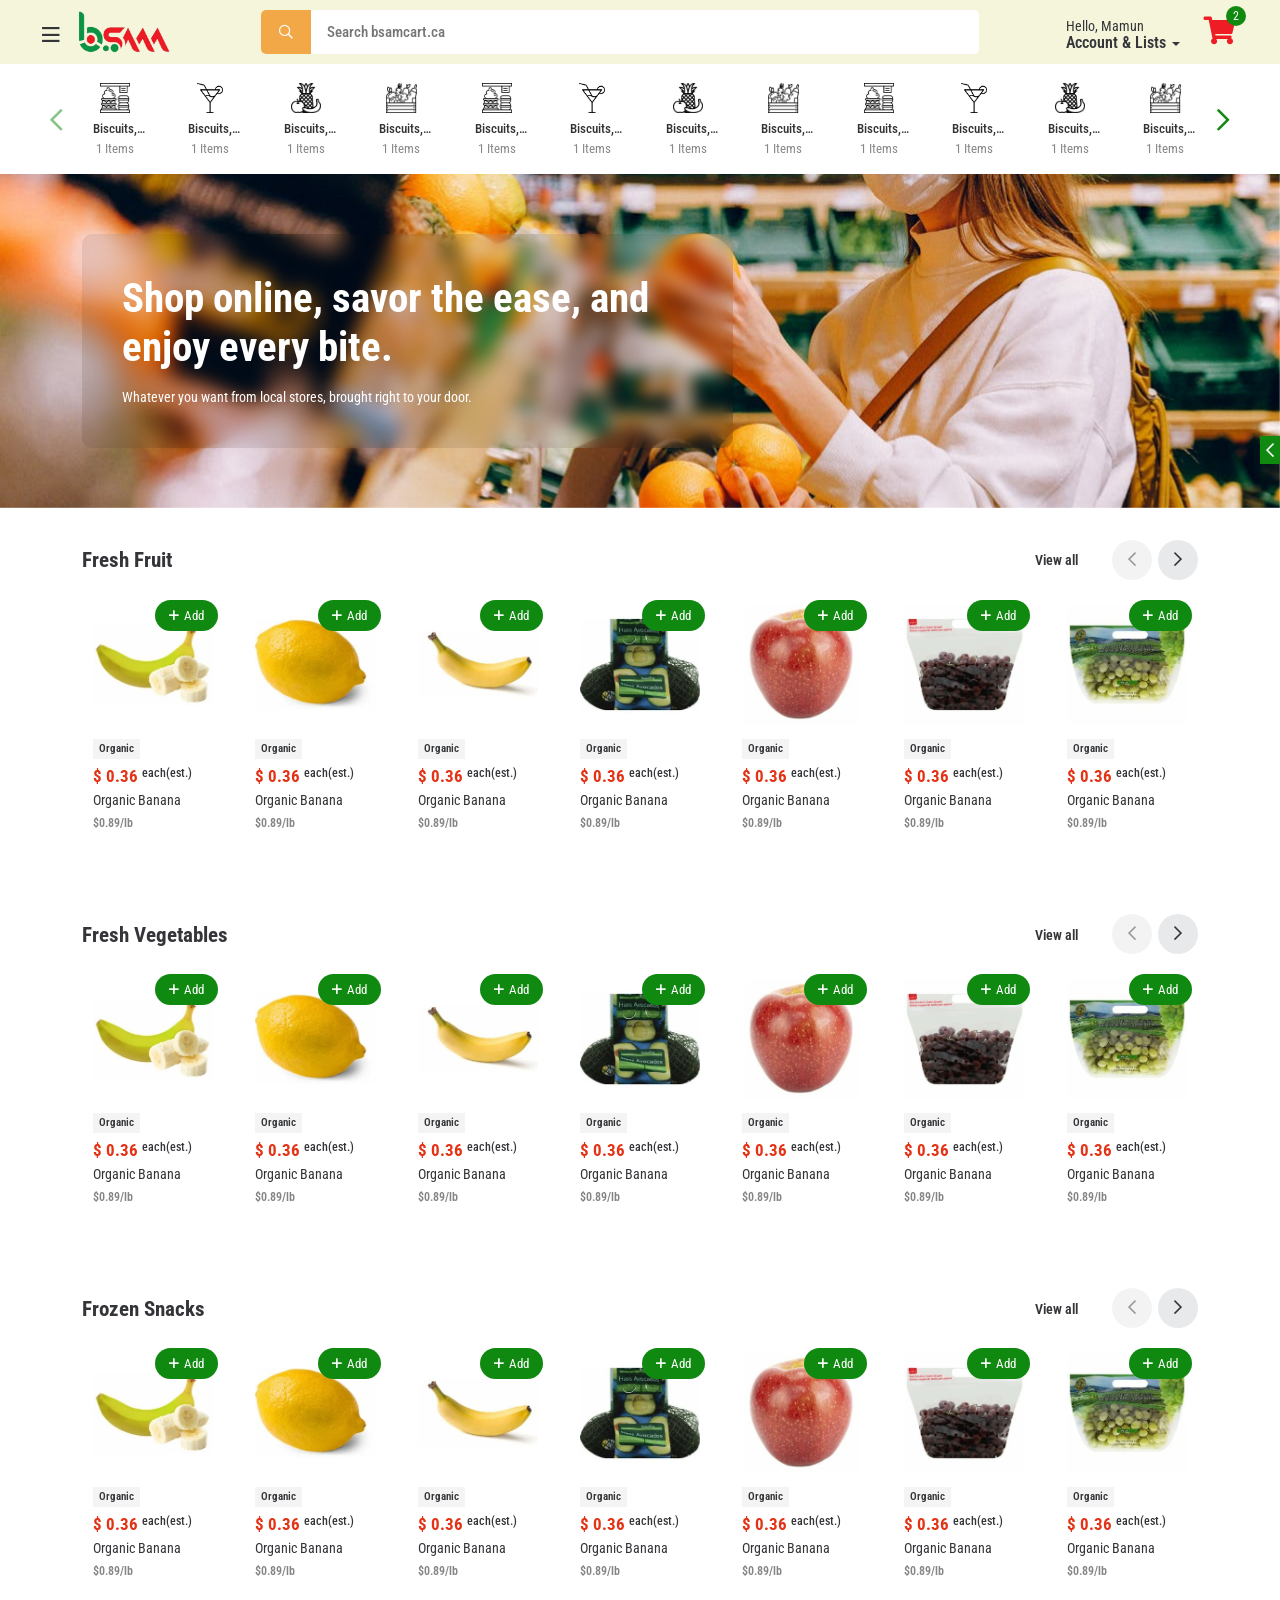
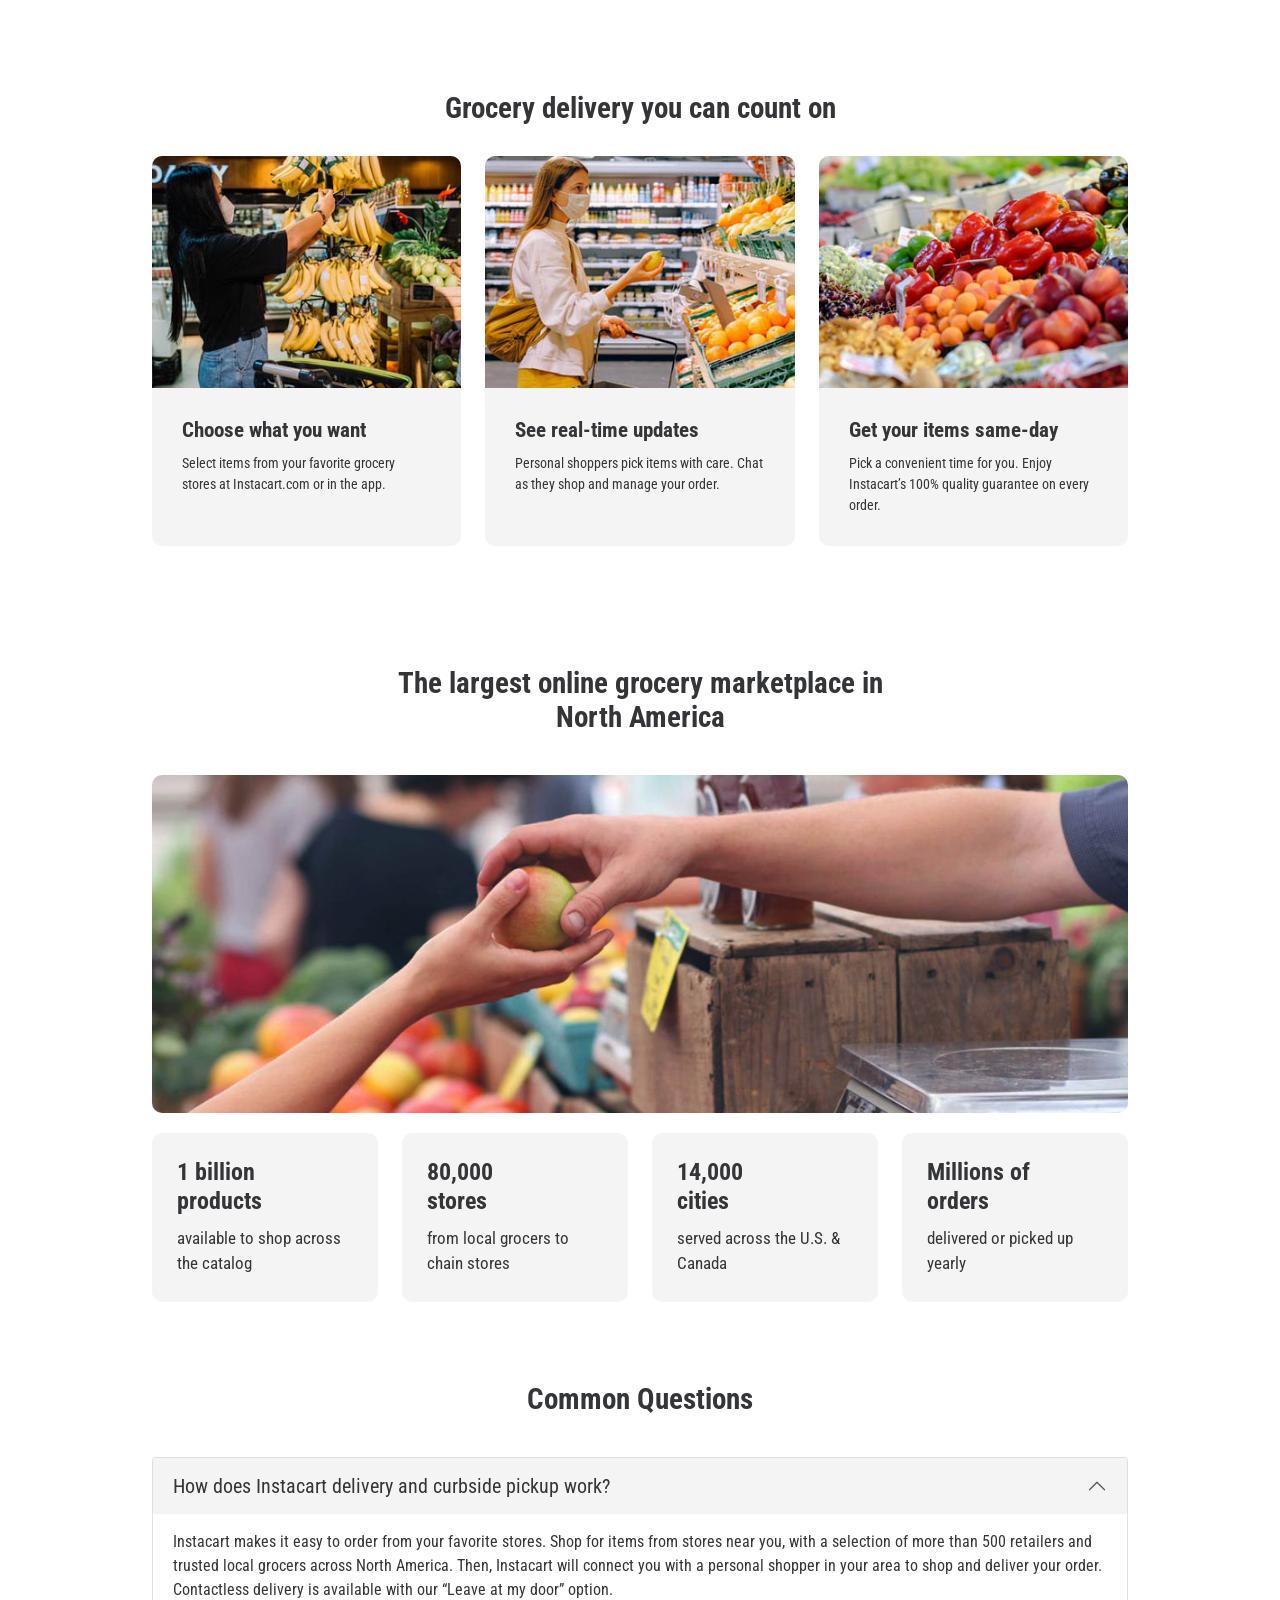
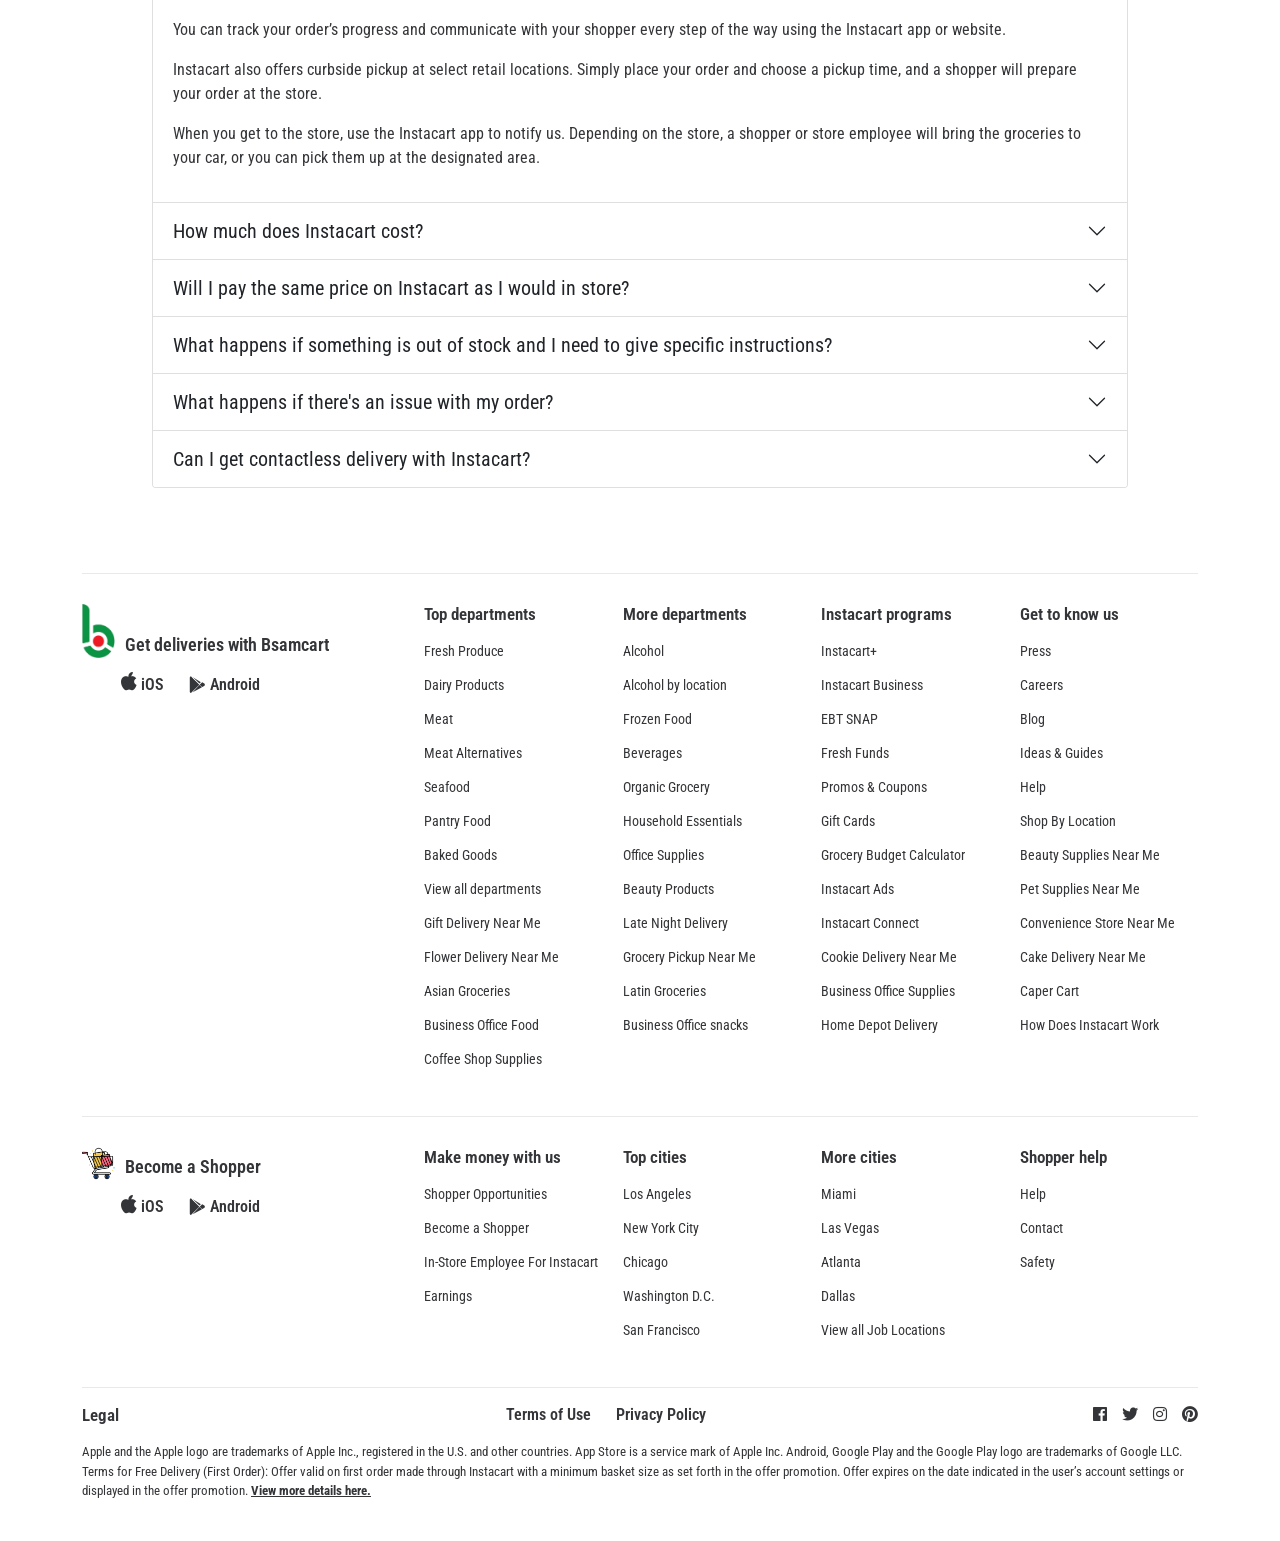
<file: index.html>
<!DOCTYPE html>
<html lang="en">

<head>
    <!-- Required meta tags -->
    <meta charset="utf-8" />
    <meta name="viewport" content="width=device-width, initial-scale=1" />

    <!-- Bootstrap CSS -->
    <link href="assets/css/bootstrap.min.css" rel="stylesheet" />
    <link href="assets/css/all.min.css" rel="stylesheet" />
    <link href="assets/css/fontawesome.css" rel="stylesheet" />
    <link href="assets/css/owl.carousel.min.css" rel="stylesheet" />
    <link href="assets/css/jquery.nice-number.min.css" rel="stylesheet" />
    <link href="assets/css/swiper-bundle.min.css" rel="stylesheet" />
    <link href="assets/css/style.css" rel="stylesheet" />
    <link href="assets/css/responsive.css" rel="stylesheet" />

    <title>Bsamcart</title>
    <link rel="icon" type="image/x-icon" href="assets/img/basic/fav-ico.png">
</head>

<body>


    <!--------- Offcanvas area start --------->
    <div class="offcanvas-area">
        <div class="menu-close">
            <i class="far fa-chevron-left"></i>
        </div>
        <div class="offcanvas-menu">
            <div class="main-menu">
                <ul class="d-block">
                    <li><a href=""><img src="assets/img/basic/fruits.png" alt="">Food</a></li>
                    <li><a href=""><img src="assets/img/basic/fruits.png" alt="">Pantry</a></li>
                    <li><a href=""><img src="assets/img/basic/fruits.png" alt="">Seafood</a></li>
                    <li><a href=""><img src="assets/img/basic/fruits.png" alt="">Baked goods</a></li>
                    <li><a href=""><img src="assets/img/basic/fruits.png" alt="">Dairy</a></li>
                    <li><a href=""><img src="assets/img/basic/fruits.png" alt="">Fresh produce</a></li>
                    <li><a href=""><img src="assets/img/basic/fruits.png" alt="">Deli</a></li>
                    <li><a href=""><img src="assets/img/basic/fruits.png" alt="">Frozen food</a></li>
                    <li><a href=""><img src="assets/img/basic/fruits.png" alt="">Meat</a></li>
                    <li><a href=""><img src="assets/img/basic/fruits.png" alt="">Meat alternatives</a></li>
                    <li><a href=""><img src="assets/img/basic/fruits.png" alt="">Beverages</a></li>
                    <li><a href=""><img src="assets/img/basic/fruits.png" alt="">Liquor</a></li>
                    <li><a href=""><img src="assets/img/basic/fruits.png" alt="">Coffee</a></li>
                    <li><a href=""><img src="assets/img/basic/fruits.png" alt="">Juice</a></li>
                    <li><a href=""><img src="assets/img/basic/fruits.png" alt="">Soda</a></li>
                    <li><a href=""><img src="assets/img/basic/fruits.png" alt="">Tea</a></li>
                    <li><a href=""><img src="assets/img/basic/fruits.png" alt="">Water</a></li>
                    <li><a href=""><img src="assets/img/basic/fruits.png" alt="">Organic grocery</a></li>
                </ul>
            </div>
        </div>
    </div>

    <div class="offcanvas-overlay"></div>
    <!--------- Offcanvas area end --------->


    <!--------- Mob area start --------->
    <div class="mob__wrap">
        <ul>
            <li><a href="index.html"><span><i class="fal fa-home"></i></span><span>Home</span></a></li>
            <li><a href="wishlist.html"><span><i class="far fa-heart"></i></span><span>Wishlist</span></a></li>
            <li><a href="javascript:void(0)" class="login__btn"><span><i
                            class="fal fa-sign-in-alt"></i></span><span>Login/Signup</span></a></li>
            <li><a href="javascript:void(0)" class="profile-open"><span><i
                            class="fal fa-user"></i></span><span>Profile</span></a></li>
        </ul>
    </div>
    <!--------- Mob area end --------->


    <!--------- Header area start --------->
    <section class="header__area">
        <div class="container-fluid">
            <div class="row">
                <div class="col-lg-12">
                    <div class="header__main__blk">
                        <div class="header__left__blk">
                            <div class="header__menu menu-open">
                                <span><i class="far fa-bars"></i></span>
                            </div>
                            <div class="header__logo">
                                <a href="index.html"><img src="assets/img/basic/bsam-logo.png" alt=""></a>
                            </div>
                        </div>
                        <div class="header__search">
                            <div class="header__search__form">
                                <button><i class="far fa-search"></i></button>
                                <input type="text" placeholder="Search bsamcart.ca">
                            </div>
                        </div>
                        <div class="header__right__blk">
                            <!-- <div class="header__btn">
                                <a href="javascript:void(0)" class="login__btn">Log in</a>
                                <a href="javascript:void(0)" class="signup__btn">Sign up</a>
                            </div> -->
                            <div class="header__widgets">
                                <div class="header__profile">
                                    <div class="dropdown">
                                        <a class="dropdown-toggle" href="#" role="button" id="dropdownMenuLink"
                                            data-bs-toggle="dropdown" aria-expanded="false">
                                            <h4>Hello, <span>Mamun</span></h4> <span>Account & Lists</span>
                                        </a>

                                        <ul class="dropdown-menu" aria-labelledby="dropdownMenuLink">
                                            <li><a class="dropdown-item" href="#">Account Setting</a></li>
                                            <li><a class="dropdown-item" href="#">Manage Address</a></li>
                                            <li><a class="dropdown-item" href="#">Payment Setting</a></li>
                                            <li><a class="dropdown-item" href="order-list.html">Order Lists</a></li>
                                            <li><a class="dropdown-item" href="wishlist.html">Wishlist</a></li>
                                            <li><a class="dropdown-item" href="notification.html">Notification</a></li>
                                            <li><a class="dropdown-item" href="#">Logout</a></li>
                                        </ul>
                                    </div>
                                </div>
                                <div class="header__cart">
                                    <button class="header-cart"><i
                                            class="fas fa-shopping-cart"></i><span>2</span></button>
                                </div>
                            </div>
                        </div>
                    </div>
                </div>
            </div>
        </div>
    </section>
    <!--------- Header area end --------->


    <!--------- Header Mobile area start --------->
    <section class="mb__header__area">
        <div class="container">
            <div class="row">
                <div class="col-lg-12">
                    <div class="mb__header__main__blk">
                        <div class="mb__header__category">
                            <div class="header__menu menu-open">
                                <span><i class="far fa-bars"></i></span>
                            </div>
                        </div>
                        <div class="mb__header__search__wrap">
                            <form action="">
                                <div class="mb__header__search">
                                    <button><i class="far fa-search"></i></button>
                                    <input type="text" placeholder="Search bsamcart.ca">
                                </div>
                            </form>
                        </div>
                        <div class="mb__header__cart">
                            <div class="header__cart">
                                <button class="header-cart"><i class="fas fa-shopping-cart"></i><span>2</span></button>
                            </div>
                        </div>
                    </div>
                </div>
            </div>
        </div>
    </section>
    <!--------- Header Mobile area end --------->


    <!--------- Main area start --------->
    <main class="main overflow-hidden">

        <!--------- Cat area start --------->
        <section class="cat__area">
            <div class="container-fluid">
                <div class="row">
                    <div class="col-lg-12">
                        <div class="cat__main__slider owl-carousel">
                            <div class="cat__single__slide">
                                <div class="cat__img__blk">
                                    <img src="assets/img/category/bakery.png" alt="">
                                </div>
                                <div class="cat__info">
                                    <a href="#" class="stretched-link">Biscuits, Snacks & Chocolates</a>
                                    <p>1 Items</p>
                                </div>
                            </div>
                            <div class="cat__single__slide">
                                <div class="cat__img__blk">
                                    <img src="assets/img/category/drink.png" alt="">
                                </div>
                                <div class="cat__info">
                                    <a href="#" class="stretched-link">Biscuits, Snacks & Chocolates</a>
                                    <p>1 Items</p>
                                </div>
                            </div>
                            <div class="cat__single__slide">
                                <div class="cat__img__blk">
                                    <img src="assets/img/category/fruits.png" alt="">
                                </div>
                                <div class="cat__info">
                                    <a href="#" class="stretched-link">Biscuits, Snacks & Chocolates</a>
                                    <p>1 Items</p>
                                </div>
                            </div>
                            <div class="cat__single__slide">
                                <div class="cat__img__blk">
                                    <img src="assets/img/category/vegetables.png" alt="">
                                </div>
                                <div class="cat__info">
                                    <a href="#" class="stretched-link">Biscuits, Snacks & Chocolates</a>
                                    <p>1 Items</p>
                                </div>
                            </div>
                            <div class="cat__single__slide">
                                <div class="cat__img__blk">
                                    <img src="assets/img/category/bakery.png" alt="">
                                </div>
                                <div class="cat__info">
                                    <a href="#" class="stretched-link">Biscuits, Snacks & Chocolates</a>
                                    <p>1 Items</p>
                                </div>
                            </div>
                            <div class="cat__single__slide">
                                <div class="cat__img__blk">
                                    <img src="assets/img/category/drink.png" alt="">
                                </div>
                                <div class="cat__info">
                                    <a href="#" class="stretched-link">Biscuits, Snacks & Chocolates</a>
                                    <p>1 Items</p>
                                </div>
                            </div>
                            <div class="cat__single__slide">
                                <div class="cat__img__blk">
                                    <img src="assets/img/category/fruits.png" alt="">
                                </div>
                                <div class="cat__info">
                                    <a href="#" class="stretched-link">Biscuits, Snacks & Chocolates</a>
                                    <p>1 Items</p>
                                </div>
                            </div>
                            <div class="cat__single__slide">
                                <div class="cat__img__blk">
                                    <img src="assets/img/category/vegetables.png" alt="">
                                </div>
                                <div class="cat__info">
                                    <a href="#" class="stretched-link">Biscuits, Snacks & Chocolates</a>
                                    <p>1 Items</p>
                                </div>
                            </div>
                            <div class="cat__single__slide">
                                <div class="cat__img__blk">
                                    <img src="assets/img/category/bakery.png" alt="">
                                </div>
                                <div class="cat__info">
                                    <a href="#" class="stretched-link">Biscuits, Snacks & Chocolates</a>
                                    <p>1 Items</p>
                                </div>
                            </div>
                            <div class="cat__single__slide">
                                <div class="cat__img__blk">
                                    <img src="assets/img/category/drink.png" alt="">
                                </div>
                                <div class="cat__info">
                                    <a href="#" class="stretched-link">Biscuits, Snacks & Chocolates</a>
                                    <p>1 Items</p>
                                </div>
                            </div>
                            <div class="cat__single__slide">
                                <div class="cat__img__blk">
                                    <img src="assets/img/category/fruits.png" alt="">
                                </div>
                                <div class="cat__info">
                                    <a href="#" class="stretched-link">Biscuits, Snacks & Chocolates</a>
                                    <p>1 Items</p>
                                </div>
                            </div>
                            <div class="cat__single__slide">
                                <div class="cat__img__blk">
                                    <img src="assets/img/category/vegetables.png" alt="">
                                </div>
                                <div class="cat__info">
                                    <a href="#" class="stretched-link">Biscuits, Snacks & Chocolates</a>
                                    <p>1 Items</p>
                                </div>
                            </div>
                            <div class="cat__single__slide">
                                <div class="cat__img__blk">
                                    <img src="assets/img/category/bakery.png" alt="">
                                </div>
                                <div class="cat__info">
                                    <a href="#" class="stretched-link">Biscuits, Snacks & Chocolates</a>
                                    <p>1 Items</p>
                                </div>
                            </div>
                            <div class="cat__single__slide">
                                <div class="cat__img__blk">
                                    <img src="assets/img/category/drink.png" alt="">
                                </div>
                                <div class="cat__info">
                                    <a href="#" class="stretched-link">Biscuits, Snacks & Chocolates</a>
                                    <p>1 Items</p>
                                </div>
                            </div>
                            <div class="cat__single__slide">
                                <div class="cat__img__blk">
                                    <img src="assets/img/category/fruits.png" alt="">
                                </div>
                                <div class="cat__info">
                                    <a href="#" class="stretched-link">Biscuits, Snacks & Chocolates</a>
                                    <p>1 Items</p>
                                </div>
                            </div>
                            <div class="cat__single__slide">
                                <div class="cat__img__blk">
                                    <img src="assets/img/category/vegetables.png" alt="">
                                </div>
                                <div class="cat__info">
                                    <a href="#" class="stretched-link">Biscuits, Snacks & Chocolates</a>
                                    <p>1 Items</p>
                                </div>
                            </div>
                        </div>
                    </div>
                </div>
            </div>
        </section>
        <!--------- Cat area start --------->

        <!--------- Hero area start --------->
        <section class="hero__area">
            <div class="hero__main__slider swiper">
                <div class="hero__main__wrapper swiper-wrapper">
                    <div class="hero__single__slide swiper-slide"
                        style="background-image: url(assets/img/basic/hero_bg.jpg);">
                        <div class="container">
                            <div class="row">
                                <div class="col-lg-12">
                                    <div class="hero__main__blk">
                                        <div class="hero__content">
                                            <h1>Order groceries for delivery or pickup today.</h1>
                                            <p>Whatever you want from local stores, brought right to your door.</p>
                                        </div>
                                    </div>
                                </div>
                            </div>
                        </div>
                    </div>
                    <div class="hero__single__slide swiper-slide"
                        style="background-image: url(assets/img/basic/hero_bg2.jpg);">
                        <div class="container">
                            <div class="row">
                                <div class="col-lg-12">
                                    <div class="hero__main__blk">
                                        <div class="hero__content">
                                            <h1>Shop online, savor the ease, and enjoy every bite.</h1>
                                            <p>Whatever you want from local stores, brought right to your door.</p>
                                        </div>
                                    </div>
                                </div>
                            </div>
                        </div>
                    </div>
                    <div class="hero__single__slide swiper-slide"
                        style="background-image: url(assets/img/basic/hero_bg3.jpg);">
                        <div class="container">
                            <div class="row">
                                <div class="col-lg-12">
                                    <div class="hero__main__blk">
                                        <div class="hero__content">
                                            <h1>Experience convenience, and elevate your kitchen game.
                                            </h1>
                                            <p>Whatever you want from local stores, brought right to your door.</p>
                                        </div>
                                    </div>
                                </div>
                            </div>
                        </div>
                    </div>
                </div>
            </div>
        </section>
        <!--------- Hero area end --------->

        <!--------- Product area start --------->
        <section class="product__area">
            <div class="container">
                <div class="row">
                    <div class="col-lg-12">
                        <div class="product__topbar">
                            <h2>Fresh Fruit</h2>
                            <a href="#">View all</a>
                        </div>
                    </div>
                </div>
                <div class="row">
                    <div class="col-lg-12">
                        <div class="product__main__slider owl-carousel">
                            <div class="product__single__slide">
                                <div class="product__add__cart">
                                    <a href="#"><span><i class="far fa-plus"></i></span><span>Add</span><span>to
                                            cart</span></a>
                                </div>
                                <div class="product__img__blk">
                                    <img src="assets/img/products/f1.jpg" alt="">
                                </div>
                                <div class="product__info">
                                    <div class="product__label">
                                        <span>Organic</span>
                                    </div>
                                    <div class="product__price">
                                        <span>$ 0.36</span>
                                        <span>each(est.)</span>
                                    </div>
                                    <div class="product__title">
                                        <a href="#" class="stretched-link" data-bs-toggle="modal"
                                            data-bs-target="#exampleModal">Organic Banana</a>
                                    </div>
                                    <div class="product__qty">
                                        <span>$0.89/lb</span>
                                    </div>
                                </div>
                            </div>
                            <div class="product__single__slide">
                                <div class="product__add__cart">
                                    <a href="#"><span><i class="far fa-plus"></i></span><span>Add</span><span>to
                                            cart</span></a>
                                </div>
                                <div class="product__img__blk">
                                    <img src="assets/img/products/f2.jpg" alt="">
                                </div>
                                <div class="product__info">
                                    <div class="product__label">
                                        <span>Organic</span>
                                    </div>
                                    <div class="product__price">
                                        <span>$ 0.36</span>
                                        <span>each(est.)</span>
                                    </div>
                                    <div class="product__title">
                                        <a href="#" class="stretched-link" data-bs-toggle="modal"
                                            data-bs-target="#exampleModal">Organic Banana</a>
                                    </div>
                                    <div class="product__qty">
                                        <span>$0.89/lb</span>
                                    </div>
                                </div>
                            </div>
                            <div class="product__single__slide">
                                <div class="product__add__cart">
                                    <a href="#"><span><i class="far fa-plus"></i></span><span>Add</span><span>to
                                            cart</span></a>
                                </div>
                                <div class="product__img__blk">
                                    <img src="assets/img/products/f3.jpg" alt="">
                                </div>
                                <div class="product__info">
                                    <div class="product__label">
                                        <span>Organic</span>
                                    </div>
                                    <div class="product__price">
                                        <span>$ 0.36</span>
                                        <span>each(est.)</span>
                                    </div>
                                    <div class="product__title">
                                        <a href="#" class="stretched-link" data-bs-toggle="modal"
                                            data-bs-target="#exampleModal">Organic Banana</a>
                                    </div>
                                    <div class="product__qty">
                                        <span>$0.89/lb</span>
                                    </div>
                                </div>
                            </div>
                            <div class="product__single__slide">
                                <div class="product__add__cart">
                                    <a href="#"><span><i class="far fa-plus"></i></span><span>Add</span><span>to
                                            cart</span></a>
                                </div>
                                <div class="product__img__blk">
                                    <img src="assets/img/products/f11.jpg" alt="">
                                </div>
                                <div class="product__info">
                                    <div class="product__label">
                                        <span>Organic</span>
                                    </div>
                                    <div class="product__price">
                                        <span>$ 0.36</span>
                                        <span>each(est.)</span>
                                    </div>
                                    <div class="product__title">
                                        <a href="#" class="stretched-link" data-bs-toggle="modal"
                                            data-bs-target="#exampleModal">Organic Banana</a>
                                    </div>
                                    <div class="product__qty">
                                        <span>$0.89/lb</span>
                                    </div>
                                </div>
                            </div>
                            <div class="product__single__slide">
                                <div class="product__add__cart">
                                    <a href="#"><span><i class="far fa-plus"></i></span><span>Add</span><span>to
                                            cart</span></a>
                                </div>
                                <div class="product__img__blk">
                                    <img src="assets/img/products/f5.jpg" alt="">
                                </div>
                                <div class="product__info">
                                    <div class="product__label">
                                        <span>Organic</span>
                                    </div>
                                    <div class="product__price">
                                        <span>$ 0.36</span>
                                        <span>each(est.)</span>
                                    </div>
                                    <div class="product__title">
                                        <a href="#" class="stretched-link" data-bs-toggle="modal"
                                            data-bs-target="#exampleModal">Organic Banana</a>
                                    </div>
                                    <div class="product__qty">
                                        <span>$0.89/lb</span>
                                    </div>
                                </div>
                            </div>
                            <div class="product__single__slide">
                                <div class="product__add__cart">
                                    <a href="#"><span><i class="far fa-plus"></i></span><span>Add</span><span>to
                                            cart</span></a>
                                </div>
                                <div class="product__img__blk">
                                    <img src="assets/img/products/f6.jpg" alt="">
                                </div>
                                <div class="product__info">
                                    <div class="product__label">
                                        <span>Organic</span>
                                    </div>
                                    <div class="product__price">
                                        <span>$ 0.36</span>
                                        <span>each(est.)</span>
                                    </div>
                                    <div class="product__title">
                                        <a href="#" class="stretched-link" data-bs-toggle="modal"
                                            data-bs-target="#exampleModal">Organic Banana</a>
                                    </div>
                                    <div class="product__qty">
                                        <span>$0.89/lb</span>
                                    </div>
                                </div>
                            </div>
                            <div class="product__single__slide">
                                <div class="product__add__cart">
                                    <a href="#"><span><i class="far fa-plus"></i></span><span>Add</span><span>to
                                            cart</span></a>
                                </div>
                                <div class="product__img__blk">
                                    <img src="assets/img/products/f7.jpg" alt="">
                                </div>
                                <div class="product__info">
                                    <div class="product__label">
                                        <span>Organic</span>
                                    </div>
                                    <div class="product__price">
                                        <span>$ 0.36</span>
                                        <span>each(est.)</span>
                                    </div>
                                    <div class="product__title">
                                        <a href="#" class="stretched-link" data-bs-toggle="modal"
                                            data-bs-target="#exampleModal">Organic Banana</a>
                                    </div>
                                    <div class="product__qty">
                                        <span>$0.89/lb</span>
                                    </div>
                                </div>
                            </div>
                            <div class="product__single__slide">
                                <div class="product__add__cart">
                                    <a href="#"><span><i class="far fa-plus"></i></span><span>Add</span><span>to
                                            cart</span></a>
                                </div>
                                <div class="product__img__blk">
                                    <img src="assets/img/products/f8.jpg" alt="">
                                </div>
                                <div class="product__info">
                                    <div class="product__label">
                                        <span>Organic</span>
                                    </div>
                                    <div class="product__price">
                                        <span>$ 0.36</span>
                                        <span>each(est.)</span>
                                    </div>
                                    <div class="product__title">
                                        <a href="#" class="stretched-link" data-bs-toggle="modal"
                                            data-bs-target="#exampleModal">Organic Banana</a>
                                    </div>
                                    <div class="product__qty">
                                        <span>$0.89/lb</span>
                                    </div>
                                </div>
                            </div>
                            <div class="product__single__slide">
                                <div class="product__add__cart">
                                    <a href="#"><span><i class="far fa-plus"></i></span><span>Add</span><span>to
                                            cart</span></a>
                                </div>
                                <div class="product__img__blk">
                                    <img src="assets/img/products/f9.jpg" alt="">
                                </div>
                                <div class="product__info">
                                    <div class="product__label">
                                        <span>Organic</span>
                                    </div>
                                    <div class="product__price">
                                        <span>$ 0.36</span>
                                        <span>each(est.)</span>
                                    </div>
                                    <div class="product__title">
                                        <a href="#" class="stretched-link" data-bs-toggle="modal"
                                            data-bs-target="#exampleModal">Organic Banana</a>
                                    </div>
                                    <div class="product__qty">
                                        <span>$0.89/lb</span>
                                    </div>
                                </div>
                            </div>
                            <div class="product__single__slide">
                                <div class="product__add__cart">
                                    <a href="#"><span><i class="far fa-plus"></i></span><span>Add</span><span>to
                                            cart</span></a>
                                </div>
                                <div class="product__img__blk">
                                    <img src="assets/img/products/f10.jpg" alt="">
                                </div>
                                <div class="product__info">
                                    <div class="product__label">
                                        <span>Organic</span>
                                    </div>
                                    <div class="product__price">
                                        <span>$ 0.36</span>
                                        <span>each(est.)</span>
                                    </div>
                                    <div class="product__title">
                                        <a href="#" class="stretched-link" data-bs-toggle="modal"
                                            data-bs-target="#exampleModal">Organic Banana</a>
                                    </div>
                                    <div class="product__qty">
                                        <span>$0.89/lb</span>
                                    </div>
                                </div>
                            </div>
                        </div>
                    </div>
                </div>
            </div>
        </section>
        <!--------- Product area end --------->

        <!--------- Product area start --------->
        <section class="product__area">
            <div class="container">
                <div class="row">
                    <div class="col-lg-12">
                        <div class="product__topbar">
                            <h2>Fresh Vegetables</h2>
                            <a href="#">View all</a>
                        </div>
                    </div>
                </div>
                <div class="row">
                    <div class="col-lg-12">
                        <div class="product__main__slider owl-carousel">
                            <div class="product__single__slide">
                                <div class="product__add__cart">
                                    <a href="#"><span><i class="far fa-plus"></i></span><span>Add</span><span>to
                                            cart</span></a>
                                </div>
                                <div class="product__img__blk">
                                    <img src="assets/img/products/f1.jpg" alt="">
                                </div>
                                <div class="product__info">
                                    <div class="product__label">
                                        <span>Organic</span>
                                    </div>
                                    <div class="product__price">
                                        <span>$ 0.36</span>
                                        <span>each(est.)</span>
                                    </div>
                                    <div class="product__title">
                                        <a href="#" class="stretched-link" data-bs-toggle="modal"
                                            data-bs-target="#exampleModal">Organic Banana</a>
                                    </div>
                                    <div class="product__qty">
                                        <span>$0.89/lb</span>
                                    </div>
                                </div>
                            </div>
                            <div class="product__single__slide">
                                <div class="product__add__cart">
                                    <a href="#"><span><i class="far fa-plus"></i></span><span>Add</span><span>to
                                            cart</span></a>
                                </div>
                                <div class="product__img__blk">
                                    <img src="assets/img/products/f2.jpg" alt="">
                                </div>
                                <div class="product__info">
                                    <div class="product__label">
                                        <span>Organic</span>
                                    </div>
                                    <div class="product__price">
                                        <span>$ 0.36</span>
                                        <span>each(est.)</span>
                                    </div>
                                    <div class="product__title">
                                        <a href="#" class="stretched-link" data-bs-toggle="modal"
                                            data-bs-target="#exampleModal">Organic Banana</a>
                                    </div>
                                    <div class="product__qty">
                                        <span>$0.89/lb</span>
                                    </div>
                                </div>
                            </div>
                            <div class="product__single__slide">
                                <div class="product__add__cart">
                                    <a href="#"><span><i class="far fa-plus"></i></span><span>Add</span><span>to
                                            cart</span></a>
                                </div>
                                <div class="product__img__blk">
                                    <img src="assets/img/products/f3.jpg" alt="">
                                </div>
                                <div class="product__info">
                                    <div class="product__label">
                                        <span>Organic</span>
                                    </div>
                                    <div class="product__price">
                                        <span>$ 0.36</span>
                                        <span>each(est.)</span>
                                    </div>
                                    <div class="product__title">
                                        <a href="#" class="stretched-link" data-bs-toggle="modal"
                                            data-bs-target="#exampleModal">Organic Banana</a>
                                    </div>
                                    <div class="product__qty">
                                        <span>$0.89/lb</span>
                                    </div>
                                </div>
                            </div>
                            <div class="product__single__slide">
                                <div class="product__add__cart">
                                    <a href="#"><span><i class="far fa-plus"></i></span><span>Add</span><span>to
                                            cart</span></a>
                                </div>
                                <div class="product__img__blk">
                                    <img src="assets/img/products/f11.jpg" alt="">
                                </div>
                                <div class="product__info">
                                    <div class="product__label">
                                        <span>Organic</span>
                                    </div>
                                    <div class="product__price">
                                        <span>$ 0.36</span>
                                        <span>each(est.)</span>
                                    </div>
                                    <div class="product__title">
                                        <a href="#" class="stretched-link" data-bs-toggle="modal"
                                            data-bs-target="#exampleModal">Organic Banana</a>
                                    </div>
                                    <div class="product__qty">
                                        <span>$0.89/lb</span>
                                    </div>
                                </div>
                            </div>
                            <div class="product__single__slide">
                                <div class="product__add__cart">
                                    <a href="#"><span><i class="far fa-plus"></i></span><span>Add</span><span>to
                                            cart</span></a>
                                </div>
                                <div class="product__img__blk">
                                    <img src="assets/img/products/f5.jpg" alt="">
                                </div>
                                <div class="product__info">
                                    <div class="product__label">
                                        <span>Organic</span>
                                    </div>
                                    <div class="product__price">
                                        <span>$ 0.36</span>
                                        <span>each(est.)</span>
                                    </div>
                                    <div class="product__title">
                                        <a href="#" class="stretched-link" data-bs-toggle="modal"
                                            data-bs-target="#exampleModal">Organic Banana</a>
                                    </div>
                                    <div class="product__qty">
                                        <span>$0.89/lb</span>
                                    </div>
                                </div>
                            </div>
                            <div class="product__single__slide">
                                <div class="product__add__cart">
                                    <a href="#"><span><i class="far fa-plus"></i></span><span>Add</span><span>to
                                            cart</span></a>
                                </div>
                                <div class="product__img__blk">
                                    <img src="assets/img/products/f6.jpg" alt="">
                                </div>
                                <div class="product__info">
                                    <div class="product__label">
                                        <span>Organic</span>
                                    </div>
                                    <div class="product__price">
                                        <span>$ 0.36</span>
                                        <span>each(est.)</span>
                                    </div>
                                    <div class="product__title">
                                        <a href="#" class="stretched-link" data-bs-toggle="modal"
                                            data-bs-target="#exampleModal">Organic Banana</a>
                                    </div>
                                    <div class="product__qty">
                                        <span>$0.89/lb</span>
                                    </div>
                                </div>
                            </div>
                            <div class="product__single__slide">
                                <div class="product__add__cart">
                                    <a href="#"><span><i class="far fa-plus"></i></span><span>Add</span><span>to
                                            cart</span></a>
                                </div>
                                <div class="product__img__blk">
                                    <img src="assets/img/products/f7.jpg" alt="">
                                </div>
                                <div class="product__info">
                                    <div class="product__label">
                                        <span>Organic</span>
                                    </div>
                                    <div class="product__price">
                                        <span>$ 0.36</span>
                                        <span>each(est.)</span>
                                    </div>
                                    <div class="product__title">
                                        <a href="#" class="stretched-link" data-bs-toggle="modal"
                                            data-bs-target="#exampleModal">Organic Banana</a>
                                    </div>
                                    <div class="product__qty">
                                        <span>$0.89/lb</span>
                                    </div>
                                </div>
                            </div>
                            <div class="product__single__slide">
                                <div class="product__add__cart">
                                    <a href="#"><span><i class="far fa-plus"></i></span><span>Add</span><span>to
                                            cart</span></a>
                                </div>
                                <div class="product__img__blk">
                                    <img src="assets/img/products/f8.jpg" alt="">
                                </div>
                                <div class="product__info">
                                    <div class="product__label">
                                        <span>Organic</span>
                                    </div>
                                    <div class="product__price">
                                        <span>$ 0.36</span>
                                        <span>each(est.)</span>
                                    </div>
                                    <div class="product__title">
                                        <a href="#" class="stretched-link" data-bs-toggle="modal"
                                            data-bs-target="#exampleModal">Organic Banana</a>
                                    </div>
                                    <div class="product__qty">
                                        <span>$0.89/lb</span>
                                    </div>
                                </div>
                            </div>
                            <div class="product__single__slide">
                                <div class="product__add__cart">
                                    <a href="#"><span><i class="far fa-plus"></i></span><span>Add</span><span>to
                                            cart</span></a>
                                </div>
                                <div class="product__img__blk">
                                    <img src="assets/img/products/f9.jpg" alt="">
                                </div>
                                <div class="product__info">
                                    <div class="product__label">
                                        <span>Organic</span>
                                    </div>
                                    <div class="product__price">
                                        <span>$ 0.36</span>
                                        <span>each(est.)</span>
                                    </div>
                                    <div class="product__title">
                                        <a href="#" class="stretched-link" data-bs-toggle="modal"
                                            data-bs-target="#exampleModal">Organic Banana</a>
                                    </div>
                                    <div class="product__qty">
                                        <span>$0.89/lb</span>
                                    </div>
                                </div>
                            </div>
                            <div class="product__single__slide">
                                <div class="product__add__cart">
                                    <a href="#"><span><i class="far fa-plus"></i></span><span>Add</span><span>to
                                            cart</span></a>
                                </div>
                                <div class="product__img__blk">
                                    <img src="assets/img/products/f10.jpg" alt="">
                                </div>
                                <div class="product__info">
                                    <div class="product__label">
                                        <span>Organic</span>
                                    </div>
                                    <div class="product__price">
                                        <span>$ 0.36</span>
                                        <span>each(est.)</span>
                                    </div>
                                    <div class="product__title">
                                        <a href="#" class="stretched-link" data-bs-toggle="modal"
                                            data-bs-target="#exampleModal">Organic Banana</a>
                                    </div>
                                    <div class="product__qty">
                                        <span>$0.89/lb</span>
                                    </div>
                                </div>
                            </div>
                        </div>
                    </div>
                </div>
            </div>
        </section>
        <!--------- Product area end --------->

        <!--------- Product area start --------->
        <section class="product__area">
            <div class="container">
                <div class="row">
                    <div class="col-lg-12">
                        <div class="product__topbar">
                            <h2>Frozen Snacks</h2>
                            <a href="#">View all</a>
                        </div>
                    </div>
                </div>
                <div class="row">
                    <div class="col-lg-12">
                        <div class="product__main__slider owl-carousel">
                            <div class="product__single__slide">
                                <div class="product__add__cart">
                                    <a href="#"><span><i class="far fa-plus"></i></span><span>Add</span><span>to
                                            cart</span></a>
                                </div>
                                <div class="product__img__blk">
                                    <img src="assets/img/products/f1.jpg" alt="">
                                </div>
                                <div class="product__info">
                                    <div class="product__label">
                                        <span>Organic</span>
                                    </div>
                                    <div class="product__price">
                                        <span>$ 0.36</span>
                                        <span>each(est.)</span>
                                    </div>
                                    <div class="product__title">
                                        <a href="#" class="stretched-link" data-bs-toggle="modal"
                                            data-bs-target="#exampleModal">Organic Banana</a>
                                    </div>
                                    <div class="product__qty">
                                        <span>$0.89/lb</span>
                                    </div>
                                </div>
                            </div>
                            <div class="product__single__slide">
                                <div class="product__add__cart">
                                    <a href="#"><span><i class="far fa-plus"></i></span><span>Add</span><span>to
                                            cart</span></a>
                                </div>
                                <div class="product__img__blk">
                                    <img src="assets/img/products/f2.jpg" alt="">
                                </div>
                                <div class="product__info">
                                    <div class="product__label">
                                        <span>Organic</span>
                                    </div>
                                    <div class="product__price">
                                        <span>$ 0.36</span>
                                        <span>each(est.)</span>
                                    </div>
                                    <div class="product__title">
                                        <a href="#" class="stretched-link" data-bs-toggle="modal"
                                            data-bs-target="#exampleModal">Organic Banana</a>
                                    </div>
                                    <div class="product__qty">
                                        <span>$0.89/lb</span>
                                    </div>
                                </div>
                            </div>
                            <div class="product__single__slide">
                                <div class="product__add__cart">
                                    <a href="#"><span><i class="far fa-plus"></i></span><span>Add</span><span>to
                                            cart</span></a>
                                </div>
                                <div class="product__img__blk">
                                    <img src="assets/img/products/f3.jpg" alt="">
                                </div>
                                <div class="product__info">
                                    <div class="product__label">
                                        <span>Organic</span>
                                    </div>
                                    <div class="product__price">
                                        <span>$ 0.36</span>
                                        <span>each(est.)</span>
                                    </div>
                                    <div class="product__title">
                                        <a href="#" class="stretched-link" data-bs-toggle="modal"
                                            data-bs-target="#exampleModal">Organic Banana</a>
                                    </div>
                                    <div class="product__qty">
                                        <span>$0.89/lb</span>
                                    </div>
                                </div>
                            </div>
                            <div class="product__single__slide">
                                <div class="product__add__cart">
                                    <a href="#"><span><i class="far fa-plus"></i></span><span>Add</span><span>to
                                            cart</span></a>
                                </div>
                                <div class="product__img__blk">
                                    <img src="assets/img/products/f11.jpg" alt="">
                                </div>
                                <div class="product__info">
                                    <div class="product__label">
                                        <span>Organic</span>
                                    </div>
                                    <div class="product__price">
                                        <span>$ 0.36</span>
                                        <span>each(est.)</span>
                                    </div>
                                    <div class="product__title">
                                        <a href="#" class="stretched-link" data-bs-toggle="modal"
                                            data-bs-target="#exampleModal">Organic Banana</a>
                                    </div>
                                    <div class="product__qty">
                                        <span>$0.89/lb</span>
                                    </div>
                                </div>
                            </div>
                            <div class="product__single__slide">
                                <div class="product__add__cart">
                                    <a href="#"><span><i class="far fa-plus"></i></span><span>Add</span><span>to
                                            cart</span></a>
                                </div>
                                <div class="product__img__blk">
                                    <img src="assets/img/products/f5.jpg" alt="">
                                </div>
                                <div class="product__info">
                                    <div class="product__label">
                                        <span>Organic</span>
                                    </div>
                                    <div class="product__price">
                                        <span>$ 0.36</span>
                                        <span>each(est.)</span>
                                    </div>
                                    <div class="product__title">
                                        <a href="#" class="stretched-link" data-bs-toggle="modal"
                                            data-bs-target="#exampleModal">Organic Banana</a>
                                    </div>
                                    <div class="product__qty">
                                        <span>$0.89/lb</span>
                                    </div>
                                </div>
                            </div>
                            <div class="product__single__slide">
                                <div class="product__add__cart">
                                    <a href="#"><span><i class="far fa-plus"></i></span><span>Add</span><span>to
                                            cart</span></a>
                                </div>
                                <div class="product__img__blk">
                                    <img src="assets/img/products/f6.jpg" alt="">
                                </div>
                                <div class="product__info">
                                    <div class="product__label">
                                        <span>Organic</span>
                                    </div>
                                    <div class="product__price">
                                        <span>$ 0.36</span>
                                        <span>each(est.)</span>
                                    </div>
                                    <div class="product__title">
                                        <a href="#" class="stretched-link" data-bs-toggle="modal"
                                            data-bs-target="#exampleModal">Organic Banana</a>
                                    </div>
                                    <div class="product__qty">
                                        <span>$0.89/lb</span>
                                    </div>
                                </div>
                            </div>
                            <div class="product__single__slide">
                                <div class="product__add__cart">
                                    <a href="#"><span><i class="far fa-plus"></i></span><span>Add</span><span>to
                                            cart</span></a>
                                </div>
                                <div class="product__img__blk">
                                    <img src="assets/img/products/f7.jpg" alt="">
                                </div>
                                <div class="product__info">
                                    <div class="product__label">
                                        <span>Organic</span>
                                    </div>
                                    <div class="product__price">
                                        <span>$ 0.36</span>
                                        <span>each(est.)</span>
                                    </div>
                                    <div class="product__title">
                                        <a href="#" class="stretched-link" data-bs-toggle="modal"
                                            data-bs-target="#exampleModal">Organic Banana</a>
                                    </div>
                                    <div class="product__qty">
                                        <span>$0.89/lb</span>
                                    </div>
                                </div>
                            </div>
                            <div class="product__single__slide">
                                <div class="product__add__cart">
                                    <a href="#"><span><i class="far fa-plus"></i></span><span>Add</span><span>to
                                            cart</span></a>
                                </div>
                                <div class="product__img__blk">
                                    <img src="assets/img/products/f8.jpg" alt="">
                                </div>
                                <div class="product__info">
                                    <div class="product__label">
                                        <span>Organic</span>
                                    </div>
                                    <div class="product__price">
                                        <span>$ 0.36</span>
                                        <span>each(est.)</span>
                                    </div>
                                    <div class="product__title">
                                        <a href="#" class="stretched-link" data-bs-toggle="modal"
                                            data-bs-target="#exampleModal">Organic Banana</a>
                                    </div>
                                    <div class="product__qty">
                                        <span>$0.89/lb</span>
                                    </div>
                                </div>
                            </div>
                            <div class="product__single__slide">
                                <div class="product__add__cart">
                                    <a href="#"><span><i class="far fa-plus"></i></span><span>Add</span><span>to
                                            cart</span></a>
                                </div>
                                <div class="product__img__blk">
                                    <img src="assets/img/products/f9.jpg" alt="">
                                </div>
                                <div class="product__info">
                                    <div class="product__label">
                                        <span>Organic</span>
                                    </div>
                                    <div class="product__price">
                                        <span>$ 0.36</span>
                                        <span>each(est.)</span>
                                    </div>
                                    <div class="product__title">
                                        <a href="#" class="stretched-link" data-bs-toggle="modal"
                                            data-bs-target="#exampleModal">Organic Banana</a>
                                    </div>
                                    <div class="product__qty">
                                        <span>$0.89/lb</span>
                                    </div>
                                </div>
                            </div>
                            <div class="product__single__slide">
                                <div class="product__add__cart">
                                    <a href="#"><span><i class="far fa-plus"></i></span><span>Add</span><span>to
                                            cart</span></a>
                                </div>
                                <div class="product__img__blk">
                                    <img src="assets/img/products/f10.jpg" alt="">
                                </div>
                                <div class="product__info">
                                    <div class="product__label">
                                        <span>Organic</span>
                                    </div>
                                    <div class="product__price">
                                        <span>$ 0.36</span>
                                        <span>each(est.)</span>
                                    </div>
                                    <div class="product__title">
                                        <a href="#" class="stretched-link" data-bs-toggle="modal"
                                            data-bs-target="#exampleModal">Organic Banana</a>
                                    </div>
                                    <div class="product__qty">
                                        <span>$0.89/lb</span>
                                    </div>
                                </div>
                            </div>
                        </div>
                    </div>
                </div>
            </div>
        </section>
        <!--------- Product area end --------->

        <!--------- Work area start --------->
        <section class="work__area">
            <div class="container">
                <div class="row">
                    <div class="col-lg-12">
                        <div class="work__title">
                            <h2>Grocery delivery you can count on</h2>
                        </div>
                    </div>
                </div>
                <div class="row g-4">
                    <div class="col-lg-4 col-md-4 col-sm-6">
                        <div class="work__single__blk">
                            <div class="work__img__blk">
                                <img src="assets/img/basic/w1.jpg" alt="">
                            </div>
                            <div class="work__info">
                                <h4>Choose what you want</h4>
                                <p>Select items from your favorite grocery stores at Instacart.com or in the app.</p>
                            </div>
                        </div>
                    </div>
                    <div class="col-lg-4 col-md-4 col-sm-6">
                        <div class="work__single__blk">
                            <div class="work__img__blk">
                                <img src="assets/img/basic/w2.jpg" alt="">
                            </div>
                            <div class="work__info">
                                <h4>See real-time updates</h4>
                                <p>Personal shoppers pick items with care. Chat as they shop and manage your order.</p>
                            </div>
                        </div>
                    </div>
                    <div class="col-lg-4 col-md-4 col-sm-6">
                        <div class="work__single__blk">
                            <div class="work__img__blk">
                                <img src="assets/img/basic/w3.jpg" alt="">
                            </div>
                            <div class="work__info">
                                <h4>Get your items same-day</h4>
                                <p>Pick a convenient time for you. Enjoy Instacart’s 100% quality guarantee on every
                                    order.</p>
                            </div>
                        </div>
                    </div>
                </div>
            </div>
        </section>
        <!--------- Work area end --------->

        <!--------- About area start --------->
        <section class="about__area">
            <div class="container">
                <div class="row">
                    <div class="col-lg-12">
                        <div class="about__title">
                            <h2>The largest online grocery marketplace in North America</h2>
                        </div>
                    </div>
                </div>
                <div class="row">
                    <div class="col-lg-12">
                        <div class="about__img__blk">
                            <img src="assets/img/basic/about_bg.jpg" alt="">
                        </div>
                    </div>
                </div>
                <div class="row g-4">
                    <div class="col-xl-3 col-lg-3 col-md-6 col-sm-6 col-6">
                        <div class="about__single__blk">
                            <h4>1 billion <br>products</h4>
                            <p>available to shop across the catalog</p>
                        </div>
                    </div>
                    <div class="col-xl-3 col-lg-3 col-md-6 col-sm-6 col-6">
                        <div class="about__single__blk">
                            <h4>80,000 <br>stores</h4>
                            <p>from local grocers to chain stores</p>
                        </div>
                    </div>
                    <div class="col-xl-3 col-lg-3 col-md-6 col-sm-6 col-6">
                        <div class="about__single__blk">
                            <h4>14,000 <br>cities</h4>
                            <p>served across the U.S. & Canada</p>
                        </div>
                    </div>
                    <div class="col-xl-3 col-lg-3 col-md-6 col-sm-6 col-6">
                        <div class="about__single__blk">
                            <h4>Millions of <br>orders</h4>
                            <p>delivered or picked up yearly</p>
                        </div>
                    </div>
                </div>
            </div>
        </section>
        <!--------- About area end --------->

        <!--------- FAQ area start --------->
        <section class="faq__area">
            <div class="container">
                <div class="row">
                    <div class="col-lg-12">
                        <div class="faq__title">
                            <h2>Common questions</h2>
                        </div>
                    </div>
                </div>
                <div class="row">
                    <div class="col-lg-12">
                        <div class="faq__main__blk">
                            <div class="accordion" id="accordionExample">
                                <div class="accordion-item">
                                    <h2 class="accordion-header" id="headingOne">
                                        <button class="accordion-button" type="button" data-bs-toggle="collapse"
                                            data-bs-target="#collapseOne" aria-expanded="true"
                                            aria-controls="collapseOne">
                                            How does Instacart delivery and curbside pickup work?
                                        </button>
                                    </h2>
                                    <div id="collapseOne" class="accordion-collapse collapse show"
                                        aria-labelledby="headingOne" data-bs-parent="#accordionExample">
                                        <div class="accordion-body">
                                            <p>Instacart makes it easy to order from your favorite stores. Shop for
                                                items from stores near you, with a selection of more than 500 retailers
                                                and trusted local grocers across North America. Then, Instacart will
                                                connect you with a personal shopper in your area to shop and deliver
                                                your order. Contactless delivery is available with our “Leave at my
                                                door” option.</p>
                                            <p>You can track your order’s progress and communicate with your shopper
                                                every step of the way using the Instacart app or website.</p>
                                            <p>Instacart also offers curbside pickup at select retail locations. Simply
                                                place your order and choose a pickup time, and a shopper will prepare
                                                your order at the store.</p>
                                            <p>When you get to the store, use the Instacart app to notify us. Depending
                                                on the store, a shopper or store employee will bring the groceries to
                                                your car, or you can pick them up at the designated area.</p>
                                        </div>
                                    </div>
                                </div>
                                <div class="accordion-item">
                                    <h2 class="accordion-header" id="headingTwo">
                                        <button class="accordion-button collapsed" type="button"
                                            data-bs-toggle="collapse" data-bs-target="#collapseTwo"
                                            aria-expanded="false" aria-controls="collapseTwo">
                                            How much does Instacart cost?
                                        </button>
                                    </h2>
                                    <div id="collapseTwo" class="accordion-collapse collapse"
                                        aria-labelledby="headingTwo" data-bs-parent="#accordionExample">
                                        <div class="accordion-body">
                                            <p>You don’t need a membership to order with Instacart. In fact, you can
                                                even order from warehouse clubs, like Costco, Sam’s Club, and BJ’s
                                                Wholesale Club, without a retailer club membership.</p>
                                            <p>To get started, create an account, select the store you want to shop, and
                                                place your order. New customers may be eligible for free delivery
                                                promotions.</p>
                                            <p>Delivery: Fees start at $3.99 for same-day orders over $35. Fees vary for
                                                one-hour deliveries, club store deliveries, and deliveries under $35.
                                            </p>
                                            <p>Pickup: There may be a “pickup fee” (equivalent to a delivery fee for
                                                pickup orders) on your pick up order.</p>
                                            <p>Service fees: Service fees vary and are subject to change based on
                                                factors like location and the number and types of items in your cart.
                                                Orders containing alcohol have a separate service fee.</p>
                                            <p>With an optional Instacart+ membership, you can get $0 delivery fee on
                                                every order over $35 and lower service fees too.</p>
                                        </div>
                                    </div>
                                </div>
                                <div class="accordion-item">
                                    <h2 class="accordion-header" id="headingThree">
                                        <button class="accordion-button collapsed" type="button"
                                            data-bs-toggle="collapse" data-bs-target="#collapseThree"
                                            aria-expanded="false" aria-controls="collapseThree">
                                            Will I pay the same price on Instacart as I would in store?
                                        </button>
                                    </h2>
                                    <div id="collapseThree" class="accordion-collapse collapse"
                                        aria-labelledby="headingThree" data-bs-parent="#accordionExample">
                                        <div class="accordion-body">
                                            <p>Retail partners set the prices of items on the Instacart marketplace.
                                                While many retailers offer everyday store prices on Instacart, some
                                                retailers may set prices on the Instacart platform that are different
                                                from in-store prices.</p>
                                            <p>You can view pricing policies for each retailer on the Instacart app and
                                                website.</p>
                                        </div>
                                    </div>
                                </div>
                                <div class="accordion-item">
                                    <h2 class="accordion-header" id="headingFour">
                                        <button class="accordion-button collapsed" type="button"
                                            data-bs-toggle="collapse" data-bs-target="#collapseFour"
                                            aria-expanded="false" aria-controls="collapseFour">
                                            What happens if something is out of stock and I need to give specific
                                            instructions?
                                        </button>
                                    </h2>
                                    <div id="collapseFour" class="accordion-collapse collapse"
                                        aria-labelledby="headingFour" data-bs-parent="#accordionExample">
                                        <div class="accordion-body">
                                            <p>Instacart makes it easy to communicate with your shopper. When an item
                                                you want is out-of-stock at the store, your shopper will follow your
                                                replacement preferences.</p>
                                            <p>You can set item and delivery instructions in advance, as well as chat
                                                directly with your shopper while they shop and deliver your items. You
                                                can tell the shopper to:</p>
                                            <ul>
                                                <li>Find Best Match: By default, your shopper will use their best
                                                    judgement to pick a replacement for your item.</li>
                                                <li>Pick Specific Replacement: You can pick a specific alternative for
                                                    the shopper to purchase if your first choice is out-of-stock.</li>
                                                <li>Don’t Replace: For items you’d rather not replace, choose “Don’t
                                                    replace” to get a refund if the item is out of stock.</li>
                                            </ul>
                                            <p>You can update or cancel your order as long as your shopper hasn’t
                                                started shopping. If you need to make changes after shopping has
                                                started, you can use the app or website to approve replacements or chat
                                                with your shopper.</p>
                                        </div>
                                    </div>
                                </div>
                                <div class="accordion-item">
                                    <h2 class="accordion-header" id="headingFive">
                                        <button class="accordion-button collapsed" type="button"
                                            data-bs-toggle="collapse" data-bs-target="#collapseFive"
                                            aria-expanded="false" aria-controls="collapseFive">
                                            What happens if there's an issue with my order?
                                        </button>
                                    </h2>
                                    <div id="collapseFive" class="accordion-collapse collapse"
                                        aria-labelledby="headingFive" data-bs-parent="#accordionExample">
                                        <div class="accordion-body">
                                            <p>If something isn’t right, you’ve got options. In the Instacart app or
                                                website, you can report:</p>
                                            <ul>
                                                <li>Missing items</li>
                                                <li>Incorrect items</li>
                                                <li>Damaged items</li>
                                                <li>Poor replacements</li>
                                                <li>Early/late orders</li>
                                            </ul>
                                            <p>If an order never came, or you get someone else’s order, you can reach
                                                out to Instacart Customer Experience.</p>
                                        </div>
                                    </div>
                                </div>
                                <div class="accordion-item">
                                    <h2 class="accordion-header" id="headingSix">
                                        <button class="accordion-button collapsed" type="button"
                                            data-bs-toggle="collapse" data-bs-target="#collapseSix"
                                            aria-expanded="false" aria-controls="collapseSix">
                                            Can I get contactless delivery with Instacart?
                                        </button>
                                    </h2>
                                    <div id="collapseSix" class="accordion-collapse collapse"
                                        aria-labelledby="headingSix" data-bs-parent="#accordionExample">
                                        <div class="accordion-body">
                                            <p>The health and safety of our community is our number one priority. We are
                                                excited to offer contactless delivery through our Leave at My Door
                                                delivery feature.</p>
                                            <p>Leave at My Door delivery gives you the flexibility to have your
                                                groceries delivered without having to come to the door or be at home.
                                                You can leave delivery instructions for your shopper at checkout, and
                                                we’ll notify you when your order arrives.</p>
                                            <p>Leave at My Door is now the default setting for all Instacart deliveries.
                                                If you’d prefer to not use this feature, simply uncheck the box that
                                                says “Leave at my door if I’m not around” at checkout.</p>
                                            <p>Customers who order alcohol, prescriptions, or certain high-value items
                                                may need to show ID upon delivery. We ask shoppers to wear masks
                                                whenever they come into contact with customers.</p>
                                        </div>
                                    </div>
                                </div>
                            </div>
                        </div>
                    </div>
                </div>
            </div>
        </section>
        <!--------- FAQ area end --------->

        <!--------- Default area start --------->
        <!--------- Default area end --------->

    </main>
    <!--------- Main area end --------->


    <!--------- Footer area start --------->
    <section class="footer__area">
        <div class="container">
            <div class="row">
                <div class="col-lg-12">
                    <div class="footer__main__blk">
                        <div class="footer__left__blk">
                            <div class="footer__logo">
                                <span><img src="assets/img/basic/fav-ico.png" alt="">Get deliveries with
                                    Bsamcart</span>
                            </div>
                            <div class="footer__app">
                                <a href="#"><i class="fab fa-apple"></i>iOS</a>
                                <a href="#"><i class="fab fa-google-play"></i>Android</a>
                            </div>
                        </div>
                        <div class="footer__right__blk">
                            <div class="footer__single__blk">
                                <h4>Top departments</h4>
                                <ul>
                                    <li><a href="#">Fresh Produce</a></li>
                                    <li><a href="#">Dairy Products</a></li>
                                    <li><a href="#">Meat</a></li>
                                    <li><a href="#">Meat Alternatives</a></li>
                                    <li><a href="#">Seafood</a></li>
                                    <li><a href="#">Pantry Food</a></li>
                                    <li><a href="#">Baked Goods</a></li>
                                    <li><a href="#">View all departments</a></li>
                                    <li><a href="#">Gift Delivery Near Me</a></li>
                                    <li><a href="#">Flower Delivery Near Me</a></li>
                                    <li><a href="#">Asian Groceries</a></li>
                                    <li><a href="#">Business Office Food</a></li>
                                    <li><a href="#">Coffee Shop Supplies</a></li>
                                </ul>
                            </div>
                            <div class="footer__single__blk">
                                <h4>More departments</h4>
                                <ul>
                                    <li><a href="#">Alcohol</a></li>
                                    <li><a href="#">Alcohol by location</a></li>
                                    <li><a href="#">Frozen Food</a></li>
                                    <li><a href="#">Beverages</a></li>
                                    <li><a href="#">Organic Grocery</a></li>
                                    <li><a href="#">Household Essentials</a></li>
                                    <li><a href="#">Office Supplies</a></li>
                                    <li><a href="#">Beauty Products</a></li>
                                    <li><a href="#">Late Night Delivery</a></li>
                                    <li><a href="#">Grocery Pickup Near Me</a></li>
                                    <li><a href="#">Latin Groceries</a></li>
                                    <li><a href="#">Business Office snacks</a></li>
                                </ul>
                            </div>
                            <div class="footer__single__blk">
                                <h4>Instacart programs</h4>
                                <ul>
                                    <li><a href="#">Instacart+</a></li>
                                    <li><a href="#">Instacart Business</a></li>
                                    <li><a href="#">EBT SNAP</a></li>
                                    <li><a href="#">Fresh Funds</a></li>
                                    <li><a href="#">Promos & Coupons</a></li>
                                    <li><a href="#">Gift Cards</a></li>
                                    <li><a href="#">Grocery Budget Calculator</a></li>
                                    <li><a href="#">Instacart Ads</a></li>
                                    <li><a href="#">Instacart Connect</a></li>
                                    <li><a href="#">Cookie Delivery Near Me</a></li>
                                    <li><a href="#">Business Office Supplies</a></li>
                                    <li><a href="#">Home Depot Delivery</a></li>
                                </ul>
                            </div>
                            <div class="footer__single__blk">
                                <h4>Get to know us</h4>
                                <ul>
                                    <li><a href="#">Press</a></li>
                                    <li><a href="#">Careers</a></li>
                                    <li><a href="#">Blog</a></li>
                                    <li><a href="#">Ideas & Guides</a></li>
                                    <li><a href="#">Help</a></li>
                                    <li><a href="#">Shop By Location</a></li>
                                    <li><a href="#">Beauty Supplies Near Me</a></li>
                                    <li><a href="#">Pet Supplies Near Me</a></li>
                                    <li><a href="#">Convenience Store Near Me</a></li>
                                    <li><a href="#">Cake Delivery Near Me</a></li>
                                    <li><a href="#">Caper Cart</a></li>
                                    <li><a href="#">How Does Instacart Work</a></li>
                                </ul>
                            </div>
                        </div>
                    </div>
                </div>
            </div>
            <div class="row">
                <div class="col-lg-12">
                    <div class="footer__main__blk">
                        <div class="footer__left__blk">
                            <div class="footer__logo">
                                <span><img src="assets/img/basic/shp.png" alt="">Become a Shopper</span>
                            </div>
                            <div class="footer__app">
                                <a href="#"><i class="fab fa-apple"></i>iOS</a>
                                <a href="#"><i class="fab fa-google-play"></i>Android</a>
                            </div>
                        </div>
                        <div class="footer__right__blk">
                            <div class="footer__single__blk">
                                <h4>Make money with us</h4>
                                <ul>
                                    <li><a href="#">Shopper Opportunities</a></li>
                                    <li><a href="#">Become a Shopper</a></li>
                                    <li><a href="#">In-Store Employee For Instacart</a></li>
                                    <li><a href="#">Earnings</a></li>
                                </ul>
                            </div>
                            <div class="footer__single__blk">
                                <h4>Top cities</h4>
                                <ul>
                                    <li><a href="#">Los Angeles</a></li>
                                    <li><a href="#">New York City</a></li>
                                    <li><a href="#">Chicago</a></li>
                                    <li><a href="#">Washington D.C.</a></li>
                                    <li><a href="#">San Francisco</a></li>
                                </ul>
                            </div>
                            <div class="footer__single__blk">
                                <h4>More cities</h4>
                                <ul>
                                    <li><a href="#">Miami</a></li>
                                    <li><a href="#">Las Vegas</a></li>
                                    <li><a href="#">Atlanta</a></li>
                                    <li><a href="#">Dallas</a></li>
                                    <li><a href="#">View all Job Locations</a></li>
                                </ul>
                            </div>
                            <div class="footer__single__blk">
                                <h4>Shopper help</h4>
                                <ul>
                                    <li><a href="#">Help</a></li>
                                    <li><a href="#">Contact</a></li>
                                    <li><a href="#">Safety</a></li>
                                </ul>
                            </div>
                        </div>
                    </div>
                </div>
            </div>
            <div class="row">
                <div class="col-lg-12">
                    <div class="footer__wrapper">
                        <div class="footer__copyright">
                            <h4>Legal</h4>
                        </div>
                        <div class="footer__privacy">
                            <ul>
                                <li><a href="#">Terms of Use</a></li>
                                <li><a href="#">Privacy Policy</a></li>
                            </ul>
                        </div>
                        <div class="footer__social">
                            <a href="#"><i class="fab fa-facebook"></i></a>
                            <a href="#"><i class="fab fa-twitter"></i></a>
                            <a href="#"><i class="fab fa-instagram"></i></a>
                            <a href="#"><i class="fab fa-pinterest"></i></a>
                        </div>
                    </div>
                </div>
            </div>
            <div class="row">
                <div class="col-lg-12">
                    <div class="footer__res">
                        <p>Apple and the Apple logo are trademarks of Apple Inc., registered in the U.S. and other
                            countries.
                            App Store is a service mark of Apple Inc. Android, Google Play and the Google Play logo are
                            trademarks of Google LLC.
                            Terms for Free Delivery (First Order): Offer valid on first order made through Instacart
                            with a
                            minimum basket size as set forth in the offer promotion. Offer expires on the date indicated
                            in the
                            user’s account settings or displayed in the offer promotion. <a href="#">View more details
                                here.</a>
                        </p>
                    </div>
                </div>
            </div>
        </div>
    </section>
    <!--------- Footer area end --------->


    <!--------- Cart area start --------->
    <div class="cart__wrap">
        <div class="cart__box__wrap">
            <span class="cart__box__min"><i class="far fa-chevron-left"></i></span>
            <div class="cart__box">
                <div class="cart__item__added">
                    <span><i class="fal fa-cart-plus"></i></span>
                    <p>2 items</p>
                </div>
                <div class="cart__item__price">
                    <span>$245</span>
                </div>
            </div>
        </div>
        <div class="cart__wrapper">
            <div class="cart__topbar">
                <div class="cart__topbar__items">
                    <span>2 Items</span>
                </div>
                <div class="cart__close">
                    <span class="cart__close__main">close</span>
                </div>
            </div>
            <div class="cart__main__blk">
                <div class="cart__single__blk">
                    <div class="cart__product__increase">
                        <input type="number" value="1">
                    </div>
                    <div class="cart__product__details">
                        <div class="cart__product__img">
                            <img src="assets/img/products/f1.jpg" alt="">
                        </div>
                        <div class="cart__product__info">
                            <h4>Organic Banana</h4>
                            <p>$0.89/lb</p>
                        </div>
                        <div class="product__cart__single__total">
                            <span>$245</span>
                        </div>
                    </div>
                    <div class="cart__product__remove">
                        <span><i class="far fa-times"></i></span>
                    </div>
                </div>
                <div class="cart__single__blk">
                    <div class="cart__product__increase">
                        <input type="number" value="1">
                    </div>
                    <div class="cart__product__details">
                        <div class="cart__product__img">
                            <img src="assets/img/products/f1.jpg" alt="">
                        </div>
                        <div class="cart__product__info">
                            <h4>Organic Banana</h4>
                            <p>$0.89/lb</p>
                        </div>
                        <div class="product__cart__single__total">
                            <span>$245</span>
                        </div>
                    </div>
                    <div class="cart__product__remove">
                        <span><i class="far fa-times"></i></span>
                    </div>
                </div>
                <div class="cart__single__blk">
                    <div class="cart__product__increase">
                        <input type="number" value="1">
                    </div>
                    <div class="cart__product__details">
                        <div class="cart__product__img">
                            <img src="assets/img/products/f1.jpg" alt="">
                        </div>
                        <div class="cart__product__info">
                            <h4>Organic Banana</h4>
                            <p>$0.89/lb</p>
                        </div>
                        <div class="product__cart__single__total">
                            <span>$245</span>
                        </div>
                    </div>
                    <div class="cart__product__remove">
                        <span><i class="far fa-times"></i></span>
                    </div>
                </div>
                <div class="cart__single__blk">
                    <div class="cart__product__increase">
                        <input type="number" value="1">
                    </div>
                    <div class="cart__product__details">
                        <div class="cart__product__img">
                            <img src="assets/img/products/f1.jpg" alt="">
                        </div>
                        <div class="cart__product__info">
                            <h4>Organic Banana</h4>
                            <p>$0.89/lb</p>
                        </div>
                        <div class="product__cart__single__total">
                            <span>$245</span>
                        </div>
                    </div>
                    <div class="cart__product__remove">
                        <span><i class="far fa-times"></i></span>
                    </div>
                </div>
                <div class="cart__single__blk">
                    <div class="cart__product__increase">
                        <input type="number" value="1">
                    </div>
                    <div class="cart__product__details">
                        <div class="cart__product__img">
                            <img src="assets/img/products/f1.jpg" alt="">
                        </div>
                        <div class="cart__product__info">
                            <h4>Organic Banana</h4>
                            <p>$0.89/lb</p>
                        </div>
                        <div class="product__cart__single__total">
                            <span>$245</span>
                        </div>
                    </div>
                    <div class="cart__product__remove">
                        <span><i class="far fa-times"></i></span>
                    </div>
                </div>
            </div>
            <div class="cart__total__order">
                <button><span>Go to checkout</span><span>$245</span></button>
            </div>
        </div>
    </div>
    <div class="cart__overlay"></div>
    <!--------- Cart area end --------->


    <!--------- Login area start --------->
    <div class="login__all">
        <span class="login__close"><i class="far fa-times"></i></span>
        <div class="login__wrap">
            <div class="login__title">
                <h2>Log in</h2>
            </div>
            <div class="login__auto">
                <a href="#"><img src="assets/img/basic/google.svg" alt="">Continue with Google</a>
                <a href="#"><img src="assets/img/basic/facebook.svg" alt="">Continue with Facebook</a>
                <a href="#"><img src="assets/img/basic/phone.svg" alt="">Continue with Phone</a>
            </div>
            <div class="login__others">
                <span></span>
                <p>or</p>
                <span></span>
            </div>
            <div class="login__form__wrap">
                <form action="">
                    <div class="login__form__main">
                        <input type="email" placeholder="Email">
                        <div class="pass__blk">
                            <span><i class="far fa-eye"></i></span>
                            <input type="password" placeholder="Password">
                        </div>
                        <p>Forgot password? <a href="javascript:void(0)" class="reset__acc">Reset it</a></p>
                        <button type="submit">Log in</button>
                    </div>
                </form>
            </div>
            <div class="login__account__create">
                <h4>Don’t have an account?</h4>
                <a href="javascript:void(0)" class="dont_have_acc">Sign up</a>
            </div>
        </div>
    </div>
    <div class="login__overlay"></div>
    <!--------- Login area end --------->


    <!--------- Signup area start --------->
    <div class="signup__all">
        <span class="signup__close"><i class="far fa-times"></i></span>
        <div class="login__wrap">
            <div class="login__title">
                <h2>Sign up</h2>
            </div>
            <div class="login__auto">
                <a href="#"><img src="assets/img/basic/google.svg" alt="">Continue with Google</a>
                <a href="#"><img src="assets/img/basic/facebook.svg" alt="">Continue with Facebook</a>
                <a href="#"><img src="assets/img/basic/phone.svg" alt="">Continue with Phone</a>
            </div>
            <div class="login__others">
                <span></span>
                <p>or</p>
                <span></span>
            </div>
            <div class="login__form__wrap">
                <form action="">
                    <div class="login__form__main">
                        <input type="email" placeholder="Email">
                        <div class="pass__blk">
                            <span><i class="far fa-eye"></i></span>
                            <input type="password" placeholder="Password">
                        </div>
                        <button type="submit">Sign up</button>
                    </div>
                </form>
            </div>
            <div class="login__account__create">
                <h4>Already have an account?</h4>
                <a href="javascript:void(0)" class="already_have_acc">Log in</a>
            </div>
        </div>
    </div>
    <div class="signup__overlay"></div>
    <!--------- Signup area end --------->


    <!--------- Forgot area start --------->
    <div class="forgot__all">
        <span class="forgot__close"><i class="far fa-times"></i></span>
        <div class="login__wrap">
            <div class="login__title">
                <h2>Forgot password?</h2>
            </div>
            <div class="login__form__wrap">
                <p class="reset__process">We’ll send you a link to reset your password.</p>
                <form action="">
                    <div class="login__form__main">
                        <input type="email" placeholder="Email">
                        <button type="submit">Reset password</button>
                    </div>
                </form>
            </div>
            <div class="login__account__create">
                <h4>Don’t have an account?</h4>
                <a href="javascript:void(0)" class="dont_have_acc2">Sign up</a>
            </div>
        </div>
    </div>
    <div class="forgot__overlay"></div>
    <!--------- Forgot area end --------->


    <!--------- Profile area start --------->
    <div class="profile__wrap">
        <div class="profile__main__blk">
            <span class="profile__close"><i class="far fa-long-arrow-left"></i>back</span>
            <div class="profile__left__blk">
                <div class="profile__img__blk">
                    <img src="assets/img/basic/hero_bg2.jpg" alt="">
                </div>
                <div class="profile__user__info">
                    <h4>Md. Mamun Mia</h4>
                    <p>view profile</p>
                </div>
            </div>
            <div class="profile__right__blk">
                <a href="javascript:void(0)" class="profile-setting"><i class="fal fa-cog"></i></a>
            </div>
        </div>
        <div class="profile__wrapper">
            <div class="profile__single__blk">
                <h5>your orders</h5>
                <ul>
                    <li><a href="order-list.html"><i class="fal fa-shopping-bag"></i>order lists</a></li>
                    <li><a href="wishlist.html"><i class="fal fa-heart"></i>wishlist</a></li>
                </ul>
            </div>
            <div class="profile__single__blk">
                <ul>
                    <li><a href="notification.html"><i class="fal fa-bell"></i>notification</a></li>
                </ul>
            </div>
            <div class="profile__single__blk">
                <h5>help</h5>
                <ul>
                    <li><a href="#"><i class="fal fa-headset"></i>customer support</a></li>
                    <li><a href="faq.html"><i class="fal fa-question-circle"></i>Frequently Asked Questions</a></li>
                </ul>
            </div>
            <div class="profile__single__blk">
                <h5>legal terms</h5>
                <ul>
                    <li><a href="terms-of-use.html"><i class="fal fa-file-alt"></i>terms of use</a></li>
                    <li><a href="privacy-policy.html"><i class="fal fa-file-alt"></i>privacy policy</a></li>
                    <li><a href="legal-policy.html"><i class="fal fa-file-alt"></i>all legal policies</a></li>
                </ul>
            </div>
            <div class="profile__logout">
                <a href="#"><i class="fal fa-sign-out-alt"></i>logout</a>
            </div>
        </div>
    </div>
    <div class="profile__overlay"></div>
    <!--------- Profile area end --------->


    <!--------- Setting area start --------->
    <div class="setting__wrap">
        <span class="setting__close"><i class="far fa-long-arrow-left"></i>back</span>
        <div class="setting__wrapper">
            <div class="profile__single__blk">
                <h5>setting</h5>
                <ul>
                    <li><a href="#"><i class="fal fa-id-card"></i>account setting</a></li>
                    <li><a href="#"><i class="fal fa-search-location"></i>manage address</a></li>
                    <li><a href="payment-setting.html"><i class="fal fa-money-check-alt"></i>payment setting</a></li>
                </ul>
            </div>
        </div>
    </div>
    <!--------- Setting area end --------->



    <!-- Modal -->
    <div class="modal fade" id="exampleModal" tabindex="-1" aria-labelledby="exampleModalLabel" aria-hidden="true">
        <div class="modal-dialog modal-dialog-centered modal-dialog-scrollable">
            <div class="modal-content">
                <div class="modal-header">
                    <h5 class="modal-title" id="exampleModalLabel">Envy The Ultimate Apple Experience</h5>
                    <button type="button" class="btn-close" data-bs-dismiss="modal" aria-label="Close"></button>
                </div>
                <div class="modal-body">
                    <div class="product__details__wrap">
                        <div class="product__details__img">
                            <img src="assets/img/products/f1.jpg" alt="">
                        </div>
                        <div class="product__details__blk">
                            <h4>Details</h4>
                            <p>Envy is the ultimate apple experience with its extraordinary texture and crunch.</p>
                            <div class="product__details__wrapper">
                                <div class="product__details__price">
                                    <span>$2.63 each (est.)</span>
                                    <button><i class="far fa-heart"></i>Add to wishlist</button>
                                </div>
                                <div class="product__details__cart">
                                    <div class="product__count">
                                        <button type="button" class="number__minus">-</button>
                                        <input type="text" id="1" value="1" />
                                        <button type="button" class="number__plus">+</button>
                                    </div>
                                    <div class="product__cart__widget">
                                        <button>Add to cart</button>
                                    </div>
                                </div>
                            </div>
                        </div>
                    </div>
                    <div class="modal__accor__details">
                        <div class="accordion" id="accordionExample2">
                            <div class="accordion-item">
                                <h2 class="accordion-header" id="headingOne89">
                                    <button class="accordion-button collapsed" type="button" data-bs-toggle="collapse"
                                        data-bs-target="#collapseOne89" aria-expanded="false"
                                        aria-controls="collapseOne89">
                                        More details about this product
                                    </button>
                                </h2>
                                <div id="collapseOne89" class="accordion-collapse collapse"
                                    aria-labelledby="headingOne89" data-bs-parent="#accordionExample2">
                                    <div class="accordion-body">
                                        <div class="modal__accor__content">
                                            <p>Lorem, ipsum dolor sit amet consectetur adipisicing elit. Libero
                                                consequuntur totam alias voluptate architecto commodi, ratione esse amet
                                                consequatur nam temporibus laudantium quo ab eum aliquam labore nihil
                                                maxime quibusdam reiciendis, sed optio odio dolore? Odit commodi magni,
                                                corrupti exercitationem, perspiciatis praesentium iusto quaerat
                                                reprehenderit, iste fugiat tempore veritatis consequuntur!</p>
                                            <ul>
                                                <li>Lorem ipsum dolor sit amet.</li>
                                                <li>Lorem ipsum dolor sit amet.</li>
                                                <li>Lorem ipsum dolor sit amet.</li>
                                                <li>Lorem ipsum dolor sit amet.</li>
                                                <li>Lorem ipsum dolor sit amet.</li>
                                            </ul>
                                            <p>Lorem ipsum dolor sit amet consectetur adipisicing elit. Nam maiores iste
                                                vero praesentium nesciunt voluptatibus commodi expedita qui, consectetur
                                                rem fuga dolor hic, dicta, aperiam repellendus reprehenderit reiciendis
                                                error inventore.</p>
                                        </div>
                                    </div>
                                </div>
                            </div>
                        </div>
                    </div>
                    <div class="related-title">
                        <h4>Related Products</h4>
                    </div>
                    <div class="modal__related__products">
                        <div class="product__area">
                            <div class="container">
                                <div class="row">
                                    <div class="col-lg-12">
                                        <div class="product__topbar">
                                            <h2>Fresh Fruits</h2>
                                            <a href="#">View all</a>
                                        </div>
                                    </div>
                                </div>
                                <div class="row">
                                    <div class="col-lg-12">
                                        <div class="re__product__main__slider owl-carousel">
                                            <div class="product__single__slide">
                                                <div class="product__add__cart">
                                                    <a href="#"><span><i
                                                                class="far fa-plus"></i></span><span>Add</span><span>to
                                                            cart</span></a>
                                                </div>
                                                <div class="product__img__blk">
                                                    <img src="assets/img/products/f1.jpg" alt="">
                                                </div>
                                                <div class="product__info">
                                                    <div class="product__label">
                                                        <span>Organic</span>
                                                    </div>
                                                    <div class="product__price">
                                                        <span>$ 0.36</span>
                                                        <span>each(est.)</span>
                                                    </div>
                                                    <div class="product__title">
                                                        <a href="#" class="stretched-link" data-bs-toggle="modal"
                                                            data-bs-target="#exampleModal2"
                                                            data-bs-dismiss="modal">Organic Banana</a>
                                                    </div>
                                                    <div class="product__qty">
                                                        <span>$0.89/lb</span>
                                                    </div>
                                                </div>
                                            </div>
                                            <div class="product__single__slide">
                                                <div class="product__add__cart">
                                                    <a href="#"><span><i
                                                                class="far fa-plus"></i></span><span>Add</span><span>to
                                                            cart</span></a>
                                                </div>
                                                <div class="product__img__blk">
                                                    <img src="assets/img/products/f1.jpg" alt="">
                                                </div>
                                                <div class="product__info">
                                                    <div class="product__label">
                                                        <span>Organic</span>
                                                    </div>
                                                    <div class="product__price">
                                                        <span>$ 0.36</span>
                                                        <span>each(est.)</span>
                                                    </div>
                                                    <div class="product__title">
                                                        <a href="#" class="stretched-link" data-bs-toggle="modal"
                                                            data-bs-target="#exampleModal2"
                                                            data-bs-dismiss="modal">Organic Banana</a>
                                                    </div>
                                                    <div class="product__qty">
                                                        <span>$0.89/lb</span>
                                                    </div>
                                                </div>
                                            </div>
                                            <div class="product__single__slide">
                                                <div class="product__add__cart">
                                                    <a href="#"><span><i
                                                                class="far fa-plus"></i></span><span>Add</span><span>to
                                                            cart</span></a>
                                                </div>
                                                <div class="product__img__blk">
                                                    <img src="assets/img/products/f1.jpg" alt="">
                                                </div>
                                                <div class="product__info">
                                                    <div class="product__label">
                                                        <span>Organic</span>
                                                    </div>
                                                    <div class="product__price">
                                                        <span>$ 0.36</span>
                                                        <span>each(est.)</span>
                                                    </div>
                                                    <div class="product__title">
                                                        <a href="#" class="stretched-link" data-bs-toggle="modal"
                                                            data-bs-target="#exampleModal2"
                                                            data-bs-dismiss="modal">Organic Banana</a>
                                                    </div>
                                                    <div class="product__qty">
                                                        <span>$0.89/lb</span>
                                                    </div>
                                                </div>
                                            </div>
                                            <div class="product__single__slide">
                                                <div class="product__add__cart">
                                                    <a href="#"><span><i
                                                                class="far fa-plus"></i></span><span>Add</span><span>to
                                                            cart</span></a>
                                                </div>
                                                <div class="product__img__blk">
                                                    <img src="assets/img/products/f1.jpg" alt="">
                                                </div>
                                                <div class="product__info">
                                                    <div class="product__label">
                                                        <span>Organic</span>
                                                    </div>
                                                    <div class="product__price">
                                                        <span>$ 0.36</span>
                                                        <span>each(est.)</span>
                                                    </div>
                                                    <div class="product__title">
                                                        <a href="#" class="stretched-link" data-bs-toggle="modal"
                                                            data-bs-target="#exampleModal2"
                                                            data-bs-dismiss="modal">Organic Banana</a>
                                                    </div>
                                                    <div class="product__qty">
                                                        <span>$0.89/lb</span>
                                                    </div>
                                                </div>
                                            </div>
                                            <div class="product__single__slide">
                                                <div class="product__add__cart">
                                                    <a href="#"><span><i
                                                                class="far fa-plus"></i></span><span>Add</span><span>to
                                                            cart</span></a>
                                                </div>
                                                <div class="product__img__blk">
                                                    <img src="assets/img/products/f1.jpg" alt="">
                                                </div>
                                                <div class="product__info">
                                                    <div class="product__label">
                                                        <span>Organic</span>
                                                    </div>
                                                    <div class="product__price">
                                                        <span>$ 0.36</span>
                                                        <span>each(est.)</span>
                                                    </div>
                                                    <div class="product__title">
                                                        <a href="#" class="stretched-link" data-bs-toggle="modal"
                                                            data-bs-target="#exampleModal2"
                                                            data-bs-dismiss="modal">Organic Banana</a>
                                                    </div>
                                                    <div class="product__qty">
                                                        <span>$0.89/lb</span>
                                                    </div>
                                                </div>
                                            </div>
                                            <div class="product__single__slide">
                                                <div class="product__add__cart">
                                                    <a href="#"><span><i
                                                                class="far fa-plus"></i></span><span>Add</span><span>to
                                                            cart</span></a>
                                                </div>
                                                <div class="product__img__blk">
                                                    <img src="assets/img/products/f1.jpg" alt="">
                                                </div>
                                                <div class="product__info">
                                                    <div class="product__label">
                                                        <span>Organic</span>
                                                    </div>
                                                    <div class="product__price">
                                                        <span>$ 0.36</span>
                                                        <span>each(est.)</span>
                                                    </div>
                                                    <div class="product__title">
                                                        <a href="#" class="stretched-link" data-bs-toggle="modal"
                                                            data-bs-target="#exampleModal2"
                                                            data-bs-dismiss="modal">Organic Banana</a>
                                                    </div>
                                                    <div class="product__qty">
                                                        <span>$0.89/lb</span>
                                                    </div>
                                                </div>
                                            </div>
                                            <div class="product__single__slide">
                                                <div class="product__add__cart">
                                                    <a href="#"><span><i
                                                                class="far fa-plus"></i></span><span>Add</span><span>to
                                                            cart</span></a>
                                                </div>
                                                <div class="product__img__blk">
                                                    <img src="assets/img/products/f1.jpg" alt="">
                                                </div>
                                                <div class="product__info">
                                                    <div class="product__label">
                                                        <span>Organic</span>
                                                    </div>
                                                    <div class="product__price">
                                                        <span>$ 0.36</span>
                                                        <span>each(est.)</span>
                                                    </div>
                                                    <div class="product__title">
                                                        <a href="#" class="stretched-link" data-bs-toggle="modal"
                                                            data-bs-target="#exampleModal2"
                                                            data-bs-dismiss="modal">Organic Banana</a>
                                                    </div>
                                                    <div class="product__qty">
                                                        <span>$0.89/lb</span>
                                                    </div>
                                                </div>
                                            </div>
                                            <div class="product__single__slide">
                                                <div class="product__add__cart">
                                                    <a href="#"><span><i
                                                                class="far fa-plus"></i></span><span>Add</span><span>to
                                                            cart</span></a>
                                                </div>
                                                <div class="product__img__blk">
                                                    <img src="assets/img/products/f1.jpg" alt="">
                                                </div>
                                                <div class="product__info">
                                                    <div class="product__label">
                                                        <span>Organic</span>
                                                    </div>
                                                    <div class="product__price">
                                                        <span>$ 0.36</span>
                                                        <span>each(est.)</span>
                                                    </div>
                                                    <div class="product__title">
                                                        <a href="#" class="stretched-link" data-bs-toggle="modal"
                                                            data-bs-target="#exampleModal2"
                                                            data-bs-dismiss="modal">Organic Banana</a>
                                                    </div>
                                                    <div class="product__qty">
                                                        <span>$0.89/lb</span>
                                                    </div>
                                                </div>
                                            </div>
                                            <div class="product__single__slide">
                                                <div class="product__add__cart">
                                                    <a href="#"><span><i
                                                                class="far fa-plus"></i></span><span>Add</span><span>to
                                                            cart</span></a>
                                                </div>
                                                <div class="product__img__blk">
                                                    <img src="assets/img/products/f1.jpg" alt="">
                                                </div>
                                                <div class="product__info">
                                                    <div class="product__label">
                                                        <span>Organic</span>
                                                    </div>
                                                    <div class="product__price">
                                                        <span>$ 0.36</span>
                                                        <span>each(est.)</span>
                                                    </div>
                                                    <div class="product__title">
                                                        <a href="#" class="stretched-link" data-bs-toggle="modal"
                                                            data-bs-target="#exampleModal2"
                                                            data-bs-dismiss="modal">Organic Banana</a>
                                                    </div>
                                                    <div class="product__qty">
                                                        <span>$0.89/lb</span>
                                                    </div>
                                                </div>
                                            </div>
                                        </div>
                                    </div>
                                </div>
                            </div>
                        </div>
                    </div>
                </div>
            </div>
        </div>
    </div>


    <!-- Modal Two -->
    <div class="modal fade" id="exampleModal2" tabindex="-1" aria-labelledby="exampleModalLabel" aria-hidden="true">
        <div class="modal-dialog modal-dialog-centered modal-dialog-scrollable">
            <div class="modal-content">
                <div class="modal-header">
                    <h5 class="modal-title" id="exampleModalLabel">Envy The Ultimate Apple Experience</h5>
                    <button type="button" class="btn-close" data-bs-dismiss="modal" aria-label="Close"></button>
                </div>
                <div class="modal-body">
                    <div class="product__details__wrap">
                        <div class="product__details__img">
                            <img src="assets/img/products/f1.jpg" alt="">
                        </div>
                        <div class="product__details__blk">
                            <h4>Details</h4>
                            <p>Envy is the ultimate apple experience with its extraordinary texture and crunch.</p>
                            <div class="product__details__wrapper">
                                <div class="product__details__price">
                                    <span>$2.63 each (est.)</span>
                                    <button><i class="far fa-heart"></i>Add to wishlist</button>
                                </div>
                                <div class="product__details__cart">
                                    <div class="product__count">
                                        <button type="button" class="number__minus">-</button>
                                        <input type="text" id="1" value="1" />
                                        <button type="button" class="number__plus">+</button>
                                    </div>
                                    <div class="product__cart__widget">
                                        <button>Add to cart</button>
                                    </div>
                                </div>
                            </div>
                        </div>
                    </div>
                    <div class="modal__accor__details">
                        <div class="accordion" id="accordionExample2">
                            <div class="accordion-item">
                                <h2 class="accordion-header" id="headingOne89">
                                    <button class="accordion-button collapsed" type="button" data-bs-toggle="collapse"
                                        data-bs-target="#collapseOne89" aria-expanded="false"
                                        aria-controls="collapseOne89">
                                        More details about this product
                                    </button>
                                </h2>
                                <div id="collapseOne89" class="accordion-collapse collapse"
                                    aria-labelledby="headingOne89" data-bs-parent="#accordionExample2">
                                    <div class="accordion-body">
                                        <div class="modal__accor__content">
                                            <p>Lorem, ipsum dolor sit amet consectetur adipisicing elit. Libero
                                                consequuntur totam alias voluptate architecto commodi, ratione esse amet
                                                consequatur nam temporibus laudantium quo ab eum aliquam labore nihil
                                                maxime quibusdam reiciendis, sed optio odio dolore? Odit commodi magni,
                                                corrupti exercitationem, perspiciatis praesentium iusto quaerat
                                                reprehenderit, iste fugiat tempore veritatis consequuntur!</p>
                                            <ul>
                                                <li>Lorem ipsum dolor sit amet.</li>
                                                <li>Lorem ipsum dolor sit amet.</li>
                                                <li>Lorem ipsum dolor sit amet.</li>
                                                <li>Lorem ipsum dolor sit amet.</li>
                                                <li>Lorem ipsum dolor sit amet.</li>
                                            </ul>
                                            <p>Lorem ipsum dolor sit amet consectetur adipisicing elit. Nam maiores iste
                                                vero praesentium nesciunt voluptatibus commodi expedita qui, consectetur
                                                rem fuga dolor hic, dicta, aperiam repellendus reprehenderit reiciendis
                                                error inventore.</p>
                                        </div>
                                    </div>
                                </div>
                            </div>
                        </div>
                    </div>
                    <div class="related-title">
                        <h4>Related Products</h4>
                    </div>
                    <div class="modal__related__products">
                        <div class="product__area">
                            <div class="container">
                                <div class="row">
                                    <div class="col-lg-12">
                                        <div class="product__topbar">
                                            <h2>Fresh Fruits</h2>
                                            <a href="#">View all</a>
                                        </div>
                                    </div>
                                </div>
                                <div class="row">
                                    <div class="col-lg-12">
                                        <div class="re__product__main__slider owl-carousel">
                                            <div class="product__single__slide">
                                                <div class="product__add__cart">
                                                    <a href="#"><span><i
                                                                class="far fa-plus"></i></span><span>Add</span><span>to
                                                            cart</span></a>
                                                </div>
                                                <div class="product__img__blk">
                                                    <img src="assets/img/products/f1.jpg" alt="">
                                                </div>
                                                <div class="product__info">
                                                    <div class="product__label">
                                                        <span>Organic</span>
                                                    </div>
                                                    <div class="product__price">
                                                        <span>$ 0.36</span>
                                                        <span>each(est.)</span>
                                                    </div>
                                                    <div class="product__title">
                                                        <a href="#" class="stretched-link" data-bs-toggle="modal"
                                                            data-bs-target="#exampleModal"
                                                            data-bs-dismiss="modal">Organic Banana</a>
                                                    </div>
                                                    <div class="product__qty">
                                                        <span>$0.89/lb</span>
                                                    </div>
                                                </div>
                                            </div>
                                            <div class="product__single__slide">
                                                <div class="product__add__cart">
                                                    <a href="#"><span><i
                                                                class="far fa-plus"></i></span><span>Add</span><span>to
                                                            cart</span></a>
                                                </div>
                                                <div class="product__img__blk">
                                                    <img src="assets/img/products/f1.jpg" alt="">
                                                </div>
                                                <div class="product__info">
                                                    <div class="product__label">
                                                        <span>Organic</span>
                                                    </div>
                                                    <div class="product__price">
                                                        <span>$ 0.36</span>
                                                        <span>each(est.)</span>
                                                    </div>
                                                    <div class="product__title">
                                                        <a href="#" class="stretched-link" data-bs-toggle="modal"
                                                            data-bs-target="#exampleModal"
                                                            data-bs-dismiss="modal">Organic Banana</a>
                                                    </div>
                                                    <div class="product__qty">
                                                        <span>$0.89/lb</span>
                                                    </div>
                                                </div>
                                            </div>
                                            <div class="product__single__slide">
                                                <div class="product__add__cart">
                                                    <a href="#"><span><i
                                                                class="far fa-plus"></i></span><span>Add</span><span>to
                                                            cart</span></a>
                                                </div>
                                                <div class="product__img__blk">
                                                    <img src="assets/img/products/f1.jpg" alt="">
                                                </div>
                                                <div class="product__info">
                                                    <div class="product__label">
                                                        <span>Organic</span>
                                                    </div>
                                                    <div class="product__price">
                                                        <span>$ 0.36</span>
                                                        <span>each(est.)</span>
                                                    </div>
                                                    <div class="product__title">
                                                        <a href="#" class="stretched-link" data-bs-toggle="modal"
                                                            data-bs-target="#exampleModal"
                                                            data-bs-dismiss="modal">Organic Banana</a>
                                                    </div>
                                                    <div class="product__qty">
                                                        <span>$0.89/lb</span>
                                                    </div>
                                                </div>
                                            </div>
                                            <div class="product__single__slide">
                                                <div class="product__add__cart">
                                                    <a href="#"><span><i
                                                                class="far fa-plus"></i></span><span>Add</span><span>to
                                                            cart</span></a>
                                                </div>
                                                <div class="product__img__blk">
                                                    <img src="assets/img/products/f1.jpg" alt="">
                                                </div>
                                                <div class="product__info">
                                                    <div class="product__label">
                                                        <span>Organic</span>
                                                    </div>
                                                    <div class="product__price">
                                                        <span>$ 0.36</span>
                                                        <span>each(est.)</span>
                                                    </div>
                                                    <div class="product__title">
                                                        <a href="#" class="stretched-link" data-bs-toggle="modal"
                                                            data-bs-target="#exampleModal"
                                                            data-bs-dismiss="modal">Organic Banana</a>
                                                    </div>
                                                    <div class="product__qty">
                                                        <span>$0.89/lb</span>
                                                    </div>
                                                </div>
                                            </div>
                                            <div class="product__single__slide">
                                                <div class="product__add__cart">
                                                    <a href="#"><span><i
                                                                class="far fa-plus"></i></span><span>Add</span><span>to
                                                            cart</span></a>
                                                </div>
                                                <div class="product__img__blk">
                                                    <img src="assets/img/products/f1.jpg" alt="">
                                                </div>
                                                <div class="product__info">
                                                    <div class="product__label">
                                                        <span>Organic</span>
                                                    </div>
                                                    <div class="product__price">
                                                        <span>$ 0.36</span>
                                                        <span>each(est.)</span>
                                                    </div>
                                                    <div class="product__title">
                                                        <a href="#" class="stretched-link" data-bs-toggle="modal"
                                                            data-bs-target="#exampleModal"
                                                            data-bs-dismiss="modal">Organic Banana</a>
                                                    </div>
                                                    <div class="product__qty">
                                                        <span>$0.89/lb</span>
                                                    </div>
                                                </div>
                                            </div>
                                            <div class="product__single__slide">
                                                <div class="product__add__cart">
                                                    <a href="#"><span><i
                                                                class="far fa-plus"></i></span><span>Add</span><span>to
                                                            cart</span></a>
                                                </div>
                                                <div class="product__img__blk">
                                                    <img src="assets/img/products/f1.jpg" alt="">
                                                </div>
                                                <div class="product__info">
                                                    <div class="product__label">
                                                        <span>Organic</span>
                                                    </div>
                                                    <div class="product__price">
                                                        <span>$ 0.36</span>
                                                        <span>each(est.)</span>
                                                    </div>
                                                    <div class="product__title">
                                                        <a href="#" class="stretched-link" data-bs-toggle="modal"
                                                            data-bs-target="#exampleModal"
                                                            data-bs-dismiss="modal">Organic Banana</a>
                                                    </div>
                                                    <div class="product__qty">
                                                        <span>$0.89/lb</span>
                                                    </div>
                                                </div>
                                            </div>
                                            <div class="product__single__slide">
                                                <div class="product__add__cart">
                                                    <a href="#"><span><i
                                                                class="far fa-plus"></i></span><span>Add</span><span>to
                                                            cart</span></a>
                                                </div>
                                                <div class="product__img__blk">
                                                    <img src="assets/img/products/f1.jpg" alt="">
                                                </div>
                                                <div class="product__info">
                                                    <div class="product__label">
                                                        <span>Organic</span>
                                                    </div>
                                                    <div class="product__price">
                                                        <span>$ 0.36</span>
                                                        <span>each(est.)</span>
                                                    </div>
                                                    <div class="product__title">
                                                        <a href="#" class="stretched-link" data-bs-toggle="modal"
                                                            data-bs-target="#exampleModal"
                                                            data-bs-dismiss="modal">Organic Banana</a>
                                                    </div>
                                                    <div class="product__qty">
                                                        <span>$0.89/lb</span>
                                                    </div>
                                                </div>
                                            </div>
                                            <div class="product__single__slide">
                                                <div class="product__add__cart">
                                                    <a href="#"><span><i
                                                                class="far fa-plus"></i></span><span>Add</span><span>to
                                                            cart</span></a>
                                                </div>
                                                <div class="product__img__blk">
                                                    <img src="assets/img/products/f1.jpg" alt="">
                                                </div>
                                                <div class="product__info">
                                                    <div class="product__label">
                                                        <span>Organic</span>
                                                    </div>
                                                    <div class="product__price">
                                                        <span>$ 0.36</span>
                                                        <span>each(est.)</span>
                                                    </div>
                                                    <div class="product__title">
                                                        <a href="#" class="stretched-link" data-bs-toggle="modal"
                                                            data-bs-target="#exampleModal"
                                                            data-bs-dismiss="modal">Organic Banana</a>
                                                    </div>
                                                    <div class="product__qty">
                                                        <span>$0.89/lb</span>
                                                    </div>
                                                </div>
                                            </div>
                                            <div class="product__single__slide">
                                                <div class="product__add__cart">
                                                    <a href="#"><span><i
                                                                class="far fa-plus"></i></span><span>Add</span><span>to
                                                            cart</span></a>
                                                </div>
                                                <div class="product__img__blk">
                                                    <img src="assets/img/products/f1.jpg" alt="">
                                                </div>
                                                <div class="product__info">
                                                    <div class="product__label">
                                                        <span>Organic</span>
                                                    </div>
                                                    <div class="product__price">
                                                        <span>$ 0.36</span>
                                                        <span>each(est.)</span>
                                                    </div>
                                                    <div class="product__title">
                                                        <a href="#" class="stretched-link" data-bs-toggle="modal"
                                                            data-bs-target="#exampleModal"
                                                            data-bs-dismiss="modal">Organic Banana</a>
                                                    </div>
                                                    <div class="product__qty">
                                                        <span>$0.89/lb</span>
                                                    </div>
                                                </div>
                                            </div>
                                            <div class="product__single__slide">
                                                <div class="product__add__cart">
                                                    <a href="#"><span><i
                                                                class="far fa-plus"></i></span><span>Add</span><span>to
                                                            cart</span></a>
                                                </div>
                                                <div class="product__img__blk">
                                                    <img src="assets/img/products/f1.jpg" alt="">
                                                </div>
                                                <div class="product__info">
                                                    <div class="product__label">
                                                        <span>Organic</span>
                                                    </div>
                                                    <div class="product__price">
                                                        <span>$ 0.36</span>
                                                        <span>each(est.)</span>
                                                    </div>
                                                    <div class="product__title">
                                                        <a href="#" class="stretched-link" data-bs-toggle="modal"
                                                            data-bs-target="#exampleModal"
                                                            data-bs-dismiss="modal">Organic Banana</a>
                                                    </div>
                                                    <div class="product__qty">
                                                        <span>$0.89/lb</span>
                                                    </div>
                                                </div>
                                            </div>
                                        </div>
                                    </div>
                                </div>
                            </div>
                        </div>
                    </div>
                </div>
            </div>
        </div>
    </div>






    <!-- Optional JavaScript; choose one of the two! -->
    <script src="assets/js/jquery.min.js"></script>
    <script src="assets/js/popper.js"></script>
    <script src="assets/js/bootstrap.min.js"></script>
    <script src="assets/js/owl.carousel.min.js"></script>
    <script src="assets/js/swiper-bundle.min.js"></script>
    <script src="assets/js/jquery.nice-number.min.js"></script>
    <script src="assets/js/main.js"></script>
    <script>
        let swiperTestimonial = new Swiper(".hero__main__slider", {
            spaceBetween: 10,
            loop: true,
            speed: 2000,
            fadeEffect: {
                crossFade: true
            },
            effect: "fade",
            grabCursor: false,
            autoplay: {
                delay: 2000,
                disableOnInteraction: false,
            },
            breakpoints: {
                576: {
                    slidesPerView: 1,
                },
                768: {
                    slidesPerView: 1,
                },
                1024: {
                    slidesPerView: 1,
                },
            },
        });
    </script>
    <script>
        $('.number__plus').click(function () {
            $(this).prev().val(+$(this).prev().val() + 1);
        });
        $('.number__minus').click(function () {
            if ($(this).next().val() > 1) $(this).next().val(+$(this).next().val() - 1);
        });
    </script>
</body>

</html>
</file>
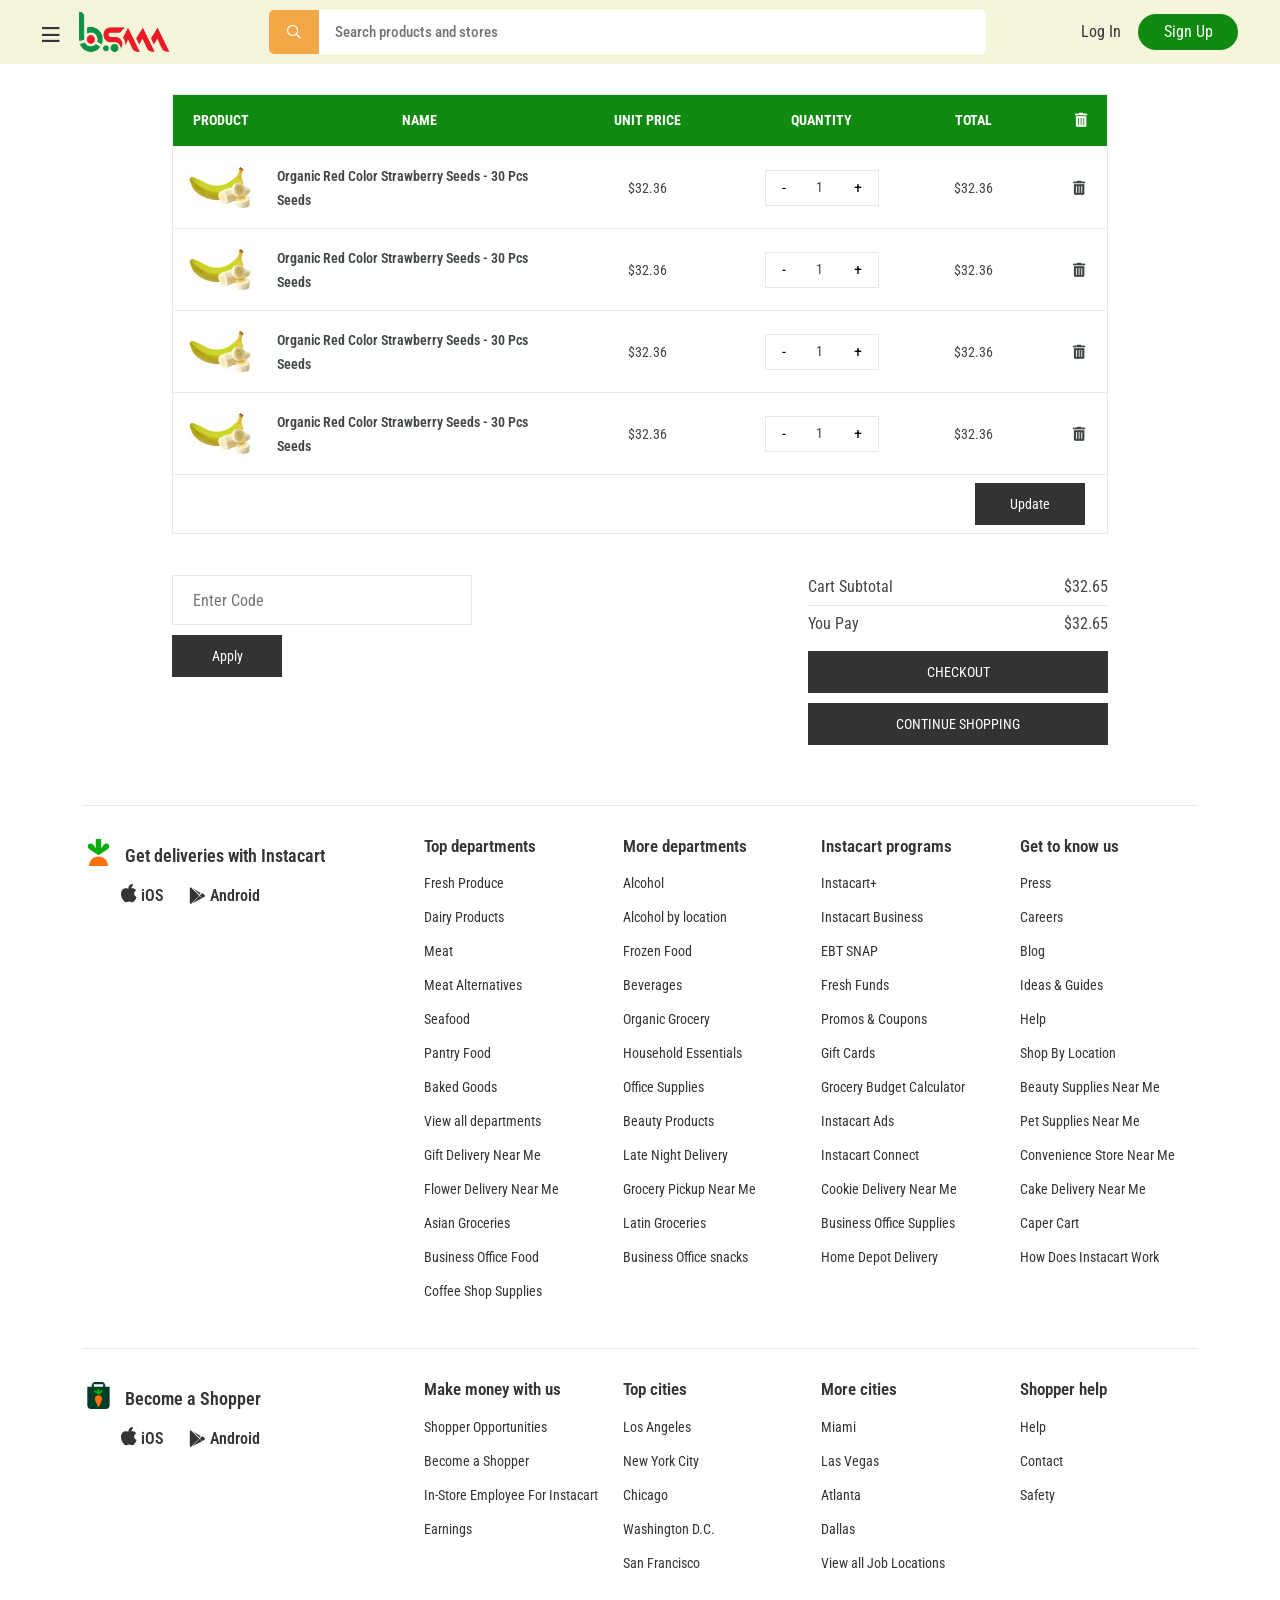
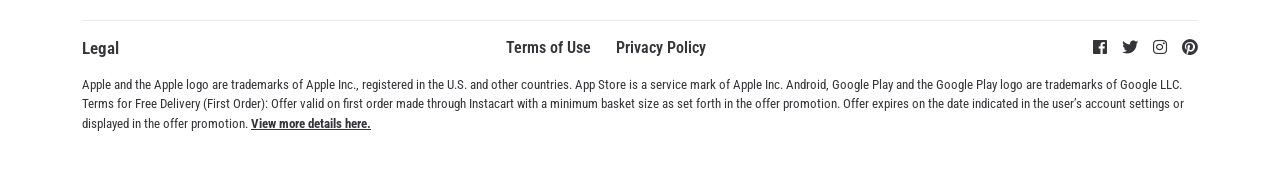
<file: cart.html>
<!DOCTYPE html>
<html lang="en">

<head>
    <!-- Required meta tags -->
    <meta charset="utf-8" />
    <meta name="viewport" content="width=device-width, initial-scale=1" />

    <!-- Bootstrap CSS -->
    <link href="assets/css/bootstrap.min.css" rel="stylesheet" />
    <link href="assets/css/all.min.css" rel="stylesheet" />
    <link href="assets/css/fontawesome.css" rel="stylesheet" />
    <link href="assets/css/owl.carousel.min.css" rel="stylesheet" />
    <!-- <link href="assets/css/jquery.nice-number.min.css" rel="stylesheet" /> -->
    <link href="assets/css/style.css" rel="stylesheet" />
    <link href="assets/css/responsive.css" rel="stylesheet" />

    <title>Instacart - Clone</title>
</head>

<body>


    <!--------- Offcanvas area start --------->
    <div class="offcanvas-area">
        <div class="menu-close">
            <i class="far fa-times"></i>
        </div>
        <div class="offcanvas-menu">
            <div class="main-menu">
                <ul class="d-block">
                    <li><a href=""><img src="assets/img/basic/fruits.png" alt="">Food</a></li>
                    <li><a href=""><img src="assets/img/basic/fruits.png" alt="">Pantry</a></li>
                    <li><a href=""><img src="assets/img/basic/fruits.png" alt="">Seafood</a></li>
                    <li><a href=""><img src="assets/img/basic/fruits.png" alt="">Baked goods</a></li>
                    <li><a href=""><img src="assets/img/basic/fruits.png" alt="">Dairy</a></li>
                    <li><a href=""><img src="assets/img/basic/fruits.png" alt="">Fresh produce</a></li>
                    <li><a href=""><img src="assets/img/basic/fruits.png" alt="">Deli</a></li>
                    <li><a href=""><img src="assets/img/basic/fruits.png" alt="">Frozen food</a></li>
                    <li><a href=""><img src="assets/img/basic/fruits.png" alt="">Meat</a></li>
                    <li><a href=""><img src="assets/img/basic/fruits.png" alt="">Meat alternatives</a></li>
                    <li><a href=""><img src="assets/img/basic/fruits.png" alt="">Beverages</a></li>
                    <li><a href=""><img src="assets/img/basic/fruits.png" alt="">Liquor</a></li>
                    <li><a href=""><img src="assets/img/basic/fruits.png" alt="">Coffee</a></li>
                    <li><a href=""><img src="assets/img/basic/fruits.png" alt="">Juice</a></li>
                    <li><a href=""><img src="assets/img/basic/fruits.png" alt="">Soda</a></li>
                    <li><a href=""><img src="assets/img/basic/fruits.png" alt="">Tea</a></li>
                    <li><a href=""><img src="assets/img/basic/fruits.png" alt="">Water</a></li>
                    <li><a href=""><img src="assets/img/basic/fruits.png" alt="">Organic grocery</a></li>
                </ul>
            </div>
        </div>
    </div>

    <div class="offcanvas-overlay"></div>
    <!--------- Offcanvas area end --------->


    <!--------- Mob area start --------->
    <div class="mob__wrap">
        <ul>
            <li><a href="index.html"><span><i class="fas fa-home"></i></span><span>home</span></a></li>
            <li><a href="javascript:void(0)" class="mob__category"><span><i
                            class="fas fa-th-large"></i></span><span>Categories</span></a></li>
            <li><a href="javascript:void(0)" class="mob__cart"><span><i
                            class="fas fa-cart-plus"></i></span><span>cart</span></a></li>
            <li><a href="#"><span><i class="fas fa-user"></i></span><span>user</span></a></li>
        </ul>
    </div>
    <!--------- Mob area end --------->


    <!--------- Header area start --------->
    <section class="header__area">
        <div class="container-fluid">
            <div class="row">
                <div class="col-lg-12">
                    <div class="header__main__blk">
                        <div class="header__left__blk">
                            <div class="header__menu menu-open">
                                <span><i class="far fa-bars"></i></span>
                            </div>
                            <div class="header__logo">
                                <a href="index.html"><img src="assets/img/basic/bsam-logo.png" alt=""></a>
                            </div>
                        </div>
                        <div class="header__search">
                            <div class="header__search__form">
                                <button><i class="far fa-search"></i></button>
                                <input type="text" placeholder="Search products and stores">
                            </div>
                        </div>
                        <div class="header__right__blk">
                            <div class="header__btn">
                                <a href="javascript:void(0)" class="login__btn">Log in</a>
                                <a href="javascript:void(0)" class="signup__btn">Sign up</a>
                            </div>
                            <!-- <div class="header__widgets">
                                <div class="header__profile">
                                    <div class="dropdown">
                                        <a class="dropdown-toggle" href="#" role="button" id="dropdownMenuLink"
                                            data-bs-toggle="dropdown" aria-expanded="false">
                                            Hello, sign in <span>Account & Lists</span>
                                        </a>

                                        <ul class="dropdown-menu" aria-labelledby="dropdownMenuLink">
                                            <li><a class="dropdown-item" href="#">Profile</a></li>
                                            <li><a class="dropdown-item" href="#">Setting</a></li>
                                            <li><a class="dropdown-item" href="#">Change Password</a></li>
                                            <li><a class="dropdown-item" href="#">Logout</a></li>
                                        </ul>
                                    </div>
                                </div>
                                <div class="header__cart">
                                    <button class="header-cart"><i
                                            class="fas fa-shopping-cart"></i><span>2</span></button>
                                </div>
                            </div> -->
                        </div>
                    </div>
                </div>
            </div>
        </div>
    </section>
    <!--------- Header area end --------->


    <!--------- Main area start --------->
    <main class="main overflow-hidden">

        <!--------- Cart area start --------->
        <section class="carts__area">
            <div class="container">
                <div class="row">
                    <div class="col-lg-12">
                        <div class="carts__main__blk">
                            <table class="table">
                                <thead>
                                    <tr>
                                        <th>PRODUCT</th>
                                        <th>NAME</th>
                                        <th>UNIT PRICE</th>
                                        <th>QUANTITY</th>
                                        <th>TOTAL</th>
                                        <th><span><i class="fas fa-trash-alt"></i></span></th>
                                    </tr>
                                </thead>
                                <tbody>
                                    <tr>
                                        <td>
                                            <div class="carts__products__img">
                                                <img src="assets/img/products/f1.jpg" alt="">
                                            </div>
                                        </td>
                                        <td>
                                            <div class="carts__products__title">
                                                <a href="#">Organic Red Color Strawberry Seeds - 30 Pcs Seeds</a>
                                            </div>
                                        </td>
                                        <td>
                                            <div class="carts__price">
                                                <span>$32.36</span>
                                            </div>
                                        </td>
                                        <td>
                                            <div class="carts__qty">
                                                <button type="button" class="number__minus">-</button>
                                                <input type="text" id="1" value="1" />
                                                <button type="button" class="number__plus">+</button>
                                            </div>
                                        </td>
                                        <td>
                                            <div class="carts__total">
                                                <span>$32.36</span>
                                            </div>
                                        </td>
                                        <td>
                                            <div class="carts__products__remove">
                                                <span><i class="fas fa-trash-alt"></i></span>
                                            </div>
                                        </td>
                                    </tr>
                                    <tr>
                                        <td>
                                            <div class="carts__products__img">
                                                <img src="assets/img/products/f1.jpg" alt="">
                                            </div>
                                        </td>
                                        <td>
                                            <div class="carts__products__title">
                                                <a href="#">Organic Red Color Strawberry Seeds - 30 Pcs Seeds</a>
                                            </div>
                                        </td>
                                        <td>
                                            <div class="carts__price">
                                                <span>$32.36</span>
                                            </div>
                                        </td>
                                        <td>
                                            <div class="carts__qty">
                                                <button type="button" class="number__minus">-</button>
                                                <input type="text" id="1" value="1" />
                                                <button type="button" class="number__plus">+</button>
                                            </div>
                                        </td>
                                        <td>
                                            <div class="carts__total">
                                                <span>$32.36</span>
                                            </div>
                                        </td>
                                        <td>
                                            <div class="carts__products__remove">
                                                <span><i class="fas fa-trash-alt"></i></span>
                                            </div>
                                        </td>
                                    </tr>
                                    <tr>
                                        <td>
                                            <div class="carts__products__img">
                                                <img src="assets/img/products/f1.jpg" alt="">
                                            </div>
                                        </td>
                                        <td>
                                            <div class="carts__products__title">
                                                <a href="#">Organic Red Color Strawberry Seeds - 30 Pcs Seeds</a>
                                            </div>
                                        </td>
                                        <td>
                                            <div class="carts__price">
                                                <span>$32.36</span>
                                            </div>
                                        </td>
                                        <td>
                                            <div class="carts__qty">
                                                <button type="button" class="number__minus">-</button>
                                                <input type="text" id="1" value="1" />
                                                <button type="button" class="number__plus">+</button>
                                            </div>
                                        </td>
                                        <td>
                                            <div class="carts__total">
                                                <span>$32.36</span>
                                            </div>
                                        </td>
                                        <td>
                                            <div class="carts__products__remove">
                                                <span><i class="fas fa-trash-alt"></i></span>
                                            </div>
                                        </td>
                                    </tr>
                                    <tr>
                                        <td>
                                            <div class="carts__products__img">
                                                <img src="assets/img/products/f1.jpg" alt="">
                                            </div>
                                        </td>
                                        <td>
                                            <div class="carts__products__title">
                                                <a href="#">Organic Red Color Strawberry Seeds - 30 Pcs Seeds</a>
                                            </div>
                                        </td>
                                        <td>
                                            <div class="carts__price">
                                                <span>$32.36</span>
                                            </div>
                                        </td>
                                        <td>
                                            <div class="carts__qty">
                                                <button type="button" class="number__minus">-</button>
                                                <input type="text" id="1" value="1" />
                                                <button type="button" class="number__plus">+</button>
                                            </div>
                                        </td>
                                        <td>
                                            <div class="carts__total">
                                                <span>$32.36</span>
                                            </div>
                                        </td>
                                        <td>
                                            <div class="carts__products__remove">
                                                <span><i class="fas fa-trash-alt"></i></span>
                                            </div>
                                        </td>
                                    </tr>
                                    <tr>
                                        <td colspan="6">
                                            <div class="carts__update__btn">
                                                <button>update</button>
                                            </div>
                                        </td>
                                    </tr>
                                </tbody>
                            </table>
                        </div>
                    </div>
                </div>
                <div class="row">
                    <div class="col-lg-12">
                        <div class="carts__footer__blk">
                            <div class="carts__cupon">
                                <form action="">
                                    <div class="carts__cupon__main">
                                        <input type="text" placeholder="Enter Code">
                                        <button>apply</button>
                                    </div>
                                </form>
                            </div>
                            <div class="carts__total__wrap">
                                <ul>
                                    <li><span>Cart Subtotal</span><span>$32.65</span></li>
                                    <li><span>You Pay</span><span>$32.65</span></li>
                                </ul>
                                <div class="carts__btn">
                                    <button>Checkout</button>
                                    <button>Continue shopping</button>
                                </div>
                            </div>
                        </div>
                    </div>
                </div>
            </div>
        </section>
        <!--------- Cart area end --------->

    </main>
    <!--------- Main area end --------->


    <!--------- Footer area start --------->
    <section class="footer__area">
        <div class="container">
            <div class="row">
                <div class="col-lg-12">
                    <div class="footer__main__blk">
                        <div class="footer__left__blk">
                            <div class="footer__logo">
                                <span><img src="assets/img/basic/fav-ico.svg" alt="">Get deliveries with
                                    Instacart</span>
                            </div>
                            <div class="footer__app">
                                <a href="#"><i class="fab fa-apple"></i>iOS</a>
                                <a href="#"><i class="fab fa-google-play"></i>Android</a>
                            </div>
                        </div>
                        <div class="footer__right__blk">
                            <div class="footer__single__blk">
                                <h4>Top departments</h4>
                                <ul>
                                    <li><a href="#">Fresh Produce</a></li>
                                    <li><a href="#">Dairy Products</a></li>
                                    <li><a href="#">Meat</a></li>
                                    <li><a href="#">Meat Alternatives</a></li>
                                    <li><a href="#">Seafood</a></li>
                                    <li><a href="#">Pantry Food</a></li>
                                    <li><a href="#">Baked Goods</a></li>
                                    <li><a href="#">View all departments</a></li>
                                    <li><a href="#">Gift Delivery Near Me</a></li>
                                    <li><a href="#">Flower Delivery Near Me</a></li>
                                    <li><a href="#">Asian Groceries</a></li>
                                    <li><a href="#">Business Office Food</a></li>
                                    <li><a href="#">Coffee Shop Supplies</a></li>
                                </ul>
                            </div>
                            <div class="footer__single__blk">
                                <h4>More departments</h4>
                                <ul>
                                    <li><a href="#">Alcohol</a></li>
                                    <li><a href="#">Alcohol by location</a></li>
                                    <li><a href="#">Frozen Food</a></li>
                                    <li><a href="#">Beverages</a></li>
                                    <li><a href="#">Organic Grocery</a></li>
                                    <li><a href="#">Household Essentials</a></li>
                                    <li><a href="#">Office Supplies</a></li>
                                    <li><a href="#">Beauty Products</a></li>
                                    <li><a href="#">Late Night Delivery</a></li>
                                    <li><a href="#">Grocery Pickup Near Me</a></li>
                                    <li><a href="#">Latin Groceries</a></li>
                                    <li><a href="#">Business Office snacks</a></li>
                                </ul>
                            </div>
                            <div class="footer__single__blk">
                                <h4>Instacart programs</h4>
                                <ul>
                                    <li><a href="#">Instacart+</a></li>
                                    <li><a href="#">Instacart Business</a></li>
                                    <li><a href="#">EBT SNAP</a></li>
                                    <li><a href="#">Fresh Funds</a></li>
                                    <li><a href="#">Promos & Coupons</a></li>
                                    <li><a href="#">Gift Cards</a></li>
                                    <li><a href="#">Grocery Budget Calculator</a></li>
                                    <li><a href="#">Instacart Ads</a></li>
                                    <li><a href="#">Instacart Connect</a></li>
                                    <li><a href="#">Cookie Delivery Near Me</a></li>
                                    <li><a href="#">Business Office Supplies</a></li>
                                    <li><a href="#">Home Depot Delivery</a></li>
                                </ul>
                            </div>
                            <div class="footer__single__blk">
                                <h4>Get to know us</h4>
                                <ul>
                                    <li><a href="#">Press</a></li>
                                    <li><a href="#">Careers</a></li>
                                    <li><a href="#">Blog</a></li>
                                    <li><a href="#">Ideas & Guides</a></li>
                                    <li><a href="#">Help</a></li>
                                    <li><a href="#">Shop By Location</a></li>
                                    <li><a href="#">Beauty Supplies Near Me</a></li>
                                    <li><a href="#">Pet Supplies Near Me</a></li>
                                    <li><a href="#">Convenience Store Near Me</a></li>
                                    <li><a href="#">Cake Delivery Near Me</a></li>
                                    <li><a href="#">Caper Cart</a></li>
                                    <li><a href="#">How Does Instacart Work</a></li>
                                </ul>
                            </div>
                        </div>
                    </div>
                </div>
            </div>
            <div class="row">
                <div class="col-lg-12">
                    <div class="footer__main__blk">
                        <div class="footer__left__blk">
                            <div class="footer__logo">
                                <span><img src="assets/img/basic/shop-ico.svg" alt="">Become a Shopper</span>
                            </div>
                            <div class="footer__app">
                                <a href="#"><i class="fab fa-apple"></i>iOS</a>
                                <a href="#"><i class="fab fa-google-play"></i>Android</a>
                            </div>
                        </div>
                        <div class="footer__right__blk">
                            <div class="footer__single__blk">
                                <h4>Make money with us</h4>
                                <ul>
                                    <li><a href="#">Shopper Opportunities</a></li>
                                    <li><a href="#">Become a Shopper</a></li>
                                    <li><a href="#">In-Store Employee For Instacart</a></li>
                                    <li><a href="#">Earnings</a></li>
                                </ul>
                            </div>
                            <div class="footer__single__blk">
                                <h4>Top cities</h4>
                                <ul>
                                    <li><a href="#">Los Angeles</a></li>
                                    <li><a href="#">New York City</a></li>
                                    <li><a href="#">Chicago</a></li>
                                    <li><a href="#">Washington D.C.</a></li>
                                    <li><a href="#">San Francisco</a></li>
                                </ul>
                            </div>
                            <div class="footer__single__blk">
                                <h4>More cities</h4>
                                <ul>
                                    <li><a href="#">Miami</a></li>
                                    <li><a href="#">Las Vegas</a></li>
                                    <li><a href="#">Atlanta</a></li>
                                    <li><a href="#">Dallas</a></li>
                                    <li><a href="#">View all Job Locations</a></li>
                                </ul>
                            </div>
                            <div class="footer__single__blk">
                                <h4>Shopper help</h4>
                                <ul>
                                    <li><a href="#">Help</a></li>
                                    <li><a href="#">Contact</a></li>
                                    <li><a href="#">Safety</a></li>
                                </ul>
                            </div>
                        </div>
                    </div>
                </div>
            </div>
            <div class="row">
                <div class="col-lg-12">
                    <div class="footer__wrapper">
                        <div class="footer__copyright">
                            <h4>Legal</h4>
                        </div>
                        <div class="footer__privacy">
                            <ul>
                                <li><a href="#">Terms of Use</a></li>
                                <li><a href="#">Privacy Policy</a></li>
                            </ul>
                        </div>
                        <div class="footer__social">
                            <a href="#"><i class="fab fa-facebook"></i></a>
                            <a href="#"><i class="fab fa-twitter"></i></a>
                            <a href="#"><i class="fab fa-instagram"></i></a>
                            <a href="#"><i class="fab fa-pinterest"></i></a>
                        </div>
                    </div>
                </div>
            </div>
            <div class="row">
                <div class="col-lg-12">
                    <div class="footer__res">
                        <p>Apple and the Apple logo are trademarks of Apple Inc., registered in the U.S. and other
                            countries.
                            App Store is a service mark of Apple Inc. Android, Google Play and the Google Play logo are
                            trademarks of Google LLC.
                            Terms for Free Delivery (First Order): Offer valid on first order made through Instacart
                            with a
                            minimum basket size as set forth in the offer promotion. Offer expires on the date indicated
                            in the
                            user’s account settings or displayed in the offer promotion. <a href="#">View more details
                                here.</a>
                        </p>
                    </div>
                </div>
            </div>
        </div>
    </section>
    <!--------- Footer area end --------->


    <!--------- Login area start --------->
    <div class="login__all">
        <span class="login__close"><i class="far fa-times"></i></span>
        <div class="login__wrap">
            <div class="login__title">
                <h2>Log in</h2>
            </div>
            <div class="login__auto">
                <a href="#"><img src="assets/img/basic/google.svg" alt="">Continue with Google</a>
                <a href="#"><img src="assets/img/basic/facebook.svg" alt="">Continue with Facebook</a>
                <a href="#"><img src="assets/img/basic/phone.svg" alt="">Continue with Phone</a>
            </div>
            <div class="login__others">
                <span></span>
                <p>or</p>
                <span></span>
            </div>
            <div class="login__form__wrap">
                <form action="">
                    <div class="login__form__main">
                        <input type="email" placeholder="Email">
                        <input type="password" placeholder="Password">
                        <p>Forgot password? <a href="javascript:void(0)" class="reset__acc">Reset it</a></p>
                        <button type="submit">Log in</button>
                    </div>
                </form>
            </div>
            <div class="login__account__create">
                <h4>Don’t have an account?</h4>
                <a href="javascript:void(0)" class="dont_have_acc">Sign up</a>
            </div>
        </div>
    </div>

    <div class="login__overlay"></div>
    <!--------- Login area end --------->


    <!--------- Signup area start --------->
    <div class="signup__all">
        <span class="signup__close"><i class="far fa-times"></i></span>
        <div class="login__wrap">
            <div class="login__title">
                <h2>Sign up</h2>
            </div>
            <div class="login__auto">
                <a href="#"><img src="assets/img/basic/google.svg" alt="">Continue with Google</a>
                <a href="#"><img src="assets/img/basic/facebook.svg" alt="">Continue with Facebook</a>
                <a href="#"><img src="assets/img/basic/phone.svg" alt="">Continue with Phone</a>
            </div>
            <div class="login__others">
                <span></span>
                <p>or</p>
                <span></span>
            </div>
            <div class="login__form__wrap">
                <form action="">
                    <div class="login__form__main">
                        <input type="email" placeholder="Email">
                        <input type="password" placeholder="Password">
                        <button type="submit">Sign up</button>
                    </div>
                </form>
            </div>
            <div class="login__account__create">
                <h4>Already have an account?</h4>
                <a href="javascript:void(0)" class="already_have_acc">Log in</a>
            </div>
        </div>
    </div>

    <div class="signup__overlay"></div>
    <!--------- Signup area end --------->


    <!--------- Forgot area start --------->
    <div class="forgot__all">
        <span class="forgot__close"><i class="far fa-times"></i></span>
        <div class="login__wrap">
            <div class="login__title">
                <h2>Forgot password?</h2>
            </div>
            <div class="login__form__wrap">
                <p class="reset__process">We’ll send you a link to reset your password.</p>
                <form action="">
                    <div class="login__form__main">
                        <input type="email" placeholder="Email">
                        <button type="submit">Reset password</button>
                    </div>
                </form>
            </div>
            <div class="login__account__create">
                <h4>Don’t have an account?</h4>
                <a href="javascript:void(0)" class="dont_have_acc2">Sign up</a>
            </div>
        </div>
    </div>

    <div class="forgot__overlay"></div>
    <!--------- Forgot area end --------->







    <!-- Optional JavaScript; choose one of the two! -->
    <script src="assets/js/jquery.min.js"></script>
    <script src="assets/js/popper.js"></script>
    <script src="assets/js/bootstrap.min.js"></script>
    <script src="assets/js/owl.carousel.min.js"></script>
    <!-- <script src="assets/js/jquery.nice-number.min.js"></script> -->
    <script src="assets/js/main.js"></script>

    <script>
        $('.number__plus').click(function () {
            $(this).prev().val(+$(this).prev().val() + 1);
        });
        $('.number__minus').click(function () {
            if ($(this).next().val() > 1) $(this).next().val(+$(this).next().val() - 1);
        });
    </script>
</body>

</html>
</file>
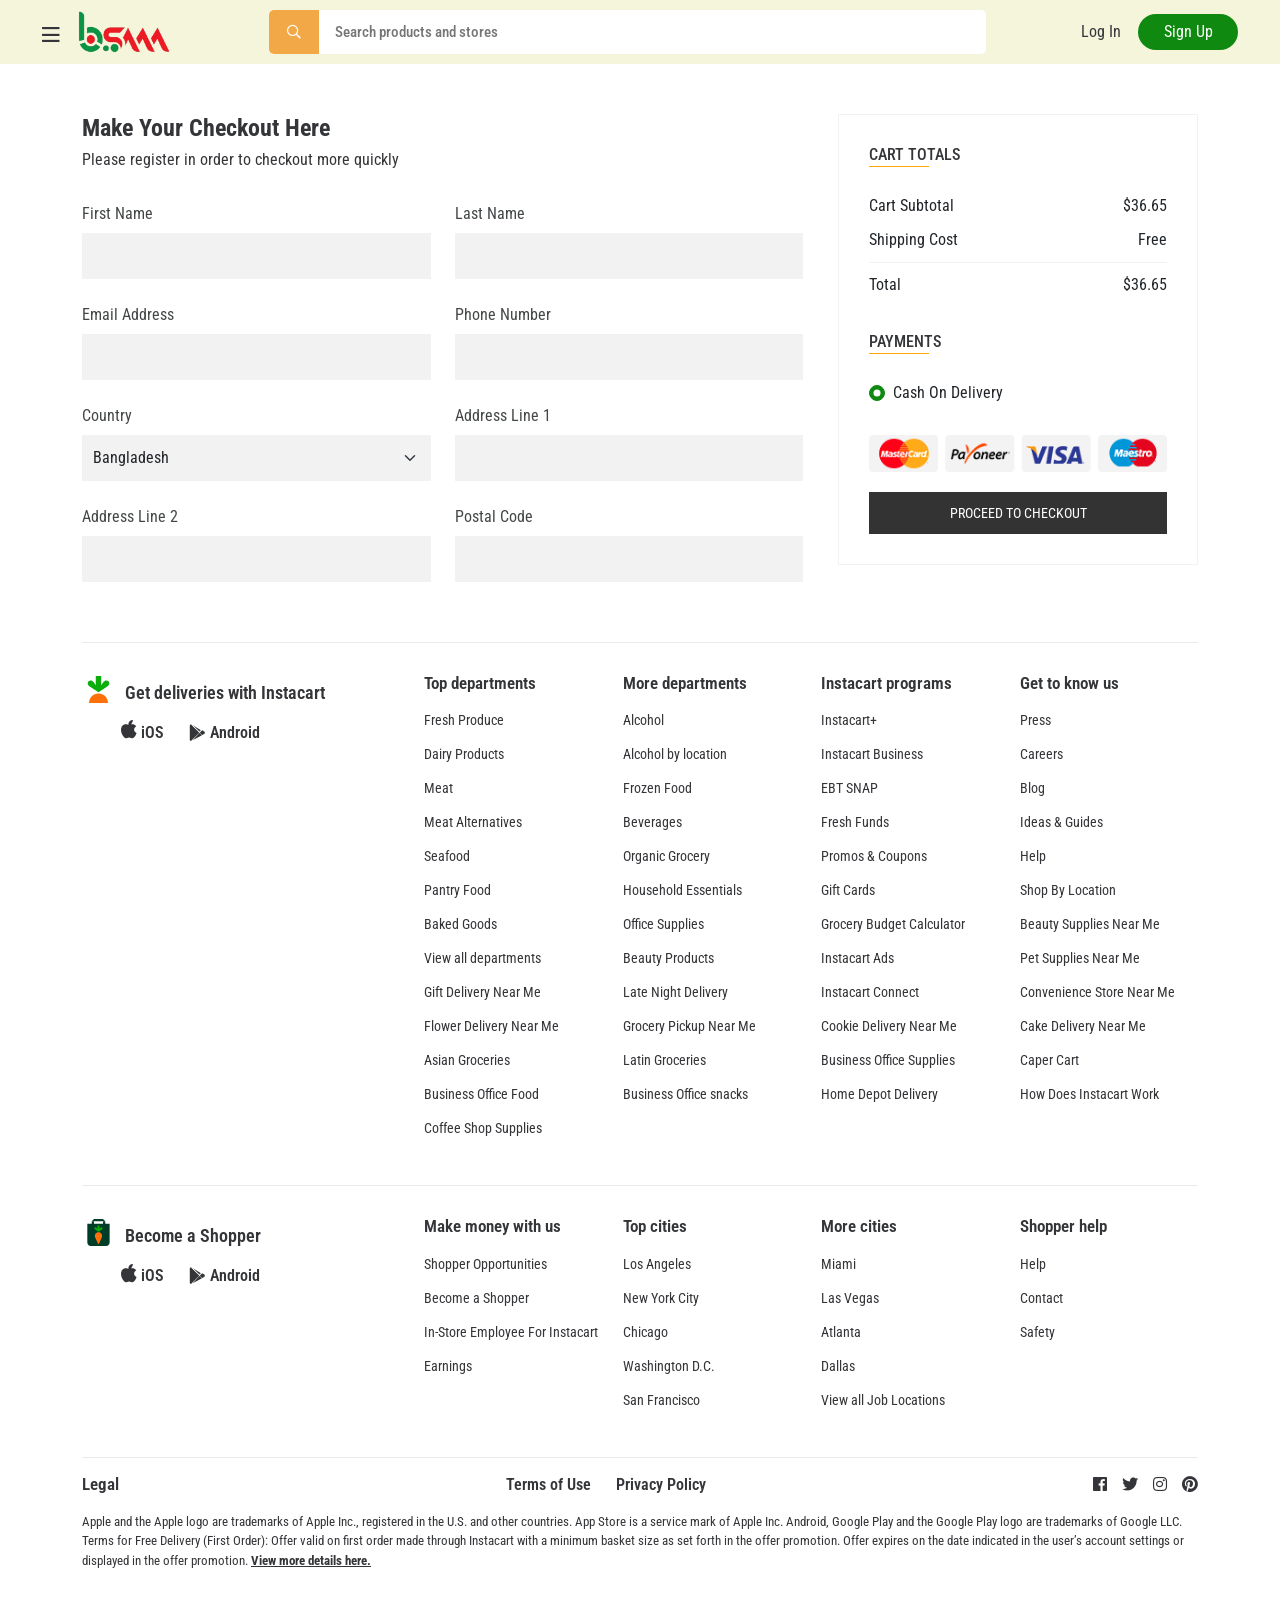
<file: checkout.html>
<!DOCTYPE html>
<html lang="en">

<head>
    <!-- Required meta tags -->
    <meta charset="utf-8" />
    <meta name="viewport" content="width=device-width, initial-scale=1" />

    <!-- Bootstrap CSS -->
    <link href="assets/css/bootstrap.min.css" rel="stylesheet" />
    <link href="assets/css/all.min.css" rel="stylesheet" />
    <link href="assets/css/fontawesome.css" rel="stylesheet" />
    <link href="assets/css/owl.carousel.min.css" rel="stylesheet" />
    <link href="assets/css/jquery.nice-number.min.css" rel="stylesheet" />
    <link href="assets/css/style.css" rel="stylesheet" />
    <link href="assets/css/responsive.css" rel="stylesheet" />

    <title>Instacart - Clone</title>
</head>

<body>


    <!--------- Offcanvas area start --------->
    <div class="offcanvas-area">
        <div class="menu-close">
            <i class="far fa-times"></i>
        </div>
        <div class="offcanvas-menu">
            <div class="main-menu">
                <ul class="d-block">
                    <li><a href=""><img src="assets/img/basic/fruits.png" alt="">Food</a></li>
                    <li><a href=""><img src="assets/img/basic/fruits.png" alt="">Pantry</a></li>
                    <li><a href=""><img src="assets/img/basic/fruits.png" alt="">Seafood</a></li>
                    <li><a href=""><img src="assets/img/basic/fruits.png" alt="">Baked goods</a></li>
                    <li><a href=""><img src="assets/img/basic/fruits.png" alt="">Dairy</a></li>
                    <li><a href=""><img src="assets/img/basic/fruits.png" alt="">Fresh produce</a></li>
                    <li><a href=""><img src="assets/img/basic/fruits.png" alt="">Deli</a></li>
                    <li><a href=""><img src="assets/img/basic/fruits.png" alt="">Frozen food</a></li>
                    <li><a href=""><img src="assets/img/basic/fruits.png" alt="">Meat</a></li>
                    <li><a href=""><img src="assets/img/basic/fruits.png" alt="">Meat alternatives</a></li>
                    <li><a href=""><img src="assets/img/basic/fruits.png" alt="">Beverages</a></li>
                    <li><a href=""><img src="assets/img/basic/fruits.png" alt="">Liquor</a></li>
                    <li><a href=""><img src="assets/img/basic/fruits.png" alt="">Coffee</a></li>
                    <li><a href=""><img src="assets/img/basic/fruits.png" alt="">Juice</a></li>
                    <li><a href=""><img src="assets/img/basic/fruits.png" alt="">Soda</a></li>
                    <li><a href=""><img src="assets/img/basic/fruits.png" alt="">Tea</a></li>
                    <li><a href=""><img src="assets/img/basic/fruits.png" alt="">Water</a></li>
                    <li><a href=""><img src="assets/img/basic/fruits.png" alt="">Organic grocery</a></li>
                </ul>
            </div>
        </div>
    </div>

    <div class="offcanvas-overlay"></div>
    <!--------- Offcanvas area end --------->


    <!--------- Mob area start --------->
    <div class="mob__wrap">
        <ul>
            <li><a href="index.html"><span><i class="fas fa-home"></i></span><span>home</span></a></li>
            <li><a href="javascript:void(0)" class="mob__category"><span><i
                            class="fas fa-th-large"></i></span><span>Categories</span></a></li>
            <li><a href="javascript:void(0)" class="mob__cart"><span><i
                            class="fas fa-cart-plus"></i></span><span>cart</span></a></li>
            <li><a href="#"><span><i class="fas fa-user"></i></span><span>user</span></a></li>
        </ul>
    </div>
    <!--------- Mob area end --------->


    <!--------- Header area start --------->
    <section class="header__area">
        <div class="container-fluid">
            <div class="row">
                <div class="col-lg-12">
                    <div class="header__main__blk">
                        <div class="header__left__blk">
                            <div class="header__menu menu-open">
                                <span><i class="far fa-bars"></i></span>
                            </div>
                            <div class="header__logo">
                                <a href="index.html"><img src="assets/img/basic/bsam-logo.png" alt=""></a>
                            </div>
                        </div>
                        <div class="header__search">
                            <div class="header__search__form">
                                <button><i class="far fa-search"></i></button>
                                <input type="text" placeholder="Search products and stores">
                            </div>
                        </div>
                        <div class="header__right__blk">
                            <div class="header__btn">
                                <a href="javascript:void(0)" class="login__btn">Log in</a>
                                <a href="javascript:void(0)" class="signup__btn">Sign up</a>
                            </div>
                            <!-- <div class="header__widgets">
                                <div class="header__profile">
                                    <div class="dropdown">
                                        <a class="dropdown-toggle" href="#" role="button" id="dropdownMenuLink"
                                            data-bs-toggle="dropdown" aria-expanded="false">
                                            Hello, sign in <span>Account & Lists</span>
                                        </a>

                                        <ul class="dropdown-menu" aria-labelledby="dropdownMenuLink">
                                            <li><a class="dropdown-item" href="#">Profile</a></li>
                                            <li><a class="dropdown-item" href="#">Setting</a></li>
                                            <li><a class="dropdown-item" href="#">Change Password</a></li>
                                            <li><a class="dropdown-item" href="#">Logout</a></li>
                                        </ul>
                                    </div>
                                </div>
                                <div class="header__cart">
                                    <button class="header-cart"><i
                                            class="fas fa-shopping-cart"></i><span>2</span></button>
                                </div>
                            </div> -->
                        </div>
                    </div>
                </div>
            </div>
        </div>
    </section>
    <!--------- Header area end --------->


    <!--------- Main area start --------->
    <main class="main overflow-hidden">

        <!--------- Checkout area start --------->
        <section class="checkout__area">
            <div class="container">
                <div class="row">
                    <div class="col-lg-12">
                        <div class="checkout__wrap">
                            <div class="checkout__left__blk">
                                <div class="checkout__topbar">
                                    <h4>Make Your Checkout Here</h4>
                                    <p>Please register in order to checkout more quickly</p>
                                </div>
                                <div class="row g-4">
                                    <div class="col-lg-6 col-sm-6">
                                        <div class="checkout__single__form">
                                            <label for="">First Name</label>
                                            <input type="text">
                                        </div>
                                    </div>
                                    <div class="col-lg-6 col-sm-6">
                                        <div class="checkout__single__form">
                                            <label for="">Last Name</label>
                                            <input type="text">
                                        </div>
                                    </div>
                                    <div class="col-lg-6 col-sm-6">
                                        <div class="checkout__single__form">
                                            <label for="">Email Address</label>
                                            <input type="email">
                                        </div>
                                    </div>
                                    <div class="col-lg-6 col-sm-6">
                                        <div class="checkout__single__form">
                                            <label for="">Phone Number</label>
                                            <input type="text">
                                        </div>
                                    </div>
                                    <div class="col-lg-6 col-sm-6">
                                        <div class="checkout__single__form">
                                            <label for="">Country</label>
                                            <select class="form-select" aria-label="Default select example">
                                                <option selected>Bangladesh</option>
                                                <option value="1">India</option>
                                                <option value="2">Nepal</option>
                                                <option value="3">China</option>
                                            </select>
                                        </div>
                                    </div>
                                    <div class="col-lg-6 col-sm-6">
                                        <div class="checkout__single__form">
                                            <label for="">Address Line 1</label>
                                            <input type="text">
                                        </div>
                                    </div>
                                    <div class="col-lg-6 col-sm-6">
                                        <div class="checkout__single__form">
                                            <label for="">Address Line 2</label>
                                            <input type="text">
                                        </div>
                                    </div>
                                    <div class="col-lg-6 col-sm-6">
                                        <div class="checkout__single__form">
                                            <label for="">Postal Code</label>
                                            <input type="text">
                                        </div>
                                    </div>
                                </div>
                            </div>
                            <div class="checkout__right__blk">
                                <div class="checkout__title">
                                    <h5>CART TOTALS</h5>
                                </div>
                                <div class="checkout__price">
                                    <ul>
                                        <li><span>Cart Subtotal</span><span>$36.65</span></li>
                                        <li><span>Shipping Cost</span><span>Free</span></li>
                                        <li><span>Total</span><span>$36.65</span></li>
                                    </ul>
                                </div>
                                <div class="checkout__title">
                                    <h5>PAYMENTS</h5>
                                </div>
                                <div class="checkout__payment__method">
                                    <div class="form-check">
                                        <input class="form-check-input" type="radio" name="flexRadioDefault"
                                            id="flexRadioDefault1" checked>
                                        <label class="form-check-label" for="flexRadioDefault1">
                                            Cash On Delivery
                                        </label>
                                    </div>
                                </div>
                                <div class="checkout__payment__img">
                                    <span><img src="assets/img/basic/payment-method.png" alt=""></span>
                                </div>
                                <div class="checkout__proceed">
                                    <button>proceed to checkout</button>
                                </div>
                            </div>
                        </div>
                    </div>
                </div>
            </div>
        </section>
        <!--------- Checkout area end --------->

    </main>
    <!--------- Main area end --------->


    <!--------- Footer area start --------->
    <section class="footer__area">
        <div class="container">
            <div class="row">
                <div class="col-lg-12">
                    <div class="footer__main__blk">
                        <div class="footer__left__blk">
                            <div class="footer__logo">
                                <span><img src="assets/img/basic/fav-ico.svg" alt="">Get deliveries with
                                    Instacart</span>
                            </div>
                            <div class="footer__app">
                                <a href="#"><i class="fab fa-apple"></i>iOS</a>
                                <a href="#"><i class="fab fa-google-play"></i>Android</a>
                            </div>
                        </div>
                        <div class="footer__right__blk">
                            <div class="footer__single__blk">
                                <h4>Top departments</h4>
                                <ul>
                                    <li><a href="#">Fresh Produce</a></li>
                                    <li><a href="#">Dairy Products</a></li>
                                    <li><a href="#">Meat</a></li>
                                    <li><a href="#">Meat Alternatives</a></li>
                                    <li><a href="#">Seafood</a></li>
                                    <li><a href="#">Pantry Food</a></li>
                                    <li><a href="#">Baked Goods</a></li>
                                    <li><a href="#">View all departments</a></li>
                                    <li><a href="#">Gift Delivery Near Me</a></li>
                                    <li><a href="#">Flower Delivery Near Me</a></li>
                                    <li><a href="#">Asian Groceries</a></li>
                                    <li><a href="#">Business Office Food</a></li>
                                    <li><a href="#">Coffee Shop Supplies</a></li>
                                </ul>
                            </div>
                            <div class="footer__single__blk">
                                <h4>More departments</h4>
                                <ul>
                                    <li><a href="#">Alcohol</a></li>
                                    <li><a href="#">Alcohol by location</a></li>
                                    <li><a href="#">Frozen Food</a></li>
                                    <li><a href="#">Beverages</a></li>
                                    <li><a href="#">Organic Grocery</a></li>
                                    <li><a href="#">Household Essentials</a></li>
                                    <li><a href="#">Office Supplies</a></li>
                                    <li><a href="#">Beauty Products</a></li>
                                    <li><a href="#">Late Night Delivery</a></li>
                                    <li><a href="#">Grocery Pickup Near Me</a></li>
                                    <li><a href="#">Latin Groceries</a></li>
                                    <li><a href="#">Business Office snacks</a></li>
                                </ul>
                            </div>
                            <div class="footer__single__blk">
                                <h4>Instacart programs</h4>
                                <ul>
                                    <li><a href="#">Instacart+</a></li>
                                    <li><a href="#">Instacart Business</a></li>
                                    <li><a href="#">EBT SNAP</a></li>
                                    <li><a href="#">Fresh Funds</a></li>
                                    <li><a href="#">Promos & Coupons</a></li>
                                    <li><a href="#">Gift Cards</a></li>
                                    <li><a href="#">Grocery Budget Calculator</a></li>
                                    <li><a href="#">Instacart Ads</a></li>
                                    <li><a href="#">Instacart Connect</a></li>
                                    <li><a href="#">Cookie Delivery Near Me</a></li>
                                    <li><a href="#">Business Office Supplies</a></li>
                                    <li><a href="#">Home Depot Delivery</a></li>
                                </ul>
                            </div>
                            <div class="footer__single__blk">
                                <h4>Get to know us</h4>
                                <ul>
                                    <li><a href="#">Press</a></li>
                                    <li><a href="#">Careers</a></li>
                                    <li><a href="#">Blog</a></li>
                                    <li><a href="#">Ideas & Guides</a></li>
                                    <li><a href="#">Help</a></li>
                                    <li><a href="#">Shop By Location</a></li>
                                    <li><a href="#">Beauty Supplies Near Me</a></li>
                                    <li><a href="#">Pet Supplies Near Me</a></li>
                                    <li><a href="#">Convenience Store Near Me</a></li>
                                    <li><a href="#">Cake Delivery Near Me</a></li>
                                    <li><a href="#">Caper Cart</a></li>
                                    <li><a href="#">How Does Instacart Work</a></li>
                                </ul>
                            </div>
                        </div>
                    </div>
                </div>
            </div>
            <div class="row">
                <div class="col-lg-12">
                    <div class="footer__main__blk">
                        <div class="footer__left__blk">
                            <div class="footer__logo">
                                <span><img src="assets/img/basic/shop-ico.svg" alt="">Become a Shopper</span>
                            </div>
                            <div class="footer__app">
                                <a href="#"><i class="fab fa-apple"></i>iOS</a>
                                <a href="#"><i class="fab fa-google-play"></i>Android</a>
                            </div>
                        </div>
                        <div class="footer__right__blk">
                            <div class="footer__single__blk">
                                <h4>Make money with us</h4>
                                <ul>
                                    <li><a href="#">Shopper Opportunities</a></li>
                                    <li><a href="#">Become a Shopper</a></li>
                                    <li><a href="#">In-Store Employee For Instacart</a></li>
                                    <li><a href="#">Earnings</a></li>
                                </ul>
                            </div>
                            <div class="footer__single__blk">
                                <h4>Top cities</h4>
                                <ul>
                                    <li><a href="#">Los Angeles</a></li>
                                    <li><a href="#">New York City</a></li>
                                    <li><a href="#">Chicago</a></li>
                                    <li><a href="#">Washington D.C.</a></li>
                                    <li><a href="#">San Francisco</a></li>
                                </ul>
                            </div>
                            <div class="footer__single__blk">
                                <h4>More cities</h4>
                                <ul>
                                    <li><a href="#">Miami</a></li>
                                    <li><a href="#">Las Vegas</a></li>
                                    <li><a href="#">Atlanta</a></li>
                                    <li><a href="#">Dallas</a></li>
                                    <li><a href="#">View all Job Locations</a></li>
                                </ul>
                            </div>
                            <div class="footer__single__blk">
                                <h4>Shopper help</h4>
                                <ul>
                                    <li><a href="#">Help</a></li>
                                    <li><a href="#">Contact</a></li>
                                    <li><a href="#">Safety</a></li>
                                </ul>
                            </div>
                        </div>
                    </div>
                </div>
            </div>
            <div class="row">
                <div class="col-lg-12">
                    <div class="footer__wrapper">
                        <div class="footer__copyright">
                            <h4>Legal</h4>
                        </div>
                        <div class="footer__privacy">
                            <ul>
                                <li><a href="#">Terms of Use</a></li>
                                <li><a href="#">Privacy Policy</a></li>
                            </ul>
                        </div>
                        <div class="footer__social">
                            <a href="#"><i class="fab fa-facebook"></i></a>
                            <a href="#"><i class="fab fa-twitter"></i></a>
                            <a href="#"><i class="fab fa-instagram"></i></a>
                            <a href="#"><i class="fab fa-pinterest"></i></a>
                        </div>
                    </div>
                </div>
            </div>
            <div class="row">
                <div class="col-lg-12">
                    <div class="footer__res">
                        <p>Apple and the Apple logo are trademarks of Apple Inc., registered in the U.S. and other
                            countries.
                            App Store is a service mark of Apple Inc. Android, Google Play and the Google Play logo are
                            trademarks of Google LLC.
                            Terms for Free Delivery (First Order): Offer valid on first order made through Instacart
                            with a
                            minimum basket size as set forth in the offer promotion. Offer expires on the date indicated
                            in the
                            user’s account settings or displayed in the offer promotion. <a href="#">View more details
                                here.</a>
                        </p>
                    </div>
                </div>
            </div>
        </div>
    </section>
    <!--------- Footer area end --------->


    <!--------- Login area start --------->
    <div class="login__all">
        <span class="login__close"><i class="far fa-times"></i></span>
        <div class="login__wrap">
            <div class="login__title">
                <h2>Log in</h2>
            </div>
            <div class="login__auto">
                <a href="#"><img src="assets/img/basic/google.svg" alt="">Continue with Google</a>
                <a href="#"><img src="assets/img/basic/facebook.svg" alt="">Continue with Facebook</a>
                <a href="#"><img src="assets/img/basic/phone.svg" alt="">Continue with Phone</a>
            </div>
            <div class="login__others">
                <span></span>
                <p>or</p>
                <span></span>
            </div>
            <div class="login__form__wrap">
                <form action="">
                    <div class="login__form__main">
                        <input type="email" placeholder="Email">
                        <input type="password" placeholder="Password">
                        <p>Forgot password? <a href="javascript:void(0)" class="reset__acc">Reset it</a></p>
                        <button type="submit">Log in</button>
                    </div>
                </form>
            </div>
            <div class="login__account__create">
                <h4>Don’t have an account?</h4>
                <a href="javascript:void(0)" class="dont_have_acc">Sign up</a>
            </div>
        </div>
    </div>

    <div class="login__overlay"></div>
    <!--------- Login area end --------->


    <!--------- Signup area start --------->
    <div class="signup__all">
        <span class="signup__close"><i class="far fa-times"></i></span>
        <div class="login__wrap">
            <div class="login__title">
                <h2>Sign up</h2>
            </div>
            <div class="login__auto">
                <a href="#"><img src="assets/img/basic/google.svg" alt="">Continue with Google</a>
                <a href="#"><img src="assets/img/basic/facebook.svg" alt="">Continue with Facebook</a>
                <a href="#"><img src="assets/img/basic/phone.svg" alt="">Continue with Phone</a>
            </div>
            <div class="login__others">
                <span></span>
                <p>or</p>
                <span></span>
            </div>
            <div class="login__form__wrap">
                <form action="">
                    <div class="login__form__main">
                        <input type="email" placeholder="Email">
                        <input type="password" placeholder="Password">
                        <button type="submit">Sign up</button>
                    </div>
                </form>
            </div>
            <div class="login__account__create">
                <h4>Already have an account?</h4>
                <a href="javascript:void(0)" class="already_have_acc">Log in</a>
            </div>
        </div>
    </div>

    <div class="signup__overlay"></div>
    <!--------- Signup area end --------->


    <!--------- Forgot area start --------->
    <div class="forgot__all">
        <span class="forgot__close"><i class="far fa-times"></i></span>
        <div class="login__wrap">
            <div class="login__title">
                <h2>Forgot password?</h2>
            </div>
            <div class="login__form__wrap">
                <p class="reset__process">We’ll send you a link to reset your password.</p>
                <form action="">
                    <div class="login__form__main">
                        <input type="email" placeholder="Email">
                        <button type="submit">Reset password</button>
                    </div>
                </form>
            </div>
            <div class="login__account__create">
                <h4>Don’t have an account?</h4>
                <a href="javascript:void(0)" class="dont_have_acc2">Sign up</a>
            </div>
        </div>
    </div>

    <div class="forgot__overlay"></div>
    <!--------- Forgot area end --------->







    <!-- Optional JavaScript; choose one of the two! -->
    <script src="assets/js/jquery.min.js"></script>
    <script src="assets/js/popper.js"></script>
    <script src="assets/js/bootstrap.min.js"></script>
    <script src="assets/js/owl.carousel.min.js"></script>
    <script src="assets/js/jquery.nice-number.min.js"></script>
    <script src="assets/js/main.js"></script>

</body>

</html>
</file>
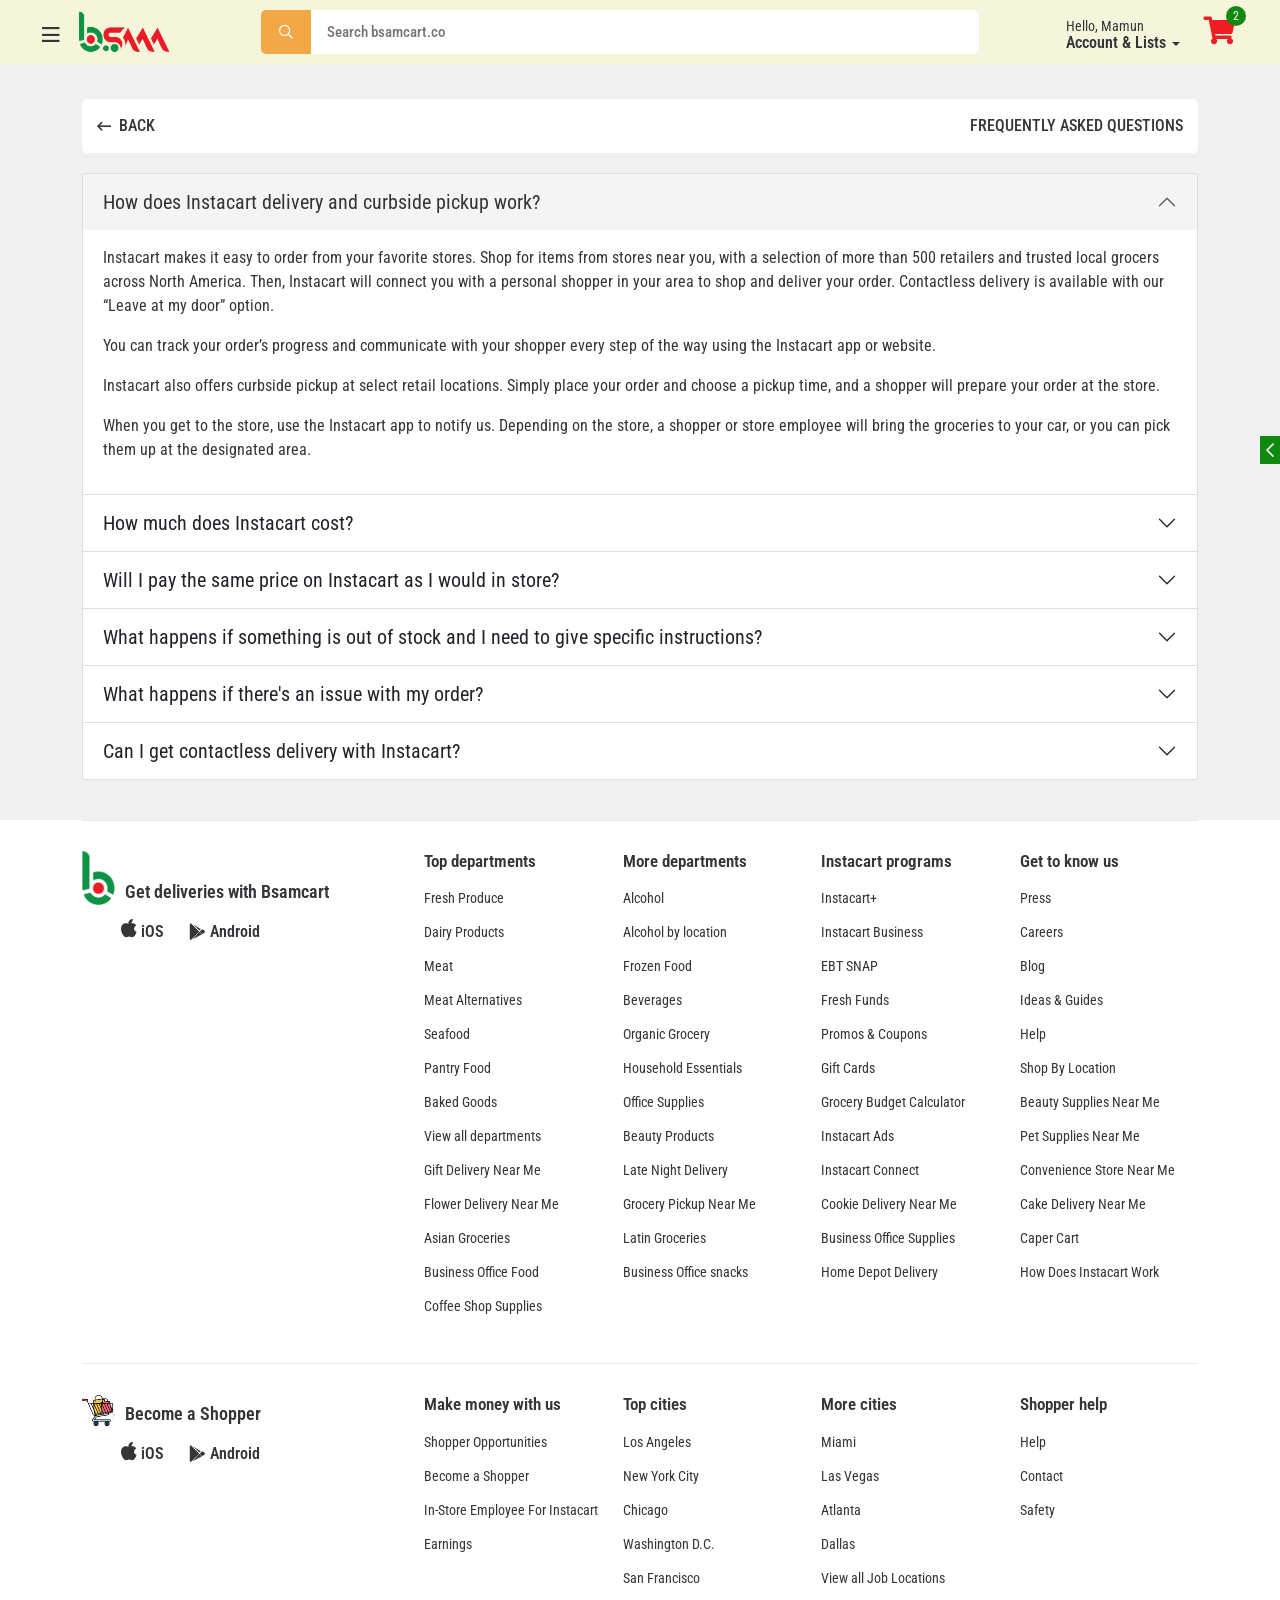
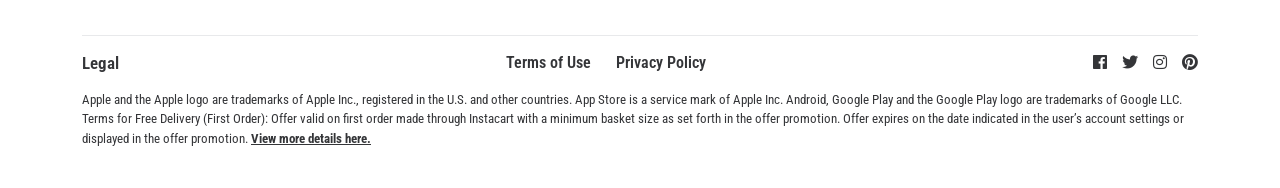
<file: faq.html>
<!DOCTYPE html>
<html lang="en">

<head>
    <!-- Required meta tags -->
    <meta charset="utf-8" />
    <meta name="viewport" content="width=device-width, initial-scale=1" />

    <!-- Bootstrap CSS -->
    <link href="assets/css/bootstrap.min.css" rel="stylesheet" />
    <link href="assets/css/all.min.css" rel="stylesheet" />
    <link href="assets/css/fontawesome.css" rel="stylesheet" />
    <link href="assets/css/owl.carousel.min.css" rel="stylesheet" />
    <link href="assets/css/jquery.nice-number.min.css" rel="stylesheet" />
    <link href="assets/css/swiper-bundle.min.css" rel="stylesheet" />
    <link href="assets/css/style.css" rel="stylesheet" />
    <link href="assets/css/responsive.css" rel="stylesheet" />

    <title>Bsamcart</title>
    <!-- <link rel="icon" type="image/x-icon" href="assets/img/basic/fav-ico.png"> -->
</head>

<body>


    <!--------- Offcanvas area start --------->
    <div class="offcanvas-area">
        <div class="menu-close">
            <i class="far fa-chevron-left"></i>
        </div>
        <div class="offcanvas-menu">
            <div class="main-menu">
                <ul class="d-block">
                    <li><a href=""><img src="assets/img/basic/fruits.png" alt="">Food</a></li>
                    <li><a href=""><img src="assets/img/basic/fruits.png" alt="">Pantry</a></li>
                    <li><a href=""><img src="assets/img/basic/fruits.png" alt="">Seafood</a></li>
                    <li><a href=""><img src="assets/img/basic/fruits.png" alt="">Baked goods</a></li>
                    <li><a href=""><img src="assets/img/basic/fruits.png" alt="">Dairy</a></li>
                    <li><a href=""><img src="assets/img/basic/fruits.png" alt="">Fresh produce</a></li>
                    <li><a href=""><img src="assets/img/basic/fruits.png" alt="">Deli</a></li>
                    <li><a href=""><img src="assets/img/basic/fruits.png" alt="">Frozen food</a></li>
                    <li><a href=""><img src="assets/img/basic/fruits.png" alt="">Meat</a></li>
                    <li><a href=""><img src="assets/img/basic/fruits.png" alt="">Meat alternatives</a></li>
                    <li><a href=""><img src="assets/img/basic/fruits.png" alt="">Beverages</a></li>
                    <li><a href=""><img src="assets/img/basic/fruits.png" alt="">Liquor</a></li>
                    <li><a href=""><img src="assets/img/basic/fruits.png" alt="">Coffee</a></li>
                    <li><a href=""><img src="assets/img/basic/fruits.png" alt="">Juice</a></li>
                    <li><a href=""><img src="assets/img/basic/fruits.png" alt="">Soda</a></li>
                    <li><a href=""><img src="assets/img/basic/fruits.png" alt="">Tea</a></li>
                    <li><a href=""><img src="assets/img/basic/fruits.png" alt="">Water</a></li>
                    <li><a href=""><img src="assets/img/basic/fruits.png" alt="">Organic grocery</a></li>
                </ul>
            </div>
        </div>
    </div>

    <div class="offcanvas-overlay"></div>
    <!--------- Offcanvas area end --------->


    <!--------- Mob area start --------->
    <div class="mob__wrap">
        <ul>
            <li><a href="index.html"><span><i class="fal fa-home"></i></span><span>Home</span></a></li>
            <li><a href="javascript:void(0)"><span><i class="far fa-heart"></i></span><span>Wishlist</span></a></li>
            <li><a href="javascript:void(0)" class="login__btn"><span><i
                            class="fal fa-sign-in-alt"></i></span><span>Login/Signup</span></a></li>
            <li><a href="javascript:void(0)" class="profile-open"><span><i
                            class="fal fa-user"></i></span><span>Profile</span></a></li>
        </ul>
    </div>
    <!--------- Mob area end --------->


    <!--------- Header area start --------->
    <section class="header__area">
        <div class="container-fluid">
            <div class="row">
                <div class="col-lg-12">
                    <div class="header__main__blk">
                        <div class="header__left__blk">
                            <div class="header__menu menu-open">
                                <span><i class="far fa-bars"></i></span>
                            </div>
                            <div class="header__logo">
                                <a href="index.html"><img src="assets/img/basic/bsam-logo.png" alt=""></a>
                            </div>
                        </div>
                        <div class="header__search">
                            <div class="header__search__form">
                                <button><i class="far fa-search"></i></button>
                                <input type="text" placeholder="Search bsamcart.co">
                            </div>
                        </div>
                        <div class="header__right__blk">
                            <!-- <div class="header__btn">
                                <a href="javascript:void(0)" class="login__btn">Log in</a>
                                <a href="javascript:void(0)" class="signup__btn">Sign up</a>
                            </div> -->
                            <div class="header__widgets">
                                <div class="header__profile">
                                    <div class="dropdown">
                                        <a class="dropdown-toggle" href="#" role="button" id="dropdownMenuLink"
                                            data-bs-toggle="dropdown" aria-expanded="false">
                                            <h4>Hello, <span>Mamun</span></h4> <span>Account & Lists</span>
                                        </a>

                                        <ul class="dropdown-menu" aria-labelledby="dropdownMenuLink">
                                            <li><a class="dropdown-item" href="#">Profile</a></li>
                                            <li><a class="dropdown-item" href="#">Setting</a></li>
                                            <li><a class="dropdown-item" href="#">Change Password</a></li>
                                            <li><a class="dropdown-item" href="#">Logout</a></li>
                                        </ul>
                                    </div>
                                </div>
                                <div class="header__cart">
                                    <button class="header-cart"><i
                                            class="fas fa-shopping-cart"></i><span>2</span></button>
                                </div>
                            </div>
                        </div>
                    </div>
                </div>
            </div>
        </div>
    </section>
    <!--------- Header area end --------->


    <!--------- Header Mobile area start --------->
    <section class="mb__header__area">
        <div class="container">
            <div class="row">
                <div class="col-lg-12">
                    <div class="mb__header__main__blk">
                        <div class="mb__header__category">
                            <div class="header__menu menu-open">
                                <span><i class="far fa-bars"></i></span>
                            </div>
                        </div>
                        <div class="mb__header__search__wrap">
                            <form action="">
                                <div class="mb__header__search">
                                    <button><i class="far fa-search"></i></button>
                                    <input type="text" placeholder="Search bsamcart.co">
                                </div>
                            </form>
                        </div>
                        <div class="mb__header__cart">
                            <div class="header__cart">
                                <button class="header-cart"><i class="fas fa-shopping-cart"></i><span>2</span></button>
                            </div>
                        </div>
                    </div>
                </div>
            </div>
        </div>
    </section>
    <!--------- Header Mobile area end --------->


    <!--------- Main area start --------->
    <main class="main overflow-hidden">

        <!--------- Wishlist area start --------->
        <section class="wishlist__area">
            <div class="container">
                <div class="row">
                    <div class="col-lg-12">
                        <div class="order__list__topbar">
                            <a href="index.html"><i class="far fa-long-arrow-left"></i>back</a>
                            <h2>Frequently Asked Questions</h2>
                        </div>
                    </div>
                </div>
                <div class="row">
                    <div class="col-lg-12">
                        <div class="faq__wraps">
                            <div class="faq__main__blk">
                                <div class="accordion" id="accordionExample">
                                    <div class="accordion-item">
                                        <h2 class="accordion-header" id="headingOne">
                                            <button class="accordion-button" type="button" data-bs-toggle="collapse"
                                                data-bs-target="#collapseOne" aria-expanded="true"
                                                aria-controls="collapseOne">
                                                How does Instacart delivery and curbside pickup work?
                                            </button>
                                        </h2>
                                        <div id="collapseOne" class="accordion-collapse collapse show"
                                            aria-labelledby="headingOne" data-bs-parent="#accordionExample">
                                            <div class="accordion-body">
                                                <p>Instacart makes it easy to order from your favorite stores. Shop for
                                                    items from stores near you, with a selection of more than 500
                                                    retailers
                                                    and trusted local grocers across North America. Then, Instacart will
                                                    connect you with a personal shopper in your area to shop and deliver
                                                    your order. Contactless delivery is available with our “Leave at my
                                                    door” option.</p>
                                                <p>You can track your order’s progress and communicate with your shopper
                                                    every step of the way using the Instacart app or website.</p>
                                                <p>Instacart also offers curbside pickup at select retail locations.
                                                    Simply
                                                    place your order and choose a pickup time, and a shopper will
                                                    prepare
                                                    your order at the store.</p>
                                                <p>When you get to the store, use the Instacart app to notify us.
                                                    Depending
                                                    on the store, a shopper or store employee will bring the groceries
                                                    to
                                                    your car, or you can pick them up at the designated area.</p>
                                            </div>
                                        </div>
                                    </div>
                                    <div class="accordion-item">
                                        <h2 class="accordion-header" id="headingTwo">
                                            <button class="accordion-button collapsed" type="button"
                                                data-bs-toggle="collapse" data-bs-target="#collapseTwo"
                                                aria-expanded="false" aria-controls="collapseTwo">
                                                How much does Instacart cost?
                                            </button>
                                        </h2>
                                        <div id="collapseTwo" class="accordion-collapse collapse"
                                            aria-labelledby="headingTwo" data-bs-parent="#accordionExample">
                                            <div class="accordion-body">
                                                <p>You don’t need a membership to order with Instacart. In fact, you can
                                                    even order from warehouse clubs, like Costco, Sam’s Club, and BJ’s
                                                    Wholesale Club, without a retailer club membership.</p>
                                                <p>To get started, create an account, select the store you want to shop,
                                                    and
                                                    place your order. New customers may be eligible for free delivery
                                                    promotions.</p>
                                                <p>Delivery: Fees start at $3.99 for same-day orders over $35. Fees vary
                                                    for
                                                    one-hour deliveries, club store deliveries, and deliveries under
                                                    $35.
                                                </p>
                                                <p>Pickup: There may be a “pickup fee” (equivalent to a delivery fee for
                                                    pickup orders) on your pick up order.</p>
                                                <p>Service fees: Service fees vary and are subject to change based on
                                                    factors like location and the number and types of items in your
                                                    cart.
                                                    Orders containing alcohol have a separate service fee.</p>
                                                <p>With an optional Instacart+ membership, you can get $0 delivery fee
                                                    on
                                                    every order over $35 and lower service fees too.</p>
                                            </div>
                                        </div>
                                    </div>
                                    <div class="accordion-item">
                                        <h2 class="accordion-header" id="headingThree">
                                            <button class="accordion-button collapsed" type="button"
                                                data-bs-toggle="collapse" data-bs-target="#collapseThree"
                                                aria-expanded="false" aria-controls="collapseThree">
                                                Will I pay the same price on Instacart as I would in store?
                                            </button>
                                        </h2>
                                        <div id="collapseThree" class="accordion-collapse collapse"
                                            aria-labelledby="headingThree" data-bs-parent="#accordionExample">
                                            <div class="accordion-body">
                                                <p>Retail partners set the prices of items on the Instacart marketplace.
                                                    While many retailers offer everyday store prices on Instacart, some
                                                    retailers may set prices on the Instacart platform that are
                                                    different
                                                    from in-store prices.</p>
                                                <p>You can view pricing policies for each retailer on the Instacart app
                                                    and
                                                    website.</p>
                                            </div>
                                        </div>
                                    </div>
                                    <div class="accordion-item">
                                        <h2 class="accordion-header" id="headingFour">
                                            <button class="accordion-button collapsed" type="button"
                                                data-bs-toggle="collapse" data-bs-target="#collapseFour"
                                                aria-expanded="false" aria-controls="collapseFour">
                                                What happens if something is out of stock and I need to give specific
                                                instructions?
                                            </button>
                                        </h2>
                                        <div id="collapseFour" class="accordion-collapse collapse"
                                            aria-labelledby="headingFour" data-bs-parent="#accordionExample">
                                            <div class="accordion-body">
                                                <p>Instacart makes it easy to communicate with your shopper. When an
                                                    item
                                                    you want is out-of-stock at the store, your shopper will follow your
                                                    replacement preferences.</p>
                                                <p>You can set item and delivery instructions in advance, as well as
                                                    chat
                                                    directly with your shopper while they shop and deliver your items.
                                                    You
                                                    can tell the shopper to:</p>
                                                <ul>
                                                    <li>Find Best Match: By default, your shopper will use their best
                                                        judgement to pick a replacement for your item.</li>
                                                    <li>Pick Specific Replacement: You can pick a specific alternative
                                                        for
                                                        the shopper to purchase if your first choice is out-of-stock.
                                                    </li>
                                                    <li>Don’t Replace: For items you’d rather not replace, choose “Don’t
                                                        replace” to get a refund if the item is out of stock.</li>
                                                </ul>
                                                <p>You can update or cancel your order as long as your shopper hasn’t
                                                    started shopping. If you need to make changes after shopping has
                                                    started, you can use the app or website to approve replacements or
                                                    chat
                                                    with your shopper.</p>
                                            </div>
                                        </div>
                                    </div>
                                    <div class="accordion-item">
                                        <h2 class="accordion-header" id="headingFive">
                                            <button class="accordion-button collapsed" type="button"
                                                data-bs-toggle="collapse" data-bs-target="#collapseFive"
                                                aria-expanded="false" aria-controls="collapseFive">
                                                What happens if there's an issue with my order?
                                            </button>
                                        </h2>
                                        <div id="collapseFive" class="accordion-collapse collapse"
                                            aria-labelledby="headingFive" data-bs-parent="#accordionExample">
                                            <div class="accordion-body">
                                                <p>If something isn’t right, you’ve got options. In the Instacart app or
                                                    website, you can report:</p>
                                                <ul>
                                                    <li>Missing items</li>
                                                    <li>Incorrect items</li>
                                                    <li>Damaged items</li>
                                                    <li>Poor replacements</li>
                                                    <li>Early/late orders</li>
                                                </ul>
                                                <p>If an order never came, or you get someone else’s order, you can
                                                    reach
                                                    out to Instacart Customer Experience.</p>
                                            </div>
                                        </div>
                                    </div>
                                    <div class="accordion-item">
                                        <h2 class="accordion-header" id="headingSix">
                                            <button class="accordion-button collapsed" type="button"
                                                data-bs-toggle="collapse" data-bs-target="#collapseSix"
                                                aria-expanded="false" aria-controls="collapseSix">
                                                Can I get contactless delivery with Instacart?
                                            </button>
                                        </h2>
                                        <div id="collapseSix" class="accordion-collapse collapse"
                                            aria-labelledby="headingSix" data-bs-parent="#accordionExample">
                                            <div class="accordion-body">
                                                <p>The health and safety of our community is our number one priority. We
                                                    are
                                                    excited to offer contactless delivery through our Leave at My Door
                                                    delivery feature.</p>
                                                <p>Leave at My Door delivery gives you the flexibility to have your
                                                    groceries delivered without having to come to the door or be at
                                                    home.
                                                    You can leave delivery instructions for your shopper at checkout,
                                                    and
                                                    we’ll notify you when your order arrives.</p>
                                                <p>Leave at My Door is now the default setting for all Instacart
                                                    deliveries.
                                                    If you’d prefer to not use this feature, simply uncheck the box that
                                                    says “Leave at my door if I’m not around” at checkout.</p>
                                                <p>Customers who order alcohol, prescriptions, or certain high-value
                                                    items
                                                    may need to show ID upon delivery. We ask shoppers to wear masks
                                                    whenever they come into contact with customers.</p>
                                            </div>
                                        </div>
                                    </div>
                                </div>
                            </div>
                        </div>
                    </div>
                </div>
            </div>
        </section>
        <!--------- Wishlist area end --------->

    </main>
    <!--------- Main area end --------->


    <!--------- Footer area start --------->
    <section class="footer__area">
        <div class="container">
            <div class="row">
                <div class="col-lg-12">
                    <div class="footer__main__blk">
                        <div class="footer__left__blk">
                            <div class="footer__logo">
                                <span><img src="assets/img/basic/fav-ico.png" alt="">Get deliveries with
                                    Bsamcart</span>
                            </div>
                            <div class="footer__app">
                                <a href="#"><i class="fab fa-apple"></i>iOS</a>
                                <a href="#"><i class="fab fa-google-play"></i>Android</a>
                            </div>
                        </div>
                        <div class="footer__right__blk">
                            <div class="footer__single__blk">
                                <h4>Top departments</h4>
                                <ul>
                                    <li><a href="#">Fresh Produce</a></li>
                                    <li><a href="#">Dairy Products</a></li>
                                    <li><a href="#">Meat</a></li>
                                    <li><a href="#">Meat Alternatives</a></li>
                                    <li><a href="#">Seafood</a></li>
                                    <li><a href="#">Pantry Food</a></li>
                                    <li><a href="#">Baked Goods</a></li>
                                    <li><a href="#">View all departments</a></li>
                                    <li><a href="#">Gift Delivery Near Me</a></li>
                                    <li><a href="#">Flower Delivery Near Me</a></li>
                                    <li><a href="#">Asian Groceries</a></li>
                                    <li><a href="#">Business Office Food</a></li>
                                    <li><a href="#">Coffee Shop Supplies</a></li>
                                </ul>
                            </div>
                            <div class="footer__single__blk">
                                <h4>More departments</h4>
                                <ul>
                                    <li><a href="#">Alcohol</a></li>
                                    <li><a href="#">Alcohol by location</a></li>
                                    <li><a href="#">Frozen Food</a></li>
                                    <li><a href="#">Beverages</a></li>
                                    <li><a href="#">Organic Grocery</a></li>
                                    <li><a href="#">Household Essentials</a></li>
                                    <li><a href="#">Office Supplies</a></li>
                                    <li><a href="#">Beauty Products</a></li>
                                    <li><a href="#">Late Night Delivery</a></li>
                                    <li><a href="#">Grocery Pickup Near Me</a></li>
                                    <li><a href="#">Latin Groceries</a></li>
                                    <li><a href="#">Business Office snacks</a></li>
                                </ul>
                            </div>
                            <div class="footer__single__blk">
                                <h4>Instacart programs</h4>
                                <ul>
                                    <li><a href="#">Instacart+</a></li>
                                    <li><a href="#">Instacart Business</a></li>
                                    <li><a href="#">EBT SNAP</a></li>
                                    <li><a href="#">Fresh Funds</a></li>
                                    <li><a href="#">Promos & Coupons</a></li>
                                    <li><a href="#">Gift Cards</a></li>
                                    <li><a href="#">Grocery Budget Calculator</a></li>
                                    <li><a href="#">Instacart Ads</a></li>
                                    <li><a href="#">Instacart Connect</a></li>
                                    <li><a href="#">Cookie Delivery Near Me</a></li>
                                    <li><a href="#">Business Office Supplies</a></li>
                                    <li><a href="#">Home Depot Delivery</a></li>
                                </ul>
                            </div>
                            <div class="footer__single__blk">
                                <h4>Get to know us</h4>
                                <ul>
                                    <li><a href="#">Press</a></li>
                                    <li><a href="#">Careers</a></li>
                                    <li><a href="#">Blog</a></li>
                                    <li><a href="#">Ideas & Guides</a></li>
                                    <li><a href="#">Help</a></li>
                                    <li><a href="#">Shop By Location</a></li>
                                    <li><a href="#">Beauty Supplies Near Me</a></li>
                                    <li><a href="#">Pet Supplies Near Me</a></li>
                                    <li><a href="#">Convenience Store Near Me</a></li>
                                    <li><a href="#">Cake Delivery Near Me</a></li>
                                    <li><a href="#">Caper Cart</a></li>
                                    <li><a href="#">How Does Instacart Work</a></li>
                                </ul>
                            </div>
                        </div>
                    </div>
                </div>
            </div>
            <div class="row">
                <div class="col-lg-12">
                    <div class="footer__main__blk">
                        <div class="footer__left__blk">
                            <div class="footer__logo">
                                <span><img src="assets/img/basic/shp.png" alt="">Become a Shopper</span>
                            </div>
                            <div class="footer__app">
                                <a href="#"><i class="fab fa-apple"></i>iOS</a>
                                <a href="#"><i class="fab fa-google-play"></i>Android</a>
                            </div>
                        </div>
                        <div class="footer__right__blk">
                            <div class="footer__single__blk">
                                <h4>Make money with us</h4>
                                <ul>
                                    <li><a href="#">Shopper Opportunities</a></li>
                                    <li><a href="#">Become a Shopper</a></li>
                                    <li><a href="#">In-Store Employee For Instacart</a></li>
                                    <li><a href="#">Earnings</a></li>
                                </ul>
                            </div>
                            <div class="footer__single__blk">
                                <h4>Top cities</h4>
                                <ul>
                                    <li><a href="#">Los Angeles</a></li>
                                    <li><a href="#">New York City</a></li>
                                    <li><a href="#">Chicago</a></li>
                                    <li><a href="#">Washington D.C.</a></li>
                                    <li><a href="#">San Francisco</a></li>
                                </ul>
                            </div>
                            <div class="footer__single__blk">
                                <h4>More cities</h4>
                                <ul>
                                    <li><a href="#">Miami</a></li>
                                    <li><a href="#">Las Vegas</a></li>
                                    <li><a href="#">Atlanta</a></li>
                                    <li><a href="#">Dallas</a></li>
                                    <li><a href="#">View all Job Locations</a></li>
                                </ul>
                            </div>
                            <div class="footer__single__blk">
                                <h4>Shopper help</h4>
                                <ul>
                                    <li><a href="#">Help</a></li>
                                    <li><a href="#">Contact</a></li>
                                    <li><a href="#">Safety</a></li>
                                </ul>
                            </div>
                        </div>
                    </div>
                </div>
            </div>
            <div class="row">
                <div class="col-lg-12">
                    <div class="footer__wrapper">
                        <div class="footer__copyright">
                            <h4>Legal</h4>
                        </div>
                        <div class="footer__privacy">
                            <ul>
                                <li><a href="#">Terms of Use</a></li>
                                <li><a href="#">Privacy Policy</a></li>
                            </ul>
                        </div>
                        <div class="footer__social">
                            <a href="#"><i class="fab fa-facebook"></i></a>
                            <a href="#"><i class="fab fa-twitter"></i></a>
                            <a href="#"><i class="fab fa-instagram"></i></a>
                            <a href="#"><i class="fab fa-pinterest"></i></a>
                        </div>
                    </div>
                </div>
            </div>
            <div class="row">
                <div class="col-lg-12">
                    <div class="footer__res">
                        <p>Apple and the Apple logo are trademarks of Apple Inc., registered in the U.S. and other
                            countries.
                            App Store is a service mark of Apple Inc. Android, Google Play and the Google Play logo are
                            trademarks of Google LLC.
                            Terms for Free Delivery (First Order): Offer valid on first order made through Instacart
                            with a
                            minimum basket size as set forth in the offer promotion. Offer expires on the date indicated
                            in the
                            user’s account settings or displayed in the offer promotion. <a href="#">View more details
                                here.</a>
                        </p>
                    </div>
                </div>
            </div>
        </div>
    </section>
    <!--------- Footer area end --------->


    <!--------- Cart area start --------->
    <div class="cart__wrap">
        <div class="cart__box__wrap">
            <span class="cart__box__min"><i class="far fa-chevron-left"></i></span>
            <div class="cart__box">
                <div class="cart__item__added">
                    <span><i class="fal fa-cart-plus"></i></span>
                    <p>2 items</p>
                </div>
                <div class="cart__item__price">
                    <span>$245</span>
                </div>
            </div>
        </div>
        <div class="cart__wrapper">
            <div class="cart__topbar">
                <div class="cart__topbar__items">
                    <span>2 Items</span>
                </div>
                <div class="cart__close">
                    <span class="cart__close__main">close</span>
                </div>
            </div>
            <div class="cart__main__blk">
                <div class="cart__single__blk">
                    <div class="cart__product__increase">
                        <input type="number" value="1">
                    </div>
                    <div class="cart__product__details">
                        <div class="cart__product__img">
                            <img src="assets/img/products/f1.jpg" alt="">
                        </div>
                        <div class="cart__product__info">
                            <h4>Organic Banana</h4>
                            <p>$0.89/lb</p>
                        </div>
                        <div class="product__cart__single__total">
                            <span>$245</span>
                        </div>
                    </div>
                    <div class="cart__product__remove">
                        <span><i class="far fa-times"></i></span>
                    </div>
                </div>
                <div class="cart__single__blk">
                    <div class="cart__product__increase">
                        <input type="number" value="1">
                    </div>
                    <div class="cart__product__details">
                        <div class="cart__product__img">
                            <img src="assets/img/products/f1.jpg" alt="">
                        </div>
                        <div class="cart__product__info">
                            <h4>Organic Banana</h4>
                            <p>$0.89/lb</p>
                        </div>
                        <div class="product__cart__single__total">
                            <span>$245</span>
                        </div>
                    </div>
                    <div class="cart__product__remove">
                        <span><i class="far fa-times"></i></span>
                    </div>
                </div>
                <div class="cart__single__blk">
                    <div class="cart__product__increase">
                        <input type="number" value="1">
                    </div>
                    <div class="cart__product__details">
                        <div class="cart__product__img">
                            <img src="assets/img/products/f1.jpg" alt="">
                        </div>
                        <div class="cart__product__info">
                            <h4>Organic Banana</h4>
                            <p>$0.89/lb</p>
                        </div>
                        <div class="product__cart__single__total">
                            <span>$245</span>
                        </div>
                    </div>
                    <div class="cart__product__remove">
                        <span><i class="far fa-times"></i></span>
                    </div>
                </div>
                <div class="cart__single__blk">
                    <div class="cart__product__increase">
                        <input type="number" value="1">
                    </div>
                    <div class="cart__product__details">
                        <div class="cart__product__img">
                            <img src="assets/img/products/f1.jpg" alt="">
                        </div>
                        <div class="cart__product__info">
                            <h4>Organic Banana</h4>
                            <p>$0.89/lb</p>
                        </div>
                        <div class="product__cart__single__total">
                            <span>$245</span>
                        </div>
                    </div>
                    <div class="cart__product__remove">
                        <span><i class="far fa-times"></i></span>
                    </div>
                </div>
                <div class="cart__single__blk">
                    <div class="cart__product__increase">
                        <input type="number" value="1">
                    </div>
                    <div class="cart__product__details">
                        <div class="cart__product__img">
                            <img src="assets/img/products/f1.jpg" alt="">
                        </div>
                        <div class="cart__product__info">
                            <h4>Organic Banana</h4>
                            <p>$0.89/lb</p>
                        </div>
                        <div class="product__cart__single__total">
                            <span>$245</span>
                        </div>
                    </div>
                    <div class="cart__product__remove">
                        <span><i class="far fa-times"></i></span>
                    </div>
                </div>
            </div>
            <div class="cart__total__order">
                <button><span>Go to checkout</span><span>$245</span></button>
            </div>
        </div>
    </div>
    <div class="cart__overlay"></div>
    <!--------- Cart area end --------->


    <!--------- Login area start --------->
    <div class="login__all">
        <span class="login__close"><i class="far fa-times"></i></span>
        <div class="login__wrap">
            <div class="login__title">
                <h2>Log in</h2>
            </div>
            <div class="login__auto">
                <a href="#"><img src="assets/img/basic/google.svg" alt="">Continue with Google</a>
                <a href="#"><img src="assets/img/basic/facebook.svg" alt="">Continue with Facebook</a>
                <a href="#"><img src="assets/img/basic/phone.svg" alt="">Continue with Phone</a>
            </div>
            <div class="login__others">
                <span></span>
                <p>or</p>
                <span></span>
            </div>
            <div class="login__form__wrap">
                <form action="">
                    <div class="login__form__main">
                        <input type="email" placeholder="Email">
                        <div class="pass__blk">
                            <span><i class="far fa-eye"></i></span>
                            <input type="password" placeholder="Password">
                        </div>
                        <p>Forgot password? <a href="javascript:void(0)" class="reset__acc">Reset it</a></p>
                        <button type="submit">Log in</button>
                    </div>
                </form>
            </div>
            <div class="login__account__create">
                <h4>Don’t have an account?</h4>
                <a href="javascript:void(0)" class="dont_have_acc">Sign up</a>
            </div>
        </div>
    </div>
    <div class="login__overlay"></div>
    <!--------- Login area end --------->


    <!--------- Signup area start --------->
    <div class="signup__all">
        <span class="signup__close"><i class="far fa-times"></i></span>
        <div class="login__wrap">
            <div class="login__title">
                <h2>Sign up</h2>
            </div>
            <div class="login__auto">
                <a href="#"><img src="assets/img/basic/google.svg" alt="">Continue with Google</a>
                <a href="#"><img src="assets/img/basic/facebook.svg" alt="">Continue with Facebook</a>
                <a href="#"><img src="assets/img/basic/phone.svg" alt="">Continue with Phone</a>
            </div>
            <div class="login__others">
                <span></span>
                <p>or</p>
                <span></span>
            </div>
            <div class="login__form__wrap">
                <form action="">
                    <div class="login__form__main">
                        <input type="email" placeholder="Email">
                        <div class="pass__blk">
                            <span><i class="far fa-eye"></i></span>
                            <input type="password" placeholder="Password">
                        </div>
                        <button type="submit">Sign up</button>
                    </div>
                </form>
            </div>
            <div class="login__account__create">
                <h4>Already have an account?</h4>
                <a href="javascript:void(0)" class="already_have_acc">Log in</a>
            </div>
        </div>
    </div>
    <div class="signup__overlay"></div>
    <!--------- Signup area end --------->


    <!--------- Forgot area start --------->
    <div class="forgot__all">
        <span class="forgot__close"><i class="far fa-times"></i></span>
        <div class="login__wrap">
            <div class="login__title">
                <h2>Forgot password?</h2>
            </div>
            <div class="login__form__wrap">
                <p class="reset__process">We’ll send you a link to reset your password.</p>
                <form action="">
                    <div class="login__form__main">
                        <input type="email" placeholder="Email">
                        <button type="submit">Reset password</button>
                    </div>
                </form>
            </div>
            <div class="login__account__create">
                <h4>Don’t have an account?</h4>
                <a href="javascript:void(0)" class="dont_have_acc2">Sign up</a>
            </div>
        </div>
    </div>
    <div class="forgot__overlay"></div>
    <!--------- Forgot area end --------->


    <!--------- Profile area start --------->
    <div class="profile__wrap">
        <div class="profile__main__blk">
            <span class="profile__close"><i class="far fa-long-arrow-left"></i>back</span>
            <div class="profile__left__blk">
                <div class="profile__img__blk">
                    <img src="assets/img/basic/hero_bg2.jpg" alt="">
                </div>
                <div class="profile__user__info">
                    <h4>Md. Mamun Mia</h4>
                    <p>view profile</p>
                </div>
            </div>
            <div class="profile__right__blk">
                <a href="javascript:void(0)" class="profile-setting"><i class="fal fa-cog"></i></a>
            </div>
        </div>
        <div class="profile__wrapper">
            <div class="profile__single__blk">
                <h5>your orders</h5>
                <ul>
                    <li><a href="#"><i class="fal fa-shopping-bag"></i>order lists</a></li>
                    <li><a href="#"><i class="fal fa-heart"></i>wishlist</a></li>
                </ul>
            </div>
            <div class="profile__single__blk">
                <ul>
                    <li><a href="#"><i class="fal fa-bell"></i>notification</a></li>
                </ul>
            </div>
            <div class="profile__single__blk">
                <h5>help</h5>
                <ul>
                    <li><a href="#"><i class="fal fa-headset"></i>customer support</a></li>
                    <li><a href="#"><i class="fal fa-question-circle"></i>Frequently Asked Questions</a></li>
                </ul>
            </div>
            <div class="profile__single__blk">
                <h5>legal terms</h5>
                <ul>
                    <li><a href="#"><i class="fal fa-file-alt"></i>terms of use</a></li>
                    <li><a href="#"><i class="fal fa-file-alt"></i>privacy policy</a></li>
                    <li><a href="#"><i class="fal fa-file-alt"></i>all legal policies</a></li>
                </ul>
            </div>
            <div class="profile__logout">
                <a href="#"><i class="fal fa-sign-out-alt"></i>logout</a>
            </div>
        </div>
    </div>
    <div class="profile__overlay"></div>
    <!--------- Profile area end --------->


    <!--------- Setting area start --------->
    <div class="setting__wrap">
        <span class="setting__close"><i class="far fa-long-arrow-left"></i>back</span>
        <div class="setting__wrapper">
            <div class="profile__single__blk">
                <h5>setting</h5>
                <ul>
                    <li><a href="#"><i class="fal fa-id-card"></i>account setting</a></li>
                    <li><a href="#"><i class="fal fa-search-location"></i>manage address</a></li>
                    <li><a href="#"><i class="fal fa-money-check-alt"></i>payment setting</a></li>
                </ul>
            </div>
        </div>
    </div>
    <!--------- Setting area end --------->







    <!-- Optional JavaScript; choose one of the two! -->
    <script src="assets/js/jquery.min.js"></script>
    <script src="assets/js/popper.js"></script>
    <script src="assets/js/bootstrap.min.js"></script>
    <script src="assets/js/owl.carousel.min.js"></script>
    <script src="assets/js/swiper-bundle.min.js"></script>
    <script src="assets/js/jquery.nice-number.min.js"></script>
    <script src="assets/js/main.js"></script>
    <script>
        let swiperTestimonial = new Swiper(".hero__main__slider", {
            spaceBetween: 10,
            loop: true,
            speed: 2000,
            fadeEffect: {
                crossFade: true
            },
            effect: "fade",
            grabCursor: false,
            autoplay: {
                delay: 2000,
                disableOnInteraction: false,
            },
            breakpoints: {
                576: {
                    slidesPerView: 1,
                },
                768: {
                    slidesPerView: 1,
                },
                1024: {
                    slidesPerView: 1,
                },
            },
        });
    </script>
    <script>
        $('.number__plus').click(function () {
            $(this).prev().val(+$(this).prev().val() + 1);
        });
        $('.number__minus').click(function () {
            if ($(this).next().val() > 1) $(this).next().val(+$(this).next().val() - 1);
        });
    </script>
</body>

</html>
</file>
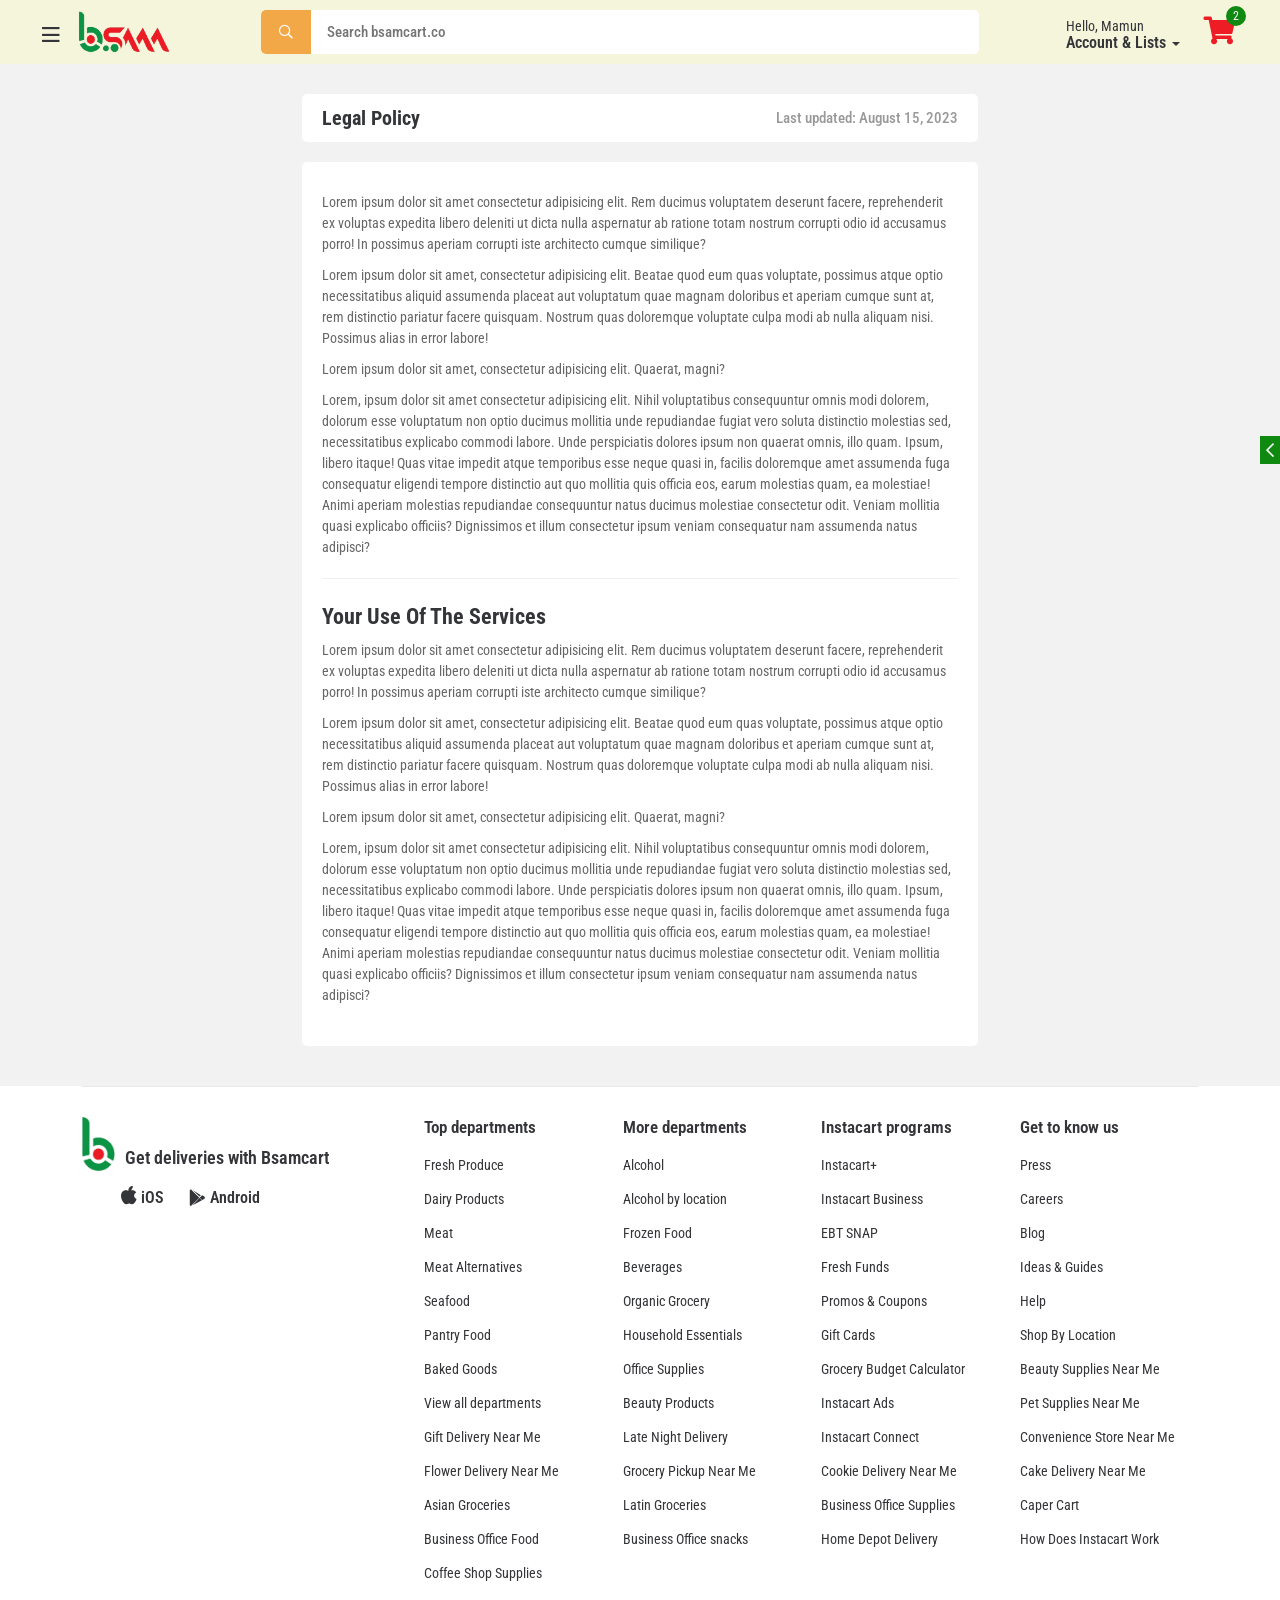
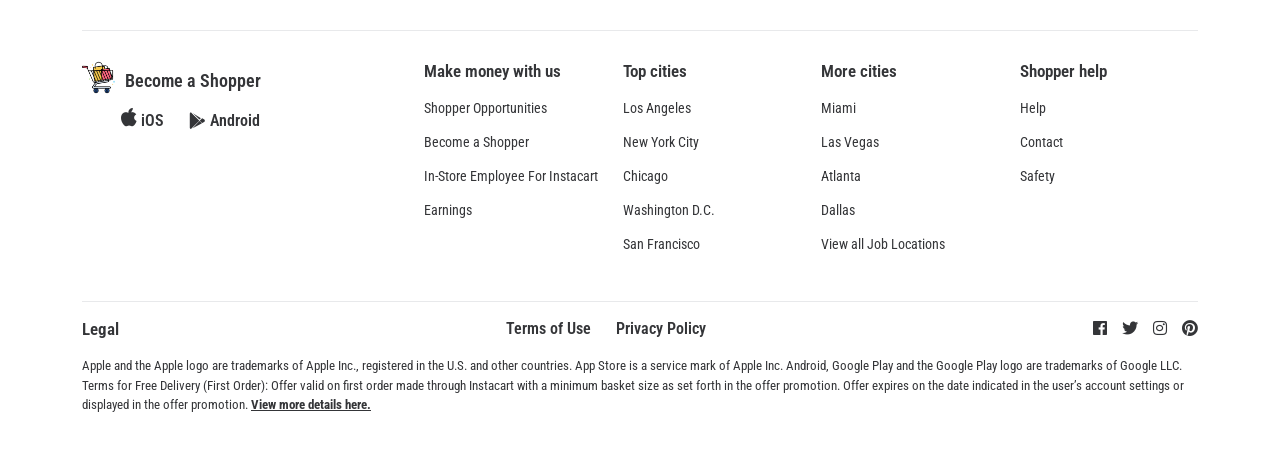
<file: legal-policy.html>
<!DOCTYPE html>
<html lang="en">

<head>
    <!-- Required meta tags -->
    <meta charset="utf-8" />
    <meta name="viewport" content="width=device-width, initial-scale=1" />

    <!-- Bootstrap CSS -->
    <link href="assets/css/bootstrap.min.css" rel="stylesheet" />
    <link href="assets/css/all.min.css" rel="stylesheet" />
    <link href="assets/css/fontawesome.css" rel="stylesheet" />
    <link href="assets/css/owl.carousel.min.css" rel="stylesheet" />
    <link href="assets/css/jquery.nice-number.min.css" rel="stylesheet" />
    <link href="assets/css/swiper-bundle.min.css" rel="stylesheet" />
    <link href="assets/css/style.css" rel="stylesheet" />
    <link href="assets/css/responsive.css" rel="stylesheet" />

    <title>Bsamcart</title>
    <!-- <link rel="icon" type="image/x-icon" href="assets/img/basic/fav-ico.png"> -->
</head>

<body>


    <!--------- Offcanvas area start --------->
    <div class="offcanvas-area">
        <div class="menu-close">
            <i class="far fa-chevron-left"></i>
        </div>
        <div class="offcanvas-menu">
            <div class="main-menu">
                <ul class="d-block">
                    <li><a href=""><img src="assets/img/basic/fruits.png" alt="">Food</a></li>
                    <li><a href=""><img src="assets/img/basic/fruits.png" alt="">Pantry</a></li>
                    <li><a href=""><img src="assets/img/basic/fruits.png" alt="">Seafood</a></li>
                    <li><a href=""><img src="assets/img/basic/fruits.png" alt="">Baked goods</a></li>
                    <li><a href=""><img src="assets/img/basic/fruits.png" alt="">Dairy</a></li>
                    <li><a href=""><img src="assets/img/basic/fruits.png" alt="">Fresh produce</a></li>
                    <li><a href=""><img src="assets/img/basic/fruits.png" alt="">Deli</a></li>
                    <li><a href=""><img src="assets/img/basic/fruits.png" alt="">Frozen food</a></li>
                    <li><a href=""><img src="assets/img/basic/fruits.png" alt="">Meat</a></li>
                    <li><a href=""><img src="assets/img/basic/fruits.png" alt="">Meat alternatives</a></li>
                    <li><a href=""><img src="assets/img/basic/fruits.png" alt="">Beverages</a></li>
                    <li><a href=""><img src="assets/img/basic/fruits.png" alt="">Liquor</a></li>
                    <li><a href=""><img src="assets/img/basic/fruits.png" alt="">Coffee</a></li>
                    <li><a href=""><img src="assets/img/basic/fruits.png" alt="">Juice</a></li>
                    <li><a href=""><img src="assets/img/basic/fruits.png" alt="">Soda</a></li>
                    <li><a href=""><img src="assets/img/basic/fruits.png" alt="">Tea</a></li>
                    <li><a href=""><img src="assets/img/basic/fruits.png" alt="">Water</a></li>
                    <li><a href=""><img src="assets/img/basic/fruits.png" alt="">Organic grocery</a></li>
                </ul>
            </div>
        </div>
    </div>

    <div class="offcanvas-overlay"></div>
    <!--------- Offcanvas area end --------->


    <!--------- Mob area start --------->
    <div class="mob__wrap">
        <ul>
            <li><a href="index.html"><span><i class="fal fa-home"></i></span><span>Home</span></a></li>
            <li><a href="javascript:void(0)"><span><i class="far fa-heart"></i></span><span>Wishlist</span></a></li>
            <li><a href="javascript:void(0)" class="login__btn"><span><i
                            class="fal fa-sign-in-alt"></i></span><span>Login/Signup</span></a></li>
            <li><a href="javascript:void(0)" class="profile-open"><span><i
                            class="fal fa-user"></i></span><span>Profile</span></a></li>
        </ul>
    </div>
    <!--------- Mob area end --------->


    <!--------- Header area start --------->
    <section class="header__area">
        <div class="container-fluid">
            <div class="row">
                <div class="col-lg-12">
                    <div class="header__main__blk">
                        <div class="header__left__blk">
                            <div class="header__menu menu-open">
                                <span><i class="far fa-bars"></i></span>
                            </div>
                            <div class="header__logo">
                                <a href="index.html"><img src="assets/img/basic/bsam-logo.png" alt=""></a>
                            </div>
                        </div>
                        <div class="header__search">
                            <div class="header__search__form">
                                <button><i class="far fa-search"></i></button>
                                <input type="text" placeholder="Search bsamcart.co">
                            </div>
                        </div>
                        <div class="header__right__blk">
                            <!-- <div class="header__btn">
                                <a href="javascript:void(0)" class="login__btn">Log in</a>
                                <a href="javascript:void(0)" class="signup__btn">Sign up</a>
                            </div> -->
                            <div class="header__widgets">
                                <div class="header__profile">
                                    <div class="dropdown">
                                        <a class="dropdown-toggle" href="#" role="button" id="dropdownMenuLink"
                                            data-bs-toggle="dropdown" aria-expanded="false">
                                            <h4>Hello, <span>Mamun</span></h4> <span>Account & Lists</span>
                                        </a>

                                        <ul class="dropdown-menu" aria-labelledby="dropdownMenuLink">
                                            <li><a class="dropdown-item" href="#">Profile</a></li>
                                            <li><a class="dropdown-item" href="#">Setting</a></li>
                                            <li><a class="dropdown-item" href="#">Change Password</a></li>
                                            <li><a class="dropdown-item" href="#">Logout</a></li>
                                        </ul>
                                    </div>
                                </div>
                                <div class="header__cart">
                                    <button class="header-cart"><i
                                            class="fas fa-shopping-cart"></i><span>2</span></button>
                                </div>
                            </div>
                        </div>
                    </div>
                </div>
            </div>
        </div>
    </section>
    <!--------- Header area end --------->


    <!--------- Header Mobile area start --------->
    <section class="mb__header__area">
        <div class="container">
            <div class="row">
                <div class="col-lg-12">
                    <div class="mb__header__main__blk">
                        <div class="mb__header__category">
                            <div class="header__menu menu-open">
                                <span><i class="far fa-bars"></i></span>
                            </div>
                        </div>
                        <div class="mb__header__search__wrap">
                            <form action="">
                                <div class="mb__header__search">
                                    <button><i class="far fa-search"></i></button>
                                    <input type="text" placeholder="Search bsamcart.co">
                                </div>
                            </form>
                        </div>
                        <div class="mb__header__cart">
                            <div class="header__cart">
                                <button class="header-cart"><i class="fas fa-shopping-cart"></i><span>2</span></button>
                            </div>
                        </div>
                    </div>
                </div>
            </div>
        </div>
    </section>
    <!--------- Header Mobile area end --------->


    <!--------- Main area start --------->
    <main class="main overflow-hidden">

        <!--------- Privacy area start --------->
        <section class="privacy__area">
            <div class="container">
                <div class="row">
                    <div class="col-lg-12">
                        <div class="privacy__title">
                            <h2>Legal Policy</h2>
                            <p>Last updated: August 15, 2023</p>
                        </div>
                    </div>
                </div>
                <div class="row">
                    <div class="col-lg-12">
                        <div class="privacy__main__blk">
                            <div class="privacy__single__blk">
                                <p>Lorem ipsum dolor sit amet consectetur adipisicing elit. Rem ducimus voluptatem
                                    deserunt facere, reprehenderit ex voluptas expedita libero deleniti ut dicta nulla
                                    aspernatur ab ratione totam nostrum corrupti odio id accusamus porro! In possimus
                                    aperiam corrupti iste architecto cumque similique?</p>
                                <p>Lorem ipsum dolor sit amet, consectetur adipisicing elit. Beatae quod eum quas
                                    voluptate, possimus atque optio necessitatibus aliquid assumenda placeat aut
                                    voluptatum quae magnam doloribus et aperiam cumque sunt at, rem distinctio pariatur
                                    facere quisquam. Nostrum quas doloremque voluptate culpa modi ab nulla aliquam nisi.
                                    Possimus alias in error labore!</p>
                                <p>Lorem ipsum dolor sit amet, consectetur adipisicing elit. Quaerat, magni?</p>
                                <p>Lorem, ipsum dolor sit amet consectetur adipisicing elit. Nihil voluptatibus
                                    consequuntur omnis modi dolorem, dolorum esse voluptatum non optio ducimus mollitia
                                    unde repudiandae fugiat vero soluta distinctio molestias sed, necessitatibus
                                    explicabo commodi labore. Unde perspiciatis dolores ipsum non quaerat omnis, illo
                                    quam. Ipsum, libero itaque! Quas vitae impedit atque temporibus esse neque quasi in,
                                    facilis doloremque amet assumenda fuga consequatur eligendi tempore distinctio aut
                                    quo mollitia quis officia eos, earum molestias quam, ea molestiae! Animi aperiam
                                    molestias repudiandae consequuntur natus ducimus molestiae consectetur odit. Veniam
                                    mollitia quasi explicabo officiis? Dignissimos et illum consectetur ipsum veniam
                                    consequatur nam assumenda natus adipisci?</p>
                            </div>
                            <div class="privacy__single__blk">
                                <h4>Your Use of the Services</h4>
                                <p>Lorem ipsum dolor sit amet consectetur adipisicing elit. Rem ducimus voluptatem
                                    deserunt facere, reprehenderit ex voluptas expedita libero deleniti ut dicta nulla
                                    aspernatur ab ratione totam nostrum corrupti odio id accusamus porro! In possimus
                                    aperiam corrupti iste architecto cumque similique?</p>
                                <p>Lorem ipsum dolor sit amet, consectetur adipisicing elit. Beatae quod eum quas
                                    voluptate, possimus atque optio necessitatibus aliquid assumenda placeat aut
                                    voluptatum quae magnam doloribus et aperiam cumque sunt at, rem distinctio pariatur
                                    facere quisquam. Nostrum quas doloremque voluptate culpa modi ab nulla aliquam nisi.
                                    Possimus alias in error labore!</p>
                                <p>Lorem ipsum dolor sit amet, consectetur adipisicing elit. Quaerat, magni?</p>
                                <p>Lorem, ipsum dolor sit amet consectetur adipisicing elit. Nihil voluptatibus
                                    consequuntur omnis modi dolorem, dolorum esse voluptatum non optio ducimus mollitia
                                    unde repudiandae fugiat vero soluta distinctio molestias sed, necessitatibus
                                    explicabo commodi labore. Unde perspiciatis dolores ipsum non quaerat omnis, illo
                                    quam. Ipsum, libero itaque! Quas vitae impedit atque temporibus esse neque quasi in,
                                    facilis doloremque amet assumenda fuga consequatur eligendi tempore distinctio aut
                                    quo mollitia quis officia eos, earum molestias quam, ea molestiae! Animi aperiam
                                    molestias repudiandae consequuntur natus ducimus molestiae consectetur odit. Veniam
                                    mollitia quasi explicabo officiis? Dignissimos et illum consectetur ipsum veniam
                                    consequatur nam assumenda natus adipisci?</p>
                            </div>
                        </div>
                    </div>
                </div>
            </div>
        </section>
        <!--------- Privacy area end --------->

    </main>
    <!--------- Main area end --------->


    <!--------- Footer area start --------->
    <section class="footer__area">
        <div class="container">
            <div class="row">
                <div class="col-lg-12">
                    <div class="footer__main__blk">
                        <div class="footer__left__blk">
                            <div class="footer__logo">
                                <span><img src="assets/img/basic/fav-ico.png" alt="">Get deliveries with
                                    Bsamcart</span>
                            </div>
                            <div class="footer__app">
                                <a href="#"><i class="fab fa-apple"></i>iOS</a>
                                <a href="#"><i class="fab fa-google-play"></i>Android</a>
                            </div>
                        </div>
                        <div class="footer__right__blk">
                            <div class="footer__single__blk">
                                <h4>Top departments</h4>
                                <ul>
                                    <li><a href="#">Fresh Produce</a></li>
                                    <li><a href="#">Dairy Products</a></li>
                                    <li><a href="#">Meat</a></li>
                                    <li><a href="#">Meat Alternatives</a></li>
                                    <li><a href="#">Seafood</a></li>
                                    <li><a href="#">Pantry Food</a></li>
                                    <li><a href="#">Baked Goods</a></li>
                                    <li><a href="#">View all departments</a></li>
                                    <li><a href="#">Gift Delivery Near Me</a></li>
                                    <li><a href="#">Flower Delivery Near Me</a></li>
                                    <li><a href="#">Asian Groceries</a></li>
                                    <li><a href="#">Business Office Food</a></li>
                                    <li><a href="#">Coffee Shop Supplies</a></li>
                                </ul>
                            </div>
                            <div class="footer__single__blk">
                                <h4>More departments</h4>
                                <ul>
                                    <li><a href="#">Alcohol</a></li>
                                    <li><a href="#">Alcohol by location</a></li>
                                    <li><a href="#">Frozen Food</a></li>
                                    <li><a href="#">Beverages</a></li>
                                    <li><a href="#">Organic Grocery</a></li>
                                    <li><a href="#">Household Essentials</a></li>
                                    <li><a href="#">Office Supplies</a></li>
                                    <li><a href="#">Beauty Products</a></li>
                                    <li><a href="#">Late Night Delivery</a></li>
                                    <li><a href="#">Grocery Pickup Near Me</a></li>
                                    <li><a href="#">Latin Groceries</a></li>
                                    <li><a href="#">Business Office snacks</a></li>
                                </ul>
                            </div>
                            <div class="footer__single__blk">
                                <h4>Instacart programs</h4>
                                <ul>
                                    <li><a href="#">Instacart+</a></li>
                                    <li><a href="#">Instacart Business</a></li>
                                    <li><a href="#">EBT SNAP</a></li>
                                    <li><a href="#">Fresh Funds</a></li>
                                    <li><a href="#">Promos & Coupons</a></li>
                                    <li><a href="#">Gift Cards</a></li>
                                    <li><a href="#">Grocery Budget Calculator</a></li>
                                    <li><a href="#">Instacart Ads</a></li>
                                    <li><a href="#">Instacart Connect</a></li>
                                    <li><a href="#">Cookie Delivery Near Me</a></li>
                                    <li><a href="#">Business Office Supplies</a></li>
                                    <li><a href="#">Home Depot Delivery</a></li>
                                </ul>
                            </div>
                            <div class="footer__single__blk">
                                <h4>Get to know us</h4>
                                <ul>
                                    <li><a href="#">Press</a></li>
                                    <li><a href="#">Careers</a></li>
                                    <li><a href="#">Blog</a></li>
                                    <li><a href="#">Ideas & Guides</a></li>
                                    <li><a href="#">Help</a></li>
                                    <li><a href="#">Shop By Location</a></li>
                                    <li><a href="#">Beauty Supplies Near Me</a></li>
                                    <li><a href="#">Pet Supplies Near Me</a></li>
                                    <li><a href="#">Convenience Store Near Me</a></li>
                                    <li><a href="#">Cake Delivery Near Me</a></li>
                                    <li><a href="#">Caper Cart</a></li>
                                    <li><a href="#">How Does Instacart Work</a></li>
                                </ul>
                            </div>
                        </div>
                    </div>
                </div>
            </div>
            <div class="row">
                <div class="col-lg-12">
                    <div class="footer__main__blk">
                        <div class="footer__left__blk">
                            <div class="footer__logo">
                                <span><img src="assets/img/basic/shp.png" alt="">Become a Shopper</span>
                            </div>
                            <div class="footer__app">
                                <a href="#"><i class="fab fa-apple"></i>iOS</a>
                                <a href="#"><i class="fab fa-google-play"></i>Android</a>
                            </div>
                        </div>
                        <div class="footer__right__blk">
                            <div class="footer__single__blk">
                                <h4>Make money with us</h4>
                                <ul>
                                    <li><a href="#">Shopper Opportunities</a></li>
                                    <li><a href="#">Become a Shopper</a></li>
                                    <li><a href="#">In-Store Employee For Instacart</a></li>
                                    <li><a href="#">Earnings</a></li>
                                </ul>
                            </div>
                            <div class="footer__single__blk">
                                <h4>Top cities</h4>
                                <ul>
                                    <li><a href="#">Los Angeles</a></li>
                                    <li><a href="#">New York City</a></li>
                                    <li><a href="#">Chicago</a></li>
                                    <li><a href="#">Washington D.C.</a></li>
                                    <li><a href="#">San Francisco</a></li>
                                </ul>
                            </div>
                            <div class="footer__single__blk">
                                <h4>More cities</h4>
                                <ul>
                                    <li><a href="#">Miami</a></li>
                                    <li><a href="#">Las Vegas</a></li>
                                    <li><a href="#">Atlanta</a></li>
                                    <li><a href="#">Dallas</a></li>
                                    <li><a href="#">View all Job Locations</a></li>
                                </ul>
                            </div>
                            <div class="footer__single__blk">
                                <h4>Shopper help</h4>
                                <ul>
                                    <li><a href="#">Help</a></li>
                                    <li><a href="#">Contact</a></li>
                                    <li><a href="#">Safety</a></li>
                                </ul>
                            </div>
                        </div>
                    </div>
                </div>
            </div>
            <div class="row">
                <div class="col-lg-12">
                    <div class="footer__wrapper">
                        <div class="footer__copyright">
                            <h4>Legal</h4>
                        </div>
                        <div class="footer__privacy">
                            <ul>
                                <li><a href="#">Terms of Use</a></li>
                                <li><a href="#">Privacy Policy</a></li>
                            </ul>
                        </div>
                        <div class="footer__social">
                            <a href="#"><i class="fab fa-facebook"></i></a>
                            <a href="#"><i class="fab fa-twitter"></i></a>
                            <a href="#"><i class="fab fa-instagram"></i></a>
                            <a href="#"><i class="fab fa-pinterest"></i></a>
                        </div>
                    </div>
                </div>
            </div>
            <div class="row">
                <div class="col-lg-12">
                    <div class="footer__res">
                        <p>Apple and the Apple logo are trademarks of Apple Inc., registered in the U.S. and other
                            countries.
                            App Store is a service mark of Apple Inc. Android, Google Play and the Google Play logo are
                            trademarks of Google LLC.
                            Terms for Free Delivery (First Order): Offer valid on first order made through Instacart
                            with a
                            minimum basket size as set forth in the offer promotion. Offer expires on the date indicated
                            in the
                            user’s account settings or displayed in the offer promotion. <a href="#">View more details
                                here.</a>
                        </p>
                    </div>
                </div>
            </div>
        </div>
    </section>
    <!--------- Footer area end --------->


    <!--------- Cart area start --------->
    <div class="cart__wrap">
        <div class="cart__box__wrap">
            <span class="cart__box__min"><i class="far fa-chevron-left"></i></span>
            <div class="cart__box">
                <div class="cart__item__added">
                    <span><i class="fal fa-cart-plus"></i></span>
                    <p>2 items</p>
                </div>
                <div class="cart__item__price">
                    <span>$245</span>
                </div>
            </div>
        </div>
        <div class="cart__wrapper">
            <div class="cart__topbar">
                <div class="cart__topbar__items">
                    <span>2 Items</span>
                </div>
                <div class="cart__close">
                    <span class="cart__close__main">close</span>
                </div>
            </div>
            <div class="cart__main__blk">
                <div class="cart__single__blk">
                    <div class="cart__product__increase">
                        <input type="number" value="1">
                    </div>
                    <div class="cart__product__details">
                        <div class="cart__product__img">
                            <img src="assets/img/products/f1.jpg" alt="">
                        </div>
                        <div class="cart__product__info">
                            <h4>Organic Banana</h4>
                            <p>$0.89/lb</p>
                        </div>
                        <div class="product__cart__single__total">
                            <span>$245</span>
                        </div>
                    </div>
                    <div class="cart__product__remove">
                        <span><i class="far fa-times"></i></span>
                    </div>
                </div>
                <div class="cart__single__blk">
                    <div class="cart__product__increase">
                        <input type="number" value="1">
                    </div>
                    <div class="cart__product__details">
                        <div class="cart__product__img">
                            <img src="assets/img/products/f1.jpg" alt="">
                        </div>
                        <div class="cart__product__info">
                            <h4>Organic Banana</h4>
                            <p>$0.89/lb</p>
                        </div>
                        <div class="product__cart__single__total">
                            <span>$245</span>
                        </div>
                    </div>
                    <div class="cart__product__remove">
                        <span><i class="far fa-times"></i></span>
                    </div>
                </div>
                <div class="cart__single__blk">
                    <div class="cart__product__increase">
                        <input type="number" value="1">
                    </div>
                    <div class="cart__product__details">
                        <div class="cart__product__img">
                            <img src="assets/img/products/f1.jpg" alt="">
                        </div>
                        <div class="cart__product__info">
                            <h4>Organic Banana</h4>
                            <p>$0.89/lb</p>
                        </div>
                        <div class="product__cart__single__total">
                            <span>$245</span>
                        </div>
                    </div>
                    <div class="cart__product__remove">
                        <span><i class="far fa-times"></i></span>
                    </div>
                </div>
                <div class="cart__single__blk">
                    <div class="cart__product__increase">
                        <input type="number" value="1">
                    </div>
                    <div class="cart__product__details">
                        <div class="cart__product__img">
                            <img src="assets/img/products/f1.jpg" alt="">
                        </div>
                        <div class="cart__product__info">
                            <h4>Organic Banana</h4>
                            <p>$0.89/lb</p>
                        </div>
                        <div class="product__cart__single__total">
                            <span>$245</span>
                        </div>
                    </div>
                    <div class="cart__product__remove">
                        <span><i class="far fa-times"></i></span>
                    </div>
                </div>
                <div class="cart__single__blk">
                    <div class="cart__product__increase">
                        <input type="number" value="1">
                    </div>
                    <div class="cart__product__details">
                        <div class="cart__product__img">
                            <img src="assets/img/products/f1.jpg" alt="">
                        </div>
                        <div class="cart__product__info">
                            <h4>Organic Banana</h4>
                            <p>$0.89/lb</p>
                        </div>
                        <div class="product__cart__single__total">
                            <span>$245</span>
                        </div>
                    </div>
                    <div class="cart__product__remove">
                        <span><i class="far fa-times"></i></span>
                    </div>
                </div>
            </div>
            <div class="cart__total__order">
                <button><span>Go to checkout</span><span>$245</span></button>
            </div>
        </div>
    </div>
    <div class="cart__overlay"></div>
    <!--------- Cart area end --------->


    <!--------- Login area start --------->
    <div class="login__all">
        <span class="login__close"><i class="far fa-times"></i></span>
        <div class="login__wrap">
            <div class="login__title">
                <h2>Log in</h2>
            </div>
            <div class="login__auto">
                <a href="#"><img src="assets/img/basic/google.svg" alt="">Continue with Google</a>
                <a href="#"><img src="assets/img/basic/facebook.svg" alt="">Continue with Facebook</a>
                <a href="#"><img src="assets/img/basic/phone.svg" alt="">Continue with Phone</a>
            </div>
            <div class="login__others">
                <span></span>
                <p>or</p>
                <span></span>
            </div>
            <div class="login__form__wrap">
                <form action="">
                    <div class="login__form__main">
                        <input type="email" placeholder="Email">
                        <div class="pass__blk">
                            <span><i class="far fa-eye"></i></span>
                            <input type="password" placeholder="Password">
                        </div>
                        <p>Forgot password? <a href="javascript:void(0)" class="reset__acc">Reset it</a></p>
                        <button type="submit">Log in</button>
                    </div>
                </form>
            </div>
            <div class="login__account__create">
                <h4>Don’t have an account?</h4>
                <a href="javascript:void(0)" class="dont_have_acc">Sign up</a>
            </div>
        </div>
    </div>
    <div class="login__overlay"></div>
    <!--------- Login area end --------->


    <!--------- Signup area start --------->
    <div class="signup__all">
        <span class="signup__close"><i class="far fa-times"></i></span>
        <div class="login__wrap">
            <div class="login__title">
                <h2>Sign up</h2>
            </div>
            <div class="login__auto">
                <a href="#"><img src="assets/img/basic/google.svg" alt="">Continue with Google</a>
                <a href="#"><img src="assets/img/basic/facebook.svg" alt="">Continue with Facebook</a>
                <a href="#"><img src="assets/img/basic/phone.svg" alt="">Continue with Phone</a>
            </div>
            <div class="login__others">
                <span></span>
                <p>or</p>
                <span></span>
            </div>
            <div class="login__form__wrap">
                <form action="">
                    <div class="login__form__main">
                        <input type="email" placeholder="Email">
                        <div class="pass__blk">
                            <span><i class="far fa-eye"></i></span>
                            <input type="password" placeholder="Password">
                        </div>
                        <button type="submit">Sign up</button>
                    </div>
                </form>
            </div>
            <div class="login__account__create">
                <h4>Already have an account?</h4>
                <a href="javascript:void(0)" class="already_have_acc">Log in</a>
            </div>
        </div>
    </div>
    <div class="signup__overlay"></div>
    <!--------- Signup area end --------->


    <!--------- Forgot area start --------->
    <div class="forgot__all">
        <span class="forgot__close"><i class="far fa-times"></i></span>
        <div class="login__wrap">
            <div class="login__title">
                <h2>Forgot password?</h2>
            </div>
            <div class="login__form__wrap">
                <p class="reset__process">We’ll send you a link to reset your password.</p>
                <form action="">
                    <div class="login__form__main">
                        <input type="email" placeholder="Email">
                        <button type="submit">Reset password</button>
                    </div>
                </form>
            </div>
            <div class="login__account__create">
                <h4>Don’t have an account?</h4>
                <a href="javascript:void(0)" class="dont_have_acc2">Sign up</a>
            </div>
        </div>
    </div>
    <div class="forgot__overlay"></div>
    <!--------- Forgot area end --------->


    <!--------- Profile area start --------->
    <div class="profile__wrap">
        <div class="profile__main__blk">
            <span class="profile__close"><i class="far fa-long-arrow-left"></i>back</span>
            <div class="profile__left__blk">
                <div class="profile__img__blk">
                    <img src="assets/img/basic/hero_bg2.jpg" alt="">
                </div>
                <div class="profile__user__info">
                    <h4>Md. Mamun Mia</h4>
                    <p>view profile</p>
                </div>
            </div>
            <div class="profile__right__blk">
                <a href="javascript:void(0)" class="profile-setting"><i class="fal fa-cog"></i></a>
            </div>
        </div>
        <div class="profile__wrapper">
            <div class="profile__single__blk">
                <h5>your orders</h5>
                <ul>
                    <li><a href="#"><i class="fal fa-shopping-bag"></i>order lists</a></li>
                    <li><a href="#"><i class="fal fa-heart"></i>wishlist</a></li>
                </ul>
            </div>
            <div class="profile__single__blk">
                <ul>
                    <li><a href="#"><i class="fal fa-bell"></i>notification</a></li>
                </ul>
            </div>
            <div class="profile__single__blk">
                <h5>help</h5>
                <ul>
                    <li><a href="#"><i class="fal fa-headset"></i>customer support</a></li>
                    <li><a href="#"><i class="fal fa-question-circle"></i>Frequently Asked Questions</a></li>
                </ul>
            </div>
            <div class="profile__single__blk">
                <h5>legal terms</h5>
                <ul>
                    <li><a href="#"><i class="fal fa-file-alt"></i>terms of use</a></li>
                    <li><a href="#"><i class="fal fa-file-alt"></i>privacy policy</a></li>
                    <li><a href="#"><i class="fal fa-file-alt"></i>all legal policies</a></li>
                </ul>
            </div>
            <div class="profile__logout">
                <a href="#"><i class="fal fa-sign-out-alt"></i>logout</a>
            </div>
        </div>
    </div>
    <div class="profile__overlay"></div>
    <!--------- Profile area end --------->


    <!--------- Setting area start --------->
    <div class="setting__wrap">
        <span class="setting__close"><i class="far fa-long-arrow-left"></i>back</span>
        <div class="setting__wrapper">
            <div class="profile__single__blk">
                <h5>setting</h5>
                <ul>
                    <li><a href="#"><i class="fal fa-id-card"></i>account setting</a></li>
                    <li><a href="#"><i class="fal fa-search-location"></i>manage address</a></li>
                    <li><a href="#"><i class="fal fa-money-check-alt"></i>payment setting</a></li>
                </ul>
            </div>
        </div>
    </div>
    <!--------- Setting area end --------->







    <!-- Optional JavaScript; choose one of the two! -->
    <script src="assets/js/jquery.min.js"></script>
    <script src="assets/js/popper.js"></script>
    <script src="assets/js/bootstrap.min.js"></script>
    <script src="assets/js/owl.carousel.min.js"></script>
    <script src="assets/js/swiper-bundle.min.js"></script>
    <script src="assets/js/jquery.nice-number.min.js"></script>
    <script src="assets/js/main.js"></script>
    <script>
        let swiperTestimonial = new Swiper(".hero__main__slider", {
            spaceBetween: 10,
            loop: true,
            speed: 2000,
            fadeEffect: {
                crossFade: true
            },
            effect: "fade",
            grabCursor: false,
            autoplay: {
                delay: 2000,
                disableOnInteraction: false,
            },
            breakpoints: {
                576: {
                    slidesPerView: 1,
                },
                768: {
                    slidesPerView: 1,
                },
                1024: {
                    slidesPerView: 1,
                },
            },
        });
    </script>
    <script>
        $('.number__plus').click(function () {
            $(this).prev().val(+$(this).prev().val() + 1);
        });
        $('.number__minus').click(function () {
            if ($(this).next().val() > 1) $(this).next().val(+$(this).next().val() - 1);
        });
    </script>
</body>

</html>
</file>
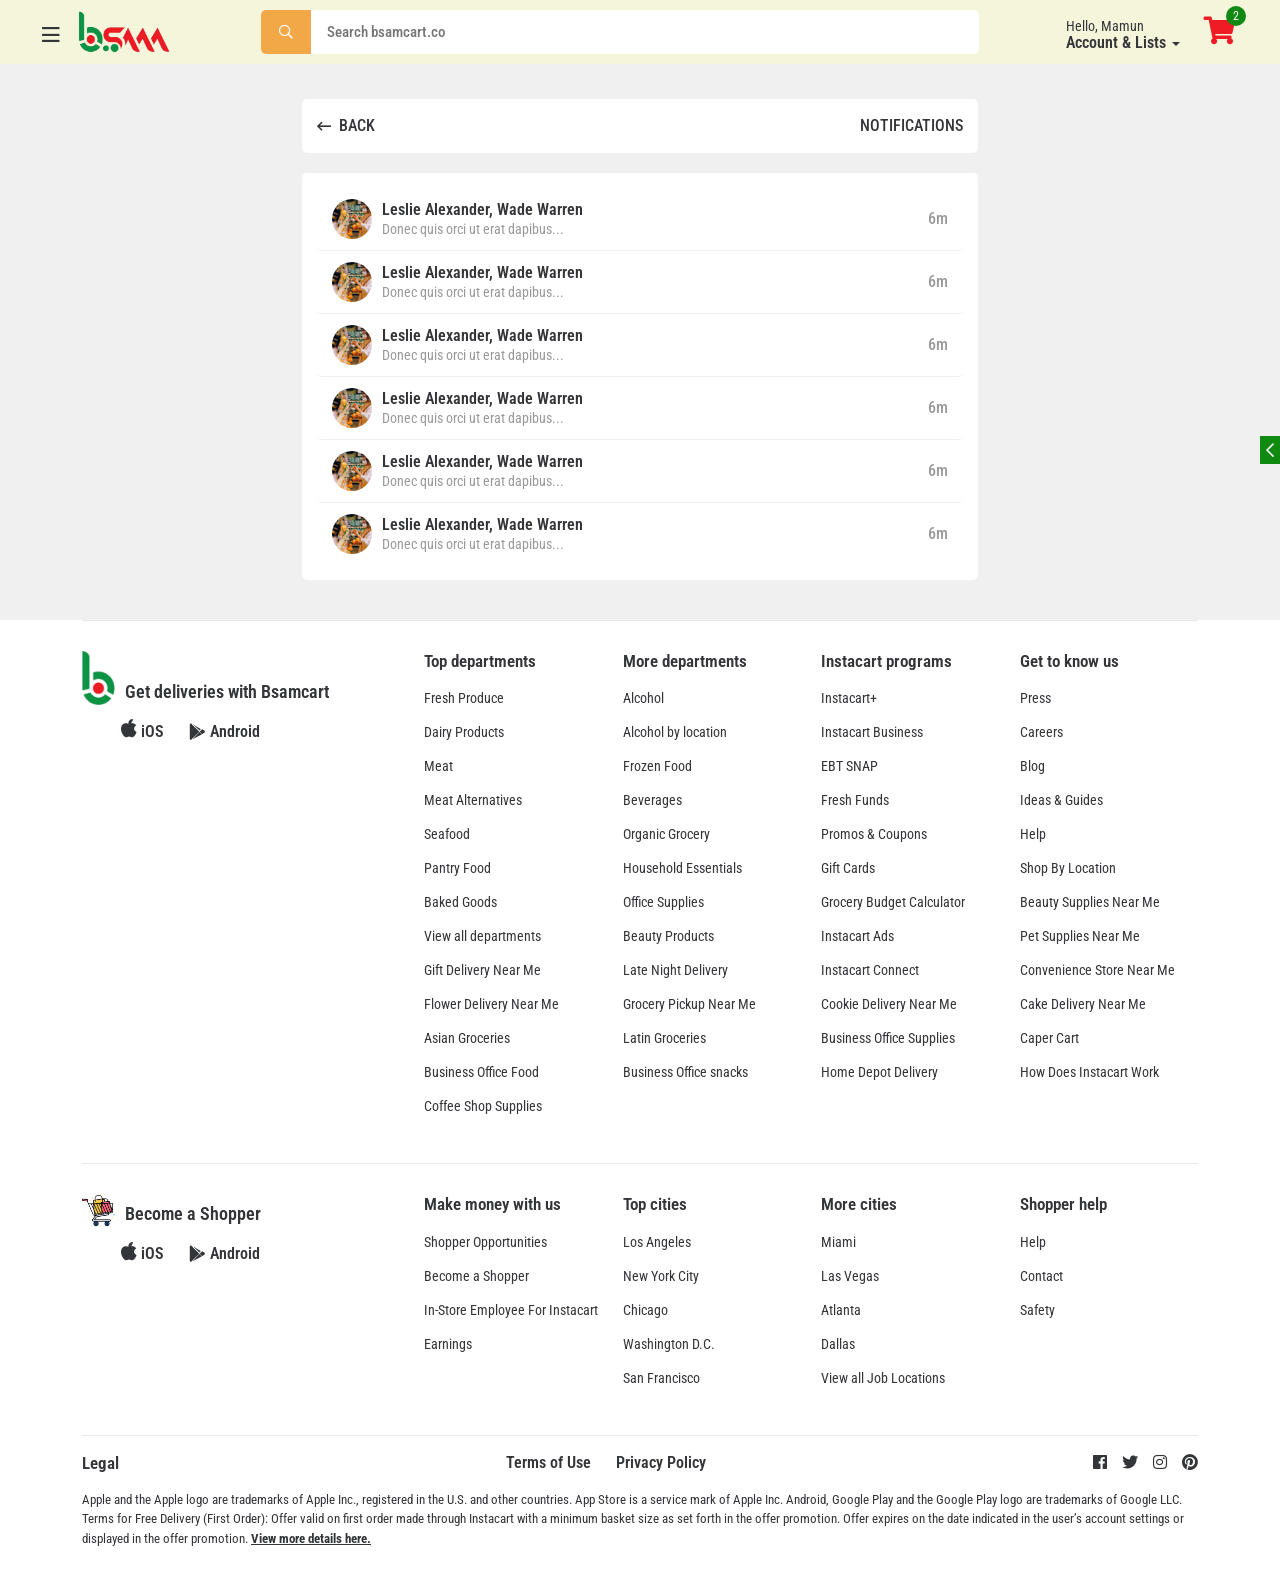
<file: notification.html>
<!DOCTYPE html>
<html lang="en">

<head>
    <!-- Required meta tags -->
    <meta charset="utf-8" />
    <meta name="viewport" content="width=device-width, initial-scale=1" />

    <!-- Bootstrap CSS -->
    <link href="assets/css/bootstrap.min.css" rel="stylesheet" />
    <link href="assets/css/all.min.css" rel="stylesheet" />
    <link href="assets/css/fontawesome.css" rel="stylesheet" />
    <link href="assets/css/owl.carousel.min.css" rel="stylesheet" />
    <link href="assets/css/jquery.nice-number.min.css" rel="stylesheet" />
    <link href="assets/css/swiper-bundle.min.css" rel="stylesheet" />
    <link href="assets/css/style.css" rel="stylesheet" />
    <link href="assets/css/responsive.css" rel="stylesheet" />

    <title>Bsamcart</title>
    <!-- <link rel="icon" type="image/x-icon" href="assets/img/basic/fav-ico.png"> -->
</head>

<body>


    <!--------- Offcanvas area start --------->
    <div class="offcanvas-area">
        <div class="menu-close">
            <i class="far fa-chevron-left"></i>
        </div>
        <div class="offcanvas-menu">
            <div class="main-menu">
                <ul class="d-block">
                    <li><a href=""><img src="assets/img/basic/fruits.png" alt="">Food</a></li>
                    <li><a href=""><img src="assets/img/basic/fruits.png" alt="">Pantry</a></li>
                    <li><a href=""><img src="assets/img/basic/fruits.png" alt="">Seafood</a></li>
                    <li><a href=""><img src="assets/img/basic/fruits.png" alt="">Baked goods</a></li>
                    <li><a href=""><img src="assets/img/basic/fruits.png" alt="">Dairy</a></li>
                    <li><a href=""><img src="assets/img/basic/fruits.png" alt="">Fresh produce</a></li>
                    <li><a href=""><img src="assets/img/basic/fruits.png" alt="">Deli</a></li>
                    <li><a href=""><img src="assets/img/basic/fruits.png" alt="">Frozen food</a></li>
                    <li><a href=""><img src="assets/img/basic/fruits.png" alt="">Meat</a></li>
                    <li><a href=""><img src="assets/img/basic/fruits.png" alt="">Meat alternatives</a></li>
                    <li><a href=""><img src="assets/img/basic/fruits.png" alt="">Beverages</a></li>
                    <li><a href=""><img src="assets/img/basic/fruits.png" alt="">Liquor</a></li>
                    <li><a href=""><img src="assets/img/basic/fruits.png" alt="">Coffee</a></li>
                    <li><a href=""><img src="assets/img/basic/fruits.png" alt="">Juice</a></li>
                    <li><a href=""><img src="assets/img/basic/fruits.png" alt="">Soda</a></li>
                    <li><a href=""><img src="assets/img/basic/fruits.png" alt="">Tea</a></li>
                    <li><a href=""><img src="assets/img/basic/fruits.png" alt="">Water</a></li>
                    <li><a href=""><img src="assets/img/basic/fruits.png" alt="">Organic grocery</a></li>
                </ul>
            </div>
        </div>
    </div>

    <div class="offcanvas-overlay"></div>
    <!--------- Offcanvas area end --------->


    <!--------- Mob area start --------->
    <div class="mob__wrap">
        <ul>
            <li><a href="index.html"><span><i class="fal fa-home"></i></span><span>Home</span></a></li>
            <li><a href="javascript:void(0)"><span><i class="far fa-heart"></i></span><span>Wishlist</span></a></li>
            <li><a href="javascript:void(0)" class="login__btn"><span><i
                            class="fal fa-sign-in-alt"></i></span><span>Login/Signup</span></a></li>
            <li><a href="javascript:void(0)" class="profile-open"><span><i
                            class="fal fa-user"></i></span><span>Profile</span></a></li>
        </ul>
    </div>
    <!--------- Mob area end --------->


    <!--------- Header area start --------->
    <section class="header__area">
        <div class="container-fluid">
            <div class="row">
                <div class="col-lg-12">
                    <div class="header__main__blk">
                        <div class="header__left__blk">
                            <div class="header__menu menu-open">
                                <span><i class="far fa-bars"></i></span>
                            </div>
                            <div class="header__logo">
                                <a href="index.html"><img src="assets/img/basic/bsam-logo.png" alt=""></a>
                            </div>
                        </div>
                        <div class="header__search">
                            <div class="header__search__form">
                                <button><i class="far fa-search"></i></button>
                                <input type="text" placeholder="Search bsamcart.co">
                            </div>
                        </div>
                        <div class="header__right__blk">
                            <!-- <div class="header__btn">
                                <a href="javascript:void(0)" class="login__btn">Log in</a>
                                <a href="javascript:void(0)" class="signup__btn">Sign up</a>
                            </div> -->
                            <div class="header__widgets">
                                <div class="header__profile">
                                    <div class="dropdown">
                                        <a class="dropdown-toggle" href="#" role="button" id="dropdownMenuLink"
                                            data-bs-toggle="dropdown" aria-expanded="false">
                                            <h4>Hello, <span>Mamun</span></h4> <span>Account & Lists</span>
                                        </a>

                                        <ul class="dropdown-menu" aria-labelledby="dropdownMenuLink">
                                            <li><a class="dropdown-item" href="#">Profile</a></li>
                                            <li><a class="dropdown-item" href="#">Setting</a></li>
                                            <li><a class="dropdown-item" href="#">Change Password</a></li>
                                            <li><a class="dropdown-item" href="#">Logout</a></li>
                                        </ul>
                                    </div>
                                </div>
                                <div class="header__cart">
                                    <button class="header-cart"><i
                                            class="fas fa-shopping-cart"></i><span>2</span></button>
                                </div>
                            </div>
                        </div>
                    </div>
                </div>
            </div>
        </div>
    </section>
    <!--------- Header area end --------->


    <!--------- Header Mobile area start --------->
    <section class="mb__header__area">
        <div class="container">
            <div class="row">
                <div class="col-lg-12">
                    <div class="mb__header__main__blk">
                        <div class="mb__header__category">
                            <div class="header__menu menu-open">
                                <span><i class="far fa-bars"></i></span>
                            </div>
                        </div>
                        <div class="mb__header__search__wrap">
                            <form action="">
                                <div class="mb__header__search">
                                    <button><i class="far fa-search"></i></button>
                                    <input type="text" placeholder="Search bsamcart.co">
                                </div>
                            </form>
                        </div>
                        <div class="mb__header__cart">
                            <div class="header__cart">
                                <button class="header-cart"><i class="fas fa-shopping-cart"></i><span>2</span></button>
                            </div>
                        </div>
                    </div>
                </div>
            </div>
        </div>
    </section>
    <!--------- Header Mobile area end --------->


    <!--------- Main area start --------->
    <main class="main overflow-hidden">

        <!--------- Wishlist area start --------->
        <section class="wishlist__area notification__area">
            <div class="container">
                <div class="row">
                    <div class="col-lg-12">
                        <div class="order__list__topbar">
                            <a href="index.html"><i class="far fa-long-arrow-left"></i>back</a>
                            <h2>Notifications</h2>
                        </div>
                    </div>
                </div>
                <div class="row">
                    <div class="col-lg-12">
                        <div class="notification__wrap">
                            <div class="notification__single__blk">
                                <div class="notification__left__blk">
                                    <div class="notification__img">
                                        <img src="assets/img/basic/hero_bg2.jpg" alt="">
                                    </div>
                                    <div class="notification__info">
                                        <a href="#" class="stretched-link">Leslie Alexander, Wade Warren</a>
                                        <p>Donec quis orci ut erat dapibus...</p>
                                    </div>
                                </div>
                                <div class="notification__time">
                                    <span>6m</span>
                                </div>
                            </div>
                            <div class="notification__single__blk">
                                <div class="notification__left__blk">
                                    <div class="notification__img">
                                        <img src="assets/img/basic/hero_bg2.jpg" alt="">
                                    </div>
                                    <div class="notification__info">
                                        <a href="#" class="stretched-link">Leslie Alexander, Wade Warren</a>
                                        <p>Donec quis orci ut erat dapibus...</p>
                                    </div>
                                </div>
                                <div class="notification__time">
                                    <span>6m</span>
                                </div>
                            </div>
                            <div class="notification__single__blk">
                                <div class="notification__left__blk">
                                    <div class="notification__img">
                                        <img src="assets/img/basic/hero_bg2.jpg" alt="">
                                    </div>
                                    <div class="notification__info">
                                        <a href="#" class="stretched-link">Leslie Alexander, Wade Warren</a>
                                        <p>Donec quis orci ut erat dapibus...</p>
                                    </div>
                                </div>
                                <div class="notification__time">
                                    <span>6m</span>
                                </div>
                            </div>
                            <div class="notification__single__blk">
                                <div class="notification__left__blk">
                                    <div class="notification__img">
                                        <img src="assets/img/basic/hero_bg2.jpg" alt="">
                                    </div>
                                    <div class="notification__info">
                                        <a href="#" class="stretched-link">Leslie Alexander, Wade Warren</a>
                                        <p>Donec quis orci ut erat dapibus...</p>
                                    </div>
                                </div>
                                <div class="notification__time">
                                    <span>6m</span>
                                </div>
                            </div>
                            <div class="notification__single__blk">
                                <div class="notification__left__blk">
                                    <div class="notification__img">
                                        <img src="assets/img/basic/hero_bg2.jpg" alt="">
                                    </div>
                                    <div class="notification__info">
                                        <a href="#" class="stretched-link">Leslie Alexander, Wade Warren</a>
                                        <p>Donec quis orci ut erat dapibus...</p>
                                    </div>
                                </div>
                                <div class="notification__time">
                                    <span>6m</span>
                                </div>
                            </div>
                            <div class="notification__single__blk">
                                <div class="notification__left__blk">
                                    <div class="notification__img">
                                        <img src="assets/img/basic/hero_bg2.jpg" alt="">
                                    </div>
                                    <div class="notification__info">
                                        <a href="#" class="stretched-link">Leslie Alexander, Wade Warren</a>
                                        <p>Donec quis orci ut erat dapibus...</p>
                                    </div>
                                </div>
                                <div class="notification__time">
                                    <span>6m</span>
                                </div>
                            </div>
                        </div>
                    </div>
                </div>
            </div>
        </section>
        <!--------- Wishlist area end --------->

    </main>
    <!--------- Main area end --------->


    <!--------- Footer area start --------->
    <section class="footer__area">
        <div class="container">
            <div class="row">
                <div class="col-lg-12">
                    <div class="footer__main__blk">
                        <div class="footer__left__blk">
                            <div class="footer__logo">
                                <span><img src="assets/img/basic/fav-ico.png" alt="">Get deliveries with
                                    Bsamcart</span>
                            </div>
                            <div class="footer__app">
                                <a href="#"><i class="fab fa-apple"></i>iOS</a>
                                <a href="#"><i class="fab fa-google-play"></i>Android</a>
                            </div>
                        </div>
                        <div class="footer__right__blk">
                            <div class="footer__single__blk">
                                <h4>Top departments</h4>
                                <ul>
                                    <li><a href="#">Fresh Produce</a></li>
                                    <li><a href="#">Dairy Products</a></li>
                                    <li><a href="#">Meat</a></li>
                                    <li><a href="#">Meat Alternatives</a></li>
                                    <li><a href="#">Seafood</a></li>
                                    <li><a href="#">Pantry Food</a></li>
                                    <li><a href="#">Baked Goods</a></li>
                                    <li><a href="#">View all departments</a></li>
                                    <li><a href="#">Gift Delivery Near Me</a></li>
                                    <li><a href="#">Flower Delivery Near Me</a></li>
                                    <li><a href="#">Asian Groceries</a></li>
                                    <li><a href="#">Business Office Food</a></li>
                                    <li><a href="#">Coffee Shop Supplies</a></li>
                                </ul>
                            </div>
                            <div class="footer__single__blk">
                                <h4>More departments</h4>
                                <ul>
                                    <li><a href="#">Alcohol</a></li>
                                    <li><a href="#">Alcohol by location</a></li>
                                    <li><a href="#">Frozen Food</a></li>
                                    <li><a href="#">Beverages</a></li>
                                    <li><a href="#">Organic Grocery</a></li>
                                    <li><a href="#">Household Essentials</a></li>
                                    <li><a href="#">Office Supplies</a></li>
                                    <li><a href="#">Beauty Products</a></li>
                                    <li><a href="#">Late Night Delivery</a></li>
                                    <li><a href="#">Grocery Pickup Near Me</a></li>
                                    <li><a href="#">Latin Groceries</a></li>
                                    <li><a href="#">Business Office snacks</a></li>
                                </ul>
                            </div>
                            <div class="footer__single__blk">
                                <h4>Instacart programs</h4>
                                <ul>
                                    <li><a href="#">Instacart+</a></li>
                                    <li><a href="#">Instacart Business</a></li>
                                    <li><a href="#">EBT SNAP</a></li>
                                    <li><a href="#">Fresh Funds</a></li>
                                    <li><a href="#">Promos & Coupons</a></li>
                                    <li><a href="#">Gift Cards</a></li>
                                    <li><a href="#">Grocery Budget Calculator</a></li>
                                    <li><a href="#">Instacart Ads</a></li>
                                    <li><a href="#">Instacart Connect</a></li>
                                    <li><a href="#">Cookie Delivery Near Me</a></li>
                                    <li><a href="#">Business Office Supplies</a></li>
                                    <li><a href="#">Home Depot Delivery</a></li>
                                </ul>
                            </div>
                            <div class="footer__single__blk">
                                <h4>Get to know us</h4>
                                <ul>
                                    <li><a href="#">Press</a></li>
                                    <li><a href="#">Careers</a></li>
                                    <li><a href="#">Blog</a></li>
                                    <li><a href="#">Ideas & Guides</a></li>
                                    <li><a href="#">Help</a></li>
                                    <li><a href="#">Shop By Location</a></li>
                                    <li><a href="#">Beauty Supplies Near Me</a></li>
                                    <li><a href="#">Pet Supplies Near Me</a></li>
                                    <li><a href="#">Convenience Store Near Me</a></li>
                                    <li><a href="#">Cake Delivery Near Me</a></li>
                                    <li><a href="#">Caper Cart</a></li>
                                    <li><a href="#">How Does Instacart Work</a></li>
                                </ul>
                            </div>
                        </div>
                    </div>
                </div>
            </div>
            <div class="row">
                <div class="col-lg-12">
                    <div class="footer__main__blk">
                        <div class="footer__left__blk">
                            <div class="footer__logo">
                                <span><img src="assets/img/basic/shp.png" alt="">Become a Shopper</span>
                            </div>
                            <div class="footer__app">
                                <a href="#"><i class="fab fa-apple"></i>iOS</a>
                                <a href="#"><i class="fab fa-google-play"></i>Android</a>
                            </div>
                        </div>
                        <div class="footer__right__blk">
                            <div class="footer__single__blk">
                                <h4>Make money with us</h4>
                                <ul>
                                    <li><a href="#">Shopper Opportunities</a></li>
                                    <li><a href="#">Become a Shopper</a></li>
                                    <li><a href="#">In-Store Employee For Instacart</a></li>
                                    <li><a href="#">Earnings</a></li>
                                </ul>
                            </div>
                            <div class="footer__single__blk">
                                <h4>Top cities</h4>
                                <ul>
                                    <li><a href="#">Los Angeles</a></li>
                                    <li><a href="#">New York City</a></li>
                                    <li><a href="#">Chicago</a></li>
                                    <li><a href="#">Washington D.C.</a></li>
                                    <li><a href="#">San Francisco</a></li>
                                </ul>
                            </div>
                            <div class="footer__single__blk">
                                <h4>More cities</h4>
                                <ul>
                                    <li><a href="#">Miami</a></li>
                                    <li><a href="#">Las Vegas</a></li>
                                    <li><a href="#">Atlanta</a></li>
                                    <li><a href="#">Dallas</a></li>
                                    <li><a href="#">View all Job Locations</a></li>
                                </ul>
                            </div>
                            <div class="footer__single__blk">
                                <h4>Shopper help</h4>
                                <ul>
                                    <li><a href="#">Help</a></li>
                                    <li><a href="#">Contact</a></li>
                                    <li><a href="#">Safety</a></li>
                                </ul>
                            </div>
                        </div>
                    </div>
                </div>
            </div>
            <div class="row">
                <div class="col-lg-12">
                    <div class="footer__wrapper">
                        <div class="footer__copyright">
                            <h4>Legal</h4>
                        </div>
                        <div class="footer__privacy">
                            <ul>
                                <li><a href="#">Terms of Use</a></li>
                                <li><a href="#">Privacy Policy</a></li>
                            </ul>
                        </div>
                        <div class="footer__social">
                            <a href="#"><i class="fab fa-facebook"></i></a>
                            <a href="#"><i class="fab fa-twitter"></i></a>
                            <a href="#"><i class="fab fa-instagram"></i></a>
                            <a href="#"><i class="fab fa-pinterest"></i></a>
                        </div>
                    </div>
                </div>
            </div>
            <div class="row">
                <div class="col-lg-12">
                    <div class="footer__res">
                        <p>Apple and the Apple logo are trademarks of Apple Inc., registered in the U.S. and other
                            countries.
                            App Store is a service mark of Apple Inc. Android, Google Play and the Google Play logo are
                            trademarks of Google LLC.
                            Terms for Free Delivery (First Order): Offer valid on first order made through Instacart
                            with a
                            minimum basket size as set forth in the offer promotion. Offer expires on the date indicated
                            in the
                            user’s account settings or displayed in the offer promotion. <a href="#">View more details
                                here.</a>
                        </p>
                    </div>
                </div>
            </div>
        </div>
    </section>
    <!--------- Footer area end --------->


    <!--------- Cart area start --------->
    <div class="cart__wrap">
        <div class="cart__box__wrap">
            <span class="cart__box__min"><i class="far fa-chevron-left"></i></span>
            <div class="cart__box">
                <div class="cart__item__added">
                    <span><i class="fal fa-cart-plus"></i></span>
                    <p>2 items</p>
                </div>
                <div class="cart__item__price">
                    <span>$245</span>
                </div>
            </div>
        </div>
        <div class="cart__wrapper">
            <div class="cart__topbar">
                <div class="cart__topbar__items">
                    <span>2 Items</span>
                </div>
                <div class="cart__close">
                    <span class="cart__close__main">close</span>
                </div>
            </div>
            <div class="cart__main__blk">
                <div class="cart__single__blk">
                    <div class="cart__product__increase">
                        <input type="number" value="1">
                    </div>
                    <div class="cart__product__details">
                        <div class="cart__product__img">
                            <img src="assets/img/products/f1.jpg" alt="">
                        </div>
                        <div class="cart__product__info">
                            <h4>Organic Banana</h4>
                            <p>$0.89/lb</p>
                        </div>
                        <div class="product__cart__single__total">
                            <span>$245</span>
                        </div>
                    </div>
                    <div class="cart__product__remove">
                        <span><i class="far fa-times"></i></span>
                    </div>
                </div>
                <div class="cart__single__blk">
                    <div class="cart__product__increase">
                        <input type="number" value="1">
                    </div>
                    <div class="cart__product__details">
                        <div class="cart__product__img">
                            <img src="assets/img/products/f1.jpg" alt="">
                        </div>
                        <div class="cart__product__info">
                            <h4>Organic Banana</h4>
                            <p>$0.89/lb</p>
                        </div>
                        <div class="product__cart__single__total">
                            <span>$245</span>
                        </div>
                    </div>
                    <div class="cart__product__remove">
                        <span><i class="far fa-times"></i></span>
                    </div>
                </div>
                <div class="cart__single__blk">
                    <div class="cart__product__increase">
                        <input type="number" value="1">
                    </div>
                    <div class="cart__product__details">
                        <div class="cart__product__img">
                            <img src="assets/img/products/f1.jpg" alt="">
                        </div>
                        <div class="cart__product__info">
                            <h4>Organic Banana</h4>
                            <p>$0.89/lb</p>
                        </div>
                        <div class="product__cart__single__total">
                            <span>$245</span>
                        </div>
                    </div>
                    <div class="cart__product__remove">
                        <span><i class="far fa-times"></i></span>
                    </div>
                </div>
                <div class="cart__single__blk">
                    <div class="cart__product__increase">
                        <input type="number" value="1">
                    </div>
                    <div class="cart__product__details">
                        <div class="cart__product__img">
                            <img src="assets/img/products/f1.jpg" alt="">
                        </div>
                        <div class="cart__product__info">
                            <h4>Organic Banana</h4>
                            <p>$0.89/lb</p>
                        </div>
                        <div class="product__cart__single__total">
                            <span>$245</span>
                        </div>
                    </div>
                    <div class="cart__product__remove">
                        <span><i class="far fa-times"></i></span>
                    </div>
                </div>
                <div class="cart__single__blk">
                    <div class="cart__product__increase">
                        <input type="number" value="1">
                    </div>
                    <div class="cart__product__details">
                        <div class="cart__product__img">
                            <img src="assets/img/products/f1.jpg" alt="">
                        </div>
                        <div class="cart__product__info">
                            <h4>Organic Banana</h4>
                            <p>$0.89/lb</p>
                        </div>
                        <div class="product__cart__single__total">
                            <span>$245</span>
                        </div>
                    </div>
                    <div class="cart__product__remove">
                        <span><i class="far fa-times"></i></span>
                    </div>
                </div>
            </div>
            <div class="cart__total__order">
                <button><span>Go to checkout</span><span>$245</span></button>
            </div>
        </div>
    </div>
    <div class="cart__overlay"></div>
    <!--------- Cart area end --------->


    <!--------- Login area start --------->
    <div class="login__all">
        <span class="login__close"><i class="far fa-times"></i></span>
        <div class="login__wrap">
            <div class="login__title">
                <h2>Log in</h2>
            </div>
            <div class="login__auto">
                <a href="#"><img src="assets/img/basic/google.svg" alt="">Continue with Google</a>
                <a href="#"><img src="assets/img/basic/facebook.svg" alt="">Continue with Facebook</a>
                <a href="#"><img src="assets/img/basic/phone.svg" alt="">Continue with Phone</a>
            </div>
            <div class="login__others">
                <span></span>
                <p>or</p>
                <span></span>
            </div>
            <div class="login__form__wrap">
                <form action="">
                    <div class="login__form__main">
                        <input type="email" placeholder="Email">
                        <div class="pass__blk">
                            <span><i class="far fa-eye"></i></span>
                            <input type="password" placeholder="Password">
                        </div>
                        <p>Forgot password? <a href="javascript:void(0)" class="reset__acc">Reset it</a></p>
                        <button type="submit">Log in</button>
                    </div>
                </form>
            </div>
            <div class="login__account__create">
                <h4>Don’t have an account?</h4>
                <a href="javascript:void(0)" class="dont_have_acc">Sign up</a>
            </div>
        </div>
    </div>
    <div class="login__overlay"></div>
    <!--------- Login area end --------->


    <!--------- Signup area start --------->
    <div class="signup__all">
        <span class="signup__close"><i class="far fa-times"></i></span>
        <div class="login__wrap">
            <div class="login__title">
                <h2>Sign up</h2>
            </div>
            <div class="login__auto">
                <a href="#"><img src="assets/img/basic/google.svg" alt="">Continue with Google</a>
                <a href="#"><img src="assets/img/basic/facebook.svg" alt="">Continue with Facebook</a>
                <a href="#"><img src="assets/img/basic/phone.svg" alt="">Continue with Phone</a>
            </div>
            <div class="login__others">
                <span></span>
                <p>or</p>
                <span></span>
            </div>
            <div class="login__form__wrap">
                <form action="">
                    <div class="login__form__main">
                        <input type="email" placeholder="Email">
                        <div class="pass__blk">
                            <span><i class="far fa-eye"></i></span>
                            <input type="password" placeholder="Password">
                        </div>
                        <button type="submit">Sign up</button>
                    </div>
                </form>
            </div>
            <div class="login__account__create">
                <h4>Already have an account?</h4>
                <a href="javascript:void(0)" class="already_have_acc">Log in</a>
            </div>
        </div>
    </div>
    <div class="signup__overlay"></div>
    <!--------- Signup area end --------->


    <!--------- Forgot area start --------->
    <div class="forgot__all">
        <span class="forgot__close"><i class="far fa-times"></i></span>
        <div class="login__wrap">
            <div class="login__title">
                <h2>Forgot password?</h2>
            </div>
            <div class="login__form__wrap">
                <p class="reset__process">We’ll send you a link to reset your password.</p>
                <form action="">
                    <div class="login__form__main">
                        <input type="email" placeholder="Email">
                        <button type="submit">Reset password</button>
                    </div>
                </form>
            </div>
            <div class="login__account__create">
                <h4>Don’t have an account?</h4>
                <a href="javascript:void(0)" class="dont_have_acc2">Sign up</a>
            </div>
        </div>
    </div>
    <div class="forgot__overlay"></div>
    <!--------- Forgot area end --------->


    <!--------- Profile area start --------->
    <div class="profile__wrap">
        <div class="profile__main__blk">
            <span class="profile__close"><i class="far fa-long-arrow-left"></i>back</span>
            <div class="profile__left__blk">
                <div class="profile__img__blk">
                    <img src="assets/img/basic/hero_bg2.jpg" alt="">
                </div>
                <div class="profile__user__info">
                    <h4>Md. Mamun Mia</h4>
                    <p>view profile</p>
                </div>
            </div>
            <div class="profile__right__blk">
                <a href="javascript:void(0)" class="profile-setting"><i class="fal fa-cog"></i></a>
            </div>
        </div>
        <div class="profile__wrapper">
            <div class="profile__single__blk">
                <h5>your orders</h5>
                <ul>
                    <li><a href="#"><i class="fal fa-shopping-bag"></i>order lists</a></li>
                    <li><a href="#"><i class="fal fa-heart"></i>wishlist</a></li>
                </ul>
            </div>
            <div class="profile__single__blk">
                <ul>
                    <li><a href="#"><i class="fal fa-bell"></i>notification</a></li>
                </ul>
            </div>
            <div class="profile__single__blk">
                <h5>help</h5>
                <ul>
                    <li><a href="#"><i class="fal fa-headset"></i>customer support</a></li>
                    <li><a href="#"><i class="fal fa-question-circle"></i>Frequently Asked Questions</a></li>
                </ul>
            </div>
            <div class="profile__single__blk">
                <h5>legal terms</h5>
                <ul>
                    <li><a href="#"><i class="fal fa-file-alt"></i>terms of use</a></li>
                    <li><a href="#"><i class="fal fa-file-alt"></i>privacy policy</a></li>
                    <li><a href="#"><i class="fal fa-file-alt"></i>all legal policies</a></li>
                </ul>
            </div>
            <div class="profile__logout">
                <a href="#"><i class="fal fa-sign-out-alt"></i>logout</a>
            </div>
        </div>
    </div>
    <div class="profile__overlay"></div>
    <!--------- Profile area end --------->


    <!--------- Setting area start --------->
    <div class="setting__wrap">
        <span class="setting__close"><i class="far fa-long-arrow-left"></i>back</span>
        <div class="setting__wrapper">
            <div class="profile__single__blk">
                <h5>setting</h5>
                <ul>
                    <li><a href="#"><i class="fal fa-id-card"></i>account setting</a></li>
                    <li><a href="#"><i class="fal fa-search-location"></i>manage address</a></li>
                    <li><a href="#"><i class="fal fa-money-check-alt"></i>payment setting</a></li>
                </ul>
            </div>
        </div>
    </div>
    <!--------- Setting area end --------->







    <!-- Optional JavaScript; choose one of the two! -->
    <script src="assets/js/jquery.min.js"></script>
    <script src="assets/js/popper.js"></script>
    <script src="assets/js/bootstrap.min.js"></script>
    <script src="assets/js/owl.carousel.min.js"></script>
    <script src="assets/js/swiper-bundle.min.js"></script>
    <script src="assets/js/jquery.nice-number.min.js"></script>
    <script src="assets/js/main.js"></script>
    <script>
        let swiperTestimonial = new Swiper(".hero__main__slider", {
            spaceBetween: 10,
            loop: true,
            speed: 2000,
            fadeEffect: {
                crossFade: true
            },
            effect: "fade",
            grabCursor: false,
            autoplay: {
                delay: 2000,
                disableOnInteraction: false,
            },
            breakpoints: {
                576: {
                    slidesPerView: 1,
                },
                768: {
                    slidesPerView: 1,
                },
                1024: {
                    slidesPerView: 1,
                },
            },
        });
    </script>
    <script>
        $('.number__plus').click(function () {
            $(this).prev().val(+$(this).prev().val() + 1);
        });
        $('.number__minus').click(function () {
            if ($(this).next().val() > 1) $(this).next().val(+$(this).next().val() - 1);
        });
    </script>
</body>

</html>
</file>
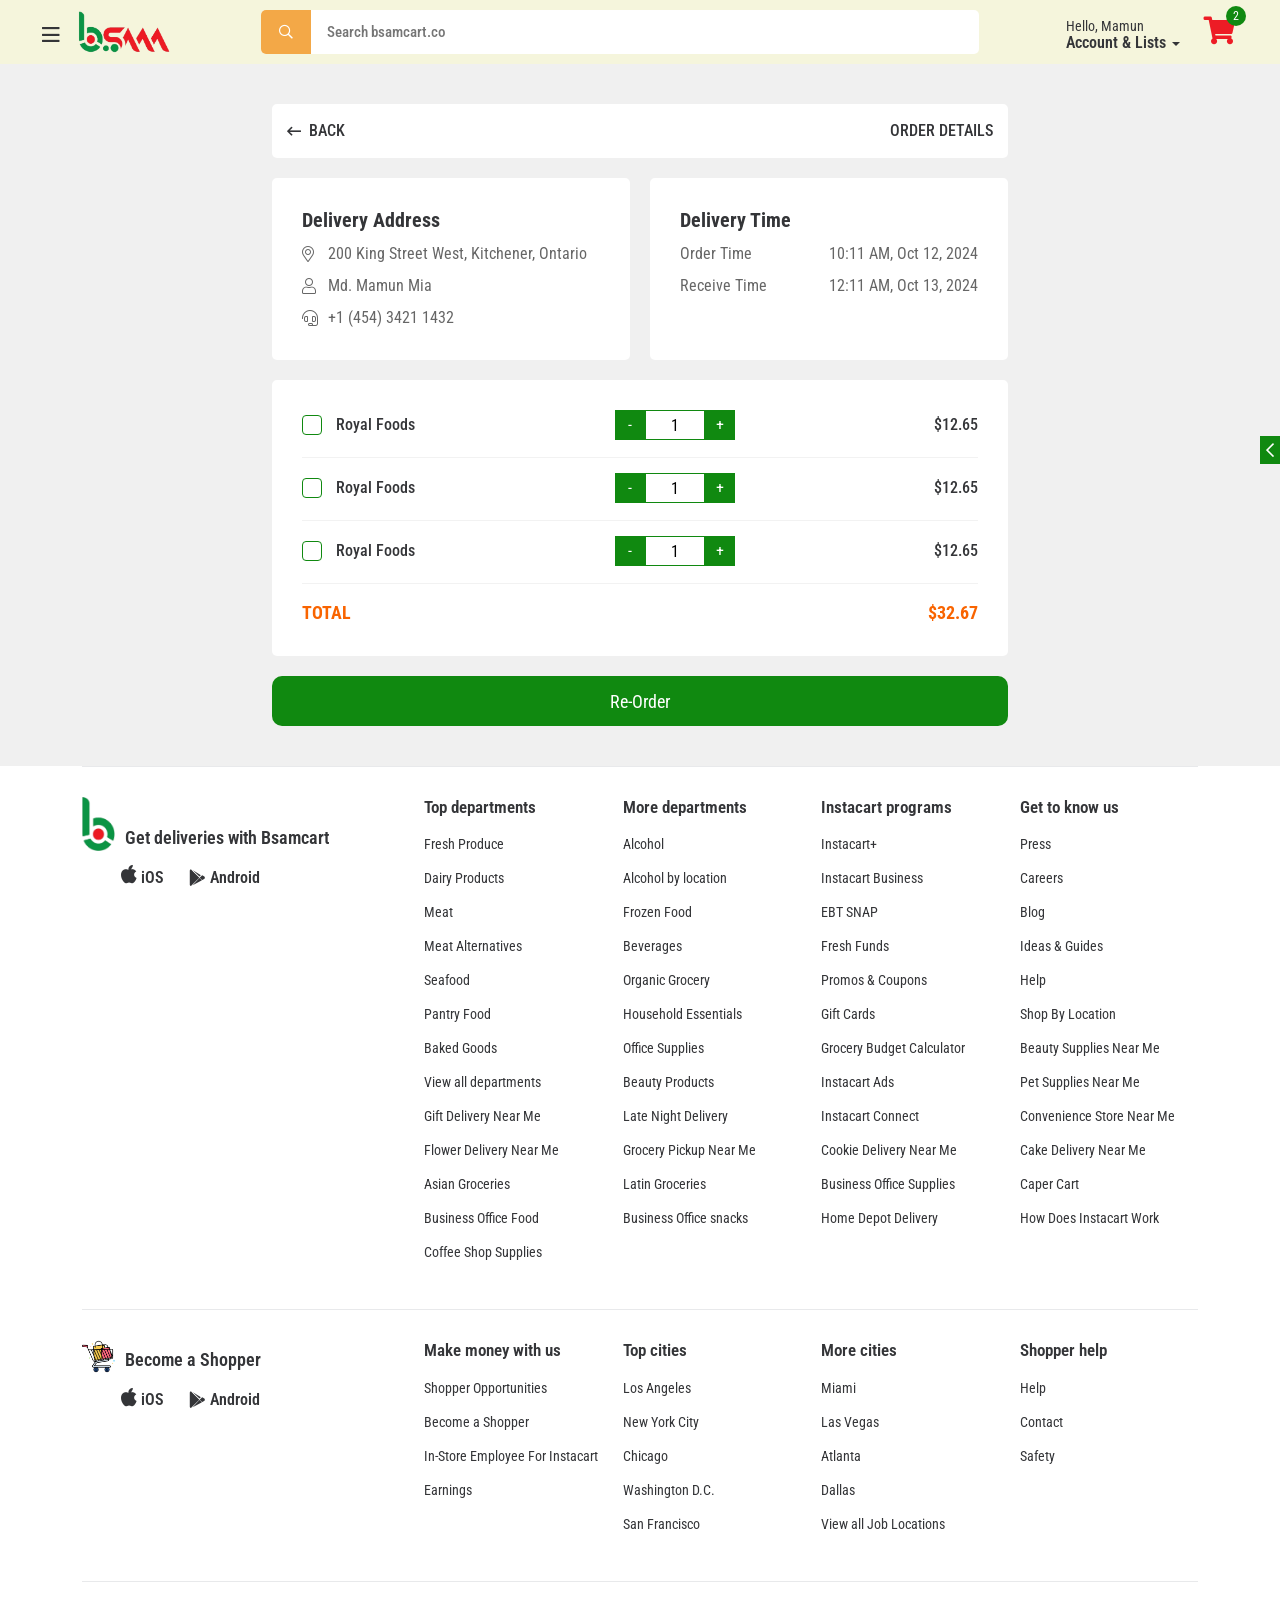
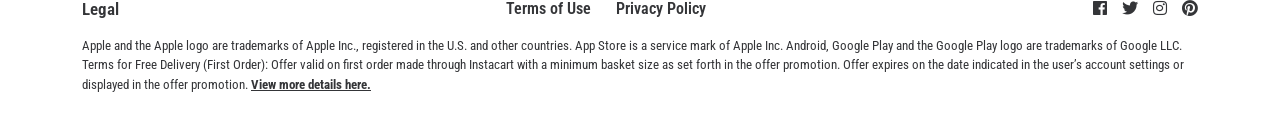
<file: order-list-details.html>
<!DOCTYPE html>
<html lang="en">

<head>
    <!-- Required meta tags -->
    <meta charset="utf-8" />
    <meta name="viewport" content="width=device-width, initial-scale=1" />

    <!-- Bootstrap CSS -->
    <link href="assets/css/bootstrap.min.css" rel="stylesheet" />
    <link href="assets/css/all.min.css" rel="stylesheet" />
    <link href="assets/css/fontawesome.css" rel="stylesheet" />
    <link href="assets/css/owl.carousel.min.css" rel="stylesheet" />
    <link href="assets/css/jquery.nice-number.min.css" rel="stylesheet" />
    <link href="assets/css/swiper-bundle.min.css" rel="stylesheet" />
    <link href="assets/css/style.css" rel="stylesheet" />
    <link href="assets/css/responsive.css" rel="stylesheet" />

    <title>Bsamcart</title>
    <!-- <link rel="icon" type="image/x-icon" href="assets/img/basic/fav-ico.png"> -->
</head>

<body>


    <!--------- Offcanvas area start --------->
    <div class="offcanvas-area">
        <div class="menu-close">
            <i class="far fa-chevron-left"></i>
        </div>
        <div class="offcanvas-menu">
            <div class="main-menu">
                <ul class="d-block">
                    <li><a href=""><img src="assets/img/basic/fruits.png" alt="">Food</a></li>
                    <li><a href=""><img src="assets/img/basic/fruits.png" alt="">Pantry</a></li>
                    <li><a href=""><img src="assets/img/basic/fruits.png" alt="">Seafood</a></li>
                    <li><a href=""><img src="assets/img/basic/fruits.png" alt="">Baked goods</a></li>
                    <li><a href=""><img src="assets/img/basic/fruits.png" alt="">Dairy</a></li>
                    <li><a href=""><img src="assets/img/basic/fruits.png" alt="">Fresh produce</a></li>
                    <li><a href=""><img src="assets/img/basic/fruits.png" alt="">Deli</a></li>
                    <li><a href=""><img src="assets/img/basic/fruits.png" alt="">Frozen food</a></li>
                    <li><a href=""><img src="assets/img/basic/fruits.png" alt="">Meat</a></li>
                    <li><a href=""><img src="assets/img/basic/fruits.png" alt="">Meat alternatives</a></li>
                    <li><a href=""><img src="assets/img/basic/fruits.png" alt="">Beverages</a></li>
                    <li><a href=""><img src="assets/img/basic/fruits.png" alt="">Liquor</a></li>
                    <li><a href=""><img src="assets/img/basic/fruits.png" alt="">Coffee</a></li>
                    <li><a href=""><img src="assets/img/basic/fruits.png" alt="">Juice</a></li>
                    <li><a href=""><img src="assets/img/basic/fruits.png" alt="">Soda</a></li>
                    <li><a href=""><img src="assets/img/basic/fruits.png" alt="">Tea</a></li>
                    <li><a href=""><img src="assets/img/basic/fruits.png" alt="">Water</a></li>
                    <li><a href=""><img src="assets/img/basic/fruits.png" alt="">Organic grocery</a></li>
                </ul>
            </div>
        </div>
    </div>

    <div class="offcanvas-overlay"></div>
    <!--------- Offcanvas area end --------->


    <!--------- Mob area start --------->
    <div class="mob__wrap">
        <ul>
            <li><a href="index.html"><span><i class="fal fa-home"></i></span><span>Home</span></a></li>
            <li><a href="javascript:void(0)"><span><i class="far fa-heart"></i></span><span>Wishlist</span></a></li>
            <li><a href="javascript:void(0)" class="login__btn"><span><i
                            class="fal fa-sign-in-alt"></i></span><span>Login/Signup</span></a></li>
            <li><a href="javascript:void(0)" class="profile-open"><span><i
                            class="fal fa-user"></i></span><span>Profile</span></a></li>
        </ul>
    </div>
    <!--------- Mob area end --------->


    <!--------- Header area start --------->
    <section class="header__area">
        <div class="container-fluid">
            <div class="row">
                <div class="col-lg-12">
                    <div class="header__main__blk">
                        <div class="header__left__blk">
                            <div class="header__menu menu-open">
                                <span><i class="far fa-bars"></i></span>
                            </div>
                            <div class="header__logo">
                                <a href="index.html"><img src="assets/img/basic/bsam-logo.png" alt=""></a>
                            </div>
                        </div>
                        <div class="header__search">
                            <div class="header__search__form">
                                <button><i class="far fa-search"></i></button>
                                <input type="text" placeholder="Search bsamcart.co">
                            </div>
                        </div>
                        <div class="header__right__blk">
                            <!-- <div class="header__btn">
                                <a href="javascript:void(0)" class="login__btn">Log in</a>
                                <a href="javascript:void(0)" class="signup__btn">Sign up</a>
                            </div> -->
                            <div class="header__widgets">
                                <div class="header__profile">
                                    <div class="dropdown">
                                        <a class="dropdown-toggle" href="#" role="button" id="dropdownMenuLink"
                                            data-bs-toggle="dropdown" aria-expanded="false">
                                            <h4>Hello, <span>Mamun</span></h4> <span>Account & Lists</span>
                                        </a>

                                        <ul class="dropdown-menu" aria-labelledby="dropdownMenuLink">
                                            <li><a class="dropdown-item" href="#">Profile</a></li>
                                            <li><a class="dropdown-item" href="#">Setting</a></li>
                                            <li><a class="dropdown-item" href="#">Change Password</a></li>
                                            <li><a class="dropdown-item" href="#">Logout</a></li>
                                        </ul>
                                    </div>
                                </div>
                                <div class="header__cart">
                                    <button class="header-cart"><i
                                            class="fas fa-shopping-cart"></i><span>2</span></button>
                                </div>
                            </div>
                        </div>
                    </div>
                </div>
            </div>
        </div>
    </section>
    <!--------- Header area end --------->


    <!--------- Header Mobile area start --------->
    <section class="mb__header__area">
        <div class="container">
            <div class="row">
                <div class="col-lg-12">
                    <div class="mb__header__main__blk">
                        <div class="mb__header__category">
                            <div class="header__menu menu-open">
                                <span><i class="far fa-bars"></i></span>
                            </div>
                        </div>
                        <div class="mb__header__search__wrap">
                            <form action="">
                                <div class="mb__header__search">
                                    <button><i class="far fa-search"></i></button>
                                    <input type="text" placeholder="Search bsamcart.co">
                                </div>
                            </form>
                        </div>
                        <div class="mb__header__cart">
                            <div class="header__cart">
                                <button class="header-cart"><i class="fas fa-shopping-cart"></i><span>2</span></button>
                            </div>
                        </div>
                    </div>
                </div>
            </div>
        </div>
    </section>
    <!--------- Header Mobile area end --------->


    <!--------- Main area start --------->
    <main class="main overflow-hidden">

        <!--------- Order List area start --------->
        <section class="order__list__area">
            <div class="container">
                <div class="row">
                    <div class="col-lg-12">
                        <div class="order__list__topbar">
                            <a href="order-list.html"><i class="far fa-long-arrow-left"></i>back</a>
                            <h2>Order Details</h2>
                        </div>
                    </div>
                </div>
                <div class="row">
                    <div class="col-lg-12">
                        <div class="list__details__wrap">
                            <div class="list__info">
                                <div class="list__address">
                                    <h4>Delivery address</h4>
                                    <ul>
                                        <li><i class="fal fa-map-marker-alt"></i>200 King Street West, Kitchener,
                                            Ontario</li>
                                        <li><i class="fal fa-user"></i>Md. Mamun Mia</li>
                                        <li><i class="fal fa-headset"></i>+1 (454) 3421 1432</li>
                                    </ul>
                                </div>
                                <div class="list__time">
                                    <h4>Delivery time</h4>
                                    <ul>
                                        <li><span>order time</span><span>10:11 AM, Oct 12, 2024</span></li>
                                        <li><span>receive time</span><span>12:11 AM, Oct 13, 2024</span></li>
                                    </ul>
                                </div>
                            </div>
                            <div class="list__details__poduct">
                                <div class="list__details__product__single">
                                    <form action="">
                                        <div class="form-check">
                                            <input class="form-check-input" type="checkbox" value=""
                                                id="flexCheckDefault">
                                            <div class="list__details__prt">
                                                <ul>
                                                    <li>
                                                        <a href="#">Royal foods</a>
                                                        <div class="product__count__list">
                                                            <button type="button" class="number__minuss">-</button>
                                                            <input type="text" id="1" value="1" />
                                                            <button type="button" class="number__pluss">+</button>
                                                        </div>
                                                        <span>$12.65</span>
                                                    </li>
                                                </ul>
                                            </div>
                                        </div>
                                    </form>
                                </div>
                                <div class="list__details__product__single">
                                    <form action="">
                                        <div class="form-check">
                                            <input class="form-check-input" type="checkbox" value=""
                                                id="flexCheckDefault">
                                            <div class="list__details__prt">
                                                <ul>
                                                    <li>
                                                        <a href="#">Royal foods</a>
                                                        <div class="product__count__list">
                                                            <button type="button" class="number__minuss">-</button>
                                                            <input type="text" id="1" value="1" />
                                                            <button type="button" class="number__pluss">+</button>
                                                        </div>
                                                        <span>$12.65</span>
                                                    </li>
                                                </ul>
                                            </div>
                                        </div>
                                    </form>
                                </div>
                                <div class="list__details__product__single">
                                    <form action="">
                                        <div class="form-check">
                                            <input class="form-check-input" type="checkbox" value=""
                                                id="flexCheckDefault">
                                            <div class="list__details__prt">
                                                <ul>
                                                    <li>
                                                        <a href="#">Royal foods</a>
                                                        <div class="product__count__list">
                                                            <button type="button" class="number__minuss">-</button>
                                                            <input type="text" id="1" value="1" />
                                                            <button type="button" class="number__pluss">+</button>
                                                        </div>
                                                        <span>$12.65</span>
                                                    </li>
                                                </ul>
                                            </div>
                                        </div>
                                    </form>
                                </div>
                                <div class="list__details__pdt__total">
                                    <span>total</span>
                                    <span>$32.67</span>
                                </div>
                            </div>
                            <div class="list__details__btn">
                                <button>Re-Order</button>
                            </div>
                        </div>
                    </div>
                </div>
            </div>
        </section>
        <!--------- Order List area end --------->

    </main>
    <!--------- Main area end --------->


    <!--------- Footer area start --------->
    <section class="footer__area">
        <div class="container">
            <div class="row">
                <div class="col-lg-12">
                    <div class="footer__main__blk">
                        <div class="footer__left__blk">
                            <div class="footer__logo">
                                <span><img src="assets/img/basic/fav-ico.png" alt="">Get deliveries with
                                    Bsamcart</span>
                            </div>
                            <div class="footer__app">
                                <a href="#"><i class="fab fa-apple"></i>iOS</a>
                                <a href="#"><i class="fab fa-google-play"></i>Android</a>
                            </div>
                        </div>
                        <div class="footer__right__blk">
                            <div class="footer__single__blk">
                                <h4>Top departments</h4>
                                <ul>
                                    <li><a href="#">Fresh Produce</a></li>
                                    <li><a href="#">Dairy Products</a></li>
                                    <li><a href="#">Meat</a></li>
                                    <li><a href="#">Meat Alternatives</a></li>
                                    <li><a href="#">Seafood</a></li>
                                    <li><a href="#">Pantry Food</a></li>
                                    <li><a href="#">Baked Goods</a></li>
                                    <li><a href="#">View all departments</a></li>
                                    <li><a href="#">Gift Delivery Near Me</a></li>
                                    <li><a href="#">Flower Delivery Near Me</a></li>
                                    <li><a href="#">Asian Groceries</a></li>
                                    <li><a href="#">Business Office Food</a></li>
                                    <li><a href="#">Coffee Shop Supplies</a></li>
                                </ul>
                            </div>
                            <div class="footer__single__blk">
                                <h4>More departments</h4>
                                <ul>
                                    <li><a href="#">Alcohol</a></li>
                                    <li><a href="#">Alcohol by location</a></li>
                                    <li><a href="#">Frozen Food</a></li>
                                    <li><a href="#">Beverages</a></li>
                                    <li><a href="#">Organic Grocery</a></li>
                                    <li><a href="#">Household Essentials</a></li>
                                    <li><a href="#">Office Supplies</a></li>
                                    <li><a href="#">Beauty Products</a></li>
                                    <li><a href="#">Late Night Delivery</a></li>
                                    <li><a href="#">Grocery Pickup Near Me</a></li>
                                    <li><a href="#">Latin Groceries</a></li>
                                    <li><a href="#">Business Office snacks</a></li>
                                </ul>
                            </div>
                            <div class="footer__single__blk">
                                <h4>Instacart programs</h4>
                                <ul>
                                    <li><a href="#">Instacart+</a></li>
                                    <li><a href="#">Instacart Business</a></li>
                                    <li><a href="#">EBT SNAP</a></li>
                                    <li><a href="#">Fresh Funds</a></li>
                                    <li><a href="#">Promos & Coupons</a></li>
                                    <li><a href="#">Gift Cards</a></li>
                                    <li><a href="#">Grocery Budget Calculator</a></li>
                                    <li><a href="#">Instacart Ads</a></li>
                                    <li><a href="#">Instacart Connect</a></li>
                                    <li><a href="#">Cookie Delivery Near Me</a></li>
                                    <li><a href="#">Business Office Supplies</a></li>
                                    <li><a href="#">Home Depot Delivery</a></li>
                                </ul>
                            </div>
                            <div class="footer__single__blk">
                                <h4>Get to know us</h4>
                                <ul>
                                    <li><a href="#">Press</a></li>
                                    <li><a href="#">Careers</a></li>
                                    <li><a href="#">Blog</a></li>
                                    <li><a href="#">Ideas & Guides</a></li>
                                    <li><a href="#">Help</a></li>
                                    <li><a href="#">Shop By Location</a></li>
                                    <li><a href="#">Beauty Supplies Near Me</a></li>
                                    <li><a href="#">Pet Supplies Near Me</a></li>
                                    <li><a href="#">Convenience Store Near Me</a></li>
                                    <li><a href="#">Cake Delivery Near Me</a></li>
                                    <li><a href="#">Caper Cart</a></li>
                                    <li><a href="#">How Does Instacart Work</a></li>
                                </ul>
                            </div>
                        </div>
                    </div>
                </div>
            </div>
            <div class="row">
                <div class="col-lg-12">
                    <div class="footer__main__blk">
                        <div class="footer__left__blk">
                            <div class="footer__logo">
                                <span><img src="assets/img/basic/shp.png" alt="">Become a Shopper</span>
                            </div>
                            <div class="footer__app">
                                <a href="#"><i class="fab fa-apple"></i>iOS</a>
                                <a href="#"><i class="fab fa-google-play"></i>Android</a>
                            </div>
                        </div>
                        <div class="footer__right__blk">
                            <div class="footer__single__blk">
                                <h4>Make money with us</h4>
                                <ul>
                                    <li><a href="#">Shopper Opportunities</a></li>
                                    <li><a href="#">Become a Shopper</a></li>
                                    <li><a href="#">In-Store Employee For Instacart</a></li>
                                    <li><a href="#">Earnings</a></li>
                                </ul>
                            </div>
                            <div class="footer__single__blk">
                                <h4>Top cities</h4>
                                <ul>
                                    <li><a href="#">Los Angeles</a></li>
                                    <li><a href="#">New York City</a></li>
                                    <li><a href="#">Chicago</a></li>
                                    <li><a href="#">Washington D.C.</a></li>
                                    <li><a href="#">San Francisco</a></li>
                                </ul>
                            </div>
                            <div class="footer__single__blk">
                                <h4>More cities</h4>
                                <ul>
                                    <li><a href="#">Miami</a></li>
                                    <li><a href="#">Las Vegas</a></li>
                                    <li><a href="#">Atlanta</a></li>
                                    <li><a href="#">Dallas</a></li>
                                    <li><a href="#">View all Job Locations</a></li>
                                </ul>
                            </div>
                            <div class="footer__single__blk">
                                <h4>Shopper help</h4>
                                <ul>
                                    <li><a href="#">Help</a></li>
                                    <li><a href="#">Contact</a></li>
                                    <li><a href="#">Safety</a></li>
                                </ul>
                            </div>
                        </div>
                    </div>
                </div>
            </div>
            <div class="row">
                <div class="col-lg-12">
                    <div class="footer__wrapper">
                        <div class="footer__copyright">
                            <h4>Legal</h4>
                        </div>
                        <div class="footer__privacy">
                            <ul>
                                <li><a href="#">Terms of Use</a></li>
                                <li><a href="#">Privacy Policy</a></li>
                            </ul>
                        </div>
                        <div class="footer__social">
                            <a href="#"><i class="fab fa-facebook"></i></a>
                            <a href="#"><i class="fab fa-twitter"></i></a>
                            <a href="#"><i class="fab fa-instagram"></i></a>
                            <a href="#"><i class="fab fa-pinterest"></i></a>
                        </div>
                    </div>
                </div>
            </div>
            <div class="row">
                <div class="col-lg-12">
                    <div class="footer__res">
                        <p>Apple and the Apple logo are trademarks of Apple Inc., registered in the U.S. and other
                            countries.
                            App Store is a service mark of Apple Inc. Android, Google Play and the Google Play logo are
                            trademarks of Google LLC.
                            Terms for Free Delivery (First Order): Offer valid on first order made through Instacart
                            with a
                            minimum basket size as set forth in the offer promotion. Offer expires on the date indicated
                            in the
                            user’s account settings or displayed in the offer promotion. <a href="#">View more details
                                here.</a>
                        </p>
                    </div>
                </div>
            </div>
        </div>
    </section>
    <!--------- Footer area end --------->


    <!--------- Cart area start --------->
    <div class="cart__wrap">
        <div class="cart__box__wrap">
            <span class="cart__box__min"><i class="far fa-chevron-left"></i></span>
            <div class="cart__box">
                <div class="cart__item__added">
                    <span><i class="fal fa-cart-plus"></i></span>
                    <p>2 items</p>
                </div>
                <div class="cart__item__price">
                    <span>$245</span>
                </div>
            </div>
        </div>
        <div class="cart__wrapper">
            <div class="cart__topbar">
                <div class="cart__topbar__items">
                    <span>2 Items</span>
                </div>
                <div class="cart__close">
                    <span class="cart__close__main">close</span>
                </div>
            </div>
            <div class="cart__main__blk">
                <div class="cart__single__blk">
                    <div class="cart__product__increase">
                        <input type="number" value="1">
                    </div>
                    <div class="cart__product__details">
                        <div class="cart__product__img">
                            <img src="assets/img/products/f1.jpg" alt="">
                        </div>
                        <div class="cart__product__info">
                            <h4>Organic Banana</h4>
                            <p>$0.89/lb</p>
                        </div>
                        <div class="product__cart__single__total">
                            <span>$245</span>
                        </div>
                    </div>
                    <div class="cart__product__remove">
                        <span><i class="far fa-times"></i></span>
                    </div>
                </div>
                <div class="cart__single__blk">
                    <div class="cart__product__increase">
                        <input type="number" value="1">
                    </div>
                    <div class="cart__product__details">
                        <div class="cart__product__img">
                            <img src="assets/img/products/f1.jpg" alt="">
                        </div>
                        <div class="cart__product__info">
                            <h4>Organic Banana</h4>
                            <p>$0.89/lb</p>
                        </div>
                        <div class="product__cart__single__total">
                            <span>$245</span>
                        </div>
                    </div>
                    <div class="cart__product__remove">
                        <span><i class="far fa-times"></i></span>
                    </div>
                </div>
                <div class="cart__single__blk">
                    <div class="cart__product__increase">
                        <input type="number" value="1">
                    </div>
                    <div class="cart__product__details">
                        <div class="cart__product__img">
                            <img src="assets/img/products/f1.jpg" alt="">
                        </div>
                        <div class="cart__product__info">
                            <h4>Organic Banana</h4>
                            <p>$0.89/lb</p>
                        </div>
                        <div class="product__cart__single__total">
                            <span>$245</span>
                        </div>
                    </div>
                    <div class="cart__product__remove">
                        <span><i class="far fa-times"></i></span>
                    </div>
                </div>
                <div class="cart__single__blk">
                    <div class="cart__product__increase">
                        <input type="number" value="1">
                    </div>
                    <div class="cart__product__details">
                        <div class="cart__product__img">
                            <img src="assets/img/products/f1.jpg" alt="">
                        </div>
                        <div class="cart__product__info">
                            <h4>Organic Banana</h4>
                            <p>$0.89/lb</p>
                        </div>
                        <div class="product__cart__single__total">
                            <span>$245</span>
                        </div>
                    </div>
                    <div class="cart__product__remove">
                        <span><i class="far fa-times"></i></span>
                    </div>
                </div>
                <div class="cart__single__blk">
                    <div class="cart__product__increase">
                        <input type="number" value="1">
                    </div>
                    <div class="cart__product__details">
                        <div class="cart__product__img">
                            <img src="assets/img/products/f1.jpg" alt="">
                        </div>
                        <div class="cart__product__info">
                            <h4>Organic Banana</h4>
                            <p>$0.89/lb</p>
                        </div>
                        <div class="product__cart__single__total">
                            <span>$245</span>
                        </div>
                    </div>
                    <div class="cart__product__remove">
                        <span><i class="far fa-times"></i></span>
                    </div>
                </div>
            </div>
            <div class="cart__total__order">
                <button><span>Go to checkout</span><span>$245</span></button>
            </div>
        </div>
    </div>
    <div class="cart__overlay"></div>
    <!--------- Cart area end --------->


    <!--------- Login area start --------->
    <div class="login__all">
        <span class="login__close"><i class="far fa-times"></i></span>
        <div class="login__wrap">
            <div class="login__title">
                <h2>Log in</h2>
            </div>
            <div class="login__auto">
                <a href="#"><img src="assets/img/basic/google.svg" alt="">Continue with Google</a>
                <a href="#"><img src="assets/img/basic/facebook.svg" alt="">Continue with Facebook</a>
                <a href="#"><img src="assets/img/basic/phone.svg" alt="">Continue with Phone</a>
            </div>
            <div class="login__others">
                <span></span>
                <p>or</p>
                <span></span>
            </div>
            <div class="login__form__wrap">
                <form action="">
                    <div class="login__form__main">
                        <input type="email" placeholder="Email">
                        <div class="pass__blk">
                            <span><i class="far fa-eye"></i></span>
                            <input type="password" placeholder="Password">
                        </div>
                        <p>Forgot password? <a href="javascript:void(0)" class="reset__acc">Reset it</a></p>
                        <button type="submit">Log in</button>
                    </div>
                </form>
            </div>
            <div class="login__account__create">
                <h4>Don’t have an account?</h4>
                <a href="javascript:void(0)" class="dont_have_acc">Sign up</a>
            </div>
        </div>
    </div>
    <div class="login__overlay"></div>
    <!--------- Login area end --------->


    <!--------- Signup area start --------->
    <div class="signup__all">
        <span class="signup__close"><i class="far fa-times"></i></span>
        <div class="login__wrap">
            <div class="login__title">
                <h2>Sign up</h2>
            </div>
            <div class="login__auto">
                <a href="#"><img src="assets/img/basic/google.svg" alt="">Continue with Google</a>
                <a href="#"><img src="assets/img/basic/facebook.svg" alt="">Continue with Facebook</a>
                <a href="#"><img src="assets/img/basic/phone.svg" alt="">Continue with Phone</a>
            </div>
            <div class="login__others">
                <span></span>
                <p>or</p>
                <span></span>
            </div>
            <div class="login__form__wrap">
                <form action="">
                    <div class="login__form__main">
                        <input type="email" placeholder="Email">
                        <div class="pass__blk">
                            <span><i class="far fa-eye"></i></span>
                            <input type="password" placeholder="Password">
                        </div>
                        <button type="submit">Sign up</button>
                    </div>
                </form>
            </div>
            <div class="login__account__create">
                <h4>Already have an account?</h4>
                <a href="javascript:void(0)" class="already_have_acc">Log in</a>
            </div>
        </div>
    </div>
    <div class="signup__overlay"></div>
    <!--------- Signup area end --------->


    <!--------- Forgot area start --------->
    <div class="forgot__all">
        <span class="forgot__close"><i class="far fa-times"></i></span>
        <div class="login__wrap">
            <div class="login__title">
                <h2>Forgot password?</h2>
            </div>
            <div class="login__form__wrap">
                <p class="reset__process">We’ll send you a link to reset your password.</p>
                <form action="">
                    <div class="login__form__main">
                        <input type="email" placeholder="Email">
                        <button type="submit">Reset password</button>
                    </div>
                </form>
            </div>
            <div class="login__account__create">
                <h4>Don’t have an account?</h4>
                <a href="javascript:void(0)" class="dont_have_acc2">Sign up</a>
            </div>
        </div>
    </div>
    <div class="forgot__overlay"></div>
    <!--------- Forgot area end --------->


    <!--------- Profile area start --------->
    <div class="profile__wrap">
        <div class="profile__main__blk">
            <span class="profile__close"><i class="far fa-long-arrow-left"></i>back</span>
            <div class="profile__left__blk">
                <div class="profile__img__blk">
                    <img src="assets/img/basic/hero_bg2.jpg" alt="">
                </div>
                <div class="profile__user__info">
                    <h4>Md. Mamun Mia</h4>
                    <p>view profile</p>
                </div>
            </div>
            <div class="profile__right__blk">
                <a href="javascript:void(0)" class="profile-setting"><i class="fal fa-cog"></i></a>
            </div>
        </div>
        <div class="profile__wrapper">
            <div class="profile__single__blk">
                <h5>your orders</h5>
                <ul>
                    <li><a href="#"><i class="fal fa-shopping-bag"></i>order lists</a></li>
                    <li><a href="#"><i class="fal fa-heart"></i>wishlist</a></li>
                </ul>
            </div>
            <div class="profile__single__blk">
                <ul>
                    <li><a href="#"><i class="fal fa-bell"></i>notification</a></li>
                </ul>
            </div>
            <div class="profile__single__blk">
                <h5>help</h5>
                <ul>
                    <li><a href="#"><i class="fal fa-headset"></i>customer support</a></li>
                    <li><a href="#"><i class="fal fa-question-circle"></i>Frequently Asked Questions</a></li>
                </ul>
            </div>
            <div class="profile__single__blk">
                <h5>legal terms</h5>
                <ul>
                    <li><a href="#"><i class="fal fa-file-alt"></i>terms of use</a></li>
                    <li><a href="#"><i class="fal fa-file-alt"></i>privacy policy</a></li>
                    <li><a href="#"><i class="fal fa-file-alt"></i>all legal policies</a></li>
                </ul>
            </div>
            <div class="profile__logout">
                <a href="#"><i class="fal fa-sign-out-alt"></i>logout</a>
            </div>
        </div>
    </div>
    <div class="profile__overlay"></div>
    <!--------- Profile area end --------->


    <!--------- Setting area start --------->
    <div class="setting__wrap">
        <span class="setting__close"><i class="far fa-long-arrow-left"></i>back</span>
        <div class="setting__wrapper">
            <div class="profile__single__blk">
                <h5>setting</h5>
                <ul>
                    <li><a href="#"><i class="fal fa-id-card"></i>account setting</a></li>
                    <li><a href="#"><i class="fal fa-search-location"></i>manage address</a></li>
                    <li><a href="#"><i class="fal fa-money-check-alt"></i>payment setting</a></li>
                </ul>
            </div>
        </div>
    </div>
    <!--------- Setting area end --------->







    <!-- Optional JavaScript; choose one of the two! -->
    <script src="assets/js/jquery.min.js"></script>
    <script src="assets/js/popper.js"></script>
    <script src="assets/js/bootstrap.min.js"></script>
    <script src="assets/js/owl.carousel.min.js"></script>
    <script src="assets/js/swiper-bundle.min.js"></script>
    <script src="assets/js/jquery.nice-number.min.js"></script>
    <script src="assets/js/main.js"></script>
    <script>
        let swiperTestimonial = new Swiper(".hero__main__slider", {
            spaceBetween: 10,
            loop: true,
            speed: 2000,
            fadeEffect: {
                crossFade: true
            },
            effect: "fade",
            grabCursor: false,
            autoplay: {
                delay: 2000,
                disableOnInteraction: false,
            },
            breakpoints: {
                576: {
                    slidesPerView: 1,
                },
                768: {
                    slidesPerView: 1,
                },
                1024: {
                    slidesPerView: 1,
                },
            },
        });
    </script>
    <script>
        $('.number__pluss').click(function () {
            $(this).prev().val(+$(this).prev().val() + 1);
        });
        $('.number__minuss').click(function () {
            if ($(this).next().val() > 1) $(this).next().val(+$(this).next().val() - 1);
        });
    </script>
</body>

</html>
</file>
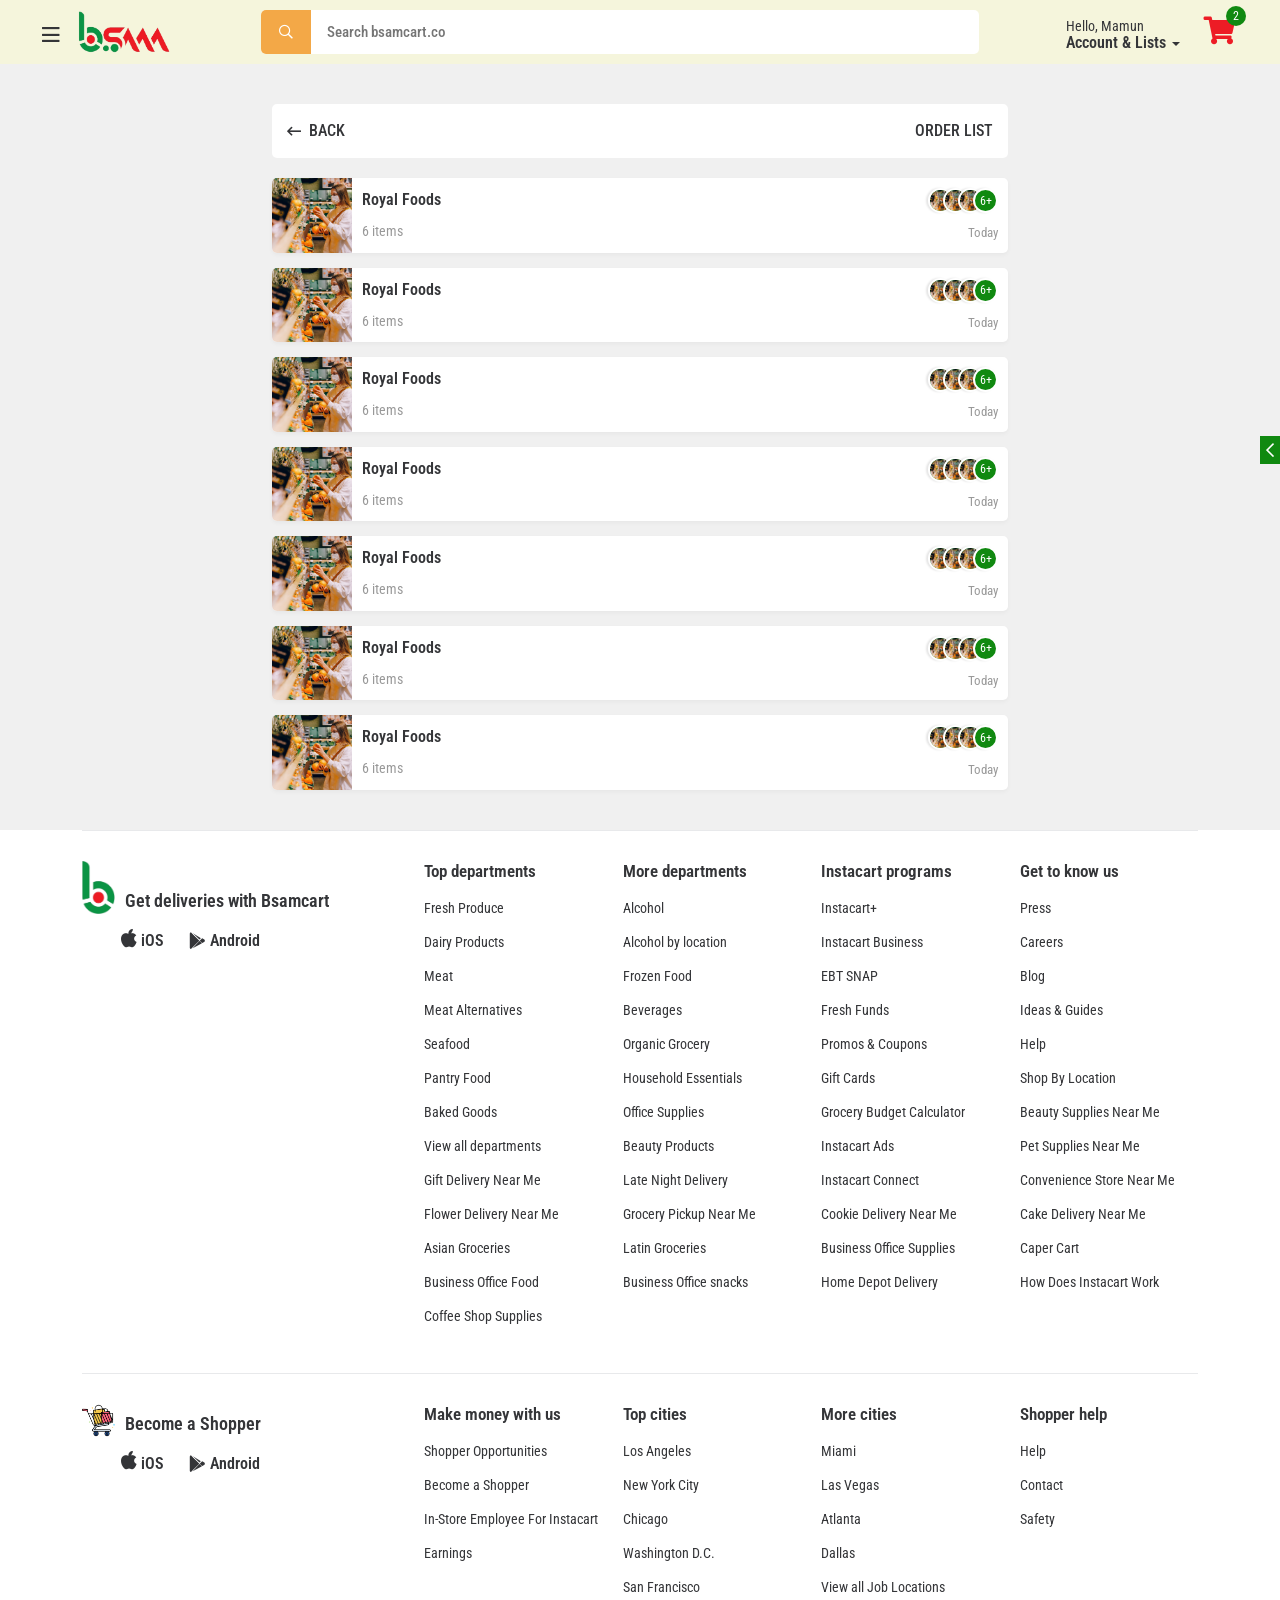
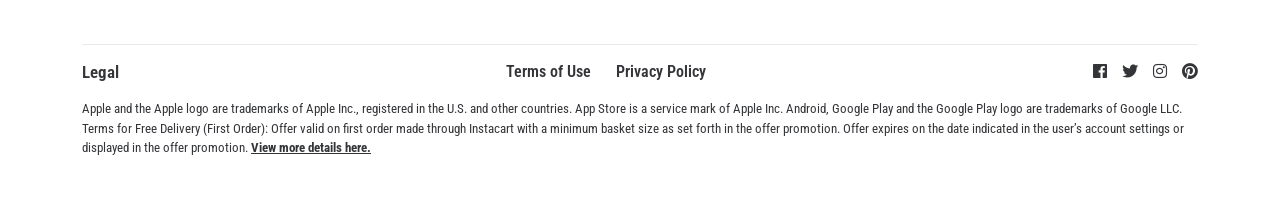
<file: order-list.html>
<!DOCTYPE html>
<html lang="en">

<head>
    <!-- Required meta tags -->
    <meta charset="utf-8" />
    <meta name="viewport" content="width=device-width, initial-scale=1" />

    <!-- Bootstrap CSS -->
    <link href="assets/css/bootstrap.min.css" rel="stylesheet" />
    <link href="assets/css/all.min.css" rel="stylesheet" />
    <link href="assets/css/fontawesome.css" rel="stylesheet" />
    <link href="assets/css/owl.carousel.min.css" rel="stylesheet" />
    <link href="assets/css/jquery.nice-number.min.css" rel="stylesheet" />
    <link href="assets/css/swiper-bundle.min.css" rel="stylesheet" />
    <link href="assets/css/style.css" rel="stylesheet" />
    <link href="assets/css/responsive.css" rel="stylesheet" />

    <title>Bsamcart</title>
    <!-- <link rel="icon" type="image/x-icon" href="assets/img/basic/fav-ico.png"> -->
</head>

<body>


    <!--------- Offcanvas area start --------->
    <div class="offcanvas-area">
        <div class="menu-close">
            <i class="far fa-chevron-left"></i>
        </div>
        <div class="offcanvas-menu">
            <div class="main-menu">
                <ul class="d-block">
                    <li><a href=""><img src="assets/img/basic/fruits.png" alt="">Food</a></li>
                    <li><a href=""><img src="assets/img/basic/fruits.png" alt="">Pantry</a></li>
                    <li><a href=""><img src="assets/img/basic/fruits.png" alt="">Seafood</a></li>
                    <li><a href=""><img src="assets/img/basic/fruits.png" alt="">Baked goods</a></li>
                    <li><a href=""><img src="assets/img/basic/fruits.png" alt="">Dairy</a></li>
                    <li><a href=""><img src="assets/img/basic/fruits.png" alt="">Fresh produce</a></li>
                    <li><a href=""><img src="assets/img/basic/fruits.png" alt="">Deli</a></li>
                    <li><a href=""><img src="assets/img/basic/fruits.png" alt="">Frozen food</a></li>
                    <li><a href=""><img src="assets/img/basic/fruits.png" alt="">Meat</a></li>
                    <li><a href=""><img src="assets/img/basic/fruits.png" alt="">Meat alternatives</a></li>
                    <li><a href=""><img src="assets/img/basic/fruits.png" alt="">Beverages</a></li>
                    <li><a href=""><img src="assets/img/basic/fruits.png" alt="">Liquor</a></li>
                    <li><a href=""><img src="assets/img/basic/fruits.png" alt="">Coffee</a></li>
                    <li><a href=""><img src="assets/img/basic/fruits.png" alt="">Juice</a></li>
                    <li><a href=""><img src="assets/img/basic/fruits.png" alt="">Soda</a></li>
                    <li><a href=""><img src="assets/img/basic/fruits.png" alt="">Tea</a></li>
                    <li><a href=""><img src="assets/img/basic/fruits.png" alt="">Water</a></li>
                    <li><a href=""><img src="assets/img/basic/fruits.png" alt="">Organic grocery</a></li>
                </ul>
            </div>
        </div>
    </div>

    <div class="offcanvas-overlay"></div>
    <!--------- Offcanvas area end --------->


    <!--------- Mob area start --------->
    <div class="mob__wrap">
        <ul>
            <li><a href="index.html"><span><i class="fal fa-home"></i></span><span>Home</span></a></li>
            <li><a href="javascript:void(0)"><span><i class="far fa-heart"></i></span><span>Wishlist</span></a></li>
            <li><a href="javascript:void(0)" class="login__btn"><span><i
                            class="fal fa-sign-in-alt"></i></span><span>Login/Signup</span></a></li>
            <li><a href="javascript:void(0)" class="profile-open"><span><i
                            class="fal fa-user"></i></span><span>Profile</span></a></li>
        </ul>
    </div>
    <!--------- Mob area end --------->


    <!--------- Header area start --------->
    <section class="header__area">
        <div class="container-fluid">
            <div class="row">
                <div class="col-lg-12">
                    <div class="header__main__blk">
                        <div class="header__left__blk">
                            <div class="header__menu menu-open">
                                <span><i class="far fa-bars"></i></span>
                            </div>
                            <div class="header__logo">
                                <a href="index.html"><img src="assets/img/basic/bsam-logo.png" alt=""></a>
                            </div>
                        </div>
                        <div class="header__search">
                            <div class="header__search__form">
                                <button><i class="far fa-search"></i></button>
                                <input type="text" placeholder="Search bsamcart.co">
                            </div>
                        </div>
                        <div class="header__right__blk">
                            <!-- <div class="header__btn">
                                <a href="javascript:void(0)" class="login__btn">Log in</a>
                                <a href="javascript:void(0)" class="signup__btn">Sign up</a>
                            </div> -->
                            <div class="header__widgets">
                                <div class="header__profile">
                                    <div class="dropdown">
                                        <a class="dropdown-toggle" href="#" role="button" id="dropdownMenuLink"
                                            data-bs-toggle="dropdown" aria-expanded="false">
                                            <h4>Hello, <span>Mamun</span></h4> <span>Account & Lists</span>
                                        </a>

                                        <ul class="dropdown-menu" aria-labelledby="dropdownMenuLink">
                                            <li><a class="dropdown-item" href="#">Profile</a></li>
                                            <li><a class="dropdown-item" href="#">Setting</a></li>
                                            <li><a class="dropdown-item" href="#">Change Password</a></li>
                                            <li><a class="dropdown-item" href="#">Logout</a></li>
                                        </ul>
                                    </div>
                                </div>
                                <div class="header__cart">
                                    <button class="header-cart"><i
                                            class="fas fa-shopping-cart"></i><span>2</span></button>
                                </div>
                            </div>
                        </div>
                    </div>
                </div>
            </div>
        </div>
    </section>
    <!--------- Header area end --------->


    <!--------- Header Mobile area start --------->
    <section class="mb__header__area">
        <div class="container">
            <div class="row">
                <div class="col-lg-12">
                    <div class="mb__header__main__blk">
                        <div class="mb__header__category">
                            <div class="header__menu menu-open">
                                <span><i class="far fa-bars"></i></span>
                            </div>
                        </div>
                        <div class="mb__header__search__wrap">
                            <form action="">
                                <div class="mb__header__search">
                                    <button><i class="far fa-search"></i></button>
                                    <input type="text" placeholder="Search bsamcart.co">
                                </div>
                            </form>
                        </div>
                        <div class="mb__header__cart">
                            <div class="header__cart">
                                <button class="header-cart"><i class="fas fa-shopping-cart"></i><span>2</span></button>
                            </div>
                        </div>
                    </div>
                </div>
            </div>
        </div>
    </section>
    <!--------- Header Mobile area end --------->


    <!--------- Main area start --------->
    <main class="main overflow-hidden">

        <!--------- Order List area start --------->
        <section class="order__list__area">
            <div class="container">
                <div class="row">
                    <div class="col-lg-12">
                        <div class="order__list__topbar">
                            <a href="index.html"><i class="far fa-long-arrow-left"></i>back</a>
                            <h2>Order List</h2>
                        </div>
                    </div>
                </div>
                <div class="row">
                    <div class="col-lg-12">
                        <div class="order__list__main__blk">
                            <div class="order__list__single__blk">
                                <div class="order__list__img__blk">
                                    <img src="assets/img/basic/hero_bg2.jpg" alt="">
                                </div>
                                <div class="order__list__right__blk">
                                    <div class="order__list__info">
                                        <a href="order-list-details.html" class="stretched-link">royal foods</a>
                                        <p>6 items</p>
                                    </div>
                                    <div class="order__list__time">
                                        <ul>
                                            <li><img src="assets/img/basic/hero_bg2.jpg" alt=""></li>
                                            <li><img src="assets/img/basic/hero_bg2.jpg" alt=""></li>
                                            <li><img src="assets/img/basic/hero_bg2.jpg" alt=""></li>
                                            <li>6+</li>
                                        </ul>
                                        <span>today</span>
                                    </div>
                                </div>
                            </div>
                            <div class="order__list__single__blk">
                                <div class="order__list__img__blk">
                                    <img src="assets/img/basic/hero_bg2.jpg" alt="">
                                </div>
                                <div class="order__list__right__blk">
                                    <div class="order__list__info">
                                        <a href="order-list-details.html" class="stretched-link">royal foods</a>
                                        <p>6 items</p>
                                    </div>
                                    <div class="order__list__time">
                                        <ul>
                                            <li><img src="assets/img/basic/hero_bg2.jpg" alt=""></li>
                                            <li><img src="assets/img/basic/hero_bg2.jpg" alt=""></li>
                                            <li><img src="assets/img/basic/hero_bg2.jpg" alt=""></li>
                                            <li>6+</li>
                                        </ul>
                                        <span>today</span>
                                    </div>
                                </div>
                            </div>
                            <div class="order__list__single__blk">
                                <div class="order__list__img__blk">
                                    <img src="assets/img/basic/hero_bg2.jpg" alt="">
                                </div>
                                <div class="order__list__right__blk">
                                    <div class="order__list__info">
                                        <a href="order-list-details.html" class="stretched-link">royal foods</a>
                                        <p>6 items</p>
                                    </div>
                                    <div class="order__list__time">
                                        <ul>
                                            <li><img src="assets/img/basic/hero_bg2.jpg" alt=""></li>
                                            <li><img src="assets/img/basic/hero_bg2.jpg" alt=""></li>
                                            <li><img src="assets/img/basic/hero_bg2.jpg" alt=""></li>
                                            <li>6+</li>
                                        </ul>
                                        <span>today</span>
                                    </div>
                                </div>
                            </div>
                            <div class="order__list__single__blk">
                                <div class="order__list__img__blk">
                                    <img src="assets/img/basic/hero_bg2.jpg" alt="">
                                </div>
                                <div class="order__list__right__blk">
                                    <div class="order__list__info">
                                        <a href="order-list-details.html" class="stretched-link">royal foods</a>
                                        <p>6 items</p>
                                    </div>
                                    <div class="order__list__time">
                                        <ul>
                                            <li><img src="assets/img/basic/hero_bg2.jpg" alt=""></li>
                                            <li><img src="assets/img/basic/hero_bg2.jpg" alt=""></li>
                                            <li><img src="assets/img/basic/hero_bg2.jpg" alt=""></li>
                                            <li>6+</li>
                                        </ul>
                                        <span>today</span>
                                    </div>
                                </div>
                            </div>
                            <div class="order__list__single__blk">
                                <div class="order__list__img__blk">
                                    <img src="assets/img/basic/hero_bg2.jpg" alt="">
                                </div>
                                <div class="order__list__right__blk">
                                    <div class="order__list__info">
                                        <a href="order-list-details.html" class="stretched-link">royal foods</a>
                                        <p>6 items</p>
                                    </div>
                                    <div class="order__list__time">
                                        <ul>
                                            <li><img src="assets/img/basic/hero_bg2.jpg" alt=""></li>
                                            <li><img src="assets/img/basic/hero_bg2.jpg" alt=""></li>
                                            <li><img src="assets/img/basic/hero_bg2.jpg" alt=""></li>
                                            <li>6+</li>
                                        </ul>
                                        <span>today</span>
                                    </div>
                                </div>
                            </div>
                            <div class="order__list__single__blk">
                                <div class="order__list__img__blk">
                                    <img src="assets/img/basic/hero_bg2.jpg" alt="">
                                </div>
                                <div class="order__list__right__blk">
                                    <div class="order__list__info">
                                        <a href="order-list-details.html" class="stretched-link">royal foods</a>
                                        <p>6 items</p>
                                    </div>
                                    <div class="order__list__time">
                                        <ul>
                                            <li><img src="assets/img/basic/hero_bg2.jpg" alt=""></li>
                                            <li><img src="assets/img/basic/hero_bg2.jpg" alt=""></li>
                                            <li><img src="assets/img/basic/hero_bg2.jpg" alt=""></li>
                                            <li>6+</li>
                                        </ul>
                                        <span>today</span>
                                    </div>
                                </div>
                            </div>
                            <div class="order__list__single__blk">
                                <div class="order__list__img__blk">
                                    <img src="assets/img/basic/hero_bg2.jpg" alt="">
                                </div>
                                <div class="order__list__right__blk">
                                    <div class="order__list__info">
                                        <a href="order-list-details.html" class="stretched-link">royal foods</a>
                                        <p>6 items</p>
                                    </div>
                                    <div class="order__list__time">
                                        <ul>
                                            <li><img src="assets/img/basic/hero_bg2.jpg" alt=""></li>
                                            <li><img src="assets/img/basic/hero_bg2.jpg" alt=""></li>
                                            <li><img src="assets/img/basic/hero_bg2.jpg" alt=""></li>
                                            <li>6+</li>
                                        </ul>
                                        <span>today</span>
                                    </div>
                                </div>
                            </div>
                        </div>
                    </div>
                </div>
            </div>
        </section>
        <!--------- Order List area end --------->

    </main>
    <!--------- Main area end --------->


    <!--------- Footer area start --------->
    <section class="footer__area">
        <div class="container">
            <div class="row">
                <div class="col-lg-12">
                    <div class="footer__main__blk">
                        <div class="footer__left__blk">
                            <div class="footer__logo">
                                <span><img src="assets/img/basic/fav-ico.png" alt="">Get deliveries with
                                    Bsamcart</span>
                            </div>
                            <div class="footer__app">
                                <a href="#"><i class="fab fa-apple"></i>iOS</a>
                                <a href="#"><i class="fab fa-google-play"></i>Android</a>
                            </div>
                        </div>
                        <div class="footer__right__blk">
                            <div class="footer__single__blk">
                                <h4>Top departments</h4>
                                <ul>
                                    <li><a href="#">Fresh Produce</a></li>
                                    <li><a href="#">Dairy Products</a></li>
                                    <li><a href="#">Meat</a></li>
                                    <li><a href="#">Meat Alternatives</a></li>
                                    <li><a href="#">Seafood</a></li>
                                    <li><a href="#">Pantry Food</a></li>
                                    <li><a href="#">Baked Goods</a></li>
                                    <li><a href="#">View all departments</a></li>
                                    <li><a href="#">Gift Delivery Near Me</a></li>
                                    <li><a href="#">Flower Delivery Near Me</a></li>
                                    <li><a href="#">Asian Groceries</a></li>
                                    <li><a href="#">Business Office Food</a></li>
                                    <li><a href="#">Coffee Shop Supplies</a></li>
                                </ul>
                            </div>
                            <div class="footer__single__blk">
                                <h4>More departments</h4>
                                <ul>
                                    <li><a href="#">Alcohol</a></li>
                                    <li><a href="#">Alcohol by location</a></li>
                                    <li><a href="#">Frozen Food</a></li>
                                    <li><a href="#">Beverages</a></li>
                                    <li><a href="#">Organic Grocery</a></li>
                                    <li><a href="#">Household Essentials</a></li>
                                    <li><a href="#">Office Supplies</a></li>
                                    <li><a href="#">Beauty Products</a></li>
                                    <li><a href="#">Late Night Delivery</a></li>
                                    <li><a href="#">Grocery Pickup Near Me</a></li>
                                    <li><a href="#">Latin Groceries</a></li>
                                    <li><a href="#">Business Office snacks</a></li>
                                </ul>
                            </div>
                            <div class="footer__single__blk">
                                <h4>Instacart programs</h4>
                                <ul>
                                    <li><a href="#">Instacart+</a></li>
                                    <li><a href="#">Instacart Business</a></li>
                                    <li><a href="#">EBT SNAP</a></li>
                                    <li><a href="#">Fresh Funds</a></li>
                                    <li><a href="#">Promos & Coupons</a></li>
                                    <li><a href="#">Gift Cards</a></li>
                                    <li><a href="#">Grocery Budget Calculator</a></li>
                                    <li><a href="#">Instacart Ads</a></li>
                                    <li><a href="#">Instacart Connect</a></li>
                                    <li><a href="#">Cookie Delivery Near Me</a></li>
                                    <li><a href="#">Business Office Supplies</a></li>
                                    <li><a href="#">Home Depot Delivery</a></li>
                                </ul>
                            </div>
                            <div class="footer__single__blk">
                                <h4>Get to know us</h4>
                                <ul>
                                    <li><a href="#">Press</a></li>
                                    <li><a href="#">Careers</a></li>
                                    <li><a href="#">Blog</a></li>
                                    <li><a href="#">Ideas & Guides</a></li>
                                    <li><a href="#">Help</a></li>
                                    <li><a href="#">Shop By Location</a></li>
                                    <li><a href="#">Beauty Supplies Near Me</a></li>
                                    <li><a href="#">Pet Supplies Near Me</a></li>
                                    <li><a href="#">Convenience Store Near Me</a></li>
                                    <li><a href="#">Cake Delivery Near Me</a></li>
                                    <li><a href="#">Caper Cart</a></li>
                                    <li><a href="#">How Does Instacart Work</a></li>
                                </ul>
                            </div>
                        </div>
                    </div>
                </div>
            </div>
            <div class="row">
                <div class="col-lg-12">
                    <div class="footer__main__blk">
                        <div class="footer__left__blk">
                            <div class="footer__logo">
                                <span><img src="assets/img/basic/shp.png" alt="">Become a Shopper</span>
                            </div>
                            <div class="footer__app">
                                <a href="#"><i class="fab fa-apple"></i>iOS</a>
                                <a href="#"><i class="fab fa-google-play"></i>Android</a>
                            </div>
                        </div>
                        <div class="footer__right__blk">
                            <div class="footer__single__blk">
                                <h4>Make money with us</h4>
                                <ul>
                                    <li><a href="#">Shopper Opportunities</a></li>
                                    <li><a href="#">Become a Shopper</a></li>
                                    <li><a href="#">In-Store Employee For Instacart</a></li>
                                    <li><a href="#">Earnings</a></li>
                                </ul>
                            </div>
                            <div class="footer__single__blk">
                                <h4>Top cities</h4>
                                <ul>
                                    <li><a href="#">Los Angeles</a></li>
                                    <li><a href="#">New York City</a></li>
                                    <li><a href="#">Chicago</a></li>
                                    <li><a href="#">Washington D.C.</a></li>
                                    <li><a href="#">San Francisco</a></li>
                                </ul>
                            </div>
                            <div class="footer__single__blk">
                                <h4>More cities</h4>
                                <ul>
                                    <li><a href="#">Miami</a></li>
                                    <li><a href="#">Las Vegas</a></li>
                                    <li><a href="#">Atlanta</a></li>
                                    <li><a href="#">Dallas</a></li>
                                    <li><a href="#">View all Job Locations</a></li>
                                </ul>
                            </div>
                            <div class="footer__single__blk">
                                <h4>Shopper help</h4>
                                <ul>
                                    <li><a href="#">Help</a></li>
                                    <li><a href="#">Contact</a></li>
                                    <li><a href="#">Safety</a></li>
                                </ul>
                            </div>
                        </div>
                    </div>
                </div>
            </div>
            <div class="row">
                <div class="col-lg-12">
                    <div class="footer__wrapper">
                        <div class="footer__copyright">
                            <h4>Legal</h4>
                        </div>
                        <div class="footer__privacy">
                            <ul>
                                <li><a href="#">Terms of Use</a></li>
                                <li><a href="#">Privacy Policy</a></li>
                            </ul>
                        </div>
                        <div class="footer__social">
                            <a href="#"><i class="fab fa-facebook"></i></a>
                            <a href="#"><i class="fab fa-twitter"></i></a>
                            <a href="#"><i class="fab fa-instagram"></i></a>
                            <a href="#"><i class="fab fa-pinterest"></i></a>
                        </div>
                    </div>
                </div>
            </div>
            <div class="row">
                <div class="col-lg-12">
                    <div class="footer__res">
                        <p>Apple and the Apple logo are trademarks of Apple Inc., registered in the U.S. and other
                            countries.
                            App Store is a service mark of Apple Inc. Android, Google Play and the Google Play logo are
                            trademarks of Google LLC.
                            Terms for Free Delivery (First Order): Offer valid on first order made through Instacart
                            with a
                            minimum basket size as set forth in the offer promotion. Offer expires on the date indicated
                            in the
                            user’s account settings or displayed in the offer promotion. <a href="#">View more details
                                here.</a>
                        </p>
                    </div>
                </div>
            </div>
        </div>
    </section>
    <!--------- Footer area end --------->


    <!--------- Cart area start --------->
    <div class="cart__wrap">
        <div class="cart__box__wrap">
            <span class="cart__box__min"><i class="far fa-chevron-left"></i></span>
            <div class="cart__box">
                <div class="cart__item__added">
                    <span><i class="fal fa-cart-plus"></i></span>
                    <p>2 items</p>
                </div>
                <div class="cart__item__price">
                    <span>$245</span>
                </div>
            </div>
        </div>
        <div class="cart__wrapper">
            <div class="cart__topbar">
                <div class="cart__topbar__items">
                    <span>2 Items</span>
                </div>
                <div class="cart__close">
                    <span class="cart__close__main">close</span>
                </div>
            </div>
            <div class="cart__main__blk">
                <div class="cart__single__blk">
                    <div class="cart__product__increase">
                        <input type="number" value="1">
                    </div>
                    <div class="cart__product__details">
                        <div class="cart__product__img">
                            <img src="assets/img/products/f1.jpg" alt="">
                        </div>
                        <div class="cart__product__info">
                            <h4>Organic Banana</h4>
                            <p>$0.89/lb</p>
                        </div>
                        <div class="product__cart__single__total">
                            <span>$245</span>
                        </div>
                    </div>
                    <div class="cart__product__remove">
                        <span><i class="far fa-times"></i></span>
                    </div>
                </div>
                <div class="cart__single__blk">
                    <div class="cart__product__increase">
                        <input type="number" value="1">
                    </div>
                    <div class="cart__product__details">
                        <div class="cart__product__img">
                            <img src="assets/img/products/f1.jpg" alt="">
                        </div>
                        <div class="cart__product__info">
                            <h4>Organic Banana</h4>
                            <p>$0.89/lb</p>
                        </div>
                        <div class="product__cart__single__total">
                            <span>$245</span>
                        </div>
                    </div>
                    <div class="cart__product__remove">
                        <span><i class="far fa-times"></i></span>
                    </div>
                </div>
                <div class="cart__single__blk">
                    <div class="cart__product__increase">
                        <input type="number" value="1">
                    </div>
                    <div class="cart__product__details">
                        <div class="cart__product__img">
                            <img src="assets/img/products/f1.jpg" alt="">
                        </div>
                        <div class="cart__product__info">
                            <h4>Organic Banana</h4>
                            <p>$0.89/lb</p>
                        </div>
                        <div class="product__cart__single__total">
                            <span>$245</span>
                        </div>
                    </div>
                    <div class="cart__product__remove">
                        <span><i class="far fa-times"></i></span>
                    </div>
                </div>
                <div class="cart__single__blk">
                    <div class="cart__product__increase">
                        <input type="number" value="1">
                    </div>
                    <div class="cart__product__details">
                        <div class="cart__product__img">
                            <img src="assets/img/products/f1.jpg" alt="">
                        </div>
                        <div class="cart__product__info">
                            <h4>Organic Banana</h4>
                            <p>$0.89/lb</p>
                        </div>
                        <div class="product__cart__single__total">
                            <span>$245</span>
                        </div>
                    </div>
                    <div class="cart__product__remove">
                        <span><i class="far fa-times"></i></span>
                    </div>
                </div>
                <div class="cart__single__blk">
                    <div class="cart__product__increase">
                        <input type="number" value="1">
                    </div>
                    <div class="cart__product__details">
                        <div class="cart__product__img">
                            <img src="assets/img/products/f1.jpg" alt="">
                        </div>
                        <div class="cart__product__info">
                            <h4>Organic Banana</h4>
                            <p>$0.89/lb</p>
                        </div>
                        <div class="product__cart__single__total">
                            <span>$245</span>
                        </div>
                    </div>
                    <div class="cart__product__remove">
                        <span><i class="far fa-times"></i></span>
                    </div>
                </div>
            </div>
            <div class="cart__total__order">
                <button><span>Go to checkout</span><span>$245</span></button>
            </div>
        </div>
    </div>
    <div class="cart__overlay"></div>
    <!--------- Cart area end --------->


    <!--------- Login area start --------->
    <div class="login__all">
        <span class="login__close"><i class="far fa-times"></i></span>
        <div class="login__wrap">
            <div class="login__title">
                <h2>Log in</h2>
            </div>
            <div class="login__auto">
                <a href="#"><img src="assets/img/basic/google.svg" alt="">Continue with Google</a>
                <a href="#"><img src="assets/img/basic/facebook.svg" alt="">Continue with Facebook</a>
                <a href="#"><img src="assets/img/basic/phone.svg" alt="">Continue with Phone</a>
            </div>
            <div class="login__others">
                <span></span>
                <p>or</p>
                <span></span>
            </div>
            <div class="login__form__wrap">
                <form action="">
                    <div class="login__form__main">
                        <input type="email" placeholder="Email">
                        <div class="pass__blk">
                            <span><i class="far fa-eye"></i></span>
                            <input type="password" placeholder="Password">
                        </div>
                        <p>Forgot password? <a href="javascript:void(0)" class="reset__acc">Reset it</a></p>
                        <button type="submit">Log in</button>
                    </div>
                </form>
            </div>
            <div class="login__account__create">
                <h4>Don’t have an account?</h4>
                <a href="javascript:void(0)" class="dont_have_acc">Sign up</a>
            </div>
        </div>
    </div>
    <div class="login__overlay"></div>
    <!--------- Login area end --------->


    <!--------- Signup area start --------->
    <div class="signup__all">
        <span class="signup__close"><i class="far fa-times"></i></span>
        <div class="login__wrap">
            <div class="login__title">
                <h2>Sign up</h2>
            </div>
            <div class="login__auto">
                <a href="#"><img src="assets/img/basic/google.svg" alt="">Continue with Google</a>
                <a href="#"><img src="assets/img/basic/facebook.svg" alt="">Continue with Facebook</a>
                <a href="#"><img src="assets/img/basic/phone.svg" alt="">Continue with Phone</a>
            </div>
            <div class="login__others">
                <span></span>
                <p>or</p>
                <span></span>
            </div>
            <div class="login__form__wrap">
                <form action="">
                    <div class="login__form__main">
                        <input type="email" placeholder="Email">
                        <div class="pass__blk">
                            <span><i class="far fa-eye"></i></span>
                            <input type="password" placeholder="Password">
                        </div>
                        <button type="submit">Sign up</button>
                    </div>
                </form>
            </div>
            <div class="login__account__create">
                <h4>Already have an account?</h4>
                <a href="javascript:void(0)" class="already_have_acc">Log in</a>
            </div>
        </div>
    </div>
    <div class="signup__overlay"></div>
    <!--------- Signup area end --------->


    <!--------- Forgot area start --------->
    <div class="forgot__all">
        <span class="forgot__close"><i class="far fa-times"></i></span>
        <div class="login__wrap">
            <div class="login__title">
                <h2>Forgot password?</h2>
            </div>
            <div class="login__form__wrap">
                <p class="reset__process">We’ll send you a link to reset your password.</p>
                <form action="">
                    <div class="login__form__main">
                        <input type="email" placeholder="Email">
                        <button type="submit">Reset password</button>
                    </div>
                </form>
            </div>
            <div class="login__account__create">
                <h4>Don’t have an account?</h4>
                <a href="javascript:void(0)" class="dont_have_acc2">Sign up</a>
            </div>
        </div>
    </div>
    <div class="forgot__overlay"></div>
    <!--------- Forgot area end --------->


    <!--------- Profile area start --------->
    <div class="profile__wrap">
        <div class="profile__main__blk">
            <span class="profile__close"><i class="far fa-long-arrow-left"></i>back</span>
            <div class="profile__left__blk">
                <div class="profile__img__blk">
                    <img src="assets/img/basic/hero_bg2.jpg" alt="">
                </div>
                <div class="profile__user__info">
                    <h4>Md. Mamun Mia</h4>
                    <p>view profile</p>
                </div>
            </div>
            <div class="profile__right__blk">
                <a href="javascript:void(0)" class="profile-setting"><i class="fal fa-cog"></i></a>
            </div>
        </div>
        <div class="profile__wrapper">
            <div class="profile__single__blk">
                <h5>your orders</h5>
                <ul>
                    <li><a href="#"><i class="fal fa-shopping-bag"></i>order lists</a></li>
                    <li><a href="#"><i class="fal fa-heart"></i>wishlist</a></li>
                </ul>
            </div>
            <div class="profile__single__blk">
                <ul>
                    <li><a href="#"><i class="fal fa-bell"></i>notification</a></li>
                </ul>
            </div>
            <div class="profile__single__blk">
                <h5>help</h5>
                <ul>
                    <li><a href="#"><i class="fal fa-headset"></i>customer support</a></li>
                    <li><a href="#"><i class="fal fa-question-circle"></i>Frequently Asked Questions</a></li>
                </ul>
            </div>
            <div class="profile__single__blk">
                <h5>legal terms</h5>
                <ul>
                    <li><a href="#"><i class="fal fa-file-alt"></i>terms of use</a></li>
                    <li><a href="#"><i class="fal fa-file-alt"></i>privacy policy</a></li>
                    <li><a href="#"><i class="fal fa-file-alt"></i>all legal policies</a></li>
                </ul>
            </div>
            <div class="profile__logout">
                <a href="#"><i class="fal fa-sign-out-alt"></i>logout</a>
            </div>
        </div>
    </div>
    <div class="profile__overlay"></div>
    <!--------- Profile area end --------->


    <!--------- Setting area start --------->
    <div class="setting__wrap">
        <span class="setting__close"><i class="far fa-long-arrow-left"></i>back</span>
        <div class="setting__wrapper">
            <div class="profile__single__blk">
                <h5>setting</h5>
                <ul>
                    <li><a href="#"><i class="fal fa-id-card"></i>account setting</a></li>
                    <li><a href="#"><i class="fal fa-search-location"></i>manage address</a></li>
                    <li><a href="#"><i class="fal fa-money-check-alt"></i>payment setting</a></li>
                </ul>
            </div>
        </div>
    </div>
    <!--------- Setting area end --------->







    <!-- Optional JavaScript; choose one of the two! -->
    <script src="assets/js/jquery.min.js"></script>
    <script src="assets/js/popper.js"></script>
    <script src="assets/js/bootstrap.min.js"></script>
    <script src="assets/js/owl.carousel.min.js"></script>
    <script src="assets/js/swiper-bundle.min.js"></script>
    <script src="assets/js/jquery.nice-number.min.js"></script>
    <script src="assets/js/main.js"></script>
    <script>
        let swiperTestimonial = new Swiper(".hero__main__slider", {
            spaceBetween: 10,
            loop: true,
            speed: 2000,
            fadeEffect: {
                crossFade: true
            },
            effect: "fade",
            grabCursor: false,
            autoplay: {
                delay: 2000,
                disableOnInteraction: false,
            },
            breakpoints: {
                576: {
                    slidesPerView: 1,
                },
                768: {
                    slidesPerView: 1,
                },
                1024: {
                    slidesPerView: 1,
                },
            },
        });
    </script>
    <script>
        $('.number__plus').click(function () {
            $(this).prev().val(+$(this).prev().val() + 1);
        });
        $('.number__minus').click(function () {
            if ($(this).next().val() > 1) $(this).next().val(+$(this).next().val() - 1);
        });
    </script>
</body>

</html>
</file>
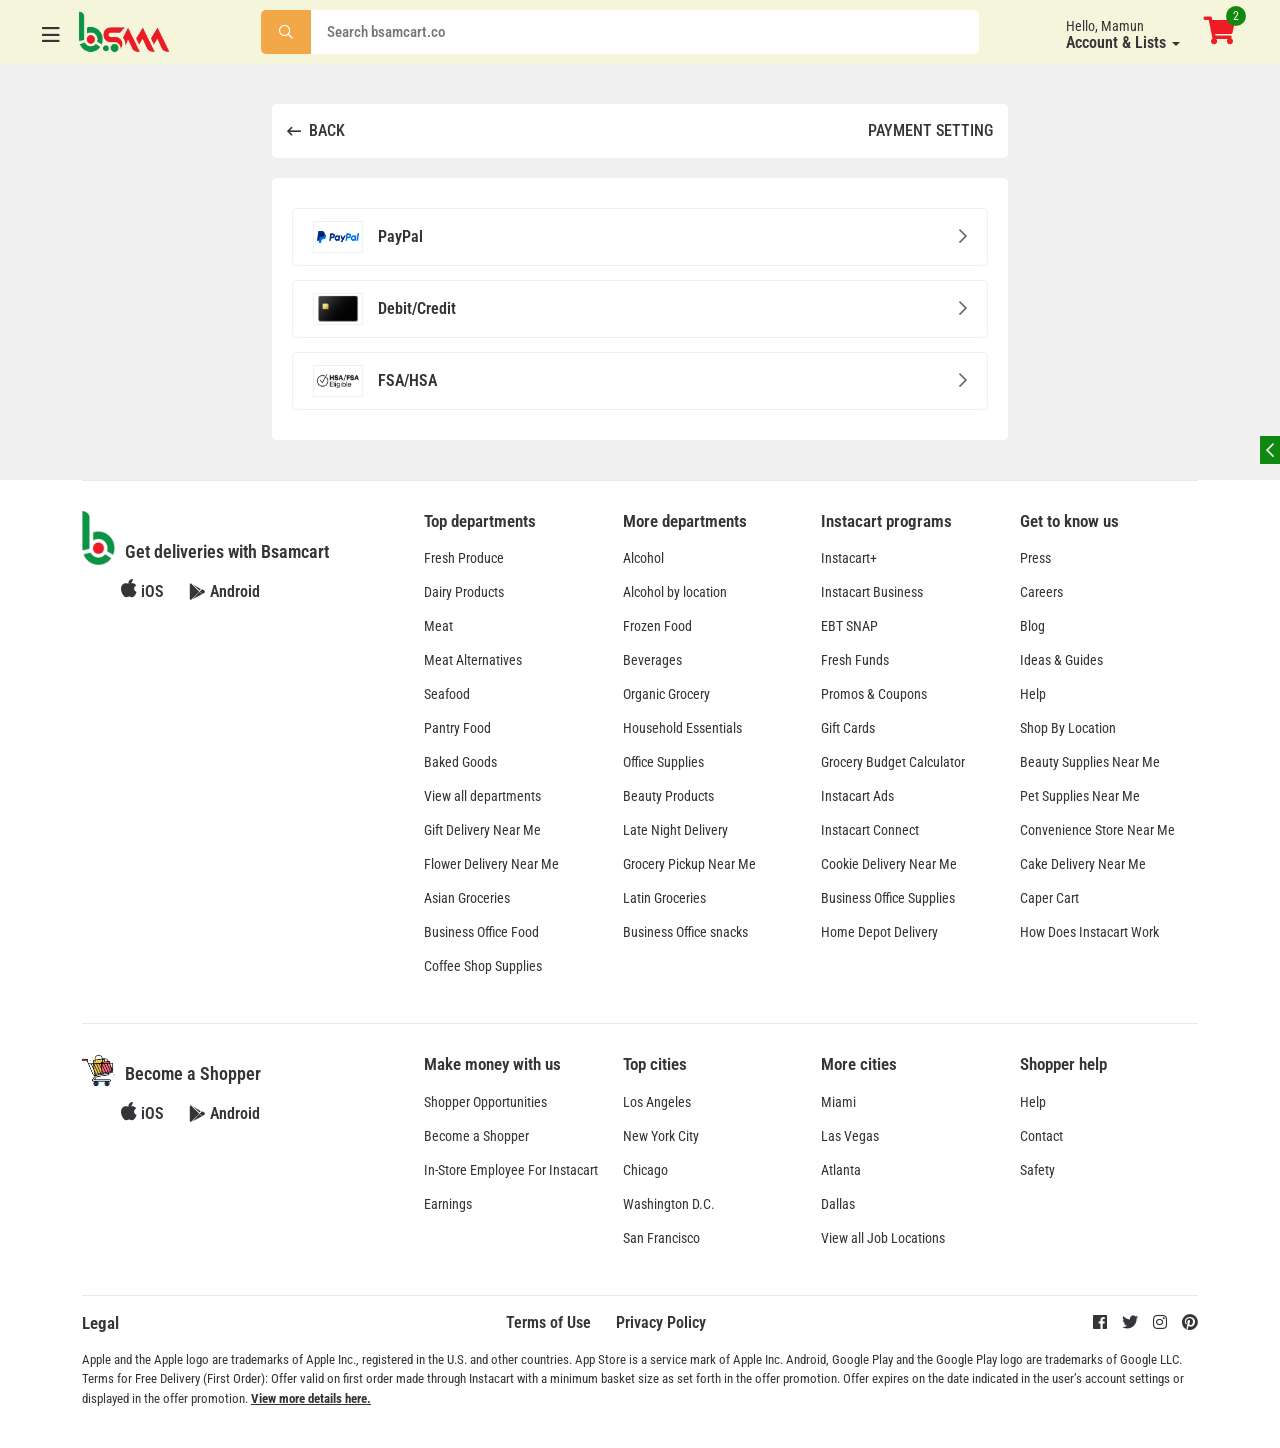
<file: payment-setting.html>
<!DOCTYPE html>
<html lang="en">

<head>
    <!-- Required meta tags -->
    <meta charset="utf-8" />
    <meta name="viewport" content="width=device-width, initial-scale=1" />

    <!-- Bootstrap CSS -->
    <link href="assets/css/bootstrap.min.css" rel="stylesheet" />
    <link href="assets/css/all.min.css" rel="stylesheet" />
    <link href="assets/css/fontawesome.css" rel="stylesheet" />
    <link href="assets/css/owl.carousel.min.css" rel="stylesheet" />
    <link href="assets/css/jquery.nice-number.min.css" rel="stylesheet" />
    <link href="assets/css/swiper-bundle.min.css" rel="stylesheet" />
    <link href="assets/css/style.css" rel="stylesheet" />
    <link href="assets/css/responsive.css" rel="stylesheet" />

    <title>Bsamcart</title>
    <!-- <link rel="icon" type="image/x-icon" href="assets/img/basic/fav-ico.png"> -->
</head>

<body>


    <!--------- Offcanvas area start --------->
    <div class="offcanvas-area">
        <div class="menu-close">
            <i class="far fa-chevron-left"></i>
        </div>
        <div class="offcanvas-menu">
            <div class="main-menu">
                <ul class="d-block">
                    <li><a href=""><img src="assets/img/basic/fruits.png" alt="">Food</a></li>
                    <li><a href=""><img src="assets/img/basic/fruits.png" alt="">Pantry</a></li>
                    <li><a href=""><img src="assets/img/basic/fruits.png" alt="">Seafood</a></li>
                    <li><a href=""><img src="assets/img/basic/fruits.png" alt="">Baked goods</a></li>
                    <li><a href=""><img src="assets/img/basic/fruits.png" alt="">Dairy</a></li>
                    <li><a href=""><img src="assets/img/basic/fruits.png" alt="">Fresh produce</a></li>
                    <li><a href=""><img src="assets/img/basic/fruits.png" alt="">Deli</a></li>
                    <li><a href=""><img src="assets/img/basic/fruits.png" alt="">Frozen food</a></li>
                    <li><a href=""><img src="assets/img/basic/fruits.png" alt="">Meat</a></li>
                    <li><a href=""><img src="assets/img/basic/fruits.png" alt="">Meat alternatives</a></li>
                    <li><a href=""><img src="assets/img/basic/fruits.png" alt="">Beverages</a></li>
                    <li><a href=""><img src="assets/img/basic/fruits.png" alt="">Liquor</a></li>
                    <li><a href=""><img src="assets/img/basic/fruits.png" alt="">Coffee</a></li>
                    <li><a href=""><img src="assets/img/basic/fruits.png" alt="">Juice</a></li>
                    <li><a href=""><img src="assets/img/basic/fruits.png" alt="">Soda</a></li>
                    <li><a href=""><img src="assets/img/basic/fruits.png" alt="">Tea</a></li>
                    <li><a href=""><img src="assets/img/basic/fruits.png" alt="">Water</a></li>
                    <li><a href=""><img src="assets/img/basic/fruits.png" alt="">Organic grocery</a></li>
                </ul>
            </div>
        </div>
    </div>

    <div class="offcanvas-overlay"></div>
    <!--------- Offcanvas area end --------->


    <!--------- Mob area start --------->
    <div class="mob__wrap">
        <ul>
            <li><a href="index.html"><span><i class="fal fa-home"></i></span><span>Home</span></a></li>
            <li><a href="javascript:void(0)"><span><i class="far fa-heart"></i></span><span>Wishlist</span></a></li>
            <li><a href="javascript:void(0)" class="login__btn"><span><i
                            class="fal fa-sign-in-alt"></i></span><span>Login/Signup</span></a></li>
            <li><a href="javascript:void(0)" class="profile-open"><span><i
                            class="fal fa-user"></i></span><span>Profile</span></a></li>
        </ul>
    </div>
    <!--------- Mob area end --------->


    <!--------- Header area start --------->
    <section class="header__area">
        <div class="container-fluid">
            <div class="row">
                <div class="col-lg-12">
                    <div class="header__main__blk">
                        <div class="header__left__blk">
                            <div class="header__menu menu-open">
                                <span><i class="far fa-bars"></i></span>
                            </div>
                            <div class="header__logo">
                                <a href="index.html"><img src="assets/img/basic/bsam-logo.png" alt=""></a>
                            </div>
                        </div>
                        <div class="header__search">
                            <div class="header__search__form">
                                <button><i class="far fa-search"></i></button>
                                <input type="text" placeholder="Search bsamcart.co">
                            </div>
                        </div>
                        <div class="header__right__blk">
                            <!-- <div class="header__btn">
                                <a href="javascript:void(0)" class="login__btn">Log in</a>
                                <a href="javascript:void(0)" class="signup__btn">Sign up</a>
                            </div> -->
                            <div class="header__widgets">
                                <div class="header__profile">
                                    <div class="dropdown">
                                        <a class="dropdown-toggle" href="#" role="button" id="dropdownMenuLink"
                                            data-bs-toggle="dropdown" aria-expanded="false">
                                            <h4>Hello, <span>Mamun</span></h4> <span>Account & Lists</span>
                                        </a>

                                        <ul class="dropdown-menu" aria-labelledby="dropdownMenuLink">
                                            <li><a class="dropdown-item" href="#">Profile</a></li>
                                            <li><a class="dropdown-item" href="#">Setting</a></li>
                                            <li><a class="dropdown-item" href="#">Change Password</a></li>
                                            <li><a class="dropdown-item" href="#">Logout</a></li>
                                        </ul>
                                    </div>
                                </div>
                                <div class="header__cart">
                                    <button class="header-cart"><i
                                            class="fas fa-shopping-cart"></i><span>2</span></button>
                                </div>
                            </div>
                        </div>
                    </div>
                </div>
            </div>
        </div>
    </section>
    <!--------- Header area end --------->


    <!--------- Header Mobile area start --------->
    <section class="mb__header__area">
        <div class="container">
            <div class="row">
                <div class="col-lg-12">
                    <div class="mb__header__main__blk">
                        <div class="mb__header__category">
                            <div class="header__menu menu-open">
                                <span><i class="far fa-bars"></i></span>
                            </div>
                        </div>
                        <div class="mb__header__search__wrap">
                            <form action="">
                                <div class="mb__header__search">
                                    <button><i class="far fa-search"></i></button>
                                    <input type="text" placeholder="Search bsamcart.co">
                                </div>
                            </form>
                        </div>
                        <div class="mb__header__cart">
                            <div class="header__cart">
                                <button class="header-cart"><i class="fas fa-shopping-cart"></i><span>2</span></button>
                            </div>
                        </div>
                    </div>
                </div>
            </div>
        </div>
    </section>
    <!--------- Header Mobile area end --------->


    <!--------- Main area start --------->
    <main class="main overflow-hidden">

        <!--------- Order List area start --------->
        <section class="order__list__area">
            <div class="container">
                <div class="row">
                    <div class="col-lg-12">
                        <div class="order__list__topbar">
                            <a href="index.html"><i class="far fa-long-arrow-left"></i>back</a>
                            <h2>Payment Setting</h2>
                        </div>
                    </div>
                </div>
                <div class="row">
                    <div class="col-lg-12">
                        <div class="payment__wraps">
                            <div class="payment__single__blk">
                                <div class="payment__left__blk">
                                    <div class="payment__img">
                                        <img src="assets/img/basic/paypal.png" alt="">
                                    </div>
                                    <div class="payment__name">
                                        <a href="#" class="stretched-link">PayPal</a>
                                    </div>
                                </div>
                                <div class="payment__next">
                                    <span><i class="far fa-chevron-right"></i></span>
                                </div>
                            </div>
                            <div class="payment__single__blk">
                                <div class="payment__left__blk">
                                    <div class="payment__img">
                                        <img src="assets/img/basic/debit.PNG" alt="">
                                    </div>
                                    <div class="payment__name">
                                        <a href="#" class="stretched-link">Debit/Credit</a>
                                    </div>
                                </div>
                                <div class="payment__next">
                                    <span><i class="far fa-chevron-right"></i></span>
                                </div>
                            </div>
                            <div class="payment__single__blk">
                                <div class="payment__left__blk">
                                    <div class="payment__img">
                                        <img src="assets/img/basic/fsa.jpg" alt="">
                                    </div>
                                    <div class="payment__name">
                                        <a href="#" class="stretched-link">FSA/HSA</a>
                                    </div>
                                </div>
                                <div class="payment__next">
                                    <span><i class="far fa-chevron-right"></i></span>
                                </div>
                            </div>
                        </div>
                    </div>
                </div>
            </div>
        </section>
        <!--------- Order List area end --------->

    </main>
    <!--------- Main area end --------->


    <!--------- Footer area start --------->
    <section class="footer__area">
        <div class="container">
            <div class="row">
                <div class="col-lg-12">
                    <div class="footer__main__blk">
                        <div class="footer__left__blk">
                            <div class="footer__logo">
                                <span><img src="assets/img/basic/fav-ico.png" alt="">Get deliveries with
                                    Bsamcart</span>
                            </div>
                            <div class="footer__app">
                                <a href="#"><i class="fab fa-apple"></i>iOS</a>
                                <a href="#"><i class="fab fa-google-play"></i>Android</a>
                            </div>
                        </div>
                        <div class="footer__right__blk">
                            <div class="footer__single__blk">
                                <h4>Top departments</h4>
                                <ul>
                                    <li><a href="#">Fresh Produce</a></li>
                                    <li><a href="#">Dairy Products</a></li>
                                    <li><a href="#">Meat</a></li>
                                    <li><a href="#">Meat Alternatives</a></li>
                                    <li><a href="#">Seafood</a></li>
                                    <li><a href="#">Pantry Food</a></li>
                                    <li><a href="#">Baked Goods</a></li>
                                    <li><a href="#">View all departments</a></li>
                                    <li><a href="#">Gift Delivery Near Me</a></li>
                                    <li><a href="#">Flower Delivery Near Me</a></li>
                                    <li><a href="#">Asian Groceries</a></li>
                                    <li><a href="#">Business Office Food</a></li>
                                    <li><a href="#">Coffee Shop Supplies</a></li>
                                </ul>
                            </div>
                            <div class="footer__single__blk">
                                <h4>More departments</h4>
                                <ul>
                                    <li><a href="#">Alcohol</a></li>
                                    <li><a href="#">Alcohol by location</a></li>
                                    <li><a href="#">Frozen Food</a></li>
                                    <li><a href="#">Beverages</a></li>
                                    <li><a href="#">Organic Grocery</a></li>
                                    <li><a href="#">Household Essentials</a></li>
                                    <li><a href="#">Office Supplies</a></li>
                                    <li><a href="#">Beauty Products</a></li>
                                    <li><a href="#">Late Night Delivery</a></li>
                                    <li><a href="#">Grocery Pickup Near Me</a></li>
                                    <li><a href="#">Latin Groceries</a></li>
                                    <li><a href="#">Business Office snacks</a></li>
                                </ul>
                            </div>
                            <div class="footer__single__blk">
                                <h4>Instacart programs</h4>
                                <ul>
                                    <li><a href="#">Instacart+</a></li>
                                    <li><a href="#">Instacart Business</a></li>
                                    <li><a href="#">EBT SNAP</a></li>
                                    <li><a href="#">Fresh Funds</a></li>
                                    <li><a href="#">Promos & Coupons</a></li>
                                    <li><a href="#">Gift Cards</a></li>
                                    <li><a href="#">Grocery Budget Calculator</a></li>
                                    <li><a href="#">Instacart Ads</a></li>
                                    <li><a href="#">Instacart Connect</a></li>
                                    <li><a href="#">Cookie Delivery Near Me</a></li>
                                    <li><a href="#">Business Office Supplies</a></li>
                                    <li><a href="#">Home Depot Delivery</a></li>
                                </ul>
                            </div>
                            <div class="footer__single__blk">
                                <h4>Get to know us</h4>
                                <ul>
                                    <li><a href="#">Press</a></li>
                                    <li><a href="#">Careers</a></li>
                                    <li><a href="#">Blog</a></li>
                                    <li><a href="#">Ideas & Guides</a></li>
                                    <li><a href="#">Help</a></li>
                                    <li><a href="#">Shop By Location</a></li>
                                    <li><a href="#">Beauty Supplies Near Me</a></li>
                                    <li><a href="#">Pet Supplies Near Me</a></li>
                                    <li><a href="#">Convenience Store Near Me</a></li>
                                    <li><a href="#">Cake Delivery Near Me</a></li>
                                    <li><a href="#">Caper Cart</a></li>
                                    <li><a href="#">How Does Instacart Work</a></li>
                                </ul>
                            </div>
                        </div>
                    </div>
                </div>
            </div>
            <div class="row">
                <div class="col-lg-12">
                    <div class="footer__main__blk">
                        <div class="footer__left__blk">
                            <div class="footer__logo">
                                <span><img src="assets/img/basic/shp.png" alt="">Become a Shopper</span>
                            </div>
                            <div class="footer__app">
                                <a href="#"><i class="fab fa-apple"></i>iOS</a>
                                <a href="#"><i class="fab fa-google-play"></i>Android</a>
                            </div>
                        </div>
                        <div class="footer__right__blk">
                            <div class="footer__single__blk">
                                <h4>Make money with us</h4>
                                <ul>
                                    <li><a href="#">Shopper Opportunities</a></li>
                                    <li><a href="#">Become a Shopper</a></li>
                                    <li><a href="#">In-Store Employee For Instacart</a></li>
                                    <li><a href="#">Earnings</a></li>
                                </ul>
                            </div>
                            <div class="footer__single__blk">
                                <h4>Top cities</h4>
                                <ul>
                                    <li><a href="#">Los Angeles</a></li>
                                    <li><a href="#">New York City</a></li>
                                    <li><a href="#">Chicago</a></li>
                                    <li><a href="#">Washington D.C.</a></li>
                                    <li><a href="#">San Francisco</a></li>
                                </ul>
                            </div>
                            <div class="footer__single__blk">
                                <h4>More cities</h4>
                                <ul>
                                    <li><a href="#">Miami</a></li>
                                    <li><a href="#">Las Vegas</a></li>
                                    <li><a href="#">Atlanta</a></li>
                                    <li><a href="#">Dallas</a></li>
                                    <li><a href="#">View all Job Locations</a></li>
                                </ul>
                            </div>
                            <div class="footer__single__blk">
                                <h4>Shopper help</h4>
                                <ul>
                                    <li><a href="#">Help</a></li>
                                    <li><a href="#">Contact</a></li>
                                    <li><a href="#">Safety</a></li>
                                </ul>
                            </div>
                        </div>
                    </div>
                </div>
            </div>
            <div class="row">
                <div class="col-lg-12">
                    <div class="footer__wrapper">
                        <div class="footer__copyright">
                            <h4>Legal</h4>
                        </div>
                        <div class="footer__privacy">
                            <ul>
                                <li><a href="#">Terms of Use</a></li>
                                <li><a href="#">Privacy Policy</a></li>
                            </ul>
                        </div>
                        <div class="footer__social">
                            <a href="#"><i class="fab fa-facebook"></i></a>
                            <a href="#"><i class="fab fa-twitter"></i></a>
                            <a href="#"><i class="fab fa-instagram"></i></a>
                            <a href="#"><i class="fab fa-pinterest"></i></a>
                        </div>
                    </div>
                </div>
            </div>
            <div class="row">
                <div class="col-lg-12">
                    <div class="footer__res">
                        <p>Apple and the Apple logo are trademarks of Apple Inc., registered in the U.S. and other
                            countries.
                            App Store is a service mark of Apple Inc. Android, Google Play and the Google Play logo are
                            trademarks of Google LLC.
                            Terms for Free Delivery (First Order): Offer valid on first order made through Instacart
                            with a
                            minimum basket size as set forth in the offer promotion. Offer expires on the date indicated
                            in the
                            user’s account settings or displayed in the offer promotion. <a href="#">View more details
                                here.</a>
                        </p>
                    </div>
                </div>
            </div>
        </div>
    </section>
    <!--------- Footer area end --------->


    <!--------- Cart area start --------->
    <div class="cart__wrap">
        <div class="cart__box__wrap">
            <span class="cart__box__min"><i class="far fa-chevron-left"></i></span>
            <div class="cart__box">
                <div class="cart__item__added">
                    <span><i class="fal fa-cart-plus"></i></span>
                    <p>2 items</p>
                </div>
                <div class="cart__item__price">
                    <span>$245</span>
                </div>
            </div>
        </div>
        <div class="cart__wrapper">
            <div class="cart__topbar">
                <div class="cart__topbar__items">
                    <span>2 Items</span>
                </div>
                <div class="cart__close">
                    <span class="cart__close__main">close</span>
                </div>
            </div>
            <div class="cart__main__blk">
                <div class="cart__single__blk">
                    <div class="cart__product__increase">
                        <input type="number" value="1">
                    </div>
                    <div class="cart__product__details">
                        <div class="cart__product__img">
                            <img src="assets/img/products/f1.jpg" alt="">
                        </div>
                        <div class="cart__product__info">
                            <h4>Organic Banana</h4>
                            <p>$0.89/lb</p>
                        </div>
                        <div class="product__cart__single__total">
                            <span>$245</span>
                        </div>
                    </div>
                    <div class="cart__product__remove">
                        <span><i class="far fa-times"></i></span>
                    </div>
                </div>
                <div class="cart__single__blk">
                    <div class="cart__product__increase">
                        <input type="number" value="1">
                    </div>
                    <div class="cart__product__details">
                        <div class="cart__product__img">
                            <img src="assets/img/products/f1.jpg" alt="">
                        </div>
                        <div class="cart__product__info">
                            <h4>Organic Banana</h4>
                            <p>$0.89/lb</p>
                        </div>
                        <div class="product__cart__single__total">
                            <span>$245</span>
                        </div>
                    </div>
                    <div class="cart__product__remove">
                        <span><i class="far fa-times"></i></span>
                    </div>
                </div>
                <div class="cart__single__blk">
                    <div class="cart__product__increase">
                        <input type="number" value="1">
                    </div>
                    <div class="cart__product__details">
                        <div class="cart__product__img">
                            <img src="assets/img/products/f1.jpg" alt="">
                        </div>
                        <div class="cart__product__info">
                            <h4>Organic Banana</h4>
                            <p>$0.89/lb</p>
                        </div>
                        <div class="product__cart__single__total">
                            <span>$245</span>
                        </div>
                    </div>
                    <div class="cart__product__remove">
                        <span><i class="far fa-times"></i></span>
                    </div>
                </div>
                <div class="cart__single__blk">
                    <div class="cart__product__increase">
                        <input type="number" value="1">
                    </div>
                    <div class="cart__product__details">
                        <div class="cart__product__img">
                            <img src="assets/img/products/f1.jpg" alt="">
                        </div>
                        <div class="cart__product__info">
                            <h4>Organic Banana</h4>
                            <p>$0.89/lb</p>
                        </div>
                        <div class="product__cart__single__total">
                            <span>$245</span>
                        </div>
                    </div>
                    <div class="cart__product__remove">
                        <span><i class="far fa-times"></i></span>
                    </div>
                </div>
                <div class="cart__single__blk">
                    <div class="cart__product__increase">
                        <input type="number" value="1">
                    </div>
                    <div class="cart__product__details">
                        <div class="cart__product__img">
                            <img src="assets/img/products/f1.jpg" alt="">
                        </div>
                        <div class="cart__product__info">
                            <h4>Organic Banana</h4>
                            <p>$0.89/lb</p>
                        </div>
                        <div class="product__cart__single__total">
                            <span>$245</span>
                        </div>
                    </div>
                    <div class="cart__product__remove">
                        <span><i class="far fa-times"></i></span>
                    </div>
                </div>
            </div>
            <div class="cart__total__order">
                <button><span>Go to checkout</span><span>$245</span></button>
            </div>
        </div>
    </div>
    <div class="cart__overlay"></div>
    <!--------- Cart area end --------->


    <!--------- Login area start --------->
    <div class="login__all">
        <span class="login__close"><i class="far fa-times"></i></span>
        <div class="login__wrap">
            <div class="login__title">
                <h2>Log in</h2>
            </div>
            <div class="login__auto">
                <a href="#"><img src="assets/img/basic/google.svg" alt="">Continue with Google</a>
                <a href="#"><img src="assets/img/basic/facebook.svg" alt="">Continue with Facebook</a>
                <a href="#"><img src="assets/img/basic/phone.svg" alt="">Continue with Phone</a>
            </div>
            <div class="login__others">
                <span></span>
                <p>or</p>
                <span></span>
            </div>
            <div class="login__form__wrap">
                <form action="">
                    <div class="login__form__main">
                        <input type="email" placeholder="Email">
                        <div class="pass__blk">
                            <span><i class="far fa-eye"></i></span>
                            <input type="password" placeholder="Password">
                        </div>
                        <p>Forgot password? <a href="javascript:void(0)" class="reset__acc">Reset it</a></p>
                        <button type="submit">Log in</button>
                    </div>
                </form>
            </div>
            <div class="login__account__create">
                <h4>Don’t have an account?</h4>
                <a href="javascript:void(0)" class="dont_have_acc">Sign up</a>
            </div>
        </div>
    </div>
    <div class="login__overlay"></div>
    <!--------- Login area end --------->


    <!--------- Signup area start --------->
    <div class="signup__all">
        <span class="signup__close"><i class="far fa-times"></i></span>
        <div class="login__wrap">
            <div class="login__title">
                <h2>Sign up</h2>
            </div>
            <div class="login__auto">
                <a href="#"><img src="assets/img/basic/google.svg" alt="">Continue with Google</a>
                <a href="#"><img src="assets/img/basic/facebook.svg" alt="">Continue with Facebook</a>
                <a href="#"><img src="assets/img/basic/phone.svg" alt="">Continue with Phone</a>
            </div>
            <div class="login__others">
                <span></span>
                <p>or</p>
                <span></span>
            </div>
            <div class="login__form__wrap">
                <form action="">
                    <div class="login__form__main">
                        <input type="email" placeholder="Email">
                        <div class="pass__blk">
                            <span><i class="far fa-eye"></i></span>
                            <input type="password" placeholder="Password">
                        </div>
                        <button type="submit">Sign up</button>
                    </div>
                </form>
            </div>
            <div class="login__account__create">
                <h4>Already have an account?</h4>
                <a href="javascript:void(0)" class="already_have_acc">Log in</a>
            </div>
        </div>
    </div>
    <div class="signup__overlay"></div>
    <!--------- Signup area end --------->


    <!--------- Forgot area start --------->
    <div class="forgot__all">
        <span class="forgot__close"><i class="far fa-times"></i></span>
        <div class="login__wrap">
            <div class="login__title">
                <h2>Forgot password?</h2>
            </div>
            <div class="login__form__wrap">
                <p class="reset__process">We’ll send you a link to reset your password.</p>
                <form action="">
                    <div class="login__form__main">
                        <input type="email" placeholder="Email">
                        <button type="submit">Reset password</button>
                    </div>
                </form>
            </div>
            <div class="login__account__create">
                <h4>Don’t have an account?</h4>
                <a href="javascript:void(0)" class="dont_have_acc2">Sign up</a>
            </div>
        </div>
    </div>
    <div class="forgot__overlay"></div>
    <!--------- Forgot area end --------->


    <!--------- Profile area start --------->
    <div class="profile__wrap">
        <div class="profile__main__blk">
            <span class="profile__close"><i class="far fa-long-arrow-left"></i>back</span>
            <div class="profile__left__blk">
                <div class="profile__img__blk">
                    <img src="assets/img/basic/hero_bg2.jpg" alt="">
                </div>
                <div class="profile__user__info">
                    <h4>Md. Mamun Mia</h4>
                    <p>view profile</p>
                </div>
            </div>
            <div class="profile__right__blk">
                <a href="javascript:void(0)" class="profile-setting"><i class="fal fa-cog"></i></a>
            </div>
        </div>
        <div class="profile__wrapper">
            <div class="profile__single__blk">
                <h5>your orders</h5>
                <ul>
                    <li><a href="#"><i class="fal fa-shopping-bag"></i>order lists</a></li>
                    <li><a href="#"><i class="fal fa-heart"></i>wishlist</a></li>
                </ul>
            </div>
            <div class="profile__single__blk">
                <ul>
                    <li><a href="#"><i class="fal fa-bell"></i>notification</a></li>
                </ul>
            </div>
            <div class="profile__single__blk">
                <h5>help</h5>
                <ul>
                    <li><a href="#"><i class="fal fa-headset"></i>customer support</a></li>
                    <li><a href="#"><i class="fal fa-question-circle"></i>Frequently Asked Questions</a></li>
                </ul>
            </div>
            <div class="profile__single__blk">
                <h5>legal terms</h5>
                <ul>
                    <li><a href="#"><i class="fal fa-file-alt"></i>terms of use</a></li>
                    <li><a href="#"><i class="fal fa-file-alt"></i>privacy policy</a></li>
                    <li><a href="#"><i class="fal fa-file-alt"></i>all legal policies</a></li>
                </ul>
            </div>
            <div class="profile__logout">
                <a href="#"><i class="fal fa-sign-out-alt"></i>logout</a>
            </div>
        </div>
    </div>
    <div class="profile__overlay"></div>
    <!--------- Profile area end --------->


    <!--------- Setting area start --------->
    <div class="setting__wrap">
        <span class="setting__close"><i class="far fa-long-arrow-left"></i>back</span>
        <div class="setting__wrapper">
            <div class="profile__single__blk">
                <h5>setting</h5>
                <ul>
                    <li><a href="#"><i class="fal fa-id-card"></i>account setting</a></li>
                    <li><a href="#"><i class="fal fa-search-location"></i>manage address</a></li>
                    <li><a href="#"><i class="fal fa-money-check-alt"></i>payment setting</a></li>
                </ul>
            </div>
        </div>
    </div>
    <!--------- Setting area end --------->







    <!-- Optional JavaScript; choose one of the two! -->
    <script src="assets/js/jquery.min.js"></script>
    <script src="assets/js/popper.js"></script>
    <script src="assets/js/bootstrap.min.js"></script>
    <script src="assets/js/owl.carousel.min.js"></script>
    <script src="assets/js/swiper-bundle.min.js"></script>
    <script src="assets/js/jquery.nice-number.min.js"></script>
    <script src="assets/js/main.js"></script>
    <script>
        let swiperTestimonial = new Swiper(".hero__main__slider", {
            spaceBetween: 10,
            loop: true,
            speed: 2000,
            fadeEffect: {
                crossFade: true
            },
            effect: "fade",
            grabCursor: false,
            autoplay: {
                delay: 2000,
                disableOnInteraction: false,
            },
            breakpoints: {
                576: {
                    slidesPerView: 1,
                },
                768: {
                    slidesPerView: 1,
                },
                1024: {
                    slidesPerView: 1,
                },
            },
        });
    </script>
    <script>
        $('.number__plus').click(function () {
            $(this).prev().val(+$(this).prev().val() + 1);
        });
        $('.number__minus').click(function () {
            if ($(this).next().val() > 1) $(this).next().val(+$(this).next().val() - 1);
        });
    </script>
</body>

</html>
</file>
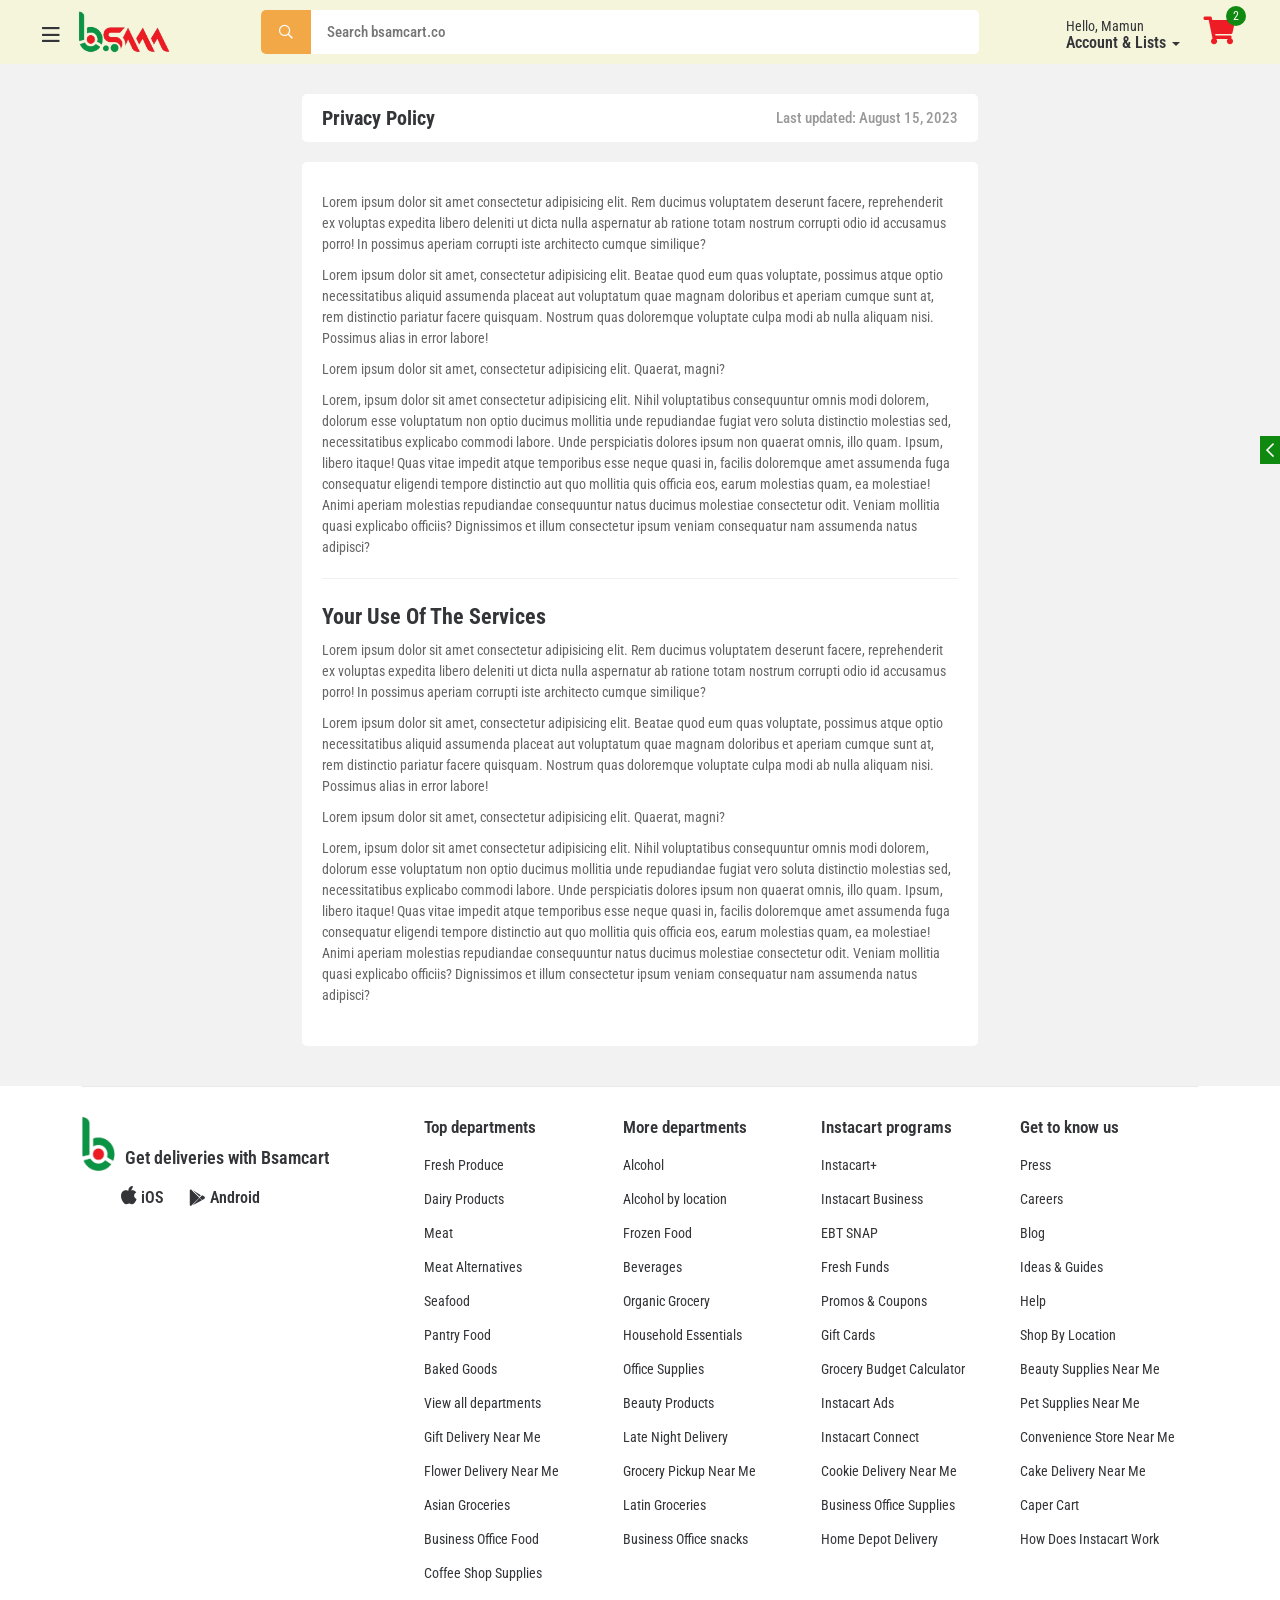
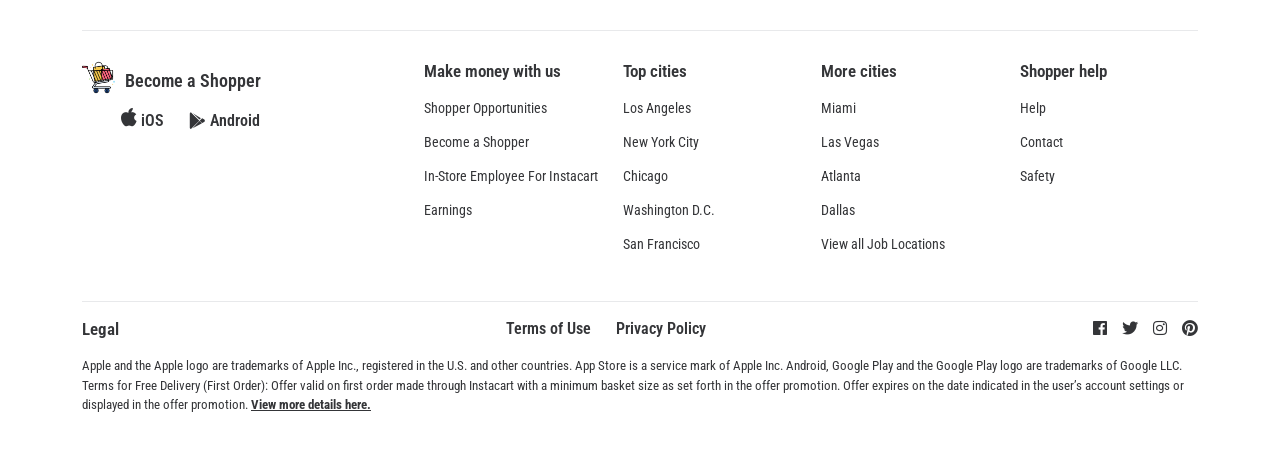
<file: privacy-policy.html>
<!DOCTYPE html>
<html lang="en">

<head>
    <!-- Required meta tags -->
    <meta charset="utf-8" />
    <meta name="viewport" content="width=device-width, initial-scale=1" />

    <!-- Bootstrap CSS -->
    <link href="assets/css/bootstrap.min.css" rel="stylesheet" />
    <link href="assets/css/all.min.css" rel="stylesheet" />
    <link href="assets/css/fontawesome.css" rel="stylesheet" />
    <link href="assets/css/owl.carousel.min.css" rel="stylesheet" />
    <link href="assets/css/jquery.nice-number.min.css" rel="stylesheet" />
    <link href="assets/css/swiper-bundle.min.css" rel="stylesheet" />
    <link href="assets/css/style.css" rel="stylesheet" />
    <link href="assets/css/responsive.css" rel="stylesheet" />

    <title>Bsamcart</title>
    <!-- <link rel="icon" type="image/x-icon" href="assets/img/basic/fav-ico.png"> -->
</head>

<body>


    <!--------- Offcanvas area start --------->
    <div class="offcanvas-area">
        <div class="menu-close">
            <i class="far fa-chevron-left"></i>
        </div>
        <div class="offcanvas-menu">
            <div class="main-menu">
                <ul class="d-block">
                    <li><a href=""><img src="assets/img/basic/fruits.png" alt="">Food</a></li>
                    <li><a href=""><img src="assets/img/basic/fruits.png" alt="">Pantry</a></li>
                    <li><a href=""><img src="assets/img/basic/fruits.png" alt="">Seafood</a></li>
                    <li><a href=""><img src="assets/img/basic/fruits.png" alt="">Baked goods</a></li>
                    <li><a href=""><img src="assets/img/basic/fruits.png" alt="">Dairy</a></li>
                    <li><a href=""><img src="assets/img/basic/fruits.png" alt="">Fresh produce</a></li>
                    <li><a href=""><img src="assets/img/basic/fruits.png" alt="">Deli</a></li>
                    <li><a href=""><img src="assets/img/basic/fruits.png" alt="">Frozen food</a></li>
                    <li><a href=""><img src="assets/img/basic/fruits.png" alt="">Meat</a></li>
                    <li><a href=""><img src="assets/img/basic/fruits.png" alt="">Meat alternatives</a></li>
                    <li><a href=""><img src="assets/img/basic/fruits.png" alt="">Beverages</a></li>
                    <li><a href=""><img src="assets/img/basic/fruits.png" alt="">Liquor</a></li>
                    <li><a href=""><img src="assets/img/basic/fruits.png" alt="">Coffee</a></li>
                    <li><a href=""><img src="assets/img/basic/fruits.png" alt="">Juice</a></li>
                    <li><a href=""><img src="assets/img/basic/fruits.png" alt="">Soda</a></li>
                    <li><a href=""><img src="assets/img/basic/fruits.png" alt="">Tea</a></li>
                    <li><a href=""><img src="assets/img/basic/fruits.png" alt="">Water</a></li>
                    <li><a href=""><img src="assets/img/basic/fruits.png" alt="">Organic grocery</a></li>
                </ul>
            </div>
        </div>
    </div>

    <div class="offcanvas-overlay"></div>
    <!--------- Offcanvas area end --------->


    <!--------- Mob area start --------->
    <div class="mob__wrap">
        <ul>
            <li><a href="index.html"><span><i class="fal fa-home"></i></span><span>Home</span></a></li>
            <li><a href="javascript:void(0)"><span><i class="far fa-heart"></i></span><span>Wishlist</span></a></li>
            <li><a href="javascript:void(0)" class="login__btn"><span><i
                            class="fal fa-sign-in-alt"></i></span><span>Login/Signup</span></a></li>
            <li><a href="javascript:void(0)" class="profile-open"><span><i
                            class="fal fa-user"></i></span><span>Profile</span></a></li>
        </ul>
    </div>
    <!--------- Mob area end --------->


    <!--------- Header area start --------->
    <section class="header__area">
        <div class="container-fluid">
            <div class="row">
                <div class="col-lg-12">
                    <div class="header__main__blk">
                        <div class="header__left__blk">
                            <div class="header__menu menu-open">
                                <span><i class="far fa-bars"></i></span>
                            </div>
                            <div class="header__logo">
                                <a href="index.html"><img src="assets/img/basic/bsam-logo.png" alt=""></a>
                            </div>
                        </div>
                        <div class="header__search">
                            <div class="header__search__form">
                                <button><i class="far fa-search"></i></button>
                                <input type="text" placeholder="Search bsamcart.co">
                            </div>
                        </div>
                        <div class="header__right__blk">
                            <!-- <div class="header__btn">
                                <a href="javascript:void(0)" class="login__btn">Log in</a>
                                <a href="javascript:void(0)" class="signup__btn">Sign up</a>
                            </div> -->
                            <div class="header__widgets">
                                <div class="header__profile">
                                    <div class="dropdown">
                                        <a class="dropdown-toggle" href="#" role="button" id="dropdownMenuLink"
                                            data-bs-toggle="dropdown" aria-expanded="false">
                                            <h4>Hello, <span>Mamun</span></h4> <span>Account & Lists</span>
                                        </a>

                                        <ul class="dropdown-menu" aria-labelledby="dropdownMenuLink">
                                            <li><a class="dropdown-item" href="#">Profile</a></li>
                                            <li><a class="dropdown-item" href="#">Setting</a></li>
                                            <li><a class="dropdown-item" href="#">Change Password</a></li>
                                            <li><a class="dropdown-item" href="#">Logout</a></li>
                                        </ul>
                                    </div>
                                </div>
                                <div class="header__cart">
                                    <button class="header-cart"><i
                                            class="fas fa-shopping-cart"></i><span>2</span></button>
                                </div>
                            </div>
                        </div>
                    </div>
                </div>
            </div>
        </div>
    </section>
    <!--------- Header area end --------->


    <!--------- Header Mobile area start --------->
    <section class="mb__header__area">
        <div class="container">
            <div class="row">
                <div class="col-lg-12">
                    <div class="mb__header__main__blk">
                        <div class="mb__header__category">
                            <div class="header__menu menu-open">
                                <span><i class="far fa-bars"></i></span>
                            </div>
                        </div>
                        <div class="mb__header__search__wrap">
                            <form action="">
                                <div class="mb__header__search">
                                    <button><i class="far fa-search"></i></button>
                                    <input type="text" placeholder="Search bsamcart.co">
                                </div>
                            </form>
                        </div>
                        <div class="mb__header__cart">
                            <div class="header__cart">
                                <button class="header-cart"><i class="fas fa-shopping-cart"></i><span>2</span></button>
                            </div>
                        </div>
                    </div>
                </div>
            </div>
        </div>
    </section>
    <!--------- Header Mobile area end --------->


    <!--------- Main area start --------->
    <main class="main overflow-hidden">

        <!--------- Privacy area start --------->
        <section class="privacy__area">
            <div class="container">
                <div class="row">
                    <div class="col-lg-12">
                        <div class="privacy__title">
                            <h2>Privacy Policy</h2>
                            <p>Last updated: August 15, 2023</p>
                        </div>
                    </div>
                </div>
                <div class="row">
                    <div class="col-lg-12">
                        <div class="privacy__main__blk">
                            <div class="privacy__single__blk">
                                <p>Lorem ipsum dolor sit amet consectetur adipisicing elit. Rem ducimus voluptatem
                                    deserunt facere, reprehenderit ex voluptas expedita libero deleniti ut dicta nulla
                                    aspernatur ab ratione totam nostrum corrupti odio id accusamus porro! In possimus
                                    aperiam corrupti iste architecto cumque similique?</p>
                                <p>Lorem ipsum dolor sit amet, consectetur adipisicing elit. Beatae quod eum quas
                                    voluptate, possimus atque optio necessitatibus aliquid assumenda placeat aut
                                    voluptatum quae magnam doloribus et aperiam cumque sunt at, rem distinctio pariatur
                                    facere quisquam. Nostrum quas doloremque voluptate culpa modi ab nulla aliquam nisi.
                                    Possimus alias in error labore!</p>
                                <p>Lorem ipsum dolor sit amet, consectetur adipisicing elit. Quaerat, magni?</p>
                                <p>Lorem, ipsum dolor sit amet consectetur adipisicing elit. Nihil voluptatibus
                                    consequuntur omnis modi dolorem, dolorum esse voluptatum non optio ducimus mollitia
                                    unde repudiandae fugiat vero soluta distinctio molestias sed, necessitatibus
                                    explicabo commodi labore. Unde perspiciatis dolores ipsum non quaerat omnis, illo
                                    quam. Ipsum, libero itaque! Quas vitae impedit atque temporibus esse neque quasi in,
                                    facilis doloremque amet assumenda fuga consequatur eligendi tempore distinctio aut
                                    quo mollitia quis officia eos, earum molestias quam, ea molestiae! Animi aperiam
                                    molestias repudiandae consequuntur natus ducimus molestiae consectetur odit. Veniam
                                    mollitia quasi explicabo officiis? Dignissimos et illum consectetur ipsum veniam
                                    consequatur nam assumenda natus adipisci?</p>
                            </div>
                            <div class="privacy__single__blk">
                                <h4>Your Use of the Services</h4>
                                <p>Lorem ipsum dolor sit amet consectetur adipisicing elit. Rem ducimus voluptatem
                                    deserunt facere, reprehenderit ex voluptas expedita libero deleniti ut dicta nulla
                                    aspernatur ab ratione totam nostrum corrupti odio id accusamus porro! In possimus
                                    aperiam corrupti iste architecto cumque similique?</p>
                                <p>Lorem ipsum dolor sit amet, consectetur adipisicing elit. Beatae quod eum quas
                                    voluptate, possimus atque optio necessitatibus aliquid assumenda placeat aut
                                    voluptatum quae magnam doloribus et aperiam cumque sunt at, rem distinctio pariatur
                                    facere quisquam. Nostrum quas doloremque voluptate culpa modi ab nulla aliquam nisi.
                                    Possimus alias in error labore!</p>
                                <p>Lorem ipsum dolor sit amet, consectetur adipisicing elit. Quaerat, magni?</p>
                                <p>Lorem, ipsum dolor sit amet consectetur adipisicing elit. Nihil voluptatibus
                                    consequuntur omnis modi dolorem, dolorum esse voluptatum non optio ducimus mollitia
                                    unde repudiandae fugiat vero soluta distinctio molestias sed, necessitatibus
                                    explicabo commodi labore. Unde perspiciatis dolores ipsum non quaerat omnis, illo
                                    quam. Ipsum, libero itaque! Quas vitae impedit atque temporibus esse neque quasi in,
                                    facilis doloremque amet assumenda fuga consequatur eligendi tempore distinctio aut
                                    quo mollitia quis officia eos, earum molestias quam, ea molestiae! Animi aperiam
                                    molestias repudiandae consequuntur natus ducimus molestiae consectetur odit. Veniam
                                    mollitia quasi explicabo officiis? Dignissimos et illum consectetur ipsum veniam
                                    consequatur nam assumenda natus adipisci?</p>
                            </div>
                        </div>
                    </div>
                </div>
            </div>
        </section>
        <!--------- Privacy area end --------->

    </main>
    <!--------- Main area end --------->


    <!--------- Footer area start --------->
    <section class="footer__area">
        <div class="container">
            <div class="row">
                <div class="col-lg-12">
                    <div class="footer__main__blk">
                        <div class="footer__left__blk">
                            <div class="footer__logo">
                                <span><img src="assets/img/basic/fav-ico.png" alt="">Get deliveries with
                                    Bsamcart</span>
                            </div>
                            <div class="footer__app">
                                <a href="#"><i class="fab fa-apple"></i>iOS</a>
                                <a href="#"><i class="fab fa-google-play"></i>Android</a>
                            </div>
                        </div>
                        <div class="footer__right__blk">
                            <div class="footer__single__blk">
                                <h4>Top departments</h4>
                                <ul>
                                    <li><a href="#">Fresh Produce</a></li>
                                    <li><a href="#">Dairy Products</a></li>
                                    <li><a href="#">Meat</a></li>
                                    <li><a href="#">Meat Alternatives</a></li>
                                    <li><a href="#">Seafood</a></li>
                                    <li><a href="#">Pantry Food</a></li>
                                    <li><a href="#">Baked Goods</a></li>
                                    <li><a href="#">View all departments</a></li>
                                    <li><a href="#">Gift Delivery Near Me</a></li>
                                    <li><a href="#">Flower Delivery Near Me</a></li>
                                    <li><a href="#">Asian Groceries</a></li>
                                    <li><a href="#">Business Office Food</a></li>
                                    <li><a href="#">Coffee Shop Supplies</a></li>
                                </ul>
                            </div>
                            <div class="footer__single__blk">
                                <h4>More departments</h4>
                                <ul>
                                    <li><a href="#">Alcohol</a></li>
                                    <li><a href="#">Alcohol by location</a></li>
                                    <li><a href="#">Frozen Food</a></li>
                                    <li><a href="#">Beverages</a></li>
                                    <li><a href="#">Organic Grocery</a></li>
                                    <li><a href="#">Household Essentials</a></li>
                                    <li><a href="#">Office Supplies</a></li>
                                    <li><a href="#">Beauty Products</a></li>
                                    <li><a href="#">Late Night Delivery</a></li>
                                    <li><a href="#">Grocery Pickup Near Me</a></li>
                                    <li><a href="#">Latin Groceries</a></li>
                                    <li><a href="#">Business Office snacks</a></li>
                                </ul>
                            </div>
                            <div class="footer__single__blk">
                                <h4>Instacart programs</h4>
                                <ul>
                                    <li><a href="#">Instacart+</a></li>
                                    <li><a href="#">Instacart Business</a></li>
                                    <li><a href="#">EBT SNAP</a></li>
                                    <li><a href="#">Fresh Funds</a></li>
                                    <li><a href="#">Promos & Coupons</a></li>
                                    <li><a href="#">Gift Cards</a></li>
                                    <li><a href="#">Grocery Budget Calculator</a></li>
                                    <li><a href="#">Instacart Ads</a></li>
                                    <li><a href="#">Instacart Connect</a></li>
                                    <li><a href="#">Cookie Delivery Near Me</a></li>
                                    <li><a href="#">Business Office Supplies</a></li>
                                    <li><a href="#">Home Depot Delivery</a></li>
                                </ul>
                            </div>
                            <div class="footer__single__blk">
                                <h4>Get to know us</h4>
                                <ul>
                                    <li><a href="#">Press</a></li>
                                    <li><a href="#">Careers</a></li>
                                    <li><a href="#">Blog</a></li>
                                    <li><a href="#">Ideas & Guides</a></li>
                                    <li><a href="#">Help</a></li>
                                    <li><a href="#">Shop By Location</a></li>
                                    <li><a href="#">Beauty Supplies Near Me</a></li>
                                    <li><a href="#">Pet Supplies Near Me</a></li>
                                    <li><a href="#">Convenience Store Near Me</a></li>
                                    <li><a href="#">Cake Delivery Near Me</a></li>
                                    <li><a href="#">Caper Cart</a></li>
                                    <li><a href="#">How Does Instacart Work</a></li>
                                </ul>
                            </div>
                        </div>
                    </div>
                </div>
            </div>
            <div class="row">
                <div class="col-lg-12">
                    <div class="footer__main__blk">
                        <div class="footer__left__blk">
                            <div class="footer__logo">
                                <span><img src="assets/img/basic/shp.png" alt="">Become a Shopper</span>
                            </div>
                            <div class="footer__app">
                                <a href="#"><i class="fab fa-apple"></i>iOS</a>
                                <a href="#"><i class="fab fa-google-play"></i>Android</a>
                            </div>
                        </div>
                        <div class="footer__right__blk">
                            <div class="footer__single__blk">
                                <h4>Make money with us</h4>
                                <ul>
                                    <li><a href="#">Shopper Opportunities</a></li>
                                    <li><a href="#">Become a Shopper</a></li>
                                    <li><a href="#">In-Store Employee For Instacart</a></li>
                                    <li><a href="#">Earnings</a></li>
                                </ul>
                            </div>
                            <div class="footer__single__blk">
                                <h4>Top cities</h4>
                                <ul>
                                    <li><a href="#">Los Angeles</a></li>
                                    <li><a href="#">New York City</a></li>
                                    <li><a href="#">Chicago</a></li>
                                    <li><a href="#">Washington D.C.</a></li>
                                    <li><a href="#">San Francisco</a></li>
                                </ul>
                            </div>
                            <div class="footer__single__blk">
                                <h4>More cities</h4>
                                <ul>
                                    <li><a href="#">Miami</a></li>
                                    <li><a href="#">Las Vegas</a></li>
                                    <li><a href="#">Atlanta</a></li>
                                    <li><a href="#">Dallas</a></li>
                                    <li><a href="#">View all Job Locations</a></li>
                                </ul>
                            </div>
                            <div class="footer__single__blk">
                                <h4>Shopper help</h4>
                                <ul>
                                    <li><a href="#">Help</a></li>
                                    <li><a href="#">Contact</a></li>
                                    <li><a href="#">Safety</a></li>
                                </ul>
                            </div>
                        </div>
                    </div>
                </div>
            </div>
            <div class="row">
                <div class="col-lg-12">
                    <div class="footer__wrapper">
                        <div class="footer__copyright">
                            <h4>Legal</h4>
                        </div>
                        <div class="footer__privacy">
                            <ul>
                                <li><a href="#">Terms of Use</a></li>
                                <li><a href="#">Privacy Policy</a></li>
                            </ul>
                        </div>
                        <div class="footer__social">
                            <a href="#"><i class="fab fa-facebook"></i></a>
                            <a href="#"><i class="fab fa-twitter"></i></a>
                            <a href="#"><i class="fab fa-instagram"></i></a>
                            <a href="#"><i class="fab fa-pinterest"></i></a>
                        </div>
                    </div>
                </div>
            </div>
            <div class="row">
                <div class="col-lg-12">
                    <div class="footer__res">
                        <p>Apple and the Apple logo are trademarks of Apple Inc., registered in the U.S. and other
                            countries.
                            App Store is a service mark of Apple Inc. Android, Google Play and the Google Play logo are
                            trademarks of Google LLC.
                            Terms for Free Delivery (First Order): Offer valid on first order made through Instacart
                            with a
                            minimum basket size as set forth in the offer promotion. Offer expires on the date indicated
                            in the
                            user’s account settings or displayed in the offer promotion. <a href="#">View more details
                                here.</a>
                        </p>
                    </div>
                </div>
            </div>
        </div>
    </section>
    <!--------- Footer area end --------->


    <!--------- Cart area start --------->
    <div class="cart__wrap">
        <div class="cart__box__wrap">
            <span class="cart__box__min"><i class="far fa-chevron-left"></i></span>
            <div class="cart__box">
                <div class="cart__item__added">
                    <span><i class="fal fa-cart-plus"></i></span>
                    <p>2 items</p>
                </div>
                <div class="cart__item__price">
                    <span>$245</span>
                </div>
            </div>
        </div>
        <div class="cart__wrapper">
            <div class="cart__topbar">
                <div class="cart__topbar__items">
                    <span>2 Items</span>
                </div>
                <div class="cart__close">
                    <span class="cart__close__main">close</span>
                </div>
            </div>
            <div class="cart__main__blk">
                <div class="cart__single__blk">
                    <div class="cart__product__increase">
                        <input type="number" value="1">
                    </div>
                    <div class="cart__product__details">
                        <div class="cart__product__img">
                            <img src="assets/img/products/f1.jpg" alt="">
                        </div>
                        <div class="cart__product__info">
                            <h4>Organic Banana</h4>
                            <p>$0.89/lb</p>
                        </div>
                        <div class="product__cart__single__total">
                            <span>$245</span>
                        </div>
                    </div>
                    <div class="cart__product__remove">
                        <span><i class="far fa-times"></i></span>
                    </div>
                </div>
                <div class="cart__single__blk">
                    <div class="cart__product__increase">
                        <input type="number" value="1">
                    </div>
                    <div class="cart__product__details">
                        <div class="cart__product__img">
                            <img src="assets/img/products/f1.jpg" alt="">
                        </div>
                        <div class="cart__product__info">
                            <h4>Organic Banana</h4>
                            <p>$0.89/lb</p>
                        </div>
                        <div class="product__cart__single__total">
                            <span>$245</span>
                        </div>
                    </div>
                    <div class="cart__product__remove">
                        <span><i class="far fa-times"></i></span>
                    </div>
                </div>
                <div class="cart__single__blk">
                    <div class="cart__product__increase">
                        <input type="number" value="1">
                    </div>
                    <div class="cart__product__details">
                        <div class="cart__product__img">
                            <img src="assets/img/products/f1.jpg" alt="">
                        </div>
                        <div class="cart__product__info">
                            <h4>Organic Banana</h4>
                            <p>$0.89/lb</p>
                        </div>
                        <div class="product__cart__single__total">
                            <span>$245</span>
                        </div>
                    </div>
                    <div class="cart__product__remove">
                        <span><i class="far fa-times"></i></span>
                    </div>
                </div>
                <div class="cart__single__blk">
                    <div class="cart__product__increase">
                        <input type="number" value="1">
                    </div>
                    <div class="cart__product__details">
                        <div class="cart__product__img">
                            <img src="assets/img/products/f1.jpg" alt="">
                        </div>
                        <div class="cart__product__info">
                            <h4>Organic Banana</h4>
                            <p>$0.89/lb</p>
                        </div>
                        <div class="product__cart__single__total">
                            <span>$245</span>
                        </div>
                    </div>
                    <div class="cart__product__remove">
                        <span><i class="far fa-times"></i></span>
                    </div>
                </div>
                <div class="cart__single__blk">
                    <div class="cart__product__increase">
                        <input type="number" value="1">
                    </div>
                    <div class="cart__product__details">
                        <div class="cart__product__img">
                            <img src="assets/img/products/f1.jpg" alt="">
                        </div>
                        <div class="cart__product__info">
                            <h4>Organic Banana</h4>
                            <p>$0.89/lb</p>
                        </div>
                        <div class="product__cart__single__total">
                            <span>$245</span>
                        </div>
                    </div>
                    <div class="cart__product__remove">
                        <span><i class="far fa-times"></i></span>
                    </div>
                </div>
            </div>
            <div class="cart__total__order">
                <button><span>Go to checkout</span><span>$245</span></button>
            </div>
        </div>
    </div>
    <div class="cart__overlay"></div>
    <!--------- Cart area end --------->


    <!--------- Login area start --------->
    <div class="login__all">
        <span class="login__close"><i class="far fa-times"></i></span>
        <div class="login__wrap">
            <div class="login__title">
                <h2>Log in</h2>
            </div>
            <div class="login__auto">
                <a href="#"><img src="assets/img/basic/google.svg" alt="">Continue with Google</a>
                <a href="#"><img src="assets/img/basic/facebook.svg" alt="">Continue with Facebook</a>
                <a href="#"><img src="assets/img/basic/phone.svg" alt="">Continue with Phone</a>
            </div>
            <div class="login__others">
                <span></span>
                <p>or</p>
                <span></span>
            </div>
            <div class="login__form__wrap">
                <form action="">
                    <div class="login__form__main">
                        <input type="email" placeholder="Email">
                        <div class="pass__blk">
                            <span><i class="far fa-eye"></i></span>
                            <input type="password" placeholder="Password">
                        </div>
                        <p>Forgot password? <a href="javascript:void(0)" class="reset__acc">Reset it</a></p>
                        <button type="submit">Log in</button>
                    </div>
                </form>
            </div>
            <div class="login__account__create">
                <h4>Don’t have an account?</h4>
                <a href="javascript:void(0)" class="dont_have_acc">Sign up</a>
            </div>
        </div>
    </div>
    <div class="login__overlay"></div>
    <!--------- Login area end --------->


    <!--------- Signup area start --------->
    <div class="signup__all">
        <span class="signup__close"><i class="far fa-times"></i></span>
        <div class="login__wrap">
            <div class="login__title">
                <h2>Sign up</h2>
            </div>
            <div class="login__auto">
                <a href="#"><img src="assets/img/basic/google.svg" alt="">Continue with Google</a>
                <a href="#"><img src="assets/img/basic/facebook.svg" alt="">Continue with Facebook</a>
                <a href="#"><img src="assets/img/basic/phone.svg" alt="">Continue with Phone</a>
            </div>
            <div class="login__others">
                <span></span>
                <p>or</p>
                <span></span>
            </div>
            <div class="login__form__wrap">
                <form action="">
                    <div class="login__form__main">
                        <input type="email" placeholder="Email">
                        <div class="pass__blk">
                            <span><i class="far fa-eye"></i></span>
                            <input type="password" placeholder="Password">
                        </div>
                        <button type="submit">Sign up</button>
                    </div>
                </form>
            </div>
            <div class="login__account__create">
                <h4>Already have an account?</h4>
                <a href="javascript:void(0)" class="already_have_acc">Log in</a>
            </div>
        </div>
    </div>
    <div class="signup__overlay"></div>
    <!--------- Signup area end --------->


    <!--------- Forgot area start --------->
    <div class="forgot__all">
        <span class="forgot__close"><i class="far fa-times"></i></span>
        <div class="login__wrap">
            <div class="login__title">
                <h2>Forgot password?</h2>
            </div>
            <div class="login__form__wrap">
                <p class="reset__process">We’ll send you a link to reset your password.</p>
                <form action="">
                    <div class="login__form__main">
                        <input type="email" placeholder="Email">
                        <button type="submit">Reset password</button>
                    </div>
                </form>
            </div>
            <div class="login__account__create">
                <h4>Don’t have an account?</h4>
                <a href="javascript:void(0)" class="dont_have_acc2">Sign up</a>
            </div>
        </div>
    </div>
    <div class="forgot__overlay"></div>
    <!--------- Forgot area end --------->


    <!--------- Profile area start --------->
    <div class="profile__wrap">
        <div class="profile__main__blk">
            <span class="profile__close"><i class="far fa-long-arrow-left"></i>back</span>
            <div class="profile__left__blk">
                <div class="profile__img__blk">
                    <img src="assets/img/basic/hero_bg2.jpg" alt="">
                </div>
                <div class="profile__user__info">
                    <h4>Md. Mamun Mia</h4>
                    <p>view profile</p>
                </div>
            </div>
            <div class="profile__right__blk">
                <a href="javascript:void(0)" class="profile-setting"><i class="fal fa-cog"></i></a>
            </div>
        </div>
        <div class="profile__wrapper">
            <div class="profile__single__blk">
                <h5>your orders</h5>
                <ul>
                    <li><a href="#"><i class="fal fa-shopping-bag"></i>order lists</a></li>
                    <li><a href="#"><i class="fal fa-heart"></i>wishlist</a></li>
                </ul>
            </div>
            <div class="profile__single__blk">
                <ul>
                    <li><a href="#"><i class="fal fa-bell"></i>notification</a></li>
                </ul>
            </div>
            <div class="profile__single__blk">
                <h5>help</h5>
                <ul>
                    <li><a href="#"><i class="fal fa-headset"></i>customer support</a></li>
                    <li><a href="#"><i class="fal fa-question-circle"></i>Frequently Asked Questions</a></li>
                </ul>
            </div>
            <div class="profile__single__blk">
                <h5>legal terms</h5>
                <ul>
                    <li><a href="#"><i class="fal fa-file-alt"></i>terms of use</a></li>
                    <li><a href="#"><i class="fal fa-file-alt"></i>privacy policy</a></li>
                    <li><a href="#"><i class="fal fa-file-alt"></i>all legal policies</a></li>
                </ul>
            </div>
            <div class="profile__logout">
                <a href="#"><i class="fal fa-sign-out-alt"></i>logout</a>
            </div>
        </div>
    </div>
    <div class="profile__overlay"></div>
    <!--------- Profile area end --------->


    <!--------- Setting area start --------->
    <div class="setting__wrap">
        <span class="setting__close"><i class="far fa-long-arrow-left"></i>back</span>
        <div class="setting__wrapper">
            <div class="profile__single__blk">
                <h5>setting</h5>
                <ul>
                    <li><a href="#"><i class="fal fa-id-card"></i>account setting</a></li>
                    <li><a href="#"><i class="fal fa-search-location"></i>manage address</a></li>
                    <li><a href="#"><i class="fal fa-money-check-alt"></i>payment setting</a></li>
                </ul>
            </div>
        </div>
    </div>
    <!--------- Setting area end --------->







    <!-- Optional JavaScript; choose one of the two! -->
    <script src="assets/js/jquery.min.js"></script>
    <script src="assets/js/popper.js"></script>
    <script src="assets/js/bootstrap.min.js"></script>
    <script src="assets/js/owl.carousel.min.js"></script>
    <script src="assets/js/swiper-bundle.min.js"></script>
    <script src="assets/js/jquery.nice-number.min.js"></script>
    <script src="assets/js/main.js"></script>
    <script>
        let swiperTestimonial = new Swiper(".hero__main__slider", {
            spaceBetween: 10,
            loop: true,
            speed: 2000,
            fadeEffect: {
                crossFade: true
            },
            effect: "fade",
            grabCursor: false,
            autoplay: {
                delay: 2000,
                disableOnInteraction: false,
            },
            breakpoints: {
                576: {
                    slidesPerView: 1,
                },
                768: {
                    slidesPerView: 1,
                },
                1024: {
                    slidesPerView: 1,
                },
            },
        });
    </script>
    <script>
        $('.number__plus').click(function () {
            $(this).prev().val(+$(this).prev().val() + 1);
        });
        $('.number__minus').click(function () {
            if ($(this).next().val() > 1) $(this).next().val(+$(this).next().val() - 1);
        });
    </script>
</body>

</html>
</file>
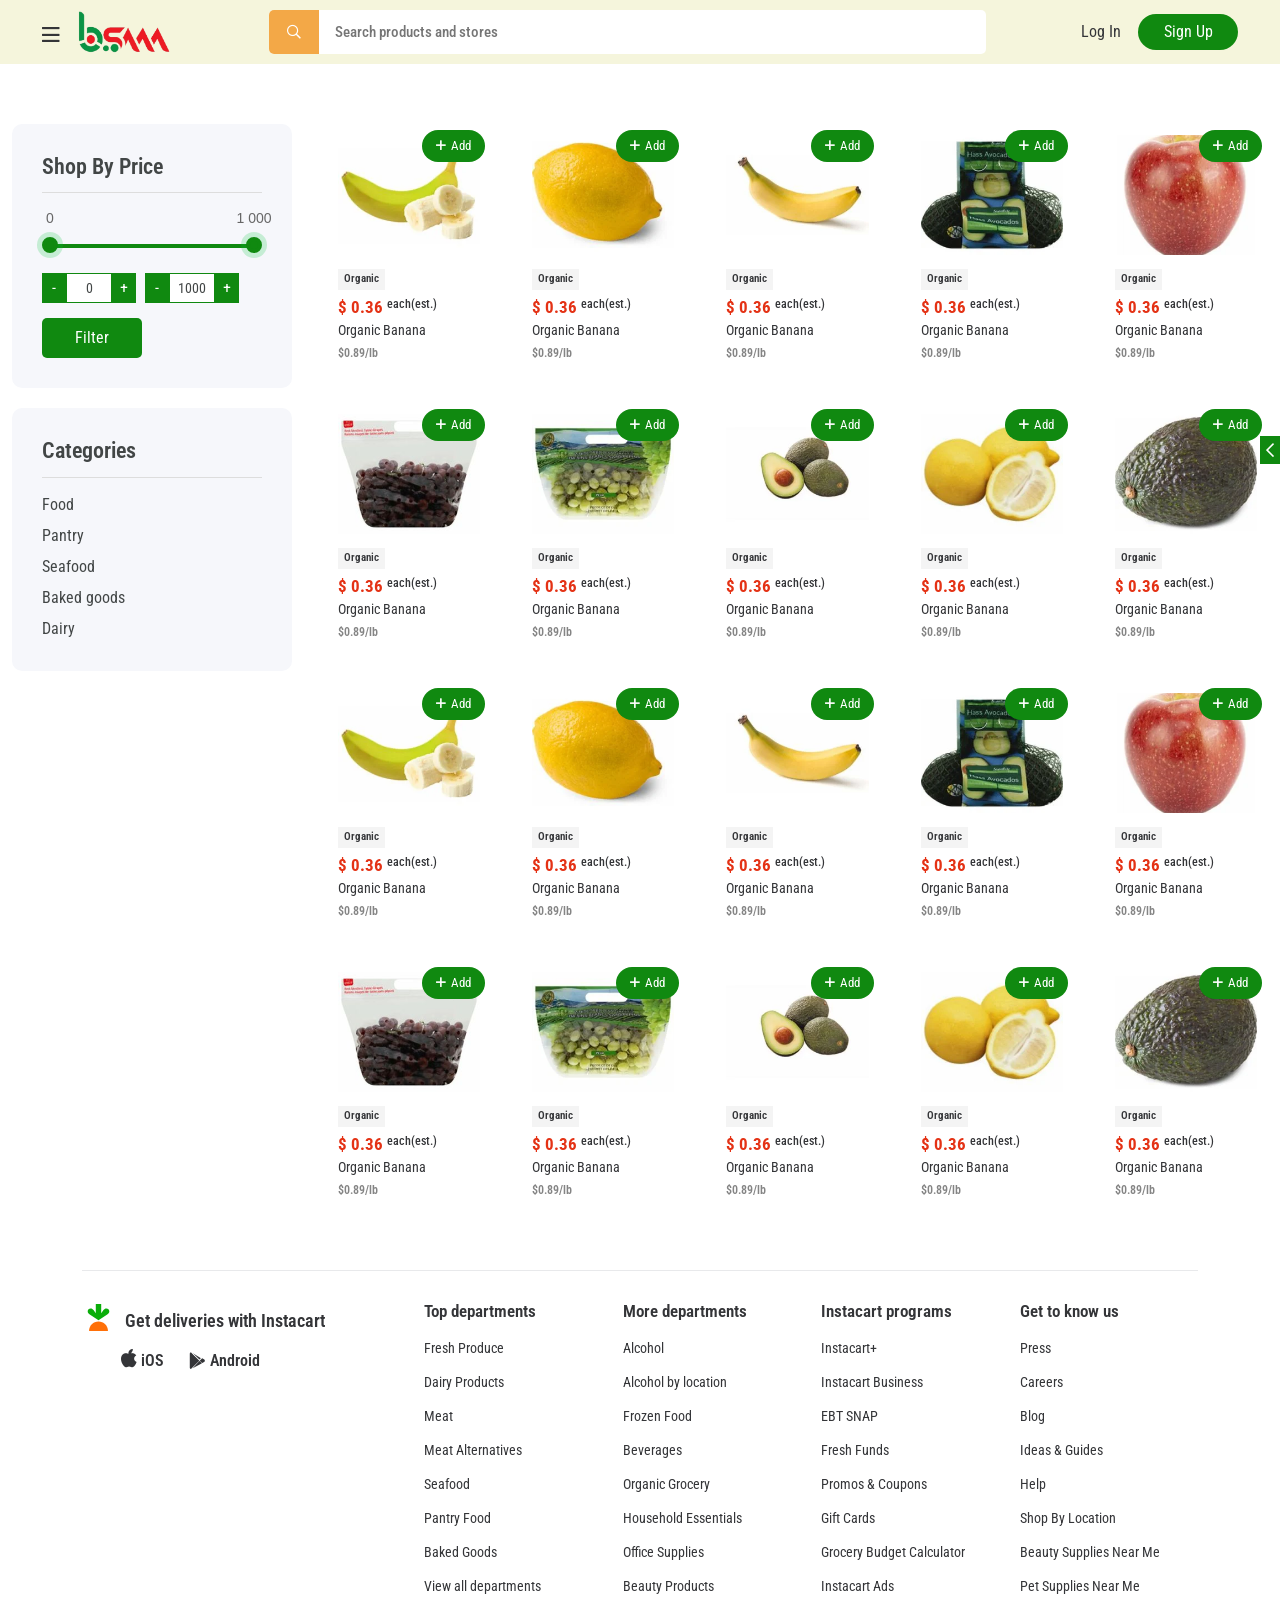
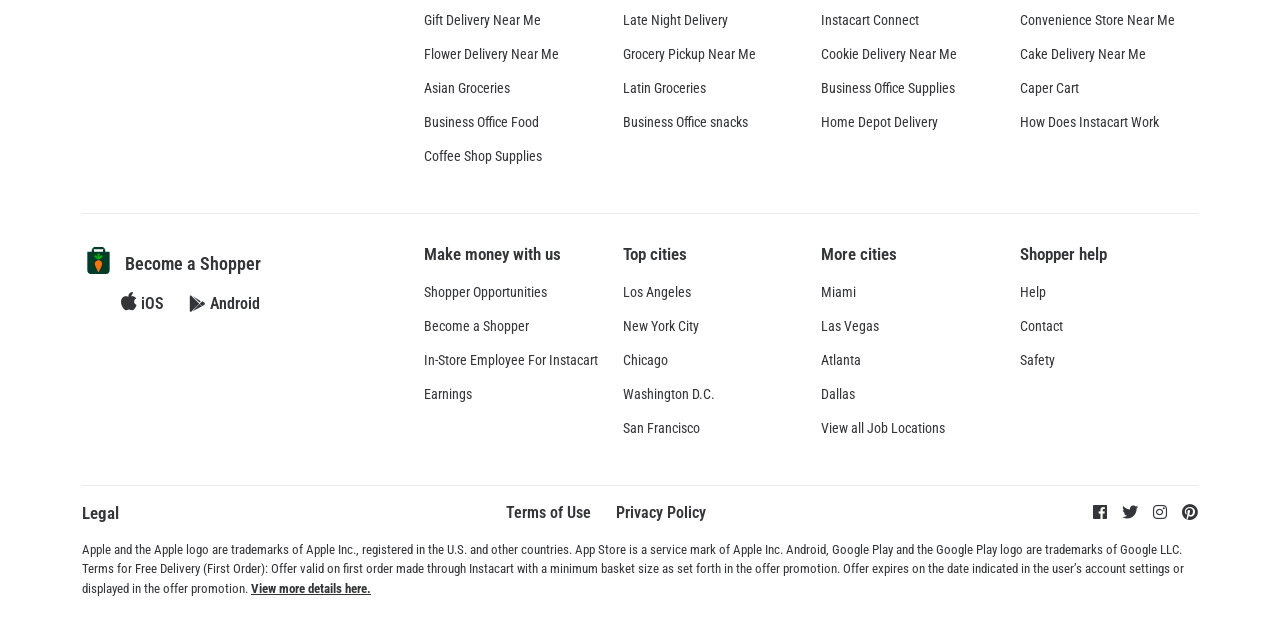
<file: products.html>
<!DOCTYPE html>
<html lang="en">

<head>
    <!-- Required meta tags -->
    <meta charset="utf-8" />
    <meta name="viewport" content="width=device-width, initial-scale=1" />

    <!-- Bootstrap CSS -->
    <link href="assets/css/bootstrap.min.css" rel="stylesheet" />
    <link href="assets/css/all.min.css" rel="stylesheet" />
    <link href="assets/css/fontawesome.css" rel="stylesheet" />
    <link href="assets/css/owl.carousel.min.css" rel="stylesheet" />
    <link href="assets/css/jquery.nice-number.min.css" rel="stylesheet" />
    <link href="assets/css/ion.rangeSlider.min.css" rel="stylesheet" />
    <link href="assets/css/style.css" rel="stylesheet" />
    <link href="assets/css/responsive.css" rel="stylesheet" />

    <title>Instacart - Clone</title>
</head>

<body>


    <!--------- Offcanvas area start --------->
    <div class="offcanvas-area">
        <div class="menu-close">
            <i class="far fa-times"></i>
        </div>
        <div class="offcanvas-menu">
            <div class="main-menu">
                <ul class="d-block">
                    <li><a href=""><img src="assets/img/basic/fruits.png" alt="">Food</a></li>
                    <li><a href=""><img src="assets/img/basic/fruits.png" alt="">Pantry</a></li>
                    <li><a href=""><img src="assets/img/basic/fruits.png" alt="">Seafood</a></li>
                    <li><a href=""><img src="assets/img/basic/fruits.png" alt="">Baked goods</a></li>
                    <li><a href=""><img src="assets/img/basic/fruits.png" alt="">Dairy</a></li>
                    <li><a href=""><img src="assets/img/basic/fruits.png" alt="">Fresh produce</a></li>
                    <li><a href=""><img src="assets/img/basic/fruits.png" alt="">Deli</a></li>
                    <li><a href=""><img src="assets/img/basic/fruits.png" alt="">Frozen food</a></li>
                    <li><a href=""><img src="assets/img/basic/fruits.png" alt="">Meat</a></li>
                    <li><a href=""><img src="assets/img/basic/fruits.png" alt="">Meat alternatives</a></li>
                    <li><a href=""><img src="assets/img/basic/fruits.png" alt="">Beverages</a></li>
                    <li><a href=""><img src="assets/img/basic/fruits.png" alt="">Liquor</a></li>
                    <li><a href=""><img src="assets/img/basic/fruits.png" alt="">Coffee</a></li>
                    <li><a href=""><img src="assets/img/basic/fruits.png" alt="">Juice</a></li>
                    <li><a href=""><img src="assets/img/basic/fruits.png" alt="">Soda</a></li>
                    <li><a href=""><img src="assets/img/basic/fruits.png" alt="">Tea</a></li>
                    <li><a href=""><img src="assets/img/basic/fruits.png" alt="">Water</a></li>
                    <li><a href=""><img src="assets/img/basic/fruits.png" alt="">Organic grocery</a></li>
                </ul>
            </div>
        </div>
    </div>

    <div class="offcanvas-overlay"></div>
    <!--------- Offcanvas area end --------->


    <!--------- Mob area start --------->
    <div class="mob__wrap">
        <ul>
            <li><a href="index.html"><span><i class="fas fa-home"></i></span><span>home</span></a></li>
            <li><a href="javascript:void(0)" class="mob__category"><span><i
                            class="fas fa-th-large"></i></span><span>Categories</span></a></li>
            <li><a href="javascript:void(0)" class="mob__cart"><span><i
                            class="fas fa-cart-plus"></i></span><span>cart</span></a></li>
            <li><a href="#"><span><i class="fas fa-user"></i></span><span>user</span></a></li>
        </ul>
    </div>
    <!--------- Mob area end --------->


    <!--------- Header area start --------->
    <section class="header__area">
        <div class="container-fluid">
            <div class="row">
                <div class="col-lg-12">
                    <div class="header__main__blk">
                        <div class="header__left__blk">
                            <div class="header__menu menu-open">
                                <span><i class="far fa-bars"></i></span>
                            </div>
                            <div class="header__logo">
                                <a href="index.html"><img src="assets/img/basic/bsam-logo.png" alt=""></a>
                            </div>
                        </div>
                        <div class="header__search">
                            <div class="header__search__form">
                                <button><i class="far fa-search"></i></button>
                                <input type="text" placeholder="Search products and stores">
                            </div>
                        </div>
                        <div class="header__right__blk">
                            <div class="header__btn">
                                <a href="javascript:void(0)" class="login__btn">Log in</a>
                                <a href="javascript:void(0)" class="signup__btn">Sign up</a>
                            </div>
                            <!-- <div class="header__widgets">
                                <div class="header__profile">
                                    <div class="dropdown">
                                        <a class="dropdown-toggle" href="#" role="button" id="dropdownMenuLink"
                                            data-bs-toggle="dropdown" aria-expanded="false">
                                            Hello, sign in <span>Account & Lists</span>
                                        </a>

                                        <ul class="dropdown-menu" aria-labelledby="dropdownMenuLink">
                                            <li><a class="dropdown-item" href="#">Profile</a></li>
                                            <li><a class="dropdown-item" href="#">Setting</a></li>
                                            <li><a class="dropdown-item" href="#">Change Password</a></li>
                                            <li><a class="dropdown-item" href="#">Logout</a></li>
                                        </ul>
                                    </div>
                                </div>
                                <div class="header__cart">
                                    <button class="header-cart"><i
                                            class="fas fa-shopping-cart"></i><span>2</span></button>
                                </div>
                            </div> -->
                        </div>
                    </div>
                </div>
            </div>
        </div>
    </section>
    <!--------- Header area end --------->


    <!--------- Main area start --------->
    <main class="main overflow-hidden">

        <!--------- Product area start --------->
        <section class="products__area">
            <div class="container-fluid">
                <div class="row">
                    <div class="col-lg-12">
                        <div class="products__wrap">
                            <div class="products__sidebar">
                                <div class="products__price__wrap">
                                    <h4>Shop By Price</h4>
                                    <div class="products__range">
                                        <div class="products__range__slider">
                                            <input type="text" class="js-range-slider" name="my_range" value=""
                                                data-skin="round" data-type="double" data-min="0" data-max="1000"
                                                data-grid="false" />
                                            <input type="number" maxlength="4" value="0" class="from" />
                                            <input type="number" maxlength="4" value="1000" class="to" />
                                        </div>
                                        <div class="products__filter">
                                            <button>Filter</button>
                                        </div>
                                    </div>
                                </div>
                                <div class="products__category">
                                    <h4>Categories</h4>
                                    <ul>
                                        <li><a href="">Food</a></li>
                                        <li><a href="">Pantry</a></li>
                                        <li><a href="">Seafood</a></li>
                                        <li><a href="">Baked goods</a></li>
                                        <li><a href="">Dairy</a></li>
                                        </li>
                                    </ul>
                                </div>
                            </div>
                            <div class="products__main__blk">
                                <div class="product__single__slide">
                                    <div class="product__add__cart">
                                        <a href="#"><span><i class="far fa-plus"></i></span><span>Add</span><span>to
                                                cart</span></a>
                                    </div>
                                    <div class="product__img__blk">
                                        <img src="assets/img/products/f1.jpg" alt="">
                                    </div>
                                    <div class="product__info">
                                        <div class="product__label">
                                            <span>Organic</span>
                                        </div>
                                        <div class="product__price">
                                            <span>$ 0.36</span>
                                            <span>each(est.)</span>
                                        </div>
                                        <div class="product__title">
                                            <a href="#" class="stretched-link" data-bs-toggle="modal"
                                                data-bs-target="#exampleModal">Organic Banana</a>
                                        </div>
                                        <div class="product__qty">
                                            <span>$0.89/lb</span>
                                        </div>
                                    </div>
                                </div>
                                <div class="product__single__slide">
                                    <div class="product__add__cart">
                                        <a href="#"><span><i class="far fa-plus"></i></span><span>Add</span><span>to
                                                cart</span></a>
                                    </div>
                                    <div class="product__img__blk">
                                        <img src="assets/img/products/f2.jpg" alt="">
                                    </div>
                                    <div class="product__info">
                                        <div class="product__label">
                                            <span>Organic</span>
                                        </div>
                                        <div class="product__price">
                                            <span>$ 0.36</span>
                                            <span>each(est.)</span>
                                        </div>
                                        <div class="product__title">
                                            <a href="#" class="stretched-link" data-bs-toggle="modal"
                                                data-bs-target="#exampleModal">Organic Banana</a>
                                        </div>
                                        <div class="product__qty">
                                            <span>$0.89/lb</span>
                                        </div>
                                    </div>
                                </div>
                                <div class="product__single__slide">
                                    <div class="product__add__cart">
                                        <a href="#"><span><i class="far fa-plus"></i></span><span>Add</span><span>to
                                                cart</span></a>
                                    </div>
                                    <div class="product__img__blk">
                                        <img src="assets/img/products/f3.jpg" alt="">
                                    </div>
                                    <div class="product__info">
                                        <div class="product__label">
                                            <span>Organic</span>
                                        </div>
                                        <div class="product__price">
                                            <span>$ 0.36</span>
                                            <span>each(est.)</span>
                                        </div>
                                        <div class="product__title">
                                            <a href="#" class="stretched-link" data-bs-toggle="modal"
                                                data-bs-target="#exampleModal">Organic Banana</a>
                                        </div>
                                        <div class="product__qty">
                                            <span>$0.89/lb</span>
                                        </div>
                                    </div>
                                </div>
                                <div class="product__single__slide">
                                    <div class="product__add__cart">
                                        <a href="#"><span><i class="far fa-plus"></i></span><span>Add</span><span>to
                                                cart</span></a>
                                    </div>
                                    <div class="product__img__blk">
                                        <img src="assets/img/products/f11.jpg" alt="">
                                    </div>
                                    <div class="product__info">
                                        <div class="product__label">
                                            <span>Organic</span>
                                        </div>
                                        <div class="product__price">
                                            <span>$ 0.36</span>
                                            <span>each(est.)</span>
                                        </div>
                                        <div class="product__title">
                                            <a href="#" class="stretched-link" data-bs-toggle="modal"
                                                data-bs-target="#exampleModal">Organic Banana</a>
                                        </div>
                                        <div class="product__qty">
                                            <span>$0.89/lb</span>
                                        </div>
                                    </div>
                                </div>
                                <div class="product__single__slide">
                                    <div class="product__add__cart">
                                        <a href="#"><span><i class="far fa-plus"></i></span><span>Add</span><span>to
                                                cart</span></a>
                                    </div>
                                    <div class="product__img__blk">
                                        <img src="assets/img/products/f5.jpg" alt="">
                                    </div>
                                    <div class="product__info">
                                        <div class="product__label">
                                            <span>Organic</span>
                                        </div>
                                        <div class="product__price">
                                            <span>$ 0.36</span>
                                            <span>each(est.)</span>
                                        </div>
                                        <div class="product__title">
                                            <a href="#" class="stretched-link" data-bs-toggle="modal"
                                                data-bs-target="#exampleModal">Organic Banana</a>
                                        </div>
                                        <div class="product__qty">
                                            <span>$0.89/lb</span>
                                        </div>
                                    </div>
                                </div>
                                <div class="product__single__slide">
                                    <div class="product__add__cart">
                                        <a href="#"><span><i class="far fa-plus"></i></span><span>Add</span><span>to
                                                cart</span></a>
                                    </div>
                                    <div class="product__img__blk">
                                        <img src="assets/img/products/f6.jpg" alt="">
                                    </div>
                                    <div class="product__info">
                                        <div class="product__label">
                                            <span>Organic</span>
                                        </div>
                                        <div class="product__price">
                                            <span>$ 0.36</span>
                                            <span>each(est.)</span>
                                        </div>
                                        <div class="product__title">
                                            <a href="#" class="stretched-link" data-bs-toggle="modal"
                                                data-bs-target="#exampleModal">Organic Banana</a>
                                        </div>
                                        <div class="product__qty">
                                            <span>$0.89/lb</span>
                                        </div>
                                    </div>
                                </div>
                                <div class="product__single__slide">
                                    <div class="product__add__cart">
                                        <a href="#"><span><i class="far fa-plus"></i></span><span>Add</span><span>to
                                                cart</span></a>
                                    </div>
                                    <div class="product__img__blk">
                                        <img src="assets/img/products/f7.jpg" alt="">
                                    </div>
                                    <div class="product__info">
                                        <div class="product__label">
                                            <span>Organic</span>
                                        </div>
                                        <div class="product__price">
                                            <span>$ 0.36</span>
                                            <span>each(est.)</span>
                                        </div>
                                        <div class="product__title">
                                            <a href="#" class="stretched-link" data-bs-toggle="modal"
                                                data-bs-target="#exampleModal">Organic Banana</a>
                                        </div>
                                        <div class="product__qty">
                                            <span>$0.89/lb</span>
                                        </div>
                                    </div>
                                </div>
                                <div class="product__single__slide">
                                    <div class="product__add__cart">
                                        <a href="#"><span><i class="far fa-plus"></i></span><span>Add</span><span>to
                                                cart</span></a>
                                    </div>
                                    <div class="product__img__blk">
                                        <img src="assets/img/products/f8.jpg" alt="">
                                    </div>
                                    <div class="product__info">
                                        <div class="product__label">
                                            <span>Organic</span>
                                        </div>
                                        <div class="product__price">
                                            <span>$ 0.36</span>
                                            <span>each(est.)</span>
                                        </div>
                                        <div class="product__title">
                                            <a href="#" class="stretched-link" data-bs-toggle="modal"
                                                data-bs-target="#exampleModal">Organic Banana</a>
                                        </div>
                                        <div class="product__qty">
                                            <span>$0.89/lb</span>
                                        </div>
                                    </div>
                                </div>
                                <div class="product__single__slide">
                                    <div class="product__add__cart">
                                        <a href="#"><span><i class="far fa-plus"></i></span><span>Add</span><span>to
                                                cart</span></a>
                                    </div>
                                    <div class="product__img__blk">
                                        <img src="assets/img/products/f9.jpg" alt="">
                                    </div>
                                    <div class="product__info">
                                        <div class="product__label">
                                            <span>Organic</span>
                                        </div>
                                        <div class="product__price">
                                            <span>$ 0.36</span>
                                            <span>each(est.)</span>
                                        </div>
                                        <div class="product__title">
                                            <a href="#" class="stretched-link" data-bs-toggle="modal"
                                                data-bs-target="#exampleModal">Organic Banana</a>
                                        </div>
                                        <div class="product__qty">
                                            <span>$0.89/lb</span>
                                        </div>
                                    </div>
                                </div>
                                <div class="product__single__slide">
                                    <div class="product__add__cart">
                                        <a href="#"><span><i class="far fa-plus"></i></span><span>Add</span><span>to
                                                cart</span></a>
                                    </div>
                                    <div class="product__img__blk">
                                        <img src="assets/img/products/f10.jpg" alt="">
                                    </div>
                                    <div class="product__info">
                                        <div class="product__label">
                                            <span>Organic</span>
                                        </div>
                                        <div class="product__price">
                                            <span>$ 0.36</span>
                                            <span>each(est.)</span>
                                        </div>
                                        <div class="product__title">
                                            <a href="#" class="stretched-link" data-bs-toggle="modal"
                                                data-bs-target="#exampleModal">Organic Banana</a>
                                        </div>
                                        <div class="product__qty">
                                            <span>$0.89/lb</span>
                                        </div>
                                    </div>
                                </div>
                                <div class="product__single__slide">
                                    <div class="product__add__cart">
                                        <a href="#"><span><i class="far fa-plus"></i></span><span>Add</span><span>to
                                                cart</span></a>
                                    </div>
                                    <div class="product__img__blk">
                                        <img src="assets/img/products/f1.jpg" alt="">
                                    </div>
                                    <div class="product__info">
                                        <div class="product__label">
                                            <span>Organic</span>
                                        </div>
                                        <div class="product__price">
                                            <span>$ 0.36</span>
                                            <span>each(est.)</span>
                                        </div>
                                        <div class="product__title">
                                            <a href="#" class="stretched-link" data-bs-toggle="modal"
                                                data-bs-target="#exampleModal">Organic Banana</a>
                                        </div>
                                        <div class="product__qty">
                                            <span>$0.89/lb</span>
                                        </div>
                                    </div>
                                </div>
                                <div class="product__single__slide">
                                    <div class="product__add__cart">
                                        <a href="#"><span><i class="far fa-plus"></i></span><span>Add</span><span>to
                                                cart</span></a>
                                    </div>
                                    <div class="product__img__blk">
                                        <img src="assets/img/products/f2.jpg" alt="">
                                    </div>
                                    <div class="product__info">
                                        <div class="product__label">
                                            <span>Organic</span>
                                        </div>
                                        <div class="product__price">
                                            <span>$ 0.36</span>
                                            <span>each(est.)</span>
                                        </div>
                                        <div class="product__title">
                                            <a href="#" class="stretched-link" data-bs-toggle="modal"
                                                data-bs-target="#exampleModal">Organic Banana</a>
                                        </div>
                                        <div class="product__qty">
                                            <span>$0.89/lb</span>
                                        </div>
                                    </div>
                                </div>
                                <div class="product__single__slide">
                                    <div class="product__add__cart">
                                        <a href="#"><span><i class="far fa-plus"></i></span><span>Add</span><span>to
                                                cart</span></a>
                                    </div>
                                    <div class="product__img__blk">
                                        <img src="assets/img/products/f3.jpg" alt="">
                                    </div>
                                    <div class="product__info">
                                        <div class="product__label">
                                            <span>Organic</span>
                                        </div>
                                        <div class="product__price">
                                            <span>$ 0.36</span>
                                            <span>each(est.)</span>
                                        </div>
                                        <div class="product__title">
                                            <a href="#" class="stretched-link" data-bs-toggle="modal"
                                                data-bs-target="#exampleModal">Organic Banana</a>
                                        </div>
                                        <div class="product__qty">
                                            <span>$0.89/lb</span>
                                        </div>
                                    </div>
                                </div>
                                <div class="product__single__slide">
                                    <div class="product__add__cart">
                                        <a href="#"><span><i class="far fa-plus"></i></span><span>Add</span><span>to
                                                cart</span></a>
                                    </div>
                                    <div class="product__img__blk">
                                        <img src="assets/img/products/f11.jpg" alt="">
                                    </div>
                                    <div class="product__info">
                                        <div class="product__label">
                                            <span>Organic</span>
                                        </div>
                                        <div class="product__price">
                                            <span>$ 0.36</span>
                                            <span>each(est.)</span>
                                        </div>
                                        <div class="product__title">
                                            <a href="#" class="stretched-link" data-bs-toggle="modal"
                                                data-bs-target="#exampleModal">Organic Banana</a>
                                        </div>
                                        <div class="product__qty">
                                            <span>$0.89/lb</span>
                                        </div>
                                    </div>
                                </div>
                                <div class="product__single__slide">
                                    <div class="product__add__cart">
                                        <a href="#"><span><i class="far fa-plus"></i></span><span>Add</span><span>to
                                                cart</span></a>
                                    </div>
                                    <div class="product__img__blk">
                                        <img src="assets/img/products/f5.jpg" alt="">
                                    </div>
                                    <div class="product__info">
                                        <div class="product__label">
                                            <span>Organic</span>
                                        </div>
                                        <div class="product__price">
                                            <span>$ 0.36</span>
                                            <span>each(est.)</span>
                                        </div>
                                        <div class="product__title">
                                            <a href="#" class="stretched-link" data-bs-toggle="modal"
                                                data-bs-target="#exampleModal">Organic Banana</a>
                                        </div>
                                        <div class="product__qty">
                                            <span>$0.89/lb</span>
                                        </div>
                                    </div>
                                </div>
                                <div class="product__single__slide">
                                    <div class="product__add__cart">
                                        <a href="#"><span><i class="far fa-plus"></i></span><span>Add</span><span>to
                                                cart</span></a>
                                    </div>
                                    <div class="product__img__blk">
                                        <img src="assets/img/products/f6.jpg" alt="">
                                    </div>
                                    <div class="product__info">
                                        <div class="product__label">
                                            <span>Organic</span>
                                        </div>
                                        <div class="product__price">
                                            <span>$ 0.36</span>
                                            <span>each(est.)</span>
                                        </div>
                                        <div class="product__title">
                                            <a href="#" class="stretched-link" data-bs-toggle="modal"
                                                data-bs-target="#exampleModal">Organic Banana</a>
                                        </div>
                                        <div class="product__qty">
                                            <span>$0.89/lb</span>
                                        </div>
                                    </div>
                                </div>
                                <div class="product__single__slide">
                                    <div class="product__add__cart">
                                        <a href="#"><span><i class="far fa-plus"></i></span><span>Add</span><span>to
                                                cart</span></a>
                                    </div>
                                    <div class="product__img__blk">
                                        <img src="assets/img/products/f7.jpg" alt="">
                                    </div>
                                    <div class="product__info">
                                        <div class="product__label">
                                            <span>Organic</span>
                                        </div>
                                        <div class="product__price">
                                            <span>$ 0.36</span>
                                            <span>each(est.)</span>
                                        </div>
                                        <div class="product__title">
                                            <a href="#" class="stretched-link" data-bs-toggle="modal"
                                                data-bs-target="#exampleModal">Organic Banana</a>
                                        </div>
                                        <div class="product__qty">
                                            <span>$0.89/lb</span>
                                        </div>
                                    </div>
                                </div>
                                <div class="product__single__slide">
                                    <div class="product__add__cart">
                                        <a href="#"><span><i class="far fa-plus"></i></span><span>Add</span><span>to
                                                cart</span></a>
                                    </div>
                                    <div class="product__img__blk">
                                        <img src="assets/img/products/f8.jpg" alt="">
                                    </div>
                                    <div class="product__info">
                                        <div class="product__label">
                                            <span>Organic</span>
                                        </div>
                                        <div class="product__price">
                                            <span>$ 0.36</span>
                                            <span>each(est.)</span>
                                        </div>
                                        <div class="product__title">
                                            <a href="#" class="stretched-link" data-bs-toggle="modal"
                                                data-bs-target="#exampleModal">Organic Banana</a>
                                        </div>
                                        <div class="product__qty">
                                            <span>$0.89/lb</span>
                                        </div>
                                    </div>
                                </div>
                                <div class="product__single__slide">
                                    <div class="product__add__cart">
                                        <a href="#"><span><i class="far fa-plus"></i></span><span>Add</span><span>to
                                                cart</span></a>
                                    </div>
                                    <div class="product__img__blk">
                                        <img src="assets/img/products/f9.jpg" alt="">
                                    </div>
                                    <div class="product__info">
                                        <div class="product__label">
                                            <span>Organic</span>
                                        </div>
                                        <div class="product__price">
                                            <span>$ 0.36</span>
                                            <span>each(est.)</span>
                                        </div>
                                        <div class="product__title">
                                            <a href="#" class="stretched-link" data-bs-toggle="modal"
                                                data-bs-target="#exampleModal">Organic Banana</a>
                                        </div>
                                        <div class="product__qty">
                                            <span>$0.89/lb</span>
                                        </div>
                                    </div>
                                </div>
                                <div class="product__single__slide">
                                    <div class="product__add__cart">
                                        <a href="#"><span><i class="far fa-plus"></i></span><span>Add</span><span>to
                                                cart</span></a>
                                    </div>
                                    <div class="product__img__blk">
                                        <img src="assets/img/products/f10.jpg" alt="">
                                    </div>
                                    <div class="product__info">
                                        <div class="product__label">
                                            <span>Organic</span>
                                        </div>
                                        <div class="product__price">
                                            <span>$ 0.36</span>
                                            <span>each(est.)</span>
                                        </div>
                                        <div class="product__title">
                                            <a href="#" class="stretched-link" data-bs-toggle="modal"
                                                data-bs-target="#exampleModal">Organic Banana</a>
                                        </div>
                                        <div class="product__qty">
                                            <span>$0.89/lb</span>
                                        </div>
                                    </div>
                                </div>
                            </div>
                        </div>
                    </div>
                </div>
            </div>
        </section>
        <!--------- Product area end --------->

    </main>
    <!--------- Main area end --------->


    <!--------- Footer area start --------->
    <section class="footer__area">
        <div class="container">
            <div class="row">
                <div class="col-lg-12">
                    <div class="footer__main__blk">
                        <div class="footer__left__blk">
                            <div class="footer__logo">
                                <span><img src="assets/img/basic/fav-ico.svg" alt="">Get deliveries with
                                    Instacart</span>
                            </div>
                            <div class="footer__app">
                                <a href="#"><i class="fab fa-apple"></i>iOS</a>
                                <a href="#"><i class="fab fa-google-play"></i>Android</a>
                            </div>
                        </div>
                        <div class="footer__right__blk">
                            <div class="footer__single__blk">
                                <h4>Top departments</h4>
                                <ul>
                                    <li><a href="#">Fresh Produce</a></li>
                                    <li><a href="#">Dairy Products</a></li>
                                    <li><a href="#">Meat</a></li>
                                    <li><a href="#">Meat Alternatives</a></li>
                                    <li><a href="#">Seafood</a></li>
                                    <li><a href="#">Pantry Food</a></li>
                                    <li><a href="#">Baked Goods</a></li>
                                    <li><a href="#">View all departments</a></li>
                                    <li><a href="#">Gift Delivery Near Me</a></li>
                                    <li><a href="#">Flower Delivery Near Me</a></li>
                                    <li><a href="#">Asian Groceries</a></li>
                                    <li><a href="#">Business Office Food</a></li>
                                    <li><a href="#">Coffee Shop Supplies</a></li>
                                </ul>
                            </div>
                            <div class="footer__single__blk">
                                <h4>More departments</h4>
                                <ul>
                                    <li><a href="#">Alcohol</a></li>
                                    <li><a href="#">Alcohol by location</a></li>
                                    <li><a href="#">Frozen Food</a></li>
                                    <li><a href="#">Beverages</a></li>
                                    <li><a href="#">Organic Grocery</a></li>
                                    <li><a href="#">Household Essentials</a></li>
                                    <li><a href="#">Office Supplies</a></li>
                                    <li><a href="#">Beauty Products</a></li>
                                    <li><a href="#">Late Night Delivery</a></li>
                                    <li><a href="#">Grocery Pickup Near Me</a></li>
                                    <li><a href="#">Latin Groceries</a></li>
                                    <li><a href="#">Business Office snacks</a></li>
                                </ul>
                            </div>
                            <div class="footer__single__blk">
                                <h4>Instacart programs</h4>
                                <ul>
                                    <li><a href="#">Instacart+</a></li>
                                    <li><a href="#">Instacart Business</a></li>
                                    <li><a href="#">EBT SNAP</a></li>
                                    <li><a href="#">Fresh Funds</a></li>
                                    <li><a href="#">Promos & Coupons</a></li>
                                    <li><a href="#">Gift Cards</a></li>
                                    <li><a href="#">Grocery Budget Calculator</a></li>
                                    <li><a href="#">Instacart Ads</a></li>
                                    <li><a href="#">Instacart Connect</a></li>
                                    <li><a href="#">Cookie Delivery Near Me</a></li>
                                    <li><a href="#">Business Office Supplies</a></li>
                                    <li><a href="#">Home Depot Delivery</a></li>
                                </ul>
                            </div>
                            <div class="footer__single__blk">
                                <h4>Get to know us</h4>
                                <ul>
                                    <li><a href="#">Press</a></li>
                                    <li><a href="#">Careers</a></li>
                                    <li><a href="#">Blog</a></li>
                                    <li><a href="#">Ideas & Guides</a></li>
                                    <li><a href="#">Help</a></li>
                                    <li><a href="#">Shop By Location</a></li>
                                    <li><a href="#">Beauty Supplies Near Me</a></li>
                                    <li><a href="#">Pet Supplies Near Me</a></li>
                                    <li><a href="#">Convenience Store Near Me</a></li>
                                    <li><a href="#">Cake Delivery Near Me</a></li>
                                    <li><a href="#">Caper Cart</a></li>
                                    <li><a href="#">How Does Instacart Work</a></li>
                                </ul>
                            </div>
                        </div>
                    </div>
                </div>
            </div>
            <div class="row">
                <div class="col-lg-12">
                    <div class="footer__main__blk">
                        <div class="footer__left__blk">
                            <div class="footer__logo">
                                <span><img src="assets/img/basic/shop-ico.svg" alt="">Become a Shopper</span>
                            </div>
                            <div class="footer__app">
                                <a href="#"><i class="fab fa-apple"></i>iOS</a>
                                <a href="#"><i class="fab fa-google-play"></i>Android</a>
                            </div>
                        </div>
                        <div class="footer__right__blk">
                            <div class="footer__single__blk">
                                <h4>Make money with us</h4>
                                <ul>
                                    <li><a href="#">Shopper Opportunities</a></li>
                                    <li><a href="#">Become a Shopper</a></li>
                                    <li><a href="#">In-Store Employee For Instacart</a></li>
                                    <li><a href="#">Earnings</a></li>
                                </ul>
                            </div>
                            <div class="footer__single__blk">
                                <h4>Top cities</h4>
                                <ul>
                                    <li><a href="#">Los Angeles</a></li>
                                    <li><a href="#">New York City</a></li>
                                    <li><a href="#">Chicago</a></li>
                                    <li><a href="#">Washington D.C.</a></li>
                                    <li><a href="#">San Francisco</a></li>
                                </ul>
                            </div>
                            <div class="footer__single__blk">
                                <h4>More cities</h4>
                                <ul>
                                    <li><a href="#">Miami</a></li>
                                    <li><a href="#">Las Vegas</a></li>
                                    <li><a href="#">Atlanta</a></li>
                                    <li><a href="#">Dallas</a></li>
                                    <li><a href="#">View all Job Locations</a></li>
                                </ul>
                            </div>
                            <div class="footer__single__blk">
                                <h4>Shopper help</h4>
                                <ul>
                                    <li><a href="#">Help</a></li>
                                    <li><a href="#">Contact</a></li>
                                    <li><a href="#">Safety</a></li>
                                </ul>
                            </div>
                        </div>
                    </div>
                </div>
            </div>
            <div class="row">
                <div class="col-lg-12">
                    <div class="footer__wrapper">
                        <div class="footer__copyright">
                            <h4>Legal</h4>
                        </div>
                        <div class="footer__privacy">
                            <ul>
                                <li><a href="#">Terms of Use</a></li>
                                <li><a href="#">Privacy Policy</a></li>
                            </ul>
                        </div>
                        <div class="footer__social">
                            <a href="#"><i class="fab fa-facebook"></i></a>
                            <a href="#"><i class="fab fa-twitter"></i></a>
                            <a href="#"><i class="fab fa-instagram"></i></a>
                            <a href="#"><i class="fab fa-pinterest"></i></a>
                        </div>
                    </div>
                </div>
            </div>
            <div class="row">
                <div class="col-lg-12">
                    <div class="footer__res">
                        <p>Apple and the Apple logo are trademarks of Apple Inc., registered in the U.S. and other
                            countries.
                            App Store is a service mark of Apple Inc. Android, Google Play and the Google Play logo are
                            trademarks of Google LLC.
                            Terms for Free Delivery (First Order): Offer valid on first order made through Instacart
                            with a
                            minimum basket size as set forth in the offer promotion. Offer expires on the date indicated
                            in the
                            user’s account settings or displayed in the offer promotion. <a href="#">View more details
                                here.</a>
                        </p>
                    </div>
                </div>
            </div>
        </div>
    </section>
    <!--------- Footer area end --------->



    <!--------- Cart area start --------->
    <div class="cart__wrap">
        <div class="cart__box__wrap">
            <span class="cart__box__min"><i class="far fa-chevron-left"></i></span>
            <div class="cart__box">
                <div class="cart__item__added">
                    <span><i class="fal fa-cart-plus"></i></span>
                    <p>2 items</p>
                </div>
                <div class="cart__item__price">
                    <span>$245</span>
                </div>
            </div>
        </div>
        <div class="cart__wrapper">
            <div class="cart__topbar">
                <div class="cart__topbar__items">
                    <span>2 Items</span>
                </div>
                <div class="cart__close">
                    <span class="cart__close__main">close</span>
                </div>
            </div>
            <div class="cart__main__blk">
                <div class="cart__single__blk">
                    <div class="cart__product__increase">
                        <input type="number" value="1">
                    </div>
                    <div class="cart__product__details">
                        <div class="cart__product__img">
                            <img src="assets/img/products/f1.jpg" alt="">
                        </div>
                        <div class="cart__product__info">
                            <h4>Organic Banana</h4>
                            <p>$0.89/lb</p>
                        </div>
                        <div class="product__cart__single__total">
                            <span>$245</span>
                        </div>
                    </div>
                    <div class="cart__product__remove">
                        <span><i class="far fa-times"></i></span>
                    </div>
                </div>
                <div class="cart__single__blk">
                    <div class="cart__product__increase">
                        <input type="number" value="1">
                    </div>
                    <div class="cart__product__details">
                        <div class="cart__product__img">
                            <img src="assets/img/products/f1.jpg" alt="">
                        </div>
                        <div class="cart__product__info">
                            <h4>Organic Banana</h4>
                            <p>$0.89/lb</p>
                        </div>
                        <div class="product__cart__single__total">
                            <span>$245</span>
                        </div>
                    </div>
                    <div class="cart__product__remove">
                        <span><i class="far fa-times"></i></span>
                    </div>
                </div>
                <div class="cart__single__blk">
                    <div class="cart__product__increase">
                        <input type="number" value="1">
                    </div>
                    <div class="cart__product__details">
                        <div class="cart__product__img">
                            <img src="assets/img/products/f1.jpg" alt="">
                        </div>
                        <div class="cart__product__info">
                            <h4>Organic Banana</h4>
                            <p>$0.89/lb</p>
                        </div>
                        <div class="product__cart__single__total">
                            <span>$245</span>
                        </div>
                    </div>
                    <div class="cart__product__remove">
                        <span><i class="far fa-times"></i></span>
                    </div>
                </div>
                <div class="cart__single__blk">
                    <div class="cart__product__increase">
                        <input type="number" value="1">
                    </div>
                    <div class="cart__product__details">
                        <div class="cart__product__img">
                            <img src="assets/img/products/f1.jpg" alt="">
                        </div>
                        <div class="cart__product__info">
                            <h4>Organic Banana</h4>
                            <p>$0.89/lb</p>
                        </div>
                        <div class="product__cart__single__total">
                            <span>$245</span>
                        </div>
                    </div>
                    <div class="cart__product__remove">
                        <span><i class="far fa-times"></i></span>
                    </div>
                </div>
                <div class="cart__single__blk">
                    <div class="cart__product__increase">
                        <input type="number" value="1">
                    </div>
                    <div class="cart__product__details">
                        <div class="cart__product__img">
                            <img src="assets/img/products/f1.jpg" alt="">
                        </div>
                        <div class="cart__product__info">
                            <h4>Organic Banana</h4>
                            <p>$0.89/lb</p>
                        </div>
                        <div class="product__cart__single__total">
                            <span>$245</span>
                        </div>
                    </div>
                    <div class="cart__product__remove">
                        <span><i class="far fa-times"></i></span>
                    </div>
                </div>
            </div>
            <div class="cart__total__order">
                <button><span>Go to checkout</span><span>$245</span></button>
            </div>
        </div>
    </div>
    <div class="cart__overlay"></div>
    <!--------- Cart area end --------->



    <!--------- Login area start --------->
    <div class="login__all">
        <span class="login__close"><i class="far fa-times"></i></span>
        <div class="login__wrap">
            <div class="login__title">
                <h2>Log in</h2>
            </div>
            <div class="login__auto">
                <a href="#"><img src="assets/img/basic/google.svg" alt="">Continue with Google</a>
                <a href="#"><img src="assets/img/basic/facebook.svg" alt="">Continue with Facebook</a>
                <a href="#"><img src="assets/img/basic/phone.svg" alt="">Continue with Phone</a>
            </div>
            <div class="login__others">
                <span></span>
                <p>or</p>
                <span></span>
            </div>
            <div class="login__form__wrap">
                <form action="">
                    <div class="login__form__main">
                        <input type="email" placeholder="Email">
                        <input type="password" placeholder="Password">
                        <p>Forgot password? <a href="javascript:void(0)" class="reset__acc">Reset it</a></p>
                        <button type="submit">Log in</button>
                    </div>
                </form>
            </div>
            <div class="login__account__create">
                <h4>Don’t have an account?</h4>
                <a href="javascript:void(0)" class="dont_have_acc">Sign up</a>
            </div>
        </div>
    </div>

    <div class="login__overlay"></div>
    <!--------- Login area end --------->


    <!--------- Signup area start --------->
    <div class="signup__all">
        <span class="signup__close"><i class="far fa-times"></i></span>
        <div class="login__wrap">
            <div class="login__title">
                <h2>Sign up</h2>
            </div>
            <div class="login__auto">
                <a href="#"><img src="assets/img/basic/google.svg" alt="">Continue with Google</a>
                <a href="#"><img src="assets/img/basic/facebook.svg" alt="">Continue with Facebook</a>
                <a href="#"><img src="assets/img/basic/phone.svg" alt="">Continue with Phone</a>
            </div>
            <div class="login__others">
                <span></span>
                <p>or</p>
                <span></span>
            </div>
            <div class="login__form__wrap">
                <form action="">
                    <div class="login__form__main">
                        <input type="email" placeholder="Email">
                        <input type="password" placeholder="Password">
                        <button type="submit">Sign up</button>
                    </div>
                </form>
            </div>
            <div class="login__account__create">
                <h4>Already have an account?</h4>
                <a href="javascript:void(0)" class="already_have_acc">Log in</a>
            </div>
        </div>
    </div>

    <div class="signup__overlay"></div>
    <!--------- Signup area end --------->


    <!--------- Forgot area start --------->
    <div class="forgot__all">
        <span class="forgot__close"><i class="far fa-times"></i></span>
        <div class="login__wrap">
            <div class="login__title">
                <h2>Forgot password?</h2>
            </div>
            <div class="login__form__wrap">
                <p class="reset__process">We’ll send you a link to reset your password.</p>
                <form action="">
                    <div class="login__form__main">
                        <input type="email" placeholder="Email">
                        <button type="submit">Reset password</button>
                    </div>
                </form>
            </div>
            <div class="login__account__create">
                <h4>Don’t have an account?</h4>
                <a href="javascript:void(0)" class="dont_have_acc2">Sign up</a>
            </div>
        </div>
    </div>

    <div class="forgot__overlay"></div>
    <!--------- Forgot area end --------->




    <!-- Modal -->
    <div class="modal fade" id="exampleModal" tabindex="-1" aria-labelledby="exampleModalLabel" aria-hidden="true">
        <div class="modal-dialog modal-dialog-centered">
            <div class="modal-content">
                <div class="modal-header">
                    <h5 class="modal-title" id="exampleModalLabel">Envy The Ultimate Apple Experience</h5>
                    <button type="button" class="btn-close" data-bs-dismiss="modal" aria-label="Close"></button>
                </div>
                <div class="modal-body">
                    <div class="product__details__wrap">
                        <div class="product__details__img">
                            <img src="assets/img/products/f1.jpg" alt="">
                        </div>
                        <div class="product__details__blk">
                            <h4>Details</h4>
                            <p>Envy is the ultimate apple experience with its extraordinary texture and crunch, balanced
                                sweetness and beautiful golden red colors, Envy apples can be enjoyed anywhere, anytime!
                                Best served fresh or paired with cheese boards, sandwiches, mocktails and more. Envy is
                                an
                                invitation to enjoy a small moment to savor and raise your expectations of what an apple
                                can
                                be. Bite & believe!</p>
                            <div class="product__details__wrapper">
                                <div class="product__details__price">
                                    <span>$2.63 each (est.)</span>
                                </div>
                                <div class="product__details__cart">
                                    <div class="product__count">
                                        <button type="button" class="number__minus">-</button>
                                        <input type="text" id="1" value="1" />
                                        <button type="button" class="number__plus">+</button>
                                    </div>
                                    <div class="product__cart__widget">
                                        <button>Add to cart</button>
                                    </div>
                                </div>
                            </div>
                        </div>
                    </div>
                    <div class="details__wrap">
                        <ul class="nav nav-pills mb-3" id="pills-tab" role="tablist">
                            <li class="nav-item" role="presentation">
                                <button class="nav-link active" id="pills-home-tab" data-bs-toggle="pill"
                                    data-bs-target="#pills-home" type="button" role="tab" aria-controls="pills-home"
                                    aria-selected="true">Description</button>
                            </li>
                            <!-- <li class="nav-item" role="presentation">
                                <button class="nav-link" id="pills-profile-tab" data-bs-toggle="pill"
                                    data-bs-target="#pills-profile" type="button" role="tab"
                                    aria-controls="pills-profile" aria-selected="false">Reviews</button>
                            </li> -->
                        </ul>
                        <div class="tab-content" id="pills-tabContent">
                            <div class="tab-pane fade show active" id="pills-home" role="tabpanel"
                                aria-labelledby="pills-home-tab">
                                <div class="details__description__full">
                                    <p>Envy is the ultimate apple experience with its extraordinary texture and
                                        crunch, balanced sweetness and beautiful golden red colors, Envy apples can
                                        be enjoyed anywhere, anytime! Best served fresh or paired with cheese
                                        boards, sandwiches, mocktails and more. Envy is an invitation to enjoy a
                                        small moment to savor and raise your expectations of what an apple can be.
                                        Bite & believe!</p>
                                    <p>Envy is the ultimate apple experience with its extraordinary texture and
                                        crunch, balanced sweetness and beautiful golden red colors, Envy apples can
                                        be enjoyed anywhere, anytime! Best served fresh or paired with cheese
                                        boards, sandwiches, mocktails and more. Envy is an invitation to enjoy a
                                        small moment to savor and raise your expectations of what an apple can be.
                                        Bite & believe!</p>
                                </div>
                            </div>
                            <!-- <div class="tab-pane fade" id="pills-profile" role="tabpanel"
                                aria-labelledby="pills-profile-tab">
                                <div class="details__review">
                                    <h4>Add A Review</h4>
                                    <p>Your email address will not be published. Required fields are marked</p>
                                    <h5>Your Rating</h5>
                                    <ul>
                                        <li><i class="fal fa-star"></i></li>
                                        <li><i class="fal fa-star"></i></li>
                                        <li><i class="fal fa-star"></i></li>
                                        <li><i class="fal fa-star"></i></li>
                                        <li><i class="fal fa-star"></i></li>
                                    </ul>
                                    <form action="">
                                        <div class="details__review__form">
                                            <label for="">Write a review</label>
                                            <textarea name="" id="" cols="30" rows="10"></textarea>
                                            <button type="submit">submit</button>
                                        </div>
                                    </form>
                                </div>
                            </div> -->
                        </div>
                    </div>
                </div>
            </div>
        </div>
    </div>









    <!-- Optional JavaScript; choose one of the two! -->
    <script src="assets/js/jquery.min.js"></script>
    <script src="assets/js/popper.js"></script>
    <script src="assets/js/bootstrap.min.js"></script>
    <script src="assets/js/owl.carousel.min.js"></script>
    <script src="assets/js/jquery.nice-number.min.js"></script>
    <script src="assets/js/ion.rangeSlider.min.js"></script>
    <script src="assets/js/main.js"></script>
    <script>
        var $range = $(".js-range-slider"),
            $from = $(".from"),
            $to = $(".to"),
            range,
            min = $range.data('min'),
            max = $range.data('max'),
            from,
            to;

        var updateValues = function () {
            $from.prop("value", from);
            $to.prop("value", to);
        };

        $range.ionRangeSlider({
            onChange: function (data) {
                from = data.from;
                to = data.to;
                updateValues();
            }
        });

        range = $range.data("ionRangeSlider");
        var updateRange = function () {
            range.update({
                from: from,
                to: to
            });
        };

        $from.on("input", function () {
            from = +$(this).prop("value");
            if (from < min) {
                from = min;
            }
            if (from > to) {
                from = to;
            }
            updateValues();
            updateRange();
        });

        $to.on("input", function () {
            to = +$(this).prop("value");
            if (to > max) {
                to = max;
            }
            if (to < from) {
                to = from;
            }
            updateValues();
            updateRange();
        });
    </script>
</body>

</html>
</file>
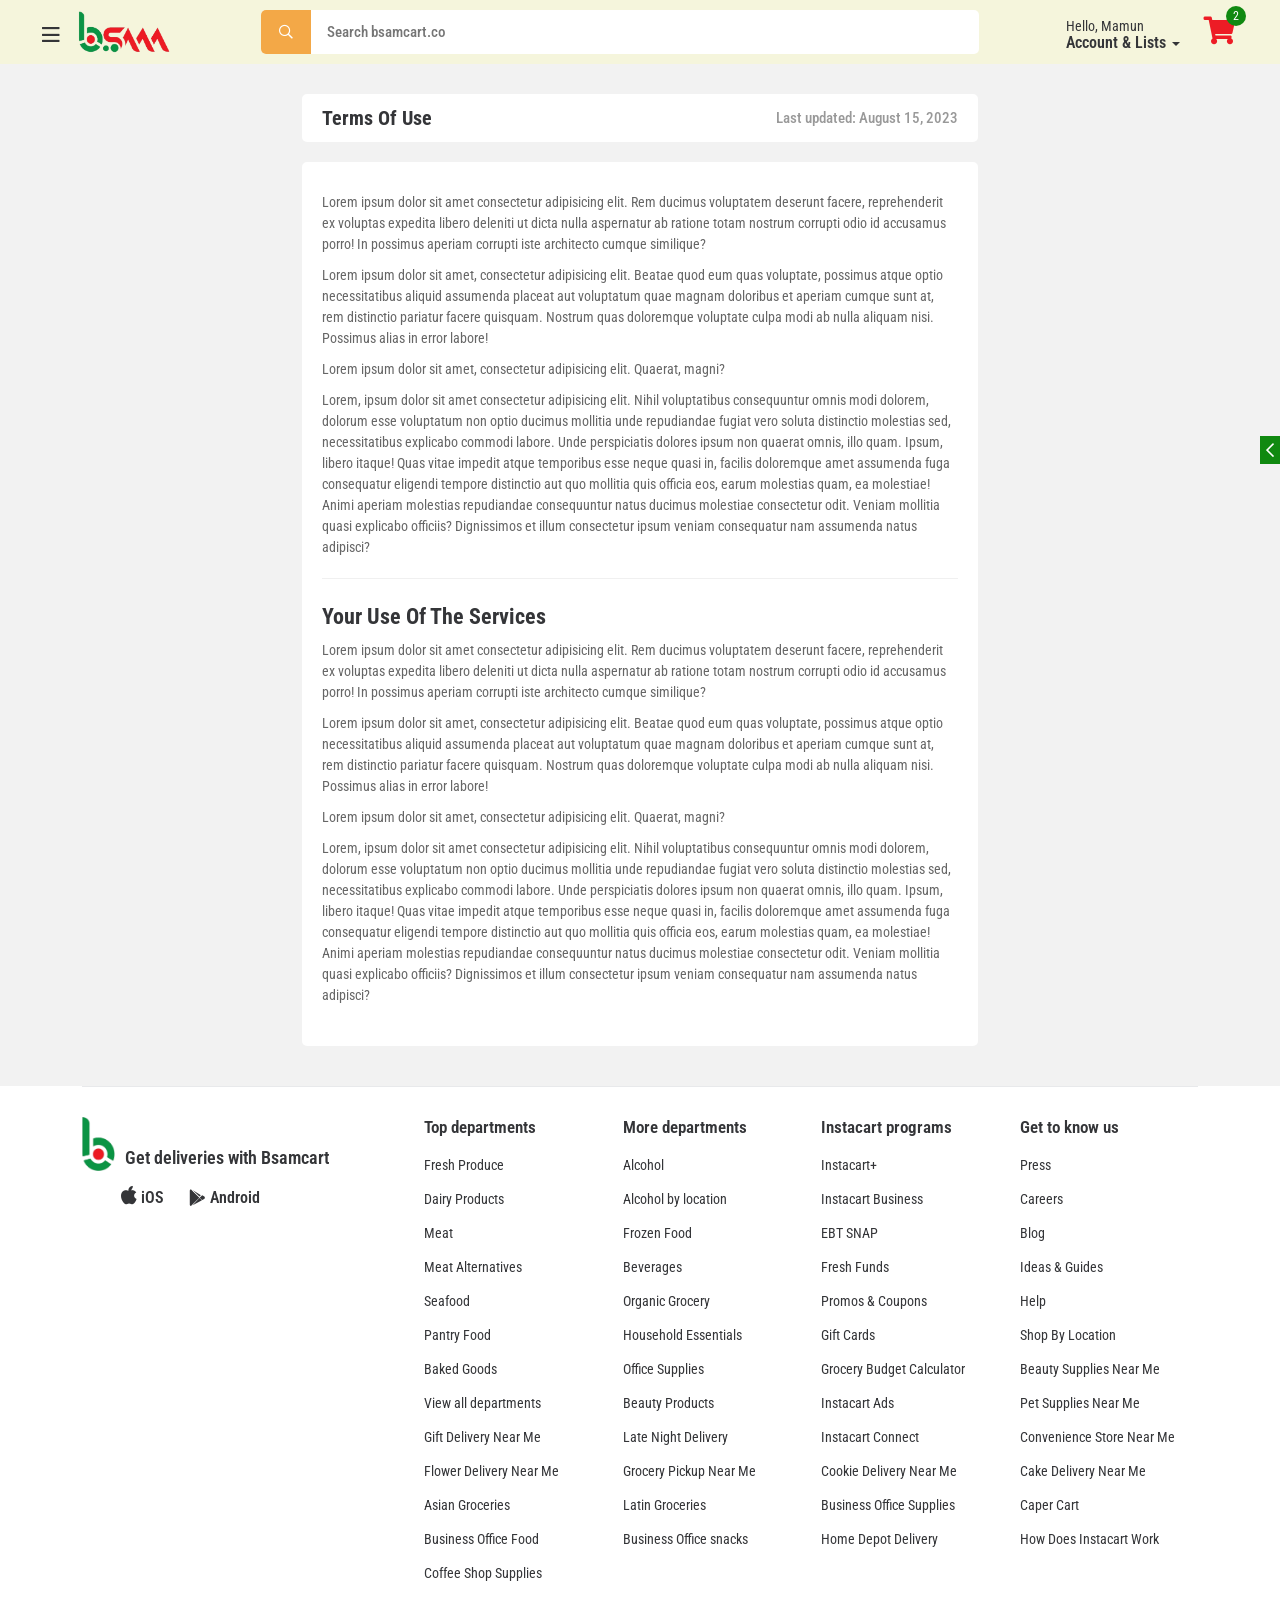
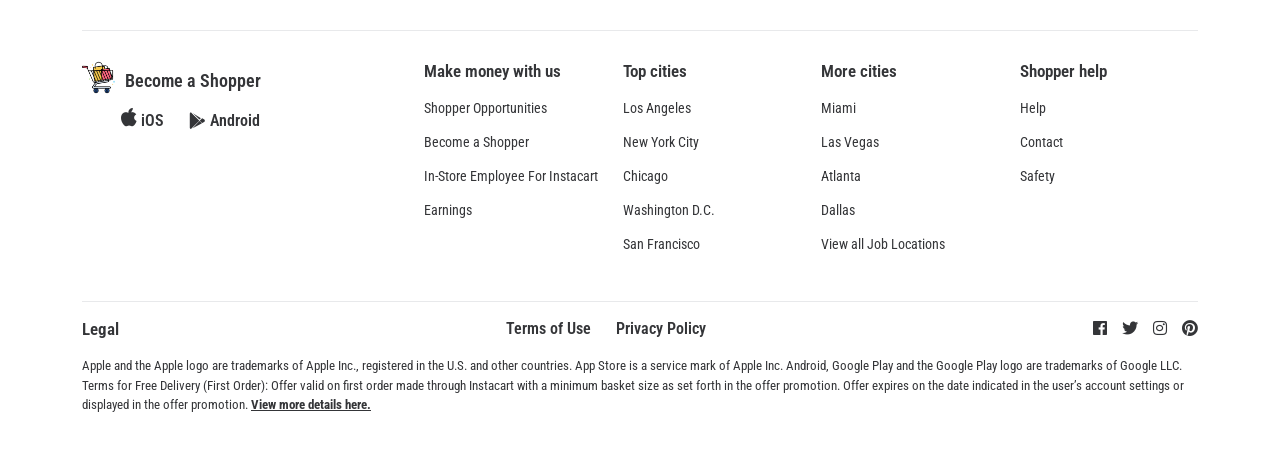
<file: terms-of-use.html>
<!DOCTYPE html>
<html lang="en">

<head>
    <!-- Required meta tags -->
    <meta charset="utf-8" />
    <meta name="viewport" content="width=device-width, initial-scale=1" />

    <!-- Bootstrap CSS -->
    <link href="assets/css/bootstrap.min.css" rel="stylesheet" />
    <link href="assets/css/all.min.css" rel="stylesheet" />
    <link href="assets/css/fontawesome.css" rel="stylesheet" />
    <link href="assets/css/owl.carousel.min.css" rel="stylesheet" />
    <link href="assets/css/jquery.nice-number.min.css" rel="stylesheet" />
    <link href="assets/css/swiper-bundle.min.css" rel="stylesheet" />
    <link href="assets/css/style.css" rel="stylesheet" />
    <link href="assets/css/responsive.css" rel="stylesheet" />

    <title>Bsamcart</title>
    <!-- <link rel="icon" type="image/x-icon" href="assets/img/basic/fav-ico.png"> -->
</head>

<body>


    <!--------- Offcanvas area start --------->
    <div class="offcanvas-area">
        <div class="menu-close">
            <i class="far fa-chevron-left"></i>
        </div>
        <div class="offcanvas-menu">
            <div class="main-menu">
                <ul class="d-block">
                    <li><a href=""><img src="assets/img/basic/fruits.png" alt="">Food</a></li>
                    <li><a href=""><img src="assets/img/basic/fruits.png" alt="">Pantry</a></li>
                    <li><a href=""><img src="assets/img/basic/fruits.png" alt="">Seafood</a></li>
                    <li><a href=""><img src="assets/img/basic/fruits.png" alt="">Baked goods</a></li>
                    <li><a href=""><img src="assets/img/basic/fruits.png" alt="">Dairy</a></li>
                    <li><a href=""><img src="assets/img/basic/fruits.png" alt="">Fresh produce</a></li>
                    <li><a href=""><img src="assets/img/basic/fruits.png" alt="">Deli</a></li>
                    <li><a href=""><img src="assets/img/basic/fruits.png" alt="">Frozen food</a></li>
                    <li><a href=""><img src="assets/img/basic/fruits.png" alt="">Meat</a></li>
                    <li><a href=""><img src="assets/img/basic/fruits.png" alt="">Meat alternatives</a></li>
                    <li><a href=""><img src="assets/img/basic/fruits.png" alt="">Beverages</a></li>
                    <li><a href=""><img src="assets/img/basic/fruits.png" alt="">Liquor</a></li>
                    <li><a href=""><img src="assets/img/basic/fruits.png" alt="">Coffee</a></li>
                    <li><a href=""><img src="assets/img/basic/fruits.png" alt="">Juice</a></li>
                    <li><a href=""><img src="assets/img/basic/fruits.png" alt="">Soda</a></li>
                    <li><a href=""><img src="assets/img/basic/fruits.png" alt="">Tea</a></li>
                    <li><a href=""><img src="assets/img/basic/fruits.png" alt="">Water</a></li>
                    <li><a href=""><img src="assets/img/basic/fruits.png" alt="">Organic grocery</a></li>
                </ul>
            </div>
        </div>
    </div>

    <div class="offcanvas-overlay"></div>
    <!--------- Offcanvas area end --------->


    <!--------- Mob area start --------->
    <div class="mob__wrap">
        <ul>
            <li><a href="index.html"><span><i class="fal fa-home"></i></span><span>Home</span></a></li>
            <li><a href="javascript:void(0)"><span><i class="far fa-heart"></i></span><span>Wishlist</span></a></li>
            <li><a href="javascript:void(0)" class="login__btn"><span><i
                            class="fal fa-sign-in-alt"></i></span><span>Login/Signup</span></a></li>
            <li><a href="javascript:void(0)" class="profile-open"><span><i
                            class="fal fa-user"></i></span><span>Profile</span></a></li>
        </ul>
    </div>
    <!--------- Mob area end --------->


    <!--------- Header area start --------->
    <section class="header__area">
        <div class="container-fluid">
            <div class="row">
                <div class="col-lg-12">
                    <div class="header__main__blk">
                        <div class="header__left__blk">
                            <div class="header__menu menu-open">
                                <span><i class="far fa-bars"></i></span>
                            </div>
                            <div class="header__logo">
                                <a href="index.html"><img src="assets/img/basic/bsam-logo.png" alt=""></a>
                            </div>
                        </div>
                        <div class="header__search">
                            <div class="header__search__form">
                                <button><i class="far fa-search"></i></button>
                                <input type="text" placeholder="Search bsamcart.co">
                            </div>
                        </div>
                        <div class="header__right__blk">
                            <!-- <div class="header__btn">
                                <a href="javascript:void(0)" class="login__btn">Log in</a>
                                <a href="javascript:void(0)" class="signup__btn">Sign up</a>
                            </div> -->
                            <div class="header__widgets">
                                <div class="header__profile">
                                    <div class="dropdown">
                                        <a class="dropdown-toggle" href="#" role="button" id="dropdownMenuLink"
                                            data-bs-toggle="dropdown" aria-expanded="false">
                                            <h4>Hello, <span>Mamun</span></h4> <span>Account & Lists</span>
                                        </a>

                                        <ul class="dropdown-menu" aria-labelledby="dropdownMenuLink">
                                            <li><a class="dropdown-item" href="#">Profile</a></li>
                                            <li><a class="dropdown-item" href="#">Setting</a></li>
                                            <li><a class="dropdown-item" href="#">Change Password</a></li>
                                            <li><a class="dropdown-item" href="#">Logout</a></li>
                                        </ul>
                                    </div>
                                </div>
                                <div class="header__cart">
                                    <button class="header-cart"><i
                                            class="fas fa-shopping-cart"></i><span>2</span></button>
                                </div>
                            </div>
                        </div>
                    </div>
                </div>
            </div>
        </div>
    </section>
    <!--------- Header area end --------->


    <!--------- Header Mobile area start --------->
    <section class="mb__header__area">
        <div class="container">
            <div class="row">
                <div class="col-lg-12">
                    <div class="mb__header__main__blk">
                        <div class="mb__header__category">
                            <div class="header__menu menu-open">
                                <span><i class="far fa-bars"></i></span>
                            </div>
                        </div>
                        <div class="mb__header__search__wrap">
                            <form action="">
                                <div class="mb__header__search">
                                    <button><i class="far fa-search"></i></button>
                                    <input type="text" placeholder="Search bsamcart.co">
                                </div>
                            </form>
                        </div>
                        <div class="mb__header__cart">
                            <div class="header__cart">
                                <button class="header-cart"><i class="fas fa-shopping-cart"></i><span>2</span></button>
                            </div>
                        </div>
                    </div>
                </div>
            </div>
        </div>
    </section>
    <!--------- Header Mobile area end --------->


    <!--------- Main area start --------->
    <main class="main overflow-hidden">

        <!--------- Privacy area start --------->
        <section class="privacy__area">
            <div class="container">
                <div class="row">
                    <div class="col-lg-12">
                        <div class="privacy__title">
                            <h2>Terms of use</h2>
                            <p>Last updated: August 15, 2023</p>
                        </div>
                    </div>
                </div>
                <div class="row">
                    <div class="col-lg-12">
                        <div class="privacy__main__blk">
                            <div class="privacy__single__blk">
                                <p>Lorem ipsum dolor sit amet consectetur adipisicing elit. Rem ducimus voluptatem
                                    deserunt facere, reprehenderit ex voluptas expedita libero deleniti ut dicta nulla
                                    aspernatur ab ratione totam nostrum corrupti odio id accusamus porro! In possimus
                                    aperiam corrupti iste architecto cumque similique?</p>
                                <p>Lorem ipsum dolor sit amet, consectetur adipisicing elit. Beatae quod eum quas
                                    voluptate, possimus atque optio necessitatibus aliquid assumenda placeat aut
                                    voluptatum quae magnam doloribus et aperiam cumque sunt at, rem distinctio pariatur
                                    facere quisquam. Nostrum quas doloremque voluptate culpa modi ab nulla aliquam nisi.
                                    Possimus alias in error labore!</p>
                                <p>Lorem ipsum dolor sit amet, consectetur adipisicing elit. Quaerat, magni?</p>
                                <p>Lorem, ipsum dolor sit amet consectetur adipisicing elit. Nihil voluptatibus
                                    consequuntur omnis modi dolorem, dolorum esse voluptatum non optio ducimus mollitia
                                    unde repudiandae fugiat vero soluta distinctio molestias sed, necessitatibus
                                    explicabo commodi labore. Unde perspiciatis dolores ipsum non quaerat omnis, illo
                                    quam. Ipsum, libero itaque! Quas vitae impedit atque temporibus esse neque quasi in,
                                    facilis doloremque amet assumenda fuga consequatur eligendi tempore distinctio aut
                                    quo mollitia quis officia eos, earum molestias quam, ea molestiae! Animi aperiam
                                    molestias repudiandae consequuntur natus ducimus molestiae consectetur odit. Veniam
                                    mollitia quasi explicabo officiis? Dignissimos et illum consectetur ipsum veniam
                                    consequatur nam assumenda natus adipisci?</p>
                            </div>
                            <div class="privacy__single__blk">
                                <h4>Your Use of the Services</h4>
                                <p>Lorem ipsum dolor sit amet consectetur adipisicing elit. Rem ducimus voluptatem
                                    deserunt facere, reprehenderit ex voluptas expedita libero deleniti ut dicta nulla
                                    aspernatur ab ratione totam nostrum corrupti odio id accusamus porro! In possimus
                                    aperiam corrupti iste architecto cumque similique?</p>
                                <p>Lorem ipsum dolor sit amet, consectetur adipisicing elit. Beatae quod eum quas
                                    voluptate, possimus atque optio necessitatibus aliquid assumenda placeat aut
                                    voluptatum quae magnam doloribus et aperiam cumque sunt at, rem distinctio pariatur
                                    facere quisquam. Nostrum quas doloremque voluptate culpa modi ab nulla aliquam nisi.
                                    Possimus alias in error labore!</p>
                                <p>Lorem ipsum dolor sit amet, consectetur adipisicing elit. Quaerat, magni?</p>
                                <p>Lorem, ipsum dolor sit amet consectetur adipisicing elit. Nihil voluptatibus
                                    consequuntur omnis modi dolorem, dolorum esse voluptatum non optio ducimus mollitia
                                    unde repudiandae fugiat vero soluta distinctio molestias sed, necessitatibus
                                    explicabo commodi labore. Unde perspiciatis dolores ipsum non quaerat omnis, illo
                                    quam. Ipsum, libero itaque! Quas vitae impedit atque temporibus esse neque quasi in,
                                    facilis doloremque amet assumenda fuga consequatur eligendi tempore distinctio aut
                                    quo mollitia quis officia eos, earum molestias quam, ea molestiae! Animi aperiam
                                    molestias repudiandae consequuntur natus ducimus molestiae consectetur odit. Veniam
                                    mollitia quasi explicabo officiis? Dignissimos et illum consectetur ipsum veniam
                                    consequatur nam assumenda natus adipisci?</p>
                            </div>
                        </div>
                    </div>
                </div>
            </div>
        </section>
        <!--------- Privacy area end --------->

    </main>
    <!--------- Main area end --------->


    <!--------- Footer area start --------->
    <section class="footer__area">
        <div class="container">
            <div class="row">
                <div class="col-lg-12">
                    <div class="footer__main__blk">
                        <div class="footer__left__blk">
                            <div class="footer__logo">
                                <span><img src="assets/img/basic/fav-ico.png" alt="">Get deliveries with
                                    Bsamcart</span>
                            </div>
                            <div class="footer__app">
                                <a href="#"><i class="fab fa-apple"></i>iOS</a>
                                <a href="#"><i class="fab fa-google-play"></i>Android</a>
                            </div>
                        </div>
                        <div class="footer__right__blk">
                            <div class="footer__single__blk">
                                <h4>Top departments</h4>
                                <ul>
                                    <li><a href="#">Fresh Produce</a></li>
                                    <li><a href="#">Dairy Products</a></li>
                                    <li><a href="#">Meat</a></li>
                                    <li><a href="#">Meat Alternatives</a></li>
                                    <li><a href="#">Seafood</a></li>
                                    <li><a href="#">Pantry Food</a></li>
                                    <li><a href="#">Baked Goods</a></li>
                                    <li><a href="#">View all departments</a></li>
                                    <li><a href="#">Gift Delivery Near Me</a></li>
                                    <li><a href="#">Flower Delivery Near Me</a></li>
                                    <li><a href="#">Asian Groceries</a></li>
                                    <li><a href="#">Business Office Food</a></li>
                                    <li><a href="#">Coffee Shop Supplies</a></li>
                                </ul>
                            </div>
                            <div class="footer__single__blk">
                                <h4>More departments</h4>
                                <ul>
                                    <li><a href="#">Alcohol</a></li>
                                    <li><a href="#">Alcohol by location</a></li>
                                    <li><a href="#">Frozen Food</a></li>
                                    <li><a href="#">Beverages</a></li>
                                    <li><a href="#">Organic Grocery</a></li>
                                    <li><a href="#">Household Essentials</a></li>
                                    <li><a href="#">Office Supplies</a></li>
                                    <li><a href="#">Beauty Products</a></li>
                                    <li><a href="#">Late Night Delivery</a></li>
                                    <li><a href="#">Grocery Pickup Near Me</a></li>
                                    <li><a href="#">Latin Groceries</a></li>
                                    <li><a href="#">Business Office snacks</a></li>
                                </ul>
                            </div>
                            <div class="footer__single__blk">
                                <h4>Instacart programs</h4>
                                <ul>
                                    <li><a href="#">Instacart+</a></li>
                                    <li><a href="#">Instacart Business</a></li>
                                    <li><a href="#">EBT SNAP</a></li>
                                    <li><a href="#">Fresh Funds</a></li>
                                    <li><a href="#">Promos & Coupons</a></li>
                                    <li><a href="#">Gift Cards</a></li>
                                    <li><a href="#">Grocery Budget Calculator</a></li>
                                    <li><a href="#">Instacart Ads</a></li>
                                    <li><a href="#">Instacart Connect</a></li>
                                    <li><a href="#">Cookie Delivery Near Me</a></li>
                                    <li><a href="#">Business Office Supplies</a></li>
                                    <li><a href="#">Home Depot Delivery</a></li>
                                </ul>
                            </div>
                            <div class="footer__single__blk">
                                <h4>Get to know us</h4>
                                <ul>
                                    <li><a href="#">Press</a></li>
                                    <li><a href="#">Careers</a></li>
                                    <li><a href="#">Blog</a></li>
                                    <li><a href="#">Ideas & Guides</a></li>
                                    <li><a href="#">Help</a></li>
                                    <li><a href="#">Shop By Location</a></li>
                                    <li><a href="#">Beauty Supplies Near Me</a></li>
                                    <li><a href="#">Pet Supplies Near Me</a></li>
                                    <li><a href="#">Convenience Store Near Me</a></li>
                                    <li><a href="#">Cake Delivery Near Me</a></li>
                                    <li><a href="#">Caper Cart</a></li>
                                    <li><a href="#">How Does Instacart Work</a></li>
                                </ul>
                            </div>
                        </div>
                    </div>
                </div>
            </div>
            <div class="row">
                <div class="col-lg-12">
                    <div class="footer__main__blk">
                        <div class="footer__left__blk">
                            <div class="footer__logo">
                                <span><img src="assets/img/basic/shp.png" alt="">Become a Shopper</span>
                            </div>
                            <div class="footer__app">
                                <a href="#"><i class="fab fa-apple"></i>iOS</a>
                                <a href="#"><i class="fab fa-google-play"></i>Android</a>
                            </div>
                        </div>
                        <div class="footer__right__blk">
                            <div class="footer__single__blk">
                                <h4>Make money with us</h4>
                                <ul>
                                    <li><a href="#">Shopper Opportunities</a></li>
                                    <li><a href="#">Become a Shopper</a></li>
                                    <li><a href="#">In-Store Employee For Instacart</a></li>
                                    <li><a href="#">Earnings</a></li>
                                </ul>
                            </div>
                            <div class="footer__single__blk">
                                <h4>Top cities</h4>
                                <ul>
                                    <li><a href="#">Los Angeles</a></li>
                                    <li><a href="#">New York City</a></li>
                                    <li><a href="#">Chicago</a></li>
                                    <li><a href="#">Washington D.C.</a></li>
                                    <li><a href="#">San Francisco</a></li>
                                </ul>
                            </div>
                            <div class="footer__single__blk">
                                <h4>More cities</h4>
                                <ul>
                                    <li><a href="#">Miami</a></li>
                                    <li><a href="#">Las Vegas</a></li>
                                    <li><a href="#">Atlanta</a></li>
                                    <li><a href="#">Dallas</a></li>
                                    <li><a href="#">View all Job Locations</a></li>
                                </ul>
                            </div>
                            <div class="footer__single__blk">
                                <h4>Shopper help</h4>
                                <ul>
                                    <li><a href="#">Help</a></li>
                                    <li><a href="#">Contact</a></li>
                                    <li><a href="#">Safety</a></li>
                                </ul>
                            </div>
                        </div>
                    </div>
                </div>
            </div>
            <div class="row">
                <div class="col-lg-12">
                    <div class="footer__wrapper">
                        <div class="footer__copyright">
                            <h4>Legal</h4>
                        </div>
                        <div class="footer__privacy">
                            <ul>
                                <li><a href="#">Terms of Use</a></li>
                                <li><a href="#">Privacy Policy</a></li>
                            </ul>
                        </div>
                        <div class="footer__social">
                            <a href="#"><i class="fab fa-facebook"></i></a>
                            <a href="#"><i class="fab fa-twitter"></i></a>
                            <a href="#"><i class="fab fa-instagram"></i></a>
                            <a href="#"><i class="fab fa-pinterest"></i></a>
                        </div>
                    </div>
                </div>
            </div>
            <div class="row">
                <div class="col-lg-12">
                    <div class="footer__res">
                        <p>Apple and the Apple logo are trademarks of Apple Inc., registered in the U.S. and other
                            countries.
                            App Store is a service mark of Apple Inc. Android, Google Play and the Google Play logo are
                            trademarks of Google LLC.
                            Terms for Free Delivery (First Order): Offer valid on first order made through Instacart
                            with a
                            minimum basket size as set forth in the offer promotion. Offer expires on the date indicated
                            in the
                            user’s account settings or displayed in the offer promotion. <a href="#">View more details
                                here.</a>
                        </p>
                    </div>
                </div>
            </div>
        </div>
    </section>
    <!--------- Footer area end --------->


    <!--------- Cart area start --------->
    <div class="cart__wrap">
        <div class="cart__box__wrap">
            <span class="cart__box__min"><i class="far fa-chevron-left"></i></span>
            <div class="cart__box">
                <div class="cart__item__added">
                    <span><i class="fal fa-cart-plus"></i></span>
                    <p>2 items</p>
                </div>
                <div class="cart__item__price">
                    <span>$245</span>
                </div>
            </div>
        </div>
        <div class="cart__wrapper">
            <div class="cart__topbar">
                <div class="cart__topbar__items">
                    <span>2 Items</span>
                </div>
                <div class="cart__close">
                    <span class="cart__close__main">close</span>
                </div>
            </div>
            <div class="cart__main__blk">
                <div class="cart__single__blk">
                    <div class="cart__product__increase">
                        <input type="number" value="1">
                    </div>
                    <div class="cart__product__details">
                        <div class="cart__product__img">
                            <img src="assets/img/products/f1.jpg" alt="">
                        </div>
                        <div class="cart__product__info">
                            <h4>Organic Banana</h4>
                            <p>$0.89/lb</p>
                        </div>
                        <div class="product__cart__single__total">
                            <span>$245</span>
                        </div>
                    </div>
                    <div class="cart__product__remove">
                        <span><i class="far fa-times"></i></span>
                    </div>
                </div>
                <div class="cart__single__blk">
                    <div class="cart__product__increase">
                        <input type="number" value="1">
                    </div>
                    <div class="cart__product__details">
                        <div class="cart__product__img">
                            <img src="assets/img/products/f1.jpg" alt="">
                        </div>
                        <div class="cart__product__info">
                            <h4>Organic Banana</h4>
                            <p>$0.89/lb</p>
                        </div>
                        <div class="product__cart__single__total">
                            <span>$245</span>
                        </div>
                    </div>
                    <div class="cart__product__remove">
                        <span><i class="far fa-times"></i></span>
                    </div>
                </div>
                <div class="cart__single__blk">
                    <div class="cart__product__increase">
                        <input type="number" value="1">
                    </div>
                    <div class="cart__product__details">
                        <div class="cart__product__img">
                            <img src="assets/img/products/f1.jpg" alt="">
                        </div>
                        <div class="cart__product__info">
                            <h4>Organic Banana</h4>
                            <p>$0.89/lb</p>
                        </div>
                        <div class="product__cart__single__total">
                            <span>$245</span>
                        </div>
                    </div>
                    <div class="cart__product__remove">
                        <span><i class="far fa-times"></i></span>
                    </div>
                </div>
                <div class="cart__single__blk">
                    <div class="cart__product__increase">
                        <input type="number" value="1">
                    </div>
                    <div class="cart__product__details">
                        <div class="cart__product__img">
                            <img src="assets/img/products/f1.jpg" alt="">
                        </div>
                        <div class="cart__product__info">
                            <h4>Organic Banana</h4>
                            <p>$0.89/lb</p>
                        </div>
                        <div class="product__cart__single__total">
                            <span>$245</span>
                        </div>
                    </div>
                    <div class="cart__product__remove">
                        <span><i class="far fa-times"></i></span>
                    </div>
                </div>
                <div class="cart__single__blk">
                    <div class="cart__product__increase">
                        <input type="number" value="1">
                    </div>
                    <div class="cart__product__details">
                        <div class="cart__product__img">
                            <img src="assets/img/products/f1.jpg" alt="">
                        </div>
                        <div class="cart__product__info">
                            <h4>Organic Banana</h4>
                            <p>$0.89/lb</p>
                        </div>
                        <div class="product__cart__single__total">
                            <span>$245</span>
                        </div>
                    </div>
                    <div class="cart__product__remove">
                        <span><i class="far fa-times"></i></span>
                    </div>
                </div>
            </div>
            <div class="cart__total__order">
                <button><span>Go to checkout</span><span>$245</span></button>
            </div>
        </div>
    </div>
    <div class="cart__overlay"></div>
    <!--------- Cart area end --------->


    <!--------- Login area start --------->
    <div class="login__all">
        <span class="login__close"><i class="far fa-times"></i></span>
        <div class="login__wrap">
            <div class="login__title">
                <h2>Log in</h2>
            </div>
            <div class="login__auto">
                <a href="#"><img src="assets/img/basic/google.svg" alt="">Continue with Google</a>
                <a href="#"><img src="assets/img/basic/facebook.svg" alt="">Continue with Facebook</a>
                <a href="#"><img src="assets/img/basic/phone.svg" alt="">Continue with Phone</a>
            </div>
            <div class="login__others">
                <span></span>
                <p>or</p>
                <span></span>
            </div>
            <div class="login__form__wrap">
                <form action="">
                    <div class="login__form__main">
                        <input type="email" placeholder="Email">
                        <div class="pass__blk">
                            <span><i class="far fa-eye"></i></span>
                            <input type="password" placeholder="Password">
                        </div>
                        <p>Forgot password? <a href="javascript:void(0)" class="reset__acc">Reset it</a></p>
                        <button type="submit">Log in</button>
                    </div>
                </form>
            </div>
            <div class="login__account__create">
                <h4>Don’t have an account?</h4>
                <a href="javascript:void(0)" class="dont_have_acc">Sign up</a>
            </div>
        </div>
    </div>
    <div class="login__overlay"></div>
    <!--------- Login area end --------->


    <!--------- Signup area start --------->
    <div class="signup__all">
        <span class="signup__close"><i class="far fa-times"></i></span>
        <div class="login__wrap">
            <div class="login__title">
                <h2>Sign up</h2>
            </div>
            <div class="login__auto">
                <a href="#"><img src="assets/img/basic/google.svg" alt="">Continue with Google</a>
                <a href="#"><img src="assets/img/basic/facebook.svg" alt="">Continue with Facebook</a>
                <a href="#"><img src="assets/img/basic/phone.svg" alt="">Continue with Phone</a>
            </div>
            <div class="login__others">
                <span></span>
                <p>or</p>
                <span></span>
            </div>
            <div class="login__form__wrap">
                <form action="">
                    <div class="login__form__main">
                        <input type="email" placeholder="Email">
                        <div class="pass__blk">
                            <span><i class="far fa-eye"></i></span>
                            <input type="password" placeholder="Password">
                        </div>
                        <button type="submit">Sign up</button>
                    </div>
                </form>
            </div>
            <div class="login__account__create">
                <h4>Already have an account?</h4>
                <a href="javascript:void(0)" class="already_have_acc">Log in</a>
            </div>
        </div>
    </div>
    <div class="signup__overlay"></div>
    <!--------- Signup area end --------->


    <!--------- Forgot area start --------->
    <div class="forgot__all">
        <span class="forgot__close"><i class="far fa-times"></i></span>
        <div class="login__wrap">
            <div class="login__title">
                <h2>Forgot password?</h2>
            </div>
            <div class="login__form__wrap">
                <p class="reset__process">We’ll send you a link to reset your password.</p>
                <form action="">
                    <div class="login__form__main">
                        <input type="email" placeholder="Email">
                        <button type="submit">Reset password</button>
                    </div>
                </form>
            </div>
            <div class="login__account__create">
                <h4>Don’t have an account?</h4>
                <a href="javascript:void(0)" class="dont_have_acc2">Sign up</a>
            </div>
        </div>
    </div>
    <div class="forgot__overlay"></div>
    <!--------- Forgot area end --------->


    <!--------- Profile area start --------->
    <div class="profile__wrap">
        <div class="profile__main__blk">
            <span class="profile__close"><i class="far fa-long-arrow-left"></i>back</span>
            <div class="profile__left__blk">
                <div class="profile__img__blk">
                    <img src="assets/img/basic/hero_bg2.jpg" alt="">
                </div>
                <div class="profile__user__info">
                    <h4>Md. Mamun Mia</h4>
                    <p>view profile</p>
                </div>
            </div>
            <div class="profile__right__blk">
                <a href="javascript:void(0)" class="profile-setting"><i class="fal fa-cog"></i></a>
            </div>
        </div>
        <div class="profile__wrapper">
            <div class="profile__single__blk">
                <h5>your orders</h5>
                <ul>
                    <li><a href="#"><i class="fal fa-shopping-bag"></i>order lists</a></li>
                    <li><a href="#"><i class="fal fa-heart"></i>wishlist</a></li>
                </ul>
            </div>
            <div class="profile__single__blk">
                <ul>
                    <li><a href="#"><i class="fal fa-bell"></i>notification</a></li>
                </ul>
            </div>
            <div class="profile__single__blk">
                <h5>help</h5>
                <ul>
                    <li><a href="#"><i class="fal fa-headset"></i>customer support</a></li>
                    <li><a href="#"><i class="fal fa-question-circle"></i>Frequently Asked Questions</a></li>
                </ul>
            </div>
            <div class="profile__single__blk">
                <h5>legal terms</h5>
                <ul>
                    <li><a href="#"><i class="fal fa-file-alt"></i>terms of use</a></li>
                    <li><a href="#"><i class="fal fa-file-alt"></i>privacy policy</a></li>
                    <li><a href="#"><i class="fal fa-file-alt"></i>all legal policies</a></li>
                </ul>
            </div>
            <div class="profile__logout">
                <a href="#"><i class="fal fa-sign-out-alt"></i>logout</a>
            </div>
        </div>
    </div>
    <div class="profile__overlay"></div>
    <!--------- Profile area end --------->


    <!--------- Setting area start --------->
    <div class="setting__wrap">
        <span class="setting__close"><i class="far fa-long-arrow-left"></i>back</span>
        <div class="setting__wrapper">
            <div class="profile__single__blk">
                <h5>setting</h5>
                <ul>
                    <li><a href="#"><i class="fal fa-id-card"></i>account setting</a></li>
                    <li><a href="#"><i class="fal fa-search-location"></i>manage address</a></li>
                    <li><a href="#"><i class="fal fa-money-check-alt"></i>payment setting</a></li>
                </ul>
            </div>
        </div>
    </div>
    <!--------- Setting area end --------->







    <!-- Optional JavaScript; choose one of the two! -->
    <script src="assets/js/jquery.min.js"></script>
    <script src="assets/js/popper.js"></script>
    <script src="assets/js/bootstrap.min.js"></script>
    <script src="assets/js/owl.carousel.min.js"></script>
    <script src="assets/js/swiper-bundle.min.js"></script>
    <script src="assets/js/jquery.nice-number.min.js"></script>
    <script src="assets/js/main.js"></script>
    <script>
        let swiperTestimonial = new Swiper(".hero__main__slider", {
            spaceBetween: 10,
            loop: true,
            speed: 2000,
            fadeEffect: {
                crossFade: true
            },
            effect: "fade",
            grabCursor: false,
            autoplay: {
                delay: 2000,
                disableOnInteraction: false,
            },
            breakpoints: {
                576: {
                    slidesPerView: 1,
                },
                768: {
                    slidesPerView: 1,
                },
                1024: {
                    slidesPerView: 1,
                },
            },
        });
    </script>
    <script>
        $('.number__plus').click(function () {
            $(this).prev().val(+$(this).prev().val() + 1);
        });
        $('.number__minus').click(function () {
            if ($(this).next().val() > 1) $(this).next().val(+$(this).next().val() - 1);
        });
    </script>
</body>

</html>
</file>
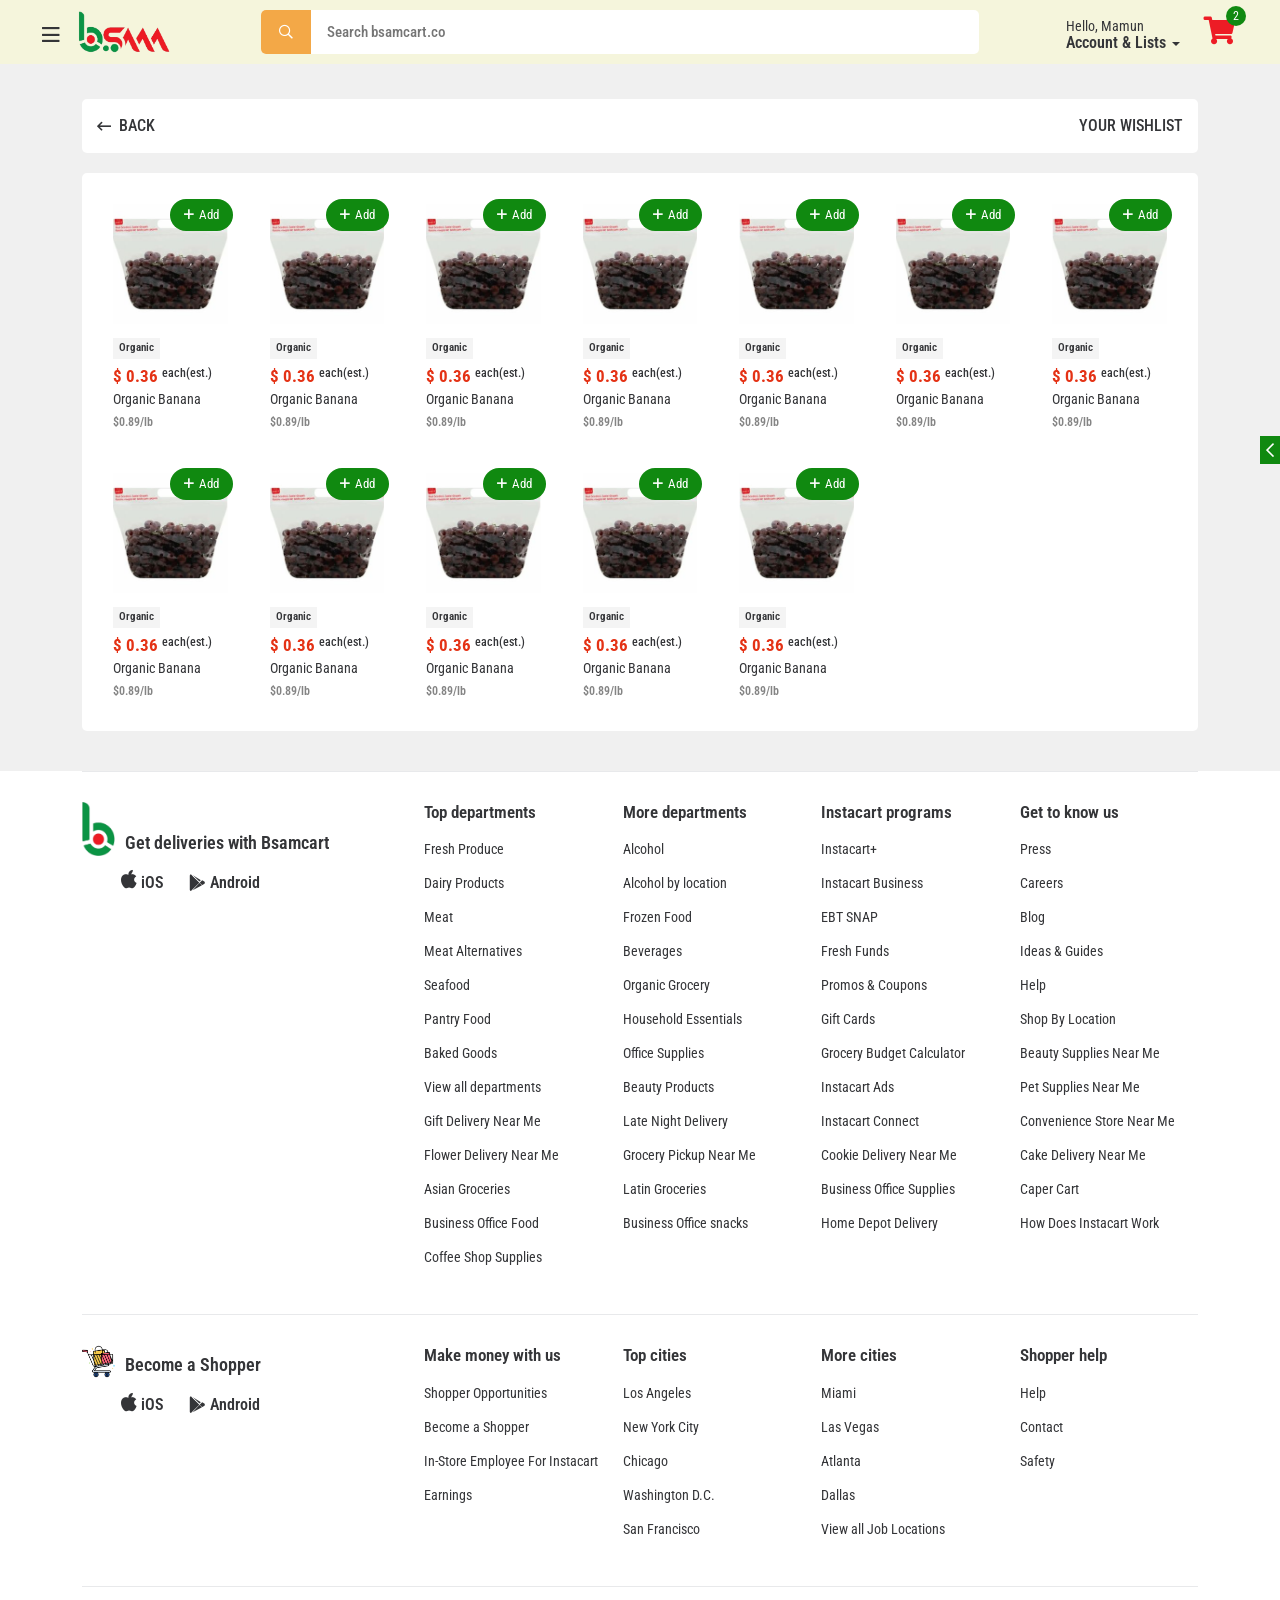
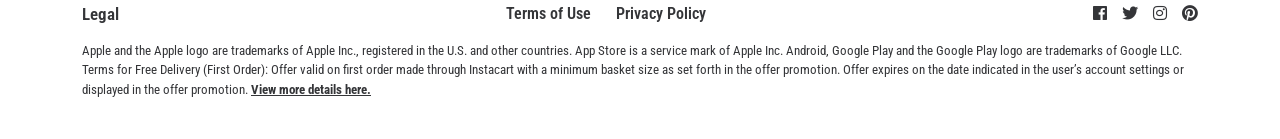
<file: wishlist.html>
<!DOCTYPE html>
<html lang="en">

<head>
    <!-- Required meta tags -->
    <meta charset="utf-8" />
    <meta name="viewport" content="width=device-width, initial-scale=1" />

    <!-- Bootstrap CSS -->
    <link href="assets/css/bootstrap.min.css" rel="stylesheet" />
    <link href="assets/css/all.min.css" rel="stylesheet" />
    <link href="assets/css/fontawesome.css" rel="stylesheet" />
    <link href="assets/css/owl.carousel.min.css" rel="stylesheet" />
    <link href="assets/css/jquery.nice-number.min.css" rel="stylesheet" />
    <link href="assets/css/swiper-bundle.min.css" rel="stylesheet" />
    <link href="assets/css/style.css" rel="stylesheet" />
    <link href="assets/css/responsive.css" rel="stylesheet" />

    <title>Bsamcart</title>
    <!-- <link rel="icon" type="image/x-icon" href="assets/img/basic/fav-ico.png"> -->
</head>

<body>


    <!--------- Offcanvas area start --------->
    <div class="offcanvas-area">
        <div class="menu-close">
            <i class="far fa-chevron-left"></i>
        </div>
        <div class="offcanvas-menu">
            <div class="main-menu">
                <ul class="d-block">
                    <li><a href=""><img src="assets/img/basic/fruits.png" alt="">Food</a></li>
                    <li><a href=""><img src="assets/img/basic/fruits.png" alt="">Pantry</a></li>
                    <li><a href=""><img src="assets/img/basic/fruits.png" alt="">Seafood</a></li>
                    <li><a href=""><img src="assets/img/basic/fruits.png" alt="">Baked goods</a></li>
                    <li><a href=""><img src="assets/img/basic/fruits.png" alt="">Dairy</a></li>
                    <li><a href=""><img src="assets/img/basic/fruits.png" alt="">Fresh produce</a></li>
                    <li><a href=""><img src="assets/img/basic/fruits.png" alt="">Deli</a></li>
                    <li><a href=""><img src="assets/img/basic/fruits.png" alt="">Frozen food</a></li>
                    <li><a href=""><img src="assets/img/basic/fruits.png" alt="">Meat</a></li>
                    <li><a href=""><img src="assets/img/basic/fruits.png" alt="">Meat alternatives</a></li>
                    <li><a href=""><img src="assets/img/basic/fruits.png" alt="">Beverages</a></li>
                    <li><a href=""><img src="assets/img/basic/fruits.png" alt="">Liquor</a></li>
                    <li><a href=""><img src="assets/img/basic/fruits.png" alt="">Coffee</a></li>
                    <li><a href=""><img src="assets/img/basic/fruits.png" alt="">Juice</a></li>
                    <li><a href=""><img src="assets/img/basic/fruits.png" alt="">Soda</a></li>
                    <li><a href=""><img src="assets/img/basic/fruits.png" alt="">Tea</a></li>
                    <li><a href=""><img src="assets/img/basic/fruits.png" alt="">Water</a></li>
                    <li><a href=""><img src="assets/img/basic/fruits.png" alt="">Organic grocery</a></li>
                </ul>
            </div>
        </div>
    </div>

    <div class="offcanvas-overlay"></div>
    <!--------- Offcanvas area end --------->


    <!--------- Mob area start --------->
    <div class="mob__wrap">
        <ul>
            <li><a href="index.html"><span><i class="fal fa-home"></i></span><span>Home</span></a></li>
            <li><a href="javascript:void(0)"><span><i class="far fa-heart"></i></span><span>Wishlist</span></a></li>
            <li><a href="javascript:void(0)" class="login__btn"><span><i
                            class="fal fa-sign-in-alt"></i></span><span>Login/Signup</span></a></li>
            <li><a href="javascript:void(0)" class="profile-open"><span><i
                            class="fal fa-user"></i></span><span>Profile</span></a></li>
        </ul>
    </div>
    <!--------- Mob area end --------->


    <!--------- Header area start --------->
    <section class="header__area">
        <div class="container-fluid">
            <div class="row">
                <div class="col-lg-12">
                    <div class="header__main__blk">
                        <div class="header__left__blk">
                            <div class="header__menu menu-open">
                                <span><i class="far fa-bars"></i></span>
                            </div>
                            <div class="header__logo">
                                <a href="index.html"><img src="assets/img/basic/bsam-logo.png" alt=""></a>
                            </div>
                        </div>
                        <div class="header__search">
                            <div class="header__search__form">
                                <button><i class="far fa-search"></i></button>
                                <input type="text" placeholder="Search bsamcart.co">
                            </div>
                        </div>
                        <div class="header__right__blk">
                            <!-- <div class="header__btn">
                                <a href="javascript:void(0)" class="login__btn">Log in</a>
                                <a href="javascript:void(0)" class="signup__btn">Sign up</a>
                            </div> -->
                            <div class="header__widgets">
                                <div class="header__profile">
                                    <div class="dropdown">
                                        <a class="dropdown-toggle" href="#" role="button" id="dropdownMenuLink"
                                            data-bs-toggle="dropdown" aria-expanded="false">
                                            <h4>Hello, <span>Mamun</span></h4> <span>Account & Lists</span>
                                        </a>

                                        <ul class="dropdown-menu" aria-labelledby="dropdownMenuLink">
                                            <li><a class="dropdown-item" href="#">Profile</a></li>
                                            <li><a class="dropdown-item" href="#">Setting</a></li>
                                            <li><a class="dropdown-item" href="#">Change Password</a></li>
                                            <li><a class="dropdown-item" href="#">Logout</a></li>
                                        </ul>
                                    </div>
                                </div>
                                <div class="header__cart">
                                    <button class="header-cart"><i
                                            class="fas fa-shopping-cart"></i><span>2</span></button>
                                </div>
                            </div>
                        </div>
                    </div>
                </div>
            </div>
        </div>
    </section>
    <!--------- Header area end --------->


    <!--------- Header Mobile area start --------->
    <section class="mb__header__area">
        <div class="container">
            <div class="row">
                <div class="col-lg-12">
                    <div class="mb__header__main__blk">
                        <div class="mb__header__category">
                            <div class="header__menu menu-open">
                                <span><i class="far fa-bars"></i></span>
                            </div>
                        </div>
                        <div class="mb__header__search__wrap">
                            <form action="">
                                <div class="mb__header__search">
                                    <button><i class="far fa-search"></i></button>
                                    <input type="text" placeholder="Search bsamcart.co">
                                </div>
                            </form>
                        </div>
                        <div class="mb__header__cart">
                            <div class="header__cart">
                                <button class="header-cart"><i class="fas fa-shopping-cart"></i><span>2</span></button>
                            </div>
                        </div>
                    </div>
                </div>
            </div>
        </div>
    </section>
    <!--------- Header Mobile area end --------->


    <!--------- Main area start --------->
    <main class="main overflow-hidden">

        <!--------- Wishlist area start --------->
        <section class="wishlist__area">
            <div class="container">
                <div class="row">
                    <div class="col-lg-12">
                        <div class="order__list__topbar">
                            <a href="index.html"><i class="far fa-long-arrow-left"></i>back</a>
                            <h2>Your Wishlist</h2>
                        </div>
                    </div>
                </div>
                <div class="row">
                    <div class="col-lg-12">
                        <div class="wishlist__main__blk">
                            <div class="product__single__slide">
                                <div class="product__add__cart">
                                    <a href="#"><span><i class="far fa-plus"></i></span><span>Add</span><span>to
                                            cart</span></a>
                                </div>
                                <div class="product__img__blk">
                                    <img src="assets/img/products/f6.jpg" alt="">
                                </div>
                                <div class="product__info">
                                    <div class="product__label">
                                        <span>Organic</span>
                                    </div>
                                    <div class="product__price">
                                        <span>$ 0.36</span>
                                        <span>each(est.)</span>
                                    </div>
                                    <div class="product__title">
                                        <a href="#" class="stretched-link" data-bs-toggle="modal"
                                            data-bs-target="#exampleModal">Organic Banana</a>
                                    </div>
                                    <div class="product__qty">
                                        <span>$0.89/lb</span>
                                    </div>
                                </div>
                            </div>
                            <div class="product__single__slide">
                                <div class="product__add__cart">
                                    <a href="#"><span><i class="far fa-plus"></i></span><span>Add</span><span>to
                                            cart</span></a>
                                </div>
                                <div class="product__img__blk">
                                    <img src="assets/img/products/f6.jpg" alt="">
                                </div>
                                <div class="product__info">
                                    <div class="product__label">
                                        <span>Organic</span>
                                    </div>
                                    <div class="product__price">
                                        <span>$ 0.36</span>
                                        <span>each(est.)</span>
                                    </div>
                                    <div class="product__title">
                                        <a href="#" class="stretched-link" data-bs-toggle="modal"
                                            data-bs-target="#exampleModal">Organic Banana</a>
                                    </div>
                                    <div class="product__qty">
                                        <span>$0.89/lb</span>
                                    </div>
                                </div>
                            </div>
                            <div class="product__single__slide">
                                <div class="product__add__cart">
                                    <a href="#"><span><i class="far fa-plus"></i></span><span>Add</span><span>to
                                            cart</span></a>
                                </div>
                                <div class="product__img__blk">
                                    <img src="assets/img/products/f6.jpg" alt="">
                                </div>
                                <div class="product__info">
                                    <div class="product__label">
                                        <span>Organic</span>
                                    </div>
                                    <div class="product__price">
                                        <span>$ 0.36</span>
                                        <span>each(est.)</span>
                                    </div>
                                    <div class="product__title">
                                        <a href="#" class="stretched-link" data-bs-toggle="modal"
                                            data-bs-target="#exampleModal">Organic Banana</a>
                                    </div>
                                    <div class="product__qty">
                                        <span>$0.89/lb</span>
                                    </div>
                                </div>
                            </div>
                            <div class="product__single__slide">
                                <div class="product__add__cart">
                                    <a href="#"><span><i class="far fa-plus"></i></span><span>Add</span><span>to
                                            cart</span></a>
                                </div>
                                <div class="product__img__blk">
                                    <img src="assets/img/products/f6.jpg" alt="">
                                </div>
                                <div class="product__info">
                                    <div class="product__label">
                                        <span>Organic</span>
                                    </div>
                                    <div class="product__price">
                                        <span>$ 0.36</span>
                                        <span>each(est.)</span>
                                    </div>
                                    <div class="product__title">
                                        <a href="#" class="stretched-link" data-bs-toggle="modal"
                                            data-bs-target="#exampleModal">Organic Banana</a>
                                    </div>
                                    <div class="product__qty">
                                        <span>$0.89/lb</span>
                                    </div>
                                </div>
                            </div>
                            <div class="product__single__slide">
                                <div class="product__add__cart">
                                    <a href="#"><span><i class="far fa-plus"></i></span><span>Add</span><span>to
                                            cart</span></a>
                                </div>
                                <div class="product__img__blk">
                                    <img src="assets/img/products/f6.jpg" alt="">
                                </div>
                                <div class="product__info">
                                    <div class="product__label">
                                        <span>Organic</span>
                                    </div>
                                    <div class="product__price">
                                        <span>$ 0.36</span>
                                        <span>each(est.)</span>
                                    </div>
                                    <div class="product__title">
                                        <a href="#" class="stretched-link" data-bs-toggle="modal"
                                            data-bs-target="#exampleModal">Organic Banana</a>
                                    </div>
                                    <div class="product__qty">
                                        <span>$0.89/lb</span>
                                    </div>
                                </div>
                            </div>
                            <div class="product__single__slide">
                                <div class="product__add__cart">
                                    <a href="#"><span><i class="far fa-plus"></i></span><span>Add</span><span>to
                                            cart</span></a>
                                </div>
                                <div class="product__img__blk">
                                    <img src="assets/img/products/f6.jpg" alt="">
                                </div>
                                <div class="product__info">
                                    <div class="product__label">
                                        <span>Organic</span>
                                    </div>
                                    <div class="product__price">
                                        <span>$ 0.36</span>
                                        <span>each(est.)</span>
                                    </div>
                                    <div class="product__title">
                                        <a href="#" class="stretched-link" data-bs-toggle="modal"
                                            data-bs-target="#exampleModal">Organic Banana</a>
                                    </div>
                                    <div class="product__qty">
                                        <span>$0.89/lb</span>
                                    </div>
                                </div>
                            </div>
                            <div class="product__single__slide">
                                <div class="product__add__cart">
                                    <a href="#"><span><i class="far fa-plus"></i></span><span>Add</span><span>to
                                            cart</span></a>
                                </div>
                                <div class="product__img__blk">
                                    <img src="assets/img/products/f6.jpg" alt="">
                                </div>
                                <div class="product__info">
                                    <div class="product__label">
                                        <span>Organic</span>
                                    </div>
                                    <div class="product__price">
                                        <span>$ 0.36</span>
                                        <span>each(est.)</span>
                                    </div>
                                    <div class="product__title">
                                        <a href="#" class="stretched-link" data-bs-toggle="modal"
                                            data-bs-target="#exampleModal">Organic Banana</a>
                                    </div>
                                    <div class="product__qty">
                                        <span>$0.89/lb</span>
                                    </div>
                                </div>
                            </div>
                            <div class="product__single__slide">
                                <div class="product__add__cart">
                                    <a href="#"><span><i class="far fa-plus"></i></span><span>Add</span><span>to
                                            cart</span></a>
                                </div>
                                <div class="product__img__blk">
                                    <img src="assets/img/products/f6.jpg" alt="">
                                </div>
                                <div class="product__info">
                                    <div class="product__label">
                                        <span>Organic</span>
                                    </div>
                                    <div class="product__price">
                                        <span>$ 0.36</span>
                                        <span>each(est.)</span>
                                    </div>
                                    <div class="product__title">
                                        <a href="#" class="stretched-link" data-bs-toggle="modal"
                                            data-bs-target="#exampleModal">Organic Banana</a>
                                    </div>
                                    <div class="product__qty">
                                        <span>$0.89/lb</span>
                                    </div>
                                </div>
                            </div>
                            <div class="product__single__slide">
                                <div class="product__add__cart">
                                    <a href="#"><span><i class="far fa-plus"></i></span><span>Add</span><span>to
                                            cart</span></a>
                                </div>
                                <div class="product__img__blk">
                                    <img src="assets/img/products/f6.jpg" alt="">
                                </div>
                                <div class="product__info">
                                    <div class="product__label">
                                        <span>Organic</span>
                                    </div>
                                    <div class="product__price">
                                        <span>$ 0.36</span>
                                        <span>each(est.)</span>
                                    </div>
                                    <div class="product__title">
                                        <a href="#" class="stretched-link" data-bs-toggle="modal"
                                            data-bs-target="#exampleModal">Organic Banana</a>
                                    </div>
                                    <div class="product__qty">
                                        <span>$0.89/lb</span>
                                    </div>
                                </div>
                            </div>
                            <div class="product__single__slide">
                                <div class="product__add__cart">
                                    <a href="#"><span><i class="far fa-plus"></i></span><span>Add</span><span>to
                                            cart</span></a>
                                </div>
                                <div class="product__img__blk">
                                    <img src="assets/img/products/f6.jpg" alt="">
                                </div>
                                <div class="product__info">
                                    <div class="product__label">
                                        <span>Organic</span>
                                    </div>
                                    <div class="product__price">
                                        <span>$ 0.36</span>
                                        <span>each(est.)</span>
                                    </div>
                                    <div class="product__title">
                                        <a href="#" class="stretched-link" data-bs-toggle="modal"
                                            data-bs-target="#exampleModal">Organic Banana</a>
                                    </div>
                                    <div class="product__qty">
                                        <span>$0.89/lb</span>
                                    </div>
                                </div>
                            </div>
                            <div class="product__single__slide">
                                <div class="product__add__cart">
                                    <a href="#"><span><i class="far fa-plus"></i></span><span>Add</span><span>to
                                            cart</span></a>
                                </div>
                                <div class="product__img__blk">
                                    <img src="assets/img/products/f6.jpg" alt="">
                                </div>
                                <div class="product__info">
                                    <div class="product__label">
                                        <span>Organic</span>
                                    </div>
                                    <div class="product__price">
                                        <span>$ 0.36</span>
                                        <span>each(est.)</span>
                                    </div>
                                    <div class="product__title">
                                        <a href="#" class="stretched-link" data-bs-toggle="modal"
                                            data-bs-target="#exampleModal">Organic Banana</a>
                                    </div>
                                    <div class="product__qty">
                                        <span>$0.89/lb</span>
                                    </div>
                                </div>
                            </div>
                            <div class="product__single__slide">
                                <div class="product__add__cart">
                                    <a href="#"><span><i class="far fa-plus"></i></span><span>Add</span><span>to
                                            cart</span></a>
                                </div>
                                <div class="product__img__blk">
                                    <img src="assets/img/products/f6.jpg" alt="">
                                </div>
                                <div class="product__info">
                                    <div class="product__label">
                                        <span>Organic</span>
                                    </div>
                                    <div class="product__price">
                                        <span>$ 0.36</span>
                                        <span>each(est.)</span>
                                    </div>
                                    <div class="product__title">
                                        <a href="#" class="stretched-link" data-bs-toggle="modal"
                                            data-bs-target="#exampleModal">Organic Banana</a>
                                    </div>
                                    <div class="product__qty">
                                        <span>$0.89/lb</span>
                                    </div>
                                </div>
                            </div>
                        </div>
                    </div>
                </div>
            </div>
        </section>
        <!--------- Wishlist area end --------->

    </main>
    <!--------- Main area end --------->


    <!--------- Footer area start --------->
    <section class="footer__area">
        <div class="container">
            <div class="row">
                <div class="col-lg-12">
                    <div class="footer__main__blk">
                        <div class="footer__left__blk">
                            <div class="footer__logo">
                                <span><img src="assets/img/basic/fav-ico.png" alt="">Get deliveries with
                                    Bsamcart</span>
                            </div>
                            <div class="footer__app">
                                <a href="#"><i class="fab fa-apple"></i>iOS</a>
                                <a href="#"><i class="fab fa-google-play"></i>Android</a>
                            </div>
                        </div>
                        <div class="footer__right__blk">
                            <div class="footer__single__blk">
                                <h4>Top departments</h4>
                                <ul>
                                    <li><a href="#">Fresh Produce</a></li>
                                    <li><a href="#">Dairy Products</a></li>
                                    <li><a href="#">Meat</a></li>
                                    <li><a href="#">Meat Alternatives</a></li>
                                    <li><a href="#">Seafood</a></li>
                                    <li><a href="#">Pantry Food</a></li>
                                    <li><a href="#">Baked Goods</a></li>
                                    <li><a href="#">View all departments</a></li>
                                    <li><a href="#">Gift Delivery Near Me</a></li>
                                    <li><a href="#">Flower Delivery Near Me</a></li>
                                    <li><a href="#">Asian Groceries</a></li>
                                    <li><a href="#">Business Office Food</a></li>
                                    <li><a href="#">Coffee Shop Supplies</a></li>
                                </ul>
                            </div>
                            <div class="footer__single__blk">
                                <h4>More departments</h4>
                                <ul>
                                    <li><a href="#">Alcohol</a></li>
                                    <li><a href="#">Alcohol by location</a></li>
                                    <li><a href="#">Frozen Food</a></li>
                                    <li><a href="#">Beverages</a></li>
                                    <li><a href="#">Organic Grocery</a></li>
                                    <li><a href="#">Household Essentials</a></li>
                                    <li><a href="#">Office Supplies</a></li>
                                    <li><a href="#">Beauty Products</a></li>
                                    <li><a href="#">Late Night Delivery</a></li>
                                    <li><a href="#">Grocery Pickup Near Me</a></li>
                                    <li><a href="#">Latin Groceries</a></li>
                                    <li><a href="#">Business Office snacks</a></li>
                                </ul>
                            </div>
                            <div class="footer__single__blk">
                                <h4>Instacart programs</h4>
                                <ul>
                                    <li><a href="#">Instacart+</a></li>
                                    <li><a href="#">Instacart Business</a></li>
                                    <li><a href="#">EBT SNAP</a></li>
                                    <li><a href="#">Fresh Funds</a></li>
                                    <li><a href="#">Promos & Coupons</a></li>
                                    <li><a href="#">Gift Cards</a></li>
                                    <li><a href="#">Grocery Budget Calculator</a></li>
                                    <li><a href="#">Instacart Ads</a></li>
                                    <li><a href="#">Instacart Connect</a></li>
                                    <li><a href="#">Cookie Delivery Near Me</a></li>
                                    <li><a href="#">Business Office Supplies</a></li>
                                    <li><a href="#">Home Depot Delivery</a></li>
                                </ul>
                            </div>
                            <div class="footer__single__blk">
                                <h4>Get to know us</h4>
                                <ul>
                                    <li><a href="#">Press</a></li>
                                    <li><a href="#">Careers</a></li>
                                    <li><a href="#">Blog</a></li>
                                    <li><a href="#">Ideas & Guides</a></li>
                                    <li><a href="#">Help</a></li>
                                    <li><a href="#">Shop By Location</a></li>
                                    <li><a href="#">Beauty Supplies Near Me</a></li>
                                    <li><a href="#">Pet Supplies Near Me</a></li>
                                    <li><a href="#">Convenience Store Near Me</a></li>
                                    <li><a href="#">Cake Delivery Near Me</a></li>
                                    <li><a href="#">Caper Cart</a></li>
                                    <li><a href="#">How Does Instacart Work</a></li>
                                </ul>
                            </div>
                        </div>
                    </div>
                </div>
            </div>
            <div class="row">
                <div class="col-lg-12">
                    <div class="footer__main__blk">
                        <div class="footer__left__blk">
                            <div class="footer__logo">
                                <span><img src="assets/img/basic/shp.png" alt="">Become a Shopper</span>
                            </div>
                            <div class="footer__app">
                                <a href="#"><i class="fab fa-apple"></i>iOS</a>
                                <a href="#"><i class="fab fa-google-play"></i>Android</a>
                            </div>
                        </div>
                        <div class="footer__right__blk">
                            <div class="footer__single__blk">
                                <h4>Make money with us</h4>
                                <ul>
                                    <li><a href="#">Shopper Opportunities</a></li>
                                    <li><a href="#">Become a Shopper</a></li>
                                    <li><a href="#">In-Store Employee For Instacart</a></li>
                                    <li><a href="#">Earnings</a></li>
                                </ul>
                            </div>
                            <div class="footer__single__blk">
                                <h4>Top cities</h4>
                                <ul>
                                    <li><a href="#">Los Angeles</a></li>
                                    <li><a href="#">New York City</a></li>
                                    <li><a href="#">Chicago</a></li>
                                    <li><a href="#">Washington D.C.</a></li>
                                    <li><a href="#">San Francisco</a></li>
                                </ul>
                            </div>
                            <div class="footer__single__blk">
                                <h4>More cities</h4>
                                <ul>
                                    <li><a href="#">Miami</a></li>
                                    <li><a href="#">Las Vegas</a></li>
                                    <li><a href="#">Atlanta</a></li>
                                    <li><a href="#">Dallas</a></li>
                                    <li><a href="#">View all Job Locations</a></li>
                                </ul>
                            </div>
                            <div class="footer__single__blk">
                                <h4>Shopper help</h4>
                                <ul>
                                    <li><a href="#">Help</a></li>
                                    <li><a href="#">Contact</a></li>
                                    <li><a href="#">Safety</a></li>
                                </ul>
                            </div>
                        </div>
                    </div>
                </div>
            </div>
            <div class="row">
                <div class="col-lg-12">
                    <div class="footer__wrapper">
                        <div class="footer__copyright">
                            <h4>Legal</h4>
                        </div>
                        <div class="footer__privacy">
                            <ul>
                                <li><a href="#">Terms of Use</a></li>
                                <li><a href="#">Privacy Policy</a></li>
                            </ul>
                        </div>
                        <div class="footer__social">
                            <a href="#"><i class="fab fa-facebook"></i></a>
                            <a href="#"><i class="fab fa-twitter"></i></a>
                            <a href="#"><i class="fab fa-instagram"></i></a>
                            <a href="#"><i class="fab fa-pinterest"></i></a>
                        </div>
                    </div>
                </div>
            </div>
            <div class="row">
                <div class="col-lg-12">
                    <div class="footer__res">
                        <p>Apple and the Apple logo are trademarks of Apple Inc., registered in the U.S. and other
                            countries.
                            App Store is a service mark of Apple Inc. Android, Google Play and the Google Play logo are
                            trademarks of Google LLC.
                            Terms for Free Delivery (First Order): Offer valid on first order made through Instacart
                            with a
                            minimum basket size as set forth in the offer promotion. Offer expires on the date indicated
                            in the
                            user’s account settings or displayed in the offer promotion. <a href="#">View more details
                                here.</a>
                        </p>
                    </div>
                </div>
            </div>
        </div>
    </section>
    <!--------- Footer area end --------->


    <!--------- Cart area start --------->
    <div class="cart__wrap">
        <div class="cart__box__wrap">
            <span class="cart__box__min"><i class="far fa-chevron-left"></i></span>
            <div class="cart__box">
                <div class="cart__item__added">
                    <span><i class="fal fa-cart-plus"></i></span>
                    <p>2 items</p>
                </div>
                <div class="cart__item__price">
                    <span>$245</span>
                </div>
            </div>
        </div>
        <div class="cart__wrapper">
            <div class="cart__topbar">
                <div class="cart__topbar__items">
                    <span>2 Items</span>
                </div>
                <div class="cart__close">
                    <span class="cart__close__main">close</span>
                </div>
            </div>
            <div class="cart__main__blk">
                <div class="cart__single__blk">
                    <div class="cart__product__increase">
                        <input type="number" value="1">
                    </div>
                    <div class="cart__product__details">
                        <div class="cart__product__img">
                            <img src="assets/img/products/f1.jpg" alt="">
                        </div>
                        <div class="cart__product__info">
                            <h4>Organic Banana</h4>
                            <p>$0.89/lb</p>
                        </div>
                        <div class="product__cart__single__total">
                            <span>$245</span>
                        </div>
                    </div>
                    <div class="cart__product__remove">
                        <span><i class="far fa-times"></i></span>
                    </div>
                </div>
                <div class="cart__single__blk">
                    <div class="cart__product__increase">
                        <input type="number" value="1">
                    </div>
                    <div class="cart__product__details">
                        <div class="cart__product__img">
                            <img src="assets/img/products/f1.jpg" alt="">
                        </div>
                        <div class="cart__product__info">
                            <h4>Organic Banana</h4>
                            <p>$0.89/lb</p>
                        </div>
                        <div class="product__cart__single__total">
                            <span>$245</span>
                        </div>
                    </div>
                    <div class="cart__product__remove">
                        <span><i class="far fa-times"></i></span>
                    </div>
                </div>
                <div class="cart__single__blk">
                    <div class="cart__product__increase">
                        <input type="number" value="1">
                    </div>
                    <div class="cart__product__details">
                        <div class="cart__product__img">
                            <img src="assets/img/products/f1.jpg" alt="">
                        </div>
                        <div class="cart__product__info">
                            <h4>Organic Banana</h4>
                            <p>$0.89/lb</p>
                        </div>
                        <div class="product__cart__single__total">
                            <span>$245</span>
                        </div>
                    </div>
                    <div class="cart__product__remove">
                        <span><i class="far fa-times"></i></span>
                    </div>
                </div>
                <div class="cart__single__blk">
                    <div class="cart__product__increase">
                        <input type="number" value="1">
                    </div>
                    <div class="cart__product__details">
                        <div class="cart__product__img">
                            <img src="assets/img/products/f1.jpg" alt="">
                        </div>
                        <div class="cart__product__info">
                            <h4>Organic Banana</h4>
                            <p>$0.89/lb</p>
                        </div>
                        <div class="product__cart__single__total">
                            <span>$245</span>
                        </div>
                    </div>
                    <div class="cart__product__remove">
                        <span><i class="far fa-times"></i></span>
                    </div>
                </div>
                <div class="cart__single__blk">
                    <div class="cart__product__increase">
                        <input type="number" value="1">
                    </div>
                    <div class="cart__product__details">
                        <div class="cart__product__img">
                            <img src="assets/img/products/f1.jpg" alt="">
                        </div>
                        <div class="cart__product__info">
                            <h4>Organic Banana</h4>
                            <p>$0.89/lb</p>
                        </div>
                        <div class="product__cart__single__total">
                            <span>$245</span>
                        </div>
                    </div>
                    <div class="cart__product__remove">
                        <span><i class="far fa-times"></i></span>
                    </div>
                </div>
            </div>
            <div class="cart__total__order">
                <button><span>Go to checkout</span><span>$245</span></button>
            </div>
        </div>
    </div>
    <div class="cart__overlay"></div>
    <!--------- Cart area end --------->


    <!--------- Login area start --------->
    <div class="login__all">
        <span class="login__close"><i class="far fa-times"></i></span>
        <div class="login__wrap">
            <div class="login__title">
                <h2>Log in</h2>
            </div>
            <div class="login__auto">
                <a href="#"><img src="assets/img/basic/google.svg" alt="">Continue with Google</a>
                <a href="#"><img src="assets/img/basic/facebook.svg" alt="">Continue with Facebook</a>
                <a href="#"><img src="assets/img/basic/phone.svg" alt="">Continue with Phone</a>
            </div>
            <div class="login__others">
                <span></span>
                <p>or</p>
                <span></span>
            </div>
            <div class="login__form__wrap">
                <form action="">
                    <div class="login__form__main">
                        <input type="email" placeholder="Email">
                        <div class="pass__blk">
                            <span><i class="far fa-eye"></i></span>
                            <input type="password" placeholder="Password">
                        </div>
                        <p>Forgot password? <a href="javascript:void(0)" class="reset__acc">Reset it</a></p>
                        <button type="submit">Log in</button>
                    </div>
                </form>
            </div>
            <div class="login__account__create">
                <h4>Don’t have an account?</h4>
                <a href="javascript:void(0)" class="dont_have_acc">Sign up</a>
            </div>
        </div>
    </div>
    <div class="login__overlay"></div>
    <!--------- Login area end --------->


    <!--------- Signup area start --------->
    <div class="signup__all">
        <span class="signup__close"><i class="far fa-times"></i></span>
        <div class="login__wrap">
            <div class="login__title">
                <h2>Sign up</h2>
            </div>
            <div class="login__auto">
                <a href="#"><img src="assets/img/basic/google.svg" alt="">Continue with Google</a>
                <a href="#"><img src="assets/img/basic/facebook.svg" alt="">Continue with Facebook</a>
                <a href="#"><img src="assets/img/basic/phone.svg" alt="">Continue with Phone</a>
            </div>
            <div class="login__others">
                <span></span>
                <p>or</p>
                <span></span>
            </div>
            <div class="login__form__wrap">
                <form action="">
                    <div class="login__form__main">
                        <input type="email" placeholder="Email">
                        <div class="pass__blk">
                            <span><i class="far fa-eye"></i></span>
                            <input type="password" placeholder="Password">
                        </div>
                        <button type="submit">Sign up</button>
                    </div>
                </form>
            </div>
            <div class="login__account__create">
                <h4>Already have an account?</h4>
                <a href="javascript:void(0)" class="already_have_acc">Log in</a>
            </div>
        </div>
    </div>
    <div class="signup__overlay"></div>
    <!--------- Signup area end --------->


    <!--------- Forgot area start --------->
    <div class="forgot__all">
        <span class="forgot__close"><i class="far fa-times"></i></span>
        <div class="login__wrap">
            <div class="login__title">
                <h2>Forgot password?</h2>
            </div>
            <div class="login__form__wrap">
                <p class="reset__process">We’ll send you a link to reset your password.</p>
                <form action="">
                    <div class="login__form__main">
                        <input type="email" placeholder="Email">
                        <button type="submit">Reset password</button>
                    </div>
                </form>
            </div>
            <div class="login__account__create">
                <h4>Don’t have an account?</h4>
                <a href="javascript:void(0)" class="dont_have_acc2">Sign up</a>
            </div>
        </div>
    </div>
    <div class="forgot__overlay"></div>
    <!--------- Forgot area end --------->


    <!--------- Profile area start --------->
    <div class="profile__wrap">
        <div class="profile__main__blk">
            <span class="profile__close"><i class="far fa-long-arrow-left"></i>back</span>
            <div class="profile__left__blk">
                <div class="profile__img__blk">
                    <img src="assets/img/basic/hero_bg2.jpg" alt="">
                </div>
                <div class="profile__user__info">
                    <h4>Md. Mamun Mia</h4>
                    <p>view profile</p>
                </div>
            </div>
            <div class="profile__right__blk">
                <a href="javascript:void(0)" class="profile-setting"><i class="fal fa-cog"></i></a>
            </div>
        </div>
        <div class="profile__wrapper">
            <div class="profile__single__blk">
                <h5>your orders</h5>
                <ul>
                    <li><a href="#"><i class="fal fa-shopping-bag"></i>order lists</a></li>
                    <li><a href="#"><i class="fal fa-heart"></i>wishlist</a></li>
                </ul>
            </div>
            <div class="profile__single__blk">
                <ul>
                    <li><a href="#"><i class="fal fa-bell"></i>notification</a></li>
                </ul>
            </div>
            <div class="profile__single__blk">
                <h5>help</h5>
                <ul>
                    <li><a href="#"><i class="fal fa-headset"></i>customer support</a></li>
                    <li><a href="#"><i class="fal fa-question-circle"></i>Frequently Asked Questions</a></li>
                </ul>
            </div>
            <div class="profile__single__blk">
                <h5>legal terms</h5>
                <ul>
                    <li><a href="#"><i class="fal fa-file-alt"></i>terms of use</a></li>
                    <li><a href="#"><i class="fal fa-file-alt"></i>privacy policy</a></li>
                    <li><a href="#"><i class="fal fa-file-alt"></i>all legal policies</a></li>
                </ul>
            </div>
            <div class="profile__logout">
                <a href="#"><i class="fal fa-sign-out-alt"></i>logout</a>
            </div>
        </div>
    </div>
    <div class="profile__overlay"></div>
    <!--------- Profile area end --------->


    <!--------- Setting area start --------->
    <div class="setting__wrap">
        <span class="setting__close"><i class="far fa-long-arrow-left"></i>back</span>
        <div class="setting__wrapper">
            <div class="profile__single__blk">
                <h5>setting</h5>
                <ul>
                    <li><a href="#"><i class="fal fa-id-card"></i>account setting</a></li>
                    <li><a href="#"><i class="fal fa-search-location"></i>manage address</a></li>
                    <li><a href="#"><i class="fal fa-money-check-alt"></i>payment setting</a></li>
                </ul>
            </div>
        </div>
    </div>
    <!--------- Setting area end --------->







    <!-- Optional JavaScript; choose one of the two! -->
    <script src="assets/js/jquery.min.js"></script>
    <script src="assets/js/popper.js"></script>
    <script src="assets/js/bootstrap.min.js"></script>
    <script src="assets/js/owl.carousel.min.js"></script>
    <script src="assets/js/swiper-bundle.min.js"></script>
    <script src="assets/js/jquery.nice-number.min.js"></script>
    <script src="assets/js/main.js"></script>
    <script>
        let swiperTestimonial = new Swiper(".hero__main__slider", {
            spaceBetween: 10,
            loop: true,
            speed: 2000,
            fadeEffect: {
                crossFade: true
            },
            effect: "fade",
            grabCursor: false,
            autoplay: {
                delay: 2000,
                disableOnInteraction: false,
            },
            breakpoints: {
                576: {
                    slidesPerView: 1,
                },
                768: {
                    slidesPerView: 1,
                },
                1024: {
                    slidesPerView: 1,
                },
            },
        });
    </script>
    <script>
        $('.number__plus').click(function () {
            $(this).prev().val(+$(this).prev().val() + 1);
        });
        $('.number__minus').click(function () {
            if ($(this).next().val() > 1) $(this).next().val(+$(this).next().val() - 1);
        });
    </script>
</body>

</html>
</file>
<file: assets/css/style.css>
/* Base CSS */
@import url('https://fonts.googleapis.com/css2?family=Poppins:ital,wght@0,100;0,200;0,300;0,400;0,500;0,600;0,700;0,800;0,900;1,100;1,200;1,300;1,400;1,500;1,600;1,700;1,800;1,900&display=swap');

@import url('https://fonts.googleapis.com/css2?family=Roboto+Condensed:ital,wght@0,100..900;1,100..900&display=swap');

body {
    /* font-family: "Poppins", sans-serif; */
    font-family: "Roboto Condensed", sans-serif;
}

.alignleft {
    float: left;
    margin-right: 15px;
}

.alignright {
    float: right;
    margin-left: 15px;
}

.aligncenter {
    display: block;
    margin: 0 auto 15px;
}

a:focus {
    outline: 0 solid
}

img {
    max-width: 100%;
    height: auto;
}

h1,
h2,
h3,
h4,
h5,
h6 {
    margin: 0 0 15px;
    color: #343538;
    font-weight: 700;
    font-size: 29px;
}

p {
    color: #343538;
    font-weight: 400;
}

a {
    text-decoration: none;
}

.container,
.container-lg,
.container-md,
.container-sm,
.container-xl,
.container-xxl {
    max-width: 1400px;
}


/*-------------------- Offcanvas area css start --------------------*/

.menu-close {
    font-size: 18px;
    color: #fff;
    position: absolute;
    top: 20px;
    right: -16px;
    cursor: pointer;
    transition: .4s;
    border: 1px solid #108910;
    width: 32px;
    height: 32px;
    display: flex;
    align-items: center;
    justify-content: center;
    background-color: #108910;
    border-radius: 50%;
}

.menu-close:hover {
    color: #000;
    background: #fff;
}

.offcanvas-area {
    position: fixed;
    left: -100%;
    height: 100%;
    width: 318px;
    background: #fff;
    z-index: 1080;
    -webkit-transition: .4s;
    transition: .4s;
    visibility: hidden;
    top: 0;
    /* Firefox */
    -ms-overflow-style: none;
}

.offcanvas-area::-webkit-scrollbar {
    display: none;
}

.offcanvas-area.active {
    left: 0;
    visibility: visible;
}

.offcanvas-area .main-menu ul li a {
    font-size: 14px;
    color: #001810;
    display: flex;
    transition: .3s;
    padding: 10px 22px;
    border-bottom: 1px solid #f5f5f5;
    text-decoration: none;
    text-transform: uppercase;
    font-weight: 500;
    align-items: center;
    gap: 10px;
}

.offcanvas-area .main-menu ul li a img {
    width: 26px;
}

.offcanvas-area .main-menu ul li .subb-menu a {
    font-size: 15px;
    padding: 12px 42px;
    border-top: 0 !important;
}

.offcanvas-area .main-menu>ul>li:first-child a {
    border-top: 1px solid #f5f5f5;
}

.offcanvas-area .main-menu ul li a:hover,
.offcanvas-area .main-menu ul li a[aria-expanded="true"] {
    color: #108910;
}

.offcanvas-area .main-menu ul li a i {
    transition: .3s;
}

.offcanvas-area .main-menu ul li a[aria-expanded="true"] i {
    transform: rotate(180deg);
}

.offcanvas-menu .main-menu ul {
    display: block;
    padding-top: 55px;
    padding-left: 0;
    margin-bottom: 45px;
    list-style: none;
}

.offcanvas-overlay {
    position: fixed;
    width: 100%;
    height: 100%;
    background-color: #000;
    opacity: 0;
    visibility: hidden;
    -webkit-transition: .4s;
    transition: .4s;
    z-index: 1079;
}

.offcanvas-overlay.active {
    opacity: .4;
    visibility: visible;
}

.offcanvas-menu {
    overflow-y: scroll;
    height: 100%;
    scrollbar-width: none;
}

.offcanvas-menu::-webkit-scrollbar {
    display: none;
}

/*-------------------- Offcanvas area css end --------------------*/


/*-------------------- Mob area css start --------------------*/

.mob__wrap {
    position: fixed;
    left: 0;
    bottom: 0;
    z-index: 40;
    width: 100%;
    background-color: #fff;
    box-shadow: 0 -4px 6px rgba(0, 0, 0, 0.1);
    display: none;
}

.mob__wrap ul {
    margin: 0;
    padding: 0;
    list-style: none;
    display: flex;
    align-items: center;
    justify-content: space-between;
    padding: 10px 20px;
    gap: 10px;
}

.mob__wrap ul li a {
    display: flex;
    flex-direction: column;
    align-items: center;
    justify-content: center;
    text-align: center;
    font-size: 14px;
    color: #5d5d5e;
    text-transform: capitalize;
    transition: .3s;
}

.mob__wrap ul li a span:first-child {
    font-size: 20px;
    margin-bottom: -5px;
}

.mob__wrap ul li:first-child a span:first-child {
    font-size: 22px;
}

.mob__wrap ul li a:hover {
    color: #108910;
}



/*-------------------- Mob area css end --------------------*/


/*-------------------- Header area css start --------------------*/

.header__area {
    padding: 10px 0px;
    background-color: beige;
}

.header__main__blk {
    display: flex;
    align-items: center;
    justify-content: space-between;
    gap: 10px;
    padding: 0px 30px;
}

.header__left__blk {
    display: flex;
    align-items: center;
    gap: 14px;
}

.header__menu span {
    display: block;
    cursor: pointer;
    font-size: 20px;
    color: #343538;
    position: relative;
    top: 3px;
}

.header__logo a img {
    width: 100px;
}

.header__btn {
    display: flex;
    align-items: center;
    justify-content: flex-end;
    gap: 17px;
}

.header__btn a:last-child {
    width: 100px;
    height: 36px;
    background-color: #108910;
    color: #fff;
    display: flex;
    align-items: center;
    justify-content: center;
    border-radius: 40px;
    font-size: 16px;
    font-weight: 400;
    text-transform: capitalize;
}

.header__btn a:first-child {
    color: #343538;
    font-size: 16px;
    font-weight: 400;
    text-transform: capitalize;
}

.header__search {
    width: 60%;
}

.header__search__form {
    width: 100%;
    position: relative;
    z-index: 1;
    height: 44px;
    border-radius: 5px;
    overflow: hidden;
}

.header__search__form input {
    width: 100%;
    height: 100%;
    border: 1px solid transparent;
    background-color: #fff;
    outline: none;
    padding-left: 65px;
    padding-right: 18px;
    font-size: 15px;
    font-weight: 500;
}

.header__search__form input:focus {
    border: 1px solid #F3A847;
}

.header__search__form button {
    background-color: #F3A847;
    border: none;
    outline: none;
    position: absolute;
    left: 0;
    top: 50%;
    transform: translateY(-50%);
    z-index: 2;
    font-size: 14px;
    color: #fff;
    width: 50px;
    height: 100%;
}

.login__all {
    position: fixed;
    left: 50%;
    top: 50%;
    transform: translate(-50%, -50%) scale(60%);
    background-color: #fff;
    overflow-y: auto;
    scrollbar-width: thin;
    max-height: 620px;
    padding: 15px 30px 30px 30px;
    max-width: 400px;
    z-index: 50;
    opacity: 0;
    visibility: hidden;
    width: 100%;
    transition: .3s;
    border-radius: 10px;
    height: 100%;
}

.login__all.active {
    opacity: 1;
    visibility: visible;
    transform: translate(-50%, -50%) scale(100%);
}

.login__close {
    color: #001810;
    width: 35px;
    height: 35px;
    display: flex;
    align-items: center;
    justify-content: center;
    font-size: 20px;
    cursor: pointer;
    transition: .3s;
    margin-bottom: 10px;
    margin-left: -12px;
}

.login__close:hover {
    color: #ff0000;
}

.login__overlay {
    position: fixed;
    width: 100%;
    height: 100%;
    background-color: #000;
    opacity: 0;
    visibility: hidden;
    transition: .4s;
    z-index: 49;
    left: 0;
    top: 0;
}

.login__overlay.active {
    opacity: .4;
    visibility: visible;
}

.signup__all {
    position: fixed;
    left: 50%;
    top: 50%;
    transform: translate(-50%, -50%) scale(60%);
    background-color: #fff;
    overflow-y: auto;
    scrollbar-width: thin;
    max-height: 580px;
    padding: 15px 30px 30px 30px;
    max-width: 400px;
    z-index: 55;
    opacity: 0;
    visibility: hidden;
    width: 100%;
    transition: .3s;
    border-radius: 10px;
    height: 100%;
}

.signup__all.active {
    opacity: 1;
    visibility: visible;
    transform: translate(-50%, -50%) scale(100%);
}

.signup__close {
    color: #001810;
    width: 35px;
    height: 35px;
    display: flex;
    align-items: center;
    justify-content: center;
    font-size: 20px;
    cursor: pointer;
    transition: .3s;
    margin-bottom: 10px;
    margin-left: -12px;
}

.signup__close:hover {
    color: #ff0000;
}

.signup__overlay {
    position: fixed;
    width: 100%;
    height: 100%;
    background-color: #000;
    opacity: 0;
    visibility: hidden;
    transition: .4s;
    z-index: 49;
    left: 0;
    top: 0;
}

.signup__overlay.active {
    opacity: .4;
    visibility: visible;
}


.forgot__all {
    position: fixed;
    left: 50%;
    top: 50%;
    transform: translate(-50%, -50%) scale(60%);
    background-color: #fff;
    overflow-y: auto;
    scrollbar-width: thin;
    max-height: 340px;
    padding: 15px 30px 30px 30px;
    max-width: 400px;
    z-index: 55;
    opacity: 0;
    visibility: hidden;
    width: 100%;
    transition: .3s;
    border-radius: 10px;
    height: 100%;
}

.forgot__all.active {
    opacity: 1;
    visibility: visible;
    transform: translate(-50%, -50%) scale(100%);
}

.forgot__close {
    color: #001810;
    width: 35px;
    height: 35px;
    display: flex;
    align-items: center;
    justify-content: center;
    font-size: 20px;
    cursor: pointer;
    transition: .3s;
    margin-bottom: 10px;
    margin-left: -12px;
}

.forgot__close:hover {
    color: #ff0000;
}

.forgot__overlay {
    position: fixed;
    width: 100%;
    height: 100%;
    background-color: #000;
    opacity: 0;
    visibility: hidden;
    transition: .4s;
    z-index: 49;
    left: 0;
    top: 0;
}

.forgot__overlay.active {
    opacity: .4;
    visibility: visible;
}

.header__widgets {
    display: flex;
    align-items: center;
    gap: 32px;
    justify-content: end;
}

.header__cart {
    width: 40px;
}

.header__cart button {
    border: none;
    outline: none;
    background-color: transparent;
    color: #ED1C25;
    font-size: 28px;
    cursor: pointer;
    position: relative;
    z-index: 1;
    transition: .3s;
}

.header__cart button:hover {
    color: #001810;
}

.header__cart button span {
    position: absolute;
    right: -4px;
    top: -4px;
    font-size: 12px;
    background-color: #108910;
    color: #fff;
    width: 20px;
    height: 20px;
    border-radius: 50%;
    display: flex;
    align-items: center;
    justify-content: center;
    text-align: center;
}

.header__widgets .dropdown-toggle {
    color: #343538;
    font-size: 14px;
    font-weight: 400;
    cursor: pointer;
    display: flex;
    flex-direction: column;
    align-items: flex-start;
    text-align: left;
    transition: .3s;
    line-height: 18px;
}

.header__widgets .dropdown-toggle h4 {
    margin: 0;
    color: #343538;
    font-size: 14px;
    font-weight: 400;
}

.header__widgets .dropdown-toggle>span {
    font-weight: 600;
    font-size: 16px;
}

.header__widgets .dropdown-toggle:hover {
    color: #343538;
}

.header__widgets .dropdown-toggle::after {
    margin-left: auto;
    margin-right: -14px;
    margin-top: -10px;
}

.header__widgets .dropdown-menu {
    padding: 0;
    border: 1px solid #f0f0f0;
    border-radius: 5px;
    overflow: hidden;
    box-shadow: 0px 10px 20px rgba(0, 0, 0, 0.1);
    transform: translate(-4px, 45px) !important;
}

.header__widgets .dropdown-item {
    padding: 12px 20px;
}

/*-------------------- Header area css end --------------------*/


/*-------------------- Header Mobile area css start --------------------*/

.mb__header__area {
    display: none;
}

.mb__header__main__blk {
    display: flex;
    align-items: center;
    justify-content: space-between;
    gap: 10px;
}

.mb__header__area {
    padding-top: 15px;
    padding-bottom: 10px;
    background-color: beige;
}

.mb__header__search {
    width: 100%;
    height: 40px;
    position: relative;
    z-index: 1;
}

.mb__header__search__wrap {
    width: 100%;
}

.mb__header__search input {
    width: 100%;
    height: 100%;
    border: 1px solid #e1e1e1;
    padding-left: 40px;
    padding-right: 10px;
    font-size: 16px;
    font-weight: 400;
    color: #333;
    outline: none;
    background-color: #fff;
    border-radius: 5px;
    transition: .3s;
}

.mb__header__search input:focus {
    border-color: #333;
}

.mb__header__search button {
    position: absolute;
    left: 8px;
    top: 50%;
    transform: translateY(-50%);
    background-color: transparent;
    border: none;
    outline: none;
    color: #333;
    font-size: 16px;
    cursor: pointer;
}

.mb__header__category .header__menu span {
    top: 2px;
    font-size: 22px;
}

.mb__header__cart {
    margin-right: 5px;
    width: 40px;
}

.mb__header__category {
    margin-right: 8px;
}










/*-------------------- Header Mobile area css end --------------------*/


/*-------------------- Cat area css start --------------------*/

.cat__area {
    padding: 8px 60px 8px 60px;
}

.cat__single__slide {
    position: relative;
    z-index: 1;
    padding: 10px 6px;
    transition: .3s;
    border: 1px solid transparent;
    border-radius: 10px;
}

.cat__single__slide:hover {
    border-color: #333;
}

.cat__img__blk img {
    height: 30px;
    width: auto !important;
    margin-bottom: 6px;
}

.cat__img__blk {
    display: flex;
    justify-content: center;
}

.cat__info {
    text-align: center;
}

.cat__info a {
    color: #333;
    font-size: 13px;
    font-weight: 500;
    display: -webkit-box;
    -webkit-box-orient: vertical;
    overflow: hidden;
    -webkit-line-clamp: 1;
}

.cat__info p {
    color: #888;
    font-size: 13px;
    font-weight: 400;
    margin-bottom: -3px;
}

.cat__main__slider .owl-dots {
    display: none;
}

.cat__main__slider .owl-nav button {
    width: 25px;
    height: 35px;
    border-radius: 50%;
    color: #108910 !important;
    padding: 0;
    display: flex;
    align-items: center;
    justify-content: center;
    transition: .2s;
    font-size: 25px !important;
}

.cat__main__slider .owl-prev.disabled {
    opacity: .5;
}

.cat__main__slider .owl-next.disabled {
    opacity: .3;
}

.cat__main__slider .owl-prev {
    position: absolute;
    left: -28px;
    top: 50%;
    transform: translateY(-50%);
}

.cat__main__slider .owl-next {
    position: absolute;
    right: -28px;
    top: 50%;
    transform: translateY(-50%);
}

/*-------------------- Cat area css end --------------------*/


/*-------------------- Hero area css start --------------------*/

.hero__single__slide {
    padding: 60px 0px;
    overflow: hidden;
    background-size: cover;
    background-repeat: no-repeat;
    background-position: center;
}

.hero__content h1 {
    font-size: 41px;
    color: #fff;
}

.hero__content p {
    color: #fff;
    font-size: 14px;
    margin-bottom: 0;
}

.hero__content {
    max-width: 651px;
    backdrop-filter: blur(8px);
    border-radius: 10px;
    padding: 40px 40px;
    background-color: rgba(0, 0, 0, 0.08);
}

/*-------------------- Hero area css end --------------------*/


/*-------------------- Product area css start --------------------*/

.product__area {
    padding: 40px 0px;
}

.product__topbar {
    display: flex;
    align-items: center;
    justify-content: space-between;
    width: 100%;
    gap: 20px;
    margin-bottom: 20px;
    padding-right: 120px;
}

.product__topbar h2 {
    margin-bottom: 0;
    font-size: 21px;
    text-transform: capitalize;
}

.product__topbar a {
    color: #343538;
    font-size: 14px;
    font-weight: 600;
    transition: .3s;
}

.product__topbar a:hover {
    color: #108910;
}

.product__img__blk {
    width: 100%;
    height: 145px;
    overflow: hidden;
    margin-bottom: 10px;
}

.product__img__blk img {
    width: 100%;
    height: 100%;
    object-fit: cover;
}

.product__label span {
    background-color: #F4F4F4;
    font-size: 11px;
    font-weight: 600;
    color: #343538;
    padding: 2px 6px;
    display: inline-block;
}

.product__price span {
    color: #343538;
}

.product__price span:first-child {
    font-size: 20px;
    font-weight: 700;
    color: #e43215;
}

.product__price span:last-child {
    font-size: 12px;
    font-weight: 500;
}

.product__price {
    display: flex;
    align-items: flex-start;
    gap: 4px;
    margin-top: 5px;
    flex-wrap: wrap;
}

.product__title a {
    color: #343538;
    font-size: 14px;
    font-weight: 400;
    display: -webkit-box;
    -webkit-box-orient: vertical;
    overflow: hidden;
    -webkit-line-clamp: 2;
}

.product__qty span {
    color: #848484;
    font-size: 12px;
    font-weight: 600;
    display: block;
    margin-top: 3px;
}

.product__main__slider .owl-dots {
    display: none;
}

.product__main__slider .owl-nav button {
    background-color: #E8E9EB !important;
    width: 40px;
    height: 40px;
    border-radius: 50%;
    color: #343538 !important;
    transition: .3s;
    cursor: pointer;
}

.product__main__slider .owl-nav button:hover {
    background-color: #108910 !important;
    color: #fff !important;
}

.product__main__slider .owl-nav {
    position: absolute;
    right: 0;
    top: -54px;
    display: flex;
    align-items: center;
    gap: 6px;
}

.product__main__slider .owl-prev.disabled {
    opacity: .5;
    cursor: default !important;
}

.product__main__slider .owl-next.disabled {
    opacity: .5;
    cursor: default !important;
}

.product__single__slide {
    position: relative;
    z-index: 1;
    transition: .1s;
    border: 1px solid transparent;
    padding: 10px;
    border-radius: 8px;
}

.product__single__slide:hover {
    border-color: #e3e3e3;
}

.product__add__cart {
    position: absolute;
    right: 5px;
    top: 5px;
    z-index: 2;
}

.product__add__cart a {
    background-color: #108910;
    padding: 6px 14px;
    color: #fff;
    border-radius: 35px;
    display: flex;
    align-items: center;
    gap: 5px;
    transition: .3s;
    font-size: 13px;
}

.product__add__cart a span:last-child {
    display: none;
}

.product__add__cart a:hover span:last-child {
    display: block;
}

.modal-dialog {
    max-width: 70%;
}

.btn-close:focus {
    box-shadow: none;
}

.modal-title {
    font-size: 20px;
    font-weight: 600;
}

.product__details__wrap {
    display: grid;
    grid-template-columns: 5fr 10fr;
    gap: 70px;
}

.product__details__img {
    height: 270px;
}

.product__details__img img {
    width: 100%;
    height: 100%;
    object-fit: cover;
}

.product__details__blk h4 {
    font-size: 22px;
    font-weight: 600;
    text-transform: capitalize;
    margin-bottom: 10px;
}

.product__details__blk p {
    font-size: 14px;
    margin-bottom: 15px;
}

.product__details__blk ul {
    padding-left: 15px;
    margin-bottom: 15px;
}

.product__details__blk ul li {
    font-size: 14px;
    font-weight: 400;
    color: #343538;
}

.product__details__price span {
    font-size: 20px;
    font-weight: 700;
    display: block;
    color: #343538;
}

.product__details__price {
    display: flex;
    align-items: center;
    gap: 20px;
    margin-bottom: 20px;
}

.product__details__price button {
    background-color: transparent;
    border: none;
    outline: none;
    color: #343538;
    display: flex;
    align-items: center;
    gap: 6px;
    font-size: 20px;
    font-weight: 600;
    text-transform: capitalize;
}

.product__details__cart {
    display: flex;
    align-items: center;
    gap: 35px;
}

.product__cart__widget button {
    background-color: #108910;
    color: #fff;
    border: none;
    outline: none;
    width: 200px;
    height: 50px;
    border-radius: 45px;
    font-size: 20px;
}

.product__count button {
    background-color: #108910;
    border: none;
    outline: none;
    width: 50px;
    height: 50px;
    color: #fff;
    font-size: 24px;
}

.product__count input {
    max-width: 70px;
    border: 1px solid #108910;
    outline: none;
    font-size: 20px;
    font-weight: 500;
    height: 50px;
    text-align: center;
}

.product__count {
    display: flex;
}

/*-------------------- Product area css end --------------------*/


/*-------------------- Work area css start --------------------*/

.work__area {
    padding: 60px 0px;
}

.work__title {
    text-align: center;
    margin-bottom: 30px;
}

.work__title h2 {
    margin-bottom: 0;
}

.work__single__blk {
    background-color: #F4F4F4;
    border-radius: 10px;
    overflow: hidden;
    height: 100%;
}

.work__img__blk img {
    width: 100%;
}

.work__info {
    padding: 30px;
}

.work__info h4 {
    font-size: 21px;
    margin-bottom: 10px;
}

.work__info p {
    font-size: 14px;
    margin-bottom: 0;
}

.work__area .container {
    max-width: 1140px;
}

/*-------------------- Work area css end --------------------*/


/*-------------------- About area css start --------------------*/

.about__area {
    padding: 60px 0px;
}

.about__area .container {
    max-width: 1140px;
}

.about__title {
    text-align: center;
    margin-bottom: 40px;
    max-width: 500px;
    margin-left: auto;
    margin-right: auto;
}

.about__title h2 {
    margin-bottom: 0;
}

.about__img__blk img {
    width: 100%;
    border-radius: 10px;
}

.about__img__blk {
    margin-bottom: 20px;
}

.about__single__blk {
    background-color: #F4F4F4;
    padding: 25px;
    border-radius: 10px;
}

.about__single__blk h4 {
    margin-bottom: 10px;
}

.about__single__blk p {
    margin-bottom: 0;
    font-size: 20px;
}

/*-------------------- About area css end --------------------*/


/*-------------------- FAQ area css start --------------------*/

.faq__area {
    padding-top: 20px;
    padding-bottom: 85px;
}

.faq__area .container {
    max-width: 1140px;
}

.faq__title {
    text-align: center;
    margin-bottom: 40px;
}

.faq__title h2 {
    margin-bottom: 0;
    text-transform: capitalize;
}

.faq__main__blk .accordion-button:not(.collapsed) {
    color: #343538;
    background-color: #F4F4F4;
    box-shadow: none;
}

.faq__main__blk .accordion-button {
    font-size: 20px;
}

.faq__main__blk .accordion-button:not(.collapsed)::after {
    filter: grayscale(100);
}


.faq__main__blk .accordion-button:focus {
    box-shadow: none;
}

/*-------------------- FAQ area css end --------------------*/


/*-------------------- Footer area css start --------------------*/

.footer__main__blk {
    display: grid;
    grid-template-columns: 5fr 12fr;
    gap: 20px;
    border-top: 1px solid #E8E9EB;
    padding-top: 30px;
    padding-bottom: 45px;
}

.footer__logo span {
    display: flex;
    align-items: end;
    font-size: 18px;
    font-weight: 600;
    color: #343538;
    gap: 10px;
}

.footer__logo span img {
    width: 33px;
}

.footer__logo {
    margin-bottom: 15px;
}

.footer__app {
    display: flex;
    align-items: center;
    gap: 25px;
    padding-left: 39px;
}

.footer__app a {
    display: flex;
    align-items: center;
    font-size: 16px;
    font-weight: 600;
    color: #343538;
    gap: 5px;
}

.footer__app a:first-child i {
    font-size: 20px;
    margin-top: -5px;
}

.footer__right__blk {
    display: grid;
    grid-template-columns: repeat(4, 1fr);
    gap: 20px;
}

.footer__single__blk h4 {
    font-size: 18px;
    font-weight: 600;
}

.footer__single__blk ul {
    margin: 0;
    padding: 0;
    list-style: none;
    display: flex;
    flex-direction: column;
    gap: 10px;
}

.footer__single__blk ul li a {
    color: #343538;
    font-size: 16px;
    font-weight: 400;
}

.footer__single__blk ul li a:hover {
    text-decoration: underline;
}

.footer__wrapper {
    display: flex;
    align-items: center;
    justify-content: space-between;
    width: 100%;
    border-top: 1px solid #E8E9EB;
    padding-top: 15px;
    padding-bottom: 15px;
}

.footer__copyright h4 {
    font-size: 17px;
    font-weight: 600;
    margin-bottom: 0;
}

.footer__privacy ul {
    margin: 0;
    padding: 0;
    list-style: none;
    display: flex;
    align-items: center;
    gap: 25px;
}

.footer__privacy ul li a {
    color: #343538;
    font-size: 16px;
    font-weight: 600;
}

.footer__social {
    display: flex;
    align-items: center;
    justify-content: space-between;
    gap: 15px;
    color: #343538;
}

.footer__social a {
    color: #343538;
    font-size: 16px;
}

.footer__res p {
    font-size: 13px;
    font-weight: 400;
    margin-bottom: 0;
}

.footer__res p a {
    color: #343538;
    font-weight: 700;
    text-decoration: underline;
}

.footer__res {
    padding-bottom: 40px;
}

/*-------------------- Footer area css end --------------------*/


/*-------------------- Login area css start --------------------*/

.login__area {
    padding: 60px 0px;
}

.login__area .container {
    max-width: 400px;
}

.login__title h2 {
    font-size: 22px;
    margin-bottom: 0;
}

.login__title {
    margin-bottom: 20px;
}

.login__auto {
    display: flex;
    flex-direction: column;
    gap: 15px;
}

.login__auto a {
    display: flex;
    align-items: center;
    gap: 60px;
    border: 1px solid #343538;
    border-radius: 40px;
    padding: 10px 22px;
    color: #343538;
    font-size: 14px;
    font-weight: 500;
    transition: .3s;
}

.login__auto a img {
    width: 22px;
}

.login__auto a:last-child img {
    width: 28px;
}

.login__auto a:last-child {
    padding: 7px 22px;
}

.login__auto a:hover {
    background-color: #F4F4F4;
}

.login__others {
    display: flex;
    align-items: center;
    justify-content: center;
}

.login__others p {
    margin: 0;
    padding: 10px;
    flex: 0 0 auto;
    font-size: 16px;
}

.login__others span {
    width: 100%;
    height: 1px;
    background-color: #343538;
}

.login__form__main input {
    width: 100%;
    height: 44px;
    margin-bottom: 15px;
    border-radius: 40px;
    border: 1px solid #343538;
    outline: none;
    color: #343538;
    font-size: 14px;
    font-weight: 400;
    padding: 5px 25px;
}

.login__form__main p {
    margin-bottom: 15px;
    font-size: 16px;
    font-weight: 400;
}

.login__form__main p a {
    font-weight: 600;
    color: #108910;
}

.login__form__main button {
    width: 100%;
    height: 45px;
    border: none;
    outline: none;
    background-color: #108910;
    color: #fff;
    border-radius: 40px;
    font-size: 14px;
    font-weight: 400;
    transition: .3s;
}

.login__form__main button:hover {
    background-color: #0b6f0b;
    color: #fff;
}

.login__account__create {
    margin-top: 25px;
    text-align: center;
}

.login__account__create h4 {
    font-size: 14px;
    font-weight: 400;
    margin-bottom: 5px;
}

.login__account__create a {
    color: #108910;
    font-weight: 600;
    font-size: 14px;
}

.login__form__main p a:hover {
    text-decoration: underline;
}

.login__account__create a:hover {
    text-decoration: underline;
}

.reset__process {
    margin-bottom: 8px;
    font-size: 13px;
    font-weight: 400;
}

.pass__blk {
    position: relative;
    z-index: 1;
    margin-bottom: 15px;
}

.pass__blk span {
    position: absolute;
    right: 15px;
    top: 50%;
    transform: translateY(-50%);
    z-index: 2;
    cursor: pointer;
    color: #333;
    font-size: 16px;
}

.pass__blk input {
    margin-bottom: 0;
    padding-right: 40px !important;
}



/*-------------------- Login area css end --------------------*/


/*-------------------- Cart area css start --------------------*/

.cart__box__wrap {
    position: fixed;
    right: 0;
    top: 50%;
    transform: translateY(-50%);
    z-index: 1055;
}

.cart__box {
    background-color: #108910;
    display: none;
    flex-direction: column;
    align-items: center;
    justify-content: center;
    cursor: pointer;
}

.cart__box.active {
    display: flex;
}

.cart__item__added span {
    color: #fff;
    font-size: 20px;
    display: block;
    margin-left: -5px;
    margin-bottom: -4px;
}

.cart__item__added {
    padding: 6px 14px;
    text-align: center;
}

.cart__item__price {
    background-color: #343538;
    width: 100%;
    text-align: center;
    padding: 4px 6px;
}

.cart__item__price span {
    color: #fff;
    font-size: 16px;
    font-weight: 400;
}

.cart__item__added p {
    margin-bottom: 0;
    color: #fff;
    font-size: 14px;
    font-weight: 400;
    text-transform: capitalize;
}

.cart__wrapper {
    position: fixed;
    right: -100%;
    top: 0;
    z-index: 1056;
    transition: .3s;
    background-color: #fff;
    max-width: 320px;
    width: 100%;
    opacity: 0;
    visibility: hidden;
    transition: .3s;
    height: 100%;
    padding-bottom: 45px;
}

.cart__product__img img {
    width: 40px;
}

.cart__topbar {
    background-color: #108910;
    display: flex;
    align-items: center;
    justify-content: space-between;
    padding: 10px 15px;
}

.cart__topbar__items span {
    color: #fff;
    font-size: 14px;
    font-weight: 400;
    text-transform: capitalize;
}

.cart__close span {
    font-size: 14px;
    font-weight: 400;
    text-transform: capitalize;
    color: #fff;
    border: 1px solid #fff;
    padding: 2px 6px;
    cursor: pointer;
}

.cart__single__blk {
    border-bottom: 1px solid #E1E1E1;
    display: flex;
    align-items: center;
    justify-content: space-between;
    gap: 10px;
    padding: 8px 10px 8px 5px;
}

.cart__product__remove span {
    color: #343538;
    font-size: 20px;
    cursor: pointer;
    transition: .3s;
}

.cart__product__remove span:hover {
    color: #ff0000;
}

.cart__product__details {
    display: flex;
    align-items: center;
    gap: 10px;
}

.cart__product__info h4 {
    font-size: 12px;
    font-weight: 400;
    margin-bottom: 4px;
}

.cart__product__info p {
    margin-bottom: 0;
    font-size: 12px;
}

.product__cart__single__total span {
    font-size: 14px;
    font-weight: 400;
    color: #343538;
}

.cart__product__increase .nice-number {
    display: flex;
    flex-direction: column;
}

.cart__product__increase .nice-number button {
    border: none;
    color: #343538;
    font-size: 16px;
    background-color: transparent;
    outline: none;
    padding: 0;
    min-width: 30px;
}

.cart__product__increase .nice-number button:first-child {
    font-size: 26px;
    height: 24px;
    display: flex;
    align-items: center;
    justify-content: center;
}

.cart__product__increase .nice-number input {
    border: none;
    font-size: 14px;
    font-weight: 400;
    outline: none;
    min-width: 30px;
}

.cart__product__increase {
    margin-right: -10px;
}

.cart__product__img {
    flex: 0 0 auto;
}

.cart__total__order {
    background-color: #343538;
    position: fixed;
    right: -100%;
    bottom: 0;
    width: 100%;
    max-width: 320px;
    transition: .3s;
    z-index: 1058;
}

.cart__wrapper.active .cart__total__order {
    right: 0;
}

.cart__total__order button {
    background-color: transparent;
    border: none;
    outline: none;
    color: #fff;
    font-size: 16px;
    font-weight: 400;
    display: flex;
    align-items: center;
    justify-content: space-between;
    width: 100%;
    padding: 0;
}

.cart__total__order button span:first-child {
    background-color: #5d5d5e;
    display: flex;
    padding: 0px 15px;
    text-transform: capitalize;
    height: 44px;
    align-items: center;
    width: 60%;
    transition: .3s;
    font-size: 18px;
}

.cart__total__order button span:first-child:hover {
    background-color: #108910;
    color: #fff;
}

.cart__total__order button span:last-child {
    padding: 0px 15px;
    width: 40%;
    text-align: end;
    height: 44px;
    display: flex;
    align-items: center;
    justify-content: end;
}

.cart__single__blk:last-child {
    border-bottom: none;
}

.cart__main__blk {
    overflow-y: scroll;
    scrollbar-width: thin;
    max-height: 100vh;
}

.cart__wrapper.active {
    right: 0;
    opacity: 1;
    visibility: visible;
}

.cart__overlay {
    position: fixed;
    width: 100%;
    height: 100%;
    background-color: #000;
    opacity: 0;
    visibility: hidden;
    transition: .4s;
    z-index: 49;
    left: 0;
    top: 0;
}

.cart__overlay.active {
    opacity: .4;
    visibility: visible;
}

.cart__box__min {
    display: flex;
    background-color: #108910;
    cursor: pointer;
    position: fixed;
    left: -20px;
    top: 50%;
    transform: translateY(-50%);
    transition: .3s;
    align-items: center;
    justify-content: center;
    color: #fff;
    padding: 6px;
}

.cart__box__min:hover {
    background-color: rgba(0, 0, 0, 0.8);
}

.cart__box__min.active i {
    transform: rotate(180deg);
}

/*-------------------- Cart area css end --------------------*/


/*-------------------- Products area css start --------------------*/

.products__area {
    padding: 60px 0px;
}

.products__main__blk {
    display: grid;
    grid-template-columns: repeat(6, 1fr);
    gap: 30px;
}

.products__wrap {
    display: grid;
    grid-template-columns: 280px 1fr;
    gap: 35px;
}

.products__category {
    background-color: #F6F7FB;
    border-radius: 10px;
    padding: 30px;
    margin-bottom: 20px;
}

.products__category h4 {
    font-size: 22px;
    font-weight: 600;
    text-transform: capitalize;
    border-bottom: 1px solid #ddd;
    padding-bottom: 12px;
    color: #424646;
}

.products__category ul {
    margin: 0;
    padding: 0;
    list-style: none;
    display: flex;
    flex-direction: column;
    gap: 7px;
}

.products__category ul li a {
    color: #424646;
    font-size: 16px;
    font-weight: 400;
    transition: .3s;
}

.products__category ul li a:hover {
    color: #108910;
}

.products__price__wrap {
    background-color: #F6F7FB;
    border-radius: 10px;
    padding: 30px;
    margin-bottom: 20px;
}

.products__price__wrap h4 {
    font-size: 22px;
    font-weight: 600;
    text-transform: capitalize;
    border-bottom: 1px solid #ddd;
    padding-bottom: 12px;
    color: #424646;
}

.products__filter button {
    width: 100px;
    height: 40px;
    background-color: #108910;
    color: #fff;
    border: none;
    outline: none;
    font-size: 16px;
    font-weight: 400;
    text-transform: capitalize;
    border-radius: 5px;
    transition: .3s;
}

.products__filter button:hover {
    background-color: orange;
    color: #fff;
}

.irs--round .irs-bar {
    background-color: #108910;
}

.irs--round .irs-handle {
    background-color: #108910;
    border-color: #108910;
    box-shadow: 0px 0px 0px 5px rgba(0, 194, 58, 0.2);
}

.irs--round .irs-handle.state_hover,
.irs--round .irs-handle:hover {
    background-color: #108910;
}

.irs--round .irs-handle {
    width: 16px;
    height: 16px;
    top: 29px
}

.irs--round .irs-from,
.irs--round .irs-to,
.irs--round .irs-single {
    background-color: transparent;
    color: #666666;
}

.irs--round .irs-from:before,
.irs--round .irs-to:before,
.irs--round .irs-single:before,
.irs--round .irs-min,
.irs--round .irs-max {
    display: none;
}

.products__range__slider {
    margin-bottom: 15px;
}

.products__range__slider .nice-number button {
    width: 24px;
    border: none;
    outline: none;
    height: 30px;
    background-color: #108910;
    color: #fff;
}

.products__range__slider .nice-number {
    margin-top: 15px;
    margin-right: 5px;
}

.products__range__slider .nice-number input {
    border: 1px solid #108910;
    color: #424646;
    outline: none;
    font-size: 14px;
    width: 40px !important;
}

/*-------------------- Products area css end --------------------*/


/*-------------------- Carts area css start --------------------*/

.carts__area {
    margin-top: 30px;
    padding-bottom: 60px;
}

.carts__area .container {
    max-width: 960px;
}

.carts__main__blk .table thead tr {
    background-color: #108910;
    color: #fff;
    font-size: 14px;
    font-weight: 600;
    text-transform: uppercase;
    text-align: center;
}

.carts__main__blk .table thead tr th:first-child {
    text-align: left;
}

.carts__main__blk .table thead tr th:last-child {
    text-align: end;
}

.carts__main__blk .table {
    border: 1px solid #e8e8e8;
}

.carts__products__img {
    width: 65px;
    height: 65px;
}

.carts__products__img img {
    width: 100%;
}

.carts__products__title {
    text-align: left;
}

.carts__products__title a {
    font-size: 14px;
    font-weight: 600;
    color: #424646;
    transition: .3s;
}

.carts__products__title a:hover {
    color: #108910;
}

.carts__price span {
    font-size: 14px;
    font-weight: 400;
    color: #424646;
}

.carts__total span {
    font-size: 14px;
    font-weight: 400;
    color: #424646;
}

.carts__products__remove span {
    font-size: 14px;
    color: #424646;
    cursor: pointer;
}

.carts__main__blk .nice-number {
    border: 1px solid #e8e8e8;
    padding: 4px 10px;
}

.carts__main__blk .nice-number button {
    background-color: transparent;
    border: none;
    outline: none;
    font-size: 16px;
}

.carts__main__blk .nice-number input {
    border: none;
    outline: none;
    color: #424646;
    font-size: 14px;
    min-width: 50px;
}

.carts__main__blk .table tbody tr td:nth-child(2) {
    width: 300px !important;
}

.carts__main__blk .table tbody tr td {
    vertical-align: middle;
    text-align: center;
}

.carts__main__blk .table tbody tr td:last-child {
    text-align: end;
    padding-right: 22px;
}

.carts__main__blk .table tbody tr td:first-child {
    width: 85px;
    padding-left: 15px;
}

.carts__main__blk .table thead tr th {
    padding: 15px 20px;
}

.carts__update__btn button {
    background-color: #333;
    color: #fff;
    width: 110px;
    height: 42px;
    font-size: 14px;
    font-weight: 400;
    text-transform: capitalize;
    border: none;
    outline: none;
    transition: .3s;
    cursor: pointer;
}

.carts__update__btn button:hover {
    background-color: orange;
    color: #fff;
}

.carts__footer__blk {
    padding-top: 25px;
    display: flex;
    justify-content: space-between;
    gap: 20px;
}

.carts__cupon__main input {
    display: block;
    border: 1px solid #e8e8e8;
    width: 300px;
    height: 50px;
    padding: 5px 20px;
    outline: none;
    font-size: 16px;
    font-weight: 400;
    margin-bottom: 10px;
    color: #424646;
}

.carts__cupon__main button {
    background-color: #333;
    color: #fff;
    width: 110px;
    height: 42px;
    font-size: 14px;
    font-weight: 400;
    text-transform: capitalize;
    border: none;
    outline: none;
    transition: .3s;
    cursor: pointer;
}

.carts__cupon__main button:hover {
    background-color: orange;
    color: #fff;
}

.carts__total__wrap ul {
    margin: 0;
    padding: 0;
    list-style: none;
}

.carts__total__wrap ul li {
    display: flex;
    align-items: center;
    justify-content: space-between;
    gap: 15px;
    color: #424646;
    font-size: 16px;
    font-weight: 400;
}

.carts__total__wrap ul li:first-child {
    border-bottom: 1px solid #e8e8e8;
    padding-bottom: 6px;
    margin-bottom: 6px;
}

.carts__btn {
    display: flex;
    flex-direction: column;
    gap: 10px;
    margin-top: 15px;
}

.carts__btn button {
    background-color: #333;
    color: #fff;
    width: 300px;
    height: 42px;
    font-size: 14px;
    font-weight: 400;
    text-transform: uppercase;
    border: none;
    outline: none;
    transition: .3s;
    cursor: pointer;
}

.carts__btn button:hover {
    background-color: orange;
    color: #fff;
}





.carts__qty {
    border: 1px solid #e8e8e8;
    padding: 4px 10px;
    display: flex;
    align-items: center;
    gap: 3px;
    width: fit-content;
    justify-content: center;
    margin-left: auto;
    margin-right: auto;
}

.carts__qty button {
    background-color: transparent;
    border: none;
    outline: none;
    font-size: 16px;
}

.carts__qty input {
    border: none;
    outline: none;
    color: #424646;
    font-size: 14px;
    max-width: 50px;
    text-align: center;
}

/*-------------------- Carts area css end --------------------*/


/*-------------------- Checkout area css start --------------------*/

.checkout__area {
    padding-top: 50px;
    padding-bottom: 60px;
}

.checkout__wrap {
    display: grid;
    grid-template-columns: 1fr 360px;
    gap: 35px;
}

.checkout__topbar h4 {
    font-size: 24px;
    margin-bottom: 5px;
}

.checkout__topbar p {
    margin-bottom: 0;
    font-size: 16px;
}

.checkout__topbar {
    margin-bottom: 30px;
}

.checkout__single__form label {
    font-size: 16px;
    font-weight: 400;
    color: #424646;
    display: block;
    margin-bottom: 7px;
}

.checkout__single__form input {
    width: 100%;
    height: 46px;
    border: 1px solid #f2f2f2;
    background-color: #f2f2f2;
    padding: 0px 15px;
    font-size: 16px;
    font-weight: 400;
}

.checkout__single__form .form-select {
    padding: 10px 32px 10px 10px;
    font-weight: 400;
    background-color: #f2f2f2;
    border: 1px solid #f2f2f2;
    border-radius: 0;
}

.checkout__single__form .form-select:focus {
    border-color: #f2f2f2;
    outline: 0;
    box-shadow: none;
}

.checkout__right__blk {
    border: 1px solid #f2f2f2;
    padding: 30px;
    height: fit-content;
}

.checkout__title h5 {
    font-size: 16px;
    margin-bottom: 0;
    font-weight: 500;
}

.checkout__title {
    position: relative;
    z-index: 1;
    margin-bottom: 30px;
}

.checkout__title::after {
    position: absolute;
    left: 0;
    bottom: -3px;
    width: 60px;
    height: 1px;
    background-color: orange;
    content: "";
    z-index: -1;
}

.checkout__price ul {
    margin: 0;
    padding: 0;
    list-style: none;
}

.checkout__price ul li {
    display: flex;
    align-items: center;
    justify-content: space-between;
    font-size: 16px;
    font-weight: 400;
    margin-bottom: 10px;
}

.checkout__price ul li:last-child {
    border-top: 1px solid #f2f2f2;
    padding-top: 10px;
}

.checkout__price {
    margin-bottom: 35px;
}

.checkout__proceed button {
    background-color: #333;
    color: #fff;
    width: 100%;
    height: 42px;
    font-size: 14px;
    font-weight: 400;
    text-transform: uppercase;
    border: none;
    outline: none;
    transition: .3s;
    cursor: pointer;
}

.checkout__proceed button:hover {
    color: #fff;
    background-color: orange;
}

.checkout__proceed {
    margin-top: 20px;
}

.checkout__payment__img span img {
    width: 100%;
}

.checkout__payment__img span {
    display: block;
    width: 100%;
}

.checkout__payment__img {
    margin-top: 30px;
}

.checkout__payment__method .form-check-input:focus {
    border-color: #108910;
    outline: 0;
    box-shadow: none;
}

.checkout__payment__method .form-check-input:checked {
    background-color: #108910;
    border-color: #108910;
}

/*-------------------- Checkout area css end --------------------*/


/*-------------------- Details area css start --------------------*/


.re__product__main__slider .owl-dots {
    display: none;
}

.re__product__main__slider .owl-nav button {
    background-color: #E8E9EB !important;
    width: 40px;
    height: 40px;
    border-radius: 50%;
    color: #343538 !important;
    transition: .3s;
    cursor: pointer;
}

.re__product__main__slider .owl-nav button:hover {
    background-color: #108910 !important;
    color: #fff !important;
}

.re__product__main__slider .owl-nav {
    position: absolute;
    right: 0;
    top: -54px;
    display: flex;
    align-items: center;
    gap: 6px;
}

.re__product__main__slider .owl-prev.disabled {
    opacity: .5;
    cursor: default !important;
}

.re__product__main__slider .owl-next.disabled {
    opacity: .5;
    cursor: default !important;
}

.modal__accor__details .accordion-button:focus {
    border-color: #999;
    box-shadow: none;
}

.modal__accor__details .accordion-item {
    border: 1px solid #999;
}

.modal__accor__details .accordion-button {
    padding: 14px 18px;
    font-size: 18px;
    color: #343538;
}

.modal__accor__details .accordion-button:not(.collapsed) {
    color: #fff;
    background-color: #108910;
}

.modal__accor__details .accordion-button:not(.collapsed)::after {
    filter: grayscale(100) brightness(100);
}

.modal__accor__content ul li {
    color: #343538;
    font-weight: 400;
}

.modal__related__products .product__area {
    padding: 20px 0px;
}

.modal__accor__details {
    margin-top: 20px;
}

.related-title {
    display: block;
    margin-top: 30px;
}

.related-title h4 {
    margin-bottom: 0;
    font-size: 22px;
    padding-left: 12px;
    color: #108910;
}



/*-------------------- Details area css end --------------------*/


/*-------------------- Profile area css start --------------------*/

.profile__overlay {
    position: fixed;
    width: 100%;
    height: 100%;
    background-color: #000;
    opacity: 0;
    visibility: hidden;
    transition: .4s;
    z-index: 99;
    left: 0;
    top: 0;
}

.profile__overlay.active {
    opacity: .5;
    visibility: visible;
}

.profile__wrap {
    position: fixed;
    left: -100%;
    top: 0;
    width: 100%;
    height: 100%;
    max-width: 300px;
    background-color: #f0f0f0;
    z-index: 999;
    transition: .4s;
    overflow-y: scroll;
    scrollbar-width: none;
    visibility: hidden;
}

.profile__wrap.active {
    left: 0;
    visibility: visible;
}

.profile__wrap::-webkit-scrollbar {
    display: none;
}

.profile__main__blk {
    display: flex;
    align-items: center;
    justify-content: space-between;
    gap: 10px;
    background-image: linear-gradient(to bottom, #0aca0a, #109310);
    border-radius: 0px 0px 40px 0px;
    position: relative;
    z-index: 1;
    padding-left: 20px;
    padding-right: 20px;
    padding-top: 75px;
    padding-bottom: 24px;
    overflow: hidden;
}

.profile__main__blk::after {
    position: absolute;
    right: -1px;
    top: -24px;
    width: 59px;
    height: 100px;
    border: 6px solid #fff;
    content: "";
    z-index: -1;
    opacity: .2;
    transform: rotate(50deg);
    border-radius: 15px;
}

.profile__main__blk::before {
    position: absolute;
    right: 86px;
    top: -40px;
    width: 59px;
    height: 100px;
    border: 6px solid #fff;
    content: "";
    z-index: -1;
    opacity: .2;
    transform: rotate(50deg);
    border-radius: 15px;
}

.profile__close {
    position: absolute;
    left: 20px;
    top: 20px;
    display: flex;
    align-items: center;
    gap: 8px;
    color: #fff;
    font-size: 16px;
    font-weight: 500;
    text-transform: uppercase;
    cursor: pointer;
}

.profile__left__blk {
    display: flex;
    align-items: center;
    justify-content: flex-start;
    gap: 10px;
}

.profile__img__blk {
    width: 50px;
    height: 50px;
    overflow: hidden;
    border-radius: 50%;
    flex: 0 0 auto;
}

.profile__img__blk img {
    width: 100%;
    height: 100%;
    object-fit: cover;
}

.profile__user__info h4 {
    font-size: 20px;
    margin-bottom: 0px;
    text-transform: capitalize;
    color: #fff;
}

.profile__user__info p {
    margin-bottom: 0;
    font-size: 15px;
    color: #fff;
    text-transform: capitalize;
}

.profile__right__blk a {
    color: #fff;
    font-size: 20px;
    cursor: pointer;
    transition: .3s;
}

.profile__right__blk a:hover {
    color: #fff;
}

.profile__wrapper {
    padding: 18px 15px 30px 15px;
}

.profile__single__blk {
    background-color: #fff;
    padding: 14px 20px;
    border-radius: 6px;
    margin-bottom: 10px;
}

.profile__single__blk h5 {
    margin-bottom: 8px;
    font-size: 18px;
    text-transform: capitalize;
}

.profile__single__blk ul {
    margin: 0;
    padding: 0;
    list-style: none;
    display: flex;
    flex-direction: column;
    gap: 6px;
}

.profile__single__blk ul li a {
    display: flex;
    align-items: center;
    justify-content: flex-start;
    gap: 10px;
    font-size: 15px;
    font-weight: 400;
    color: #343538;
    transition: .3s;
    text-transform: capitalize;
}

.profile__single__blk ul li a:hover {
    color: #108910;
}

.profile__logout a {
    display: flex;
    align-items: center;
    justify-content: flex-start;
    gap: 10px;
    font-size: 16px;
    font-weight: 500;
    color: #343538;
    transition: .3s;
    text-transform: capitalize;
    background-color: #fff;
    padding: 12px 20px;
    border-radius: 6px;
}

.profile__logout a:hover {
    background-color: #ff0000;
    color: #fff;
}

.setting__wrap {
    position: fixed;
    left: -100%;
    top: 0;
    width: 100%;
    height: 100%;
    max-width: 300px;
    background-color: #f0f0f0;
    z-index: 9999;
    transition: .4s;
    overflow-y: scroll;
    scrollbar-width: none;
    visibility: hidden;
}

.setting__wrap.active {
    left: 0;
    visibility: visible;
}

.setting__wrap::-webkit-scrollbar {
    display: none;
}

.setting__wrapper {
    padding: 20px 15px 30px 15px;
}

.setting__close {
    display: flex;
    align-items: center;
    gap: 8px;
    color: #343538;
    font-size: 16px;
    font-weight: 500;
    text-transform: uppercase;
    cursor: pointer;
}

.setting__close {
    display: flex;
    align-items: center;
    gap: 8px;
    color: #343538;
    font-size: 16px;
    font-weight: 500;
    text-transform: uppercase;
    cursor: pointer;
    padding: 20px 15px 0px 15px;
}

/*-------------------- Profile area css end --------------------*/


/*-------------------- Order List area css start --------------------*/

.order__list__area {
    background-color: #f0f0f0;
    padding-top: 40px;
    padding-bottom: 40px;
}

.order__list__area .container {
    max-width: 760px;
}

.order__list__topbar {
    margin-bottom: 20px;
    display: flex;
    align-items: center;
    justify-content: space-between;
    gap: 30px;
    background-color: #fff;
    border-radius: 5px;
    padding: 15px;
}

.order__list__topbar a {
    display: flex;
    align-items: center;
    gap: 8px;
    color: #343538;
    font-size: 16px;
    font-weight: 500;
    text-transform: uppercase;
    cursor: pointer;
}

.order__list__topbar h2 {
    color: #343538;
    font-size: 16px;
    font-weight: 500;
    text-transform: uppercase;
    margin-bottom: 0;
}

.order__list__main__blk {
    display: grid;
    grid-template-columns: repeat(1, 1fr);
    gap: 15px;
}

.order__list__single__blk {
    display: flex;
    align-items: center;
    background-color: #fff;
    border-radius: 5px;
    overflow: hidden;
    position: relative;
    box-shadow: 0 2px 4px rgb(0, 0, 0, 0.04);
}

.order__list__img__blk {
    flex: 0 0 auto;
    width: 80px;
    height: 100%;
}

.order__list__img__blk img {
    width: 100%;
    height: 100%;
    object-fit: cover;
}

.order__list__right__blk {
    padding: 10px;
    display: flex;
    align-items: center;
    justify-content: space-between;
    gap: 10px;
    width: 100%;
}

.order__list__time span {
    color: #999;
    font-size: 13px;
    font-weight: 400;
    text-transform: capitalize;
    display: block;
    margin-top: 10px;
}

.order__list__time ul {
    margin: 0;
    padding: 0;
    list-style: none;
    display: flex;
    justify-content: flex-end;
}

.order__list__time ul li {
    width: 25px;
    height: 25px;
    overflow: hidden;
    background-color: #108910;
    border-radius: 50%;
    font-size: 12px;
    font-weight: 400;
    margin-left: -10px;
    display: flex;
    align-items: center;
    justify-content: center;
    color: #fff;
    border: 2px solid #fff;
    box-shadow: -2px 0px 2px rgba(0, 0, 0, 0.1);
}

.order__list__time ul li:first-child {
    margin-left: 0;
}

.order__list__time ul li img {
    width: 100%;
    height: 100%;
    object-fit: cover;
}

.order__list__info a {
    font-size: 16px;
    font-weight: 600;
    text-transform: capitalize;
    color: #343538;
    display: block;
    margin-bottom: 9px;
}

.order__list__info p {
    font-size: 14px;
    color: #999;
    margin-bottom: 0;
}

.order__list__time {
    text-align: end;
}

.list__info {
    display: grid;
    grid-template-columns: repeat(2, 1fr);
    gap: 20px;
    margin-bottom: 20px;
}

.list__address {
    background-color: #fff;
    border-radius: 5px;
    padding: 30px 30px;
}

.list__address h4 {
    font-size: 20px;
    text-transform: capitalize;
    margin-bottom: 10px;
}

.list__address ul {
    margin: 0;
    padding: 0;
    list-style: none;
    display: flex;
    flex-direction: column;
    gap: 8px;
}

.list__address ul li {
    display: flex;
    align-items: center;
    font-size: 16px;
    font-weight: 400;
    color: #666;
    text-transform: capitalize;
}

.list__address ul li i {
    width: 26px;
}

.list__time {
    background-color: #fff;
    border-radius: 5px;
    padding: 30px 30px;
}

.list__time h4 {
    font-size: 20px;
    text-transform: capitalize;
    margin-bottom: 10px;
}

.list__time ul {
    margin: 0;
    padding: 0;
    list-style: none;
    display: flex;
    flex-direction: column;
    gap: 8px;
}

.list__time ul li {
    font-size: 16px;
    font-weight: 400;
    color: #666;
    text-transform: capitalize;
    display: flex;
    align-items: center;
    justify-content: space-between;
}

.list__details__poduct {
    background-color: #fff;
    border-radius: 5px;
    padding: 30px 30px;
    margin-bottom: 20px;
}

.list__details__btn button {
    width: 100%;
    height: 50px;
    border: none;
    outline: none;
    background-color: #108910;
    border-radius: 10px;
    color: #fff;
    font-size: 18px;
    font-weight: 400;
}

.list__details__prt {
    padding-left: 10px;
}

.list__details__prt ul {
    margin: 0;
    padding: 0;
    list-style: none;
}

.list__details__prt ul li {
    display: flex;
    align-items: center;
    justify-content: space-between;
    gap: 10px;
}

.list__details__prt ul li a {
    color: #343538;
    text-transform: capitalize;
    font-size: 16px;
    font-weight: 500;
    transition: .3s;
}

.list__details__prt ul li a:hover {
    color: #108910;
}

.list__details__prt ul li span {
    color: #343538;
    font-size: 16px;
    font-weight: 500;
    flex: 0 0 auto;
}

.product__count__list {
    display: flex;
    align-items: center;
    justify-content: center;
    flex: 0 0 auto;
}

.product__count__list button {
    background-color: #108910;
    width: 30px;
    height: 30px;
    border: none;
    outline: none;
    color: #fff;
    font-size: 16px;
    text-align: center;
}

.product__count__list input {
    max-width: 60px;
    width: 100%;
    text-align: center;
    border: 1px solid #108910;
    font-size: 16px;
    font-weight: 400;
    height: 30px;
    outline: none;
}

.list__details__pdt__total {
    display: flex;
    align-items: center;
    justify-content: space-between;
    gap: 10px;
    padding-top: 15px;
}

.list__details__pdt__total span {
    text-transform: uppercase;
    font-weight: 700;
    color: #F96400;
    font-size: 18px;
}

.list__details__product__single {
    padding: 15px 0px;
    border-bottom: 1px solid #f2f2f2;
}

.list__details__product__single:first-child {
    padding-top: 0px !important;
}

.list__details__product__single .form-check-input {
    width: 20px;
    height: 20px;
    margin-top: 5px;
    background-color: #fff;
    border: 1px solid #108910;
}

.list__details__product__single .form-check-input:focus {
    border-color: #108910;
    box-shadow: none;
}

.list__details__product__single .form-check-input:checked {
    background-color: #108910;
    border-color: #108910;
}

.wishlist__main__blk {
    display: grid;
    grid-template-columns: repeat(7, 1fr);
    gap: 20px;
    background-color: #fff;
    padding: 20px;
    border-radius: 5px;
}

.wishlist__area {
    padding-top: 35px;
    padding-bottom: 40px;
    background-color: #f0f0f0;
}

/*-------------------- Order List area css end --------------------*/


/*-------------------- Notification area css start --------------------*/

.wishlist__area.notification__area .container {
    max-width: 700px;
}

.notification__wrap {
    background-color: #fff;
    border-radius: 5px;
    padding: 15px;
}

.notification__single__blk {
    display: flex;
    align-items: center;
    gap: 10px;
    justify-content: space-between;
    padding: 10px 15px;
    transition: .3s;
    border-bottom: 1px solid #f0f0f0;
    position: relative;
    border-radius: 5px;
}

.notification__left__blk {
    display: flex;
    align-items: center;
    gap: 10px;
}

.notification__img {
    width: 40px;
    height: 40px;
    border-radius: 50%;
    overflow: hidden;
    flex: 0 0 auto;
}

.notification__img img {
    width: 100%;
    height: 100%;
    object-fit: cover;
}

.notification__info a {
    color: #343538;
    font-size: 16px;
    font-weight: 600;
    margin-bottom: -3px;
    display: block;
}

.notification__time {
    flex: 0 0 auto;
}

.notification__info p {
    margin-bottom: 0;
    font-size: 14px;
    font-weight: 400;
    color: #999;
}

.notification__time span {
    font-size: 16px;
    font-weight: 500;
    color: #999;
}

.notification__single__blk:last-child {
    border: none;
}

.notification__single__blk:hover {
    background-color: #f0f0f0;
}

/*-------------------- Notification area css end --------------------*/


/*-------------------- Privacy area css start --------------------*/

.privacy__area {
    background-color: #f2f2f2;
    padding-top: 30px;
    padding-bottom: 40px;
}

.privacy__area .container {
    max-width: 700px;
}

.privacy__title {
    display: flex;
    align-items: center;
    justify-content: space-between;
    gap: 10px;
    margin-bottom: 20px;
    background-color: #fff;
    border-radius: 5px;
    padding: 12px 20px;
}

.privacy__title h2 {
    margin-bottom: 0;
    font-size: 20px;
    text-transform: capitalize;
}

.privacy__title p {
    margin-bottom: 0;
    font-size: 15px;
    color: #999;
    font-weight: 500;
}

.privacy__main__blk {
    background-color: #fff;
    border-radius: 5px;
    padding: 30px 20px;
}

.privacy__single__blk {
    border-bottom: 1px solid #f0f0f0;
    margin-bottom: 25px;
    padding-bottom: 10px;
}

.privacy__single__blk:last-child {
    margin-bottom: 0;
    padding-bottom: 0;
    border: none;
}

.privacy__single__blk p {
    font-size: 14px;
    color: #666;
    margin-bottom: 10px;
}

.privacy__single__blk h4 {
    margin-bottom: 10px;
    font-size: 22px;
    text-transform: capitalize;
}

/*-------------------- Privacy area css end --------------------*/


/*-------------------- Payment area css start --------------------*/

.payment__wraps {
    background-color: #fff;
    border-radius: 5px;
    padding: 30px 20px;
}

.payment__single__blk {
    position: relative;
    z-index: 1;
    transition: .3s;
    border-radius: 5px;
    margin-bottom: 14px;
    display: flex;
    align-items: center;
    justify-content: space-between;
    gap: 10px;
    padding: 12px 20px;
    border: 1px solid #f0f0f0;
}

.payment__left__blk {
    display: flex;
    align-items: center;
    gap: 15px;
}

.payment__img {
    width: 50px;
    height: 32px;
    padding: 3px;
    border: 1px solid #f0f0f0;
    display: flex;
    align-items: center;
    justify-content: center;
    text-align: center;
    background-color: #fff;
}

.payment__img img {
    width: 100%;
}

.payment__name a {
    color: #333;
    font-size: 16px;
    font-weight: 600;
}

.payment__next span {
    font-size: 16px;
    color: #666;
}

.payment__single__blk:hover {
    background-color: #f0f0f0;
}

.payment__single__blk:last-child {
    margin-bottom: 0;
}

/*-------------------- Payment area css end --------------------*/


/*-------------------- Default area css start --------------------*/
/*-------------------- Default area css end --------------------*/
</file>
<file: assets/css/responsive.css>
/* XL Device :1200px. */
@media (min-width: 1200px) and (max-width: 1399px) {

    .container,
    .container-lg,
    .container-md,
    .container-sm,
    .container-xl,
    .container-xxl {
        max-width: 1140px;
    }

    .work__area .container {
        max-width: 1000px;
    }

    .about__area .container {
        max-width: 1000px;
    }

    .about__single__blk h4 {
        font-size: 24px;
    }

    .about__single__blk p {
        font-size: 17px;
    }

    .faq__area .container {
        max-width: 1000px;
    }

    .footer__single__blk h4 {
        font-size: 17px;
    }

    .footer__single__blk ul li a {
        font-size: 14px;
    }

    .product__img__blk {
        height: 120px;
    }

    .product__price span:first-child {
        font-size: 17px;
    }




    .products__main__blk {
        grid-template-columns: repeat(5, 1fr);
    }

    .details__wrap {
        padding-top: 50px;
    }



}






/* LG Device :992px. */
@media (min-width: 992px) and (max-width: 1199px) {

    .container,
    .container-lg,
    .container-md,
    .container-sm,
    .container-xl,
    .container-xxl {
        max-width: 960px;
    }

    .header__search {
        width: 50%;
    }

    .hero__content h1 {
        font-size: 32px;
    }

    .hero__content {
        max-width: 490px;
    }

    .hero__main__blk {
        padding-left: 35px;
    }

    h1,
    h2,
    h3,
    h4,
    h5,
    h6 {
        font-size: 25px;
    }

    .work__area .container {
        max-width: 800px;
    }

    .work__info {
        padding: 20px;
    }

    .work__info h4 {
        font-size: 17px;
    }

    .about__area {
        padding: 40px 0px;
    }

    .about__area .container {
        max-width: 800px;
    }

    .work__area {
        padding: 40px 0px;
    }

    .about__title {
        margin-bottom: 24px;
    }

    .about__single__blk h4 {
        font-size: 20px;
    }

    .about__single__blk p {
        font-size: 16px;
    }

    .about__single__blk {
        padding: 20px;
    }

    .faq__area .container {
        max-width: 800px;
    }

    .faq__main__blk .accordion-button {
        font-size: 18px;
    }

    .footer__single__blk h4 {
        font-size: 14px;
    }

    .footer__logo span {
        font-size: 14px;
    }

    .footer__logo span img {
        width: 26px;
    }

    .footer__single__blk ul li a {
        font-size: 13px;
    }

    .footer__single__blk ul {
        gap: 6px;
    }

    .footer__app a {
        font-size: 14px;
    }

    .footer__app a:first-child i {
        font-size: 18px;
    }

    .product__img__blk {
        height: 160px;
    }

    .product__area {
        padding: 30px 0px;
    }

    .product__details__cart {
        gap: 10px;
    }

    .product__cart__widget button {
        width: 164px;
        height: 44px;
        font-size: 16px;
    }

    .product__details__wrap .nice-number button {
        width: 44px;
        height: 44px;
        font-size: 22px;
    }

    .product__details__wrap .nice-number input {
        min-width: 60px;
        font-size: 18px;
    }

    .products__main__blk {
        grid-template-columns: repeat(4, 1fr);
    }

    .products__wrap {
        grid-template-columns: 250px 1fr;
        gap: 25px;
    }

    .products__category h4 {
        font-size: 18px;
        padding-bottom: 8px;
    }

    .products__category ul li a {
        font-size: 14px;
    }

    .products__category ul {
        gap: 3px;
    }

    .products__price__wrap h4 {
        font-size: 20px;
        padding-bottom: 8px;
    }

    .products__filter button {
        width: 76px;
        height: 36px;
        font-size: 14px;
        border-radius: 3px;
    }

    .products__area {
        padding: 30px 0px;
    }

    .checkout__wrap {
        grid-template-columns: 1fr 300px;
        gap: 24px;
    }

    .checkout__right__blk {
        padding: 22px;
    }

    .details__wrap {
        padding-top: 50px;
    }

    .cat__area .container {
        max-width: 900px;
    }

    .cat__main__slider .owl-prev {
        left: -40px;
    }

    .cat__main__slider .owl-next {
        right: -40px;
    }

    .wishlist__main__blk {
        grid-template-columns: repeat(5, 1fr);
        gap: 15px;
    }







}






/* MD Device :768px. */
@media (min-width: 768px) and (max-width: 991px) {

    .container,
    .container-lg,
    .container-md,
    .container-sm,
    .container-xl,
    .container-xxl {
        max-width: 720px;
    }

    .header__area {
        padding: 10px 0px;
    }

    .header__main__blk {
        padding: 0px 10px;
    }

    .header__logo a img {
        width: 100px;
    }

    .header__search {
        width: 48%;
    }

    .header__search__form {
        height: 40px;
    }

    .header__search__form input {
        font-size: 15px;
    }

    .header__btn a:last-child {
        width: 90px;
        font-size: 14px;
    }

    .header__btn a:first-child {
        font-size: 14px;
    }

    .hero__content h1 {
        font-size: 27px;
    }

    .hero__content {
        max-width: 430px;
    }

    h1,
    h2,
    h3,
    h4,
    h5,
    h6 {
        font-size: 22px;
    }

    .work__area .container {
        max-width: 630px;
    }

    .work__info {
        padding: 14px;
    }

    .work__info h4 {
        font-size: 15px;
    }

    .work__info p {
        font-size: 12px;
    }

    .work__area {
        padding: 40px 0px;
    }

    .about__area {
        padding: 40px 0px;
    }

    .about__area .container {
        max-width: 630px;
    }

    .about__title {
        margin-bottom: 14px;
    }

    .faq__area .container {
        max-width: 630px;
    }

    .faq__main__blk .accordion-button {
        font-size: 16px;
    }

    .faq__main__blk .accordion-body {
        font-size: 14px;
    }

    .footer__main__blk {
        grid-template-columns: 1fr;
    }

    .footer__single__blk h4 {
        font-size: 15px;
    }

    .footer__single__blk ul li a {
        font-size: 13px;
    }

    .footer__single__blk ul {
        gap: 6px;
    }

    .product__img__blk {
        height: 100px;
    }

    .product__title a {
        font-size: 12px;
    }

    .product__price span:first-child {
        font-size: 13px;
    }

    .product__price span:last-child {
        font-size: 10px;
    }

    .product__add__cart a {
        padding: 4px 10px;
        font-size: 12px;
    }

    .product__topbar h2 {
        font-size: 19px;
    }

    .product__area {
        padding: 30px 0px;
    }


    .product__details__cart {
        gap: 10px;
    }

    .product__cart__widget button {
        width: 164px;
        height: 44px;
        font-size: 16px;
    }

    .product__details__wrap .nice-number button {
        width: 44px;
        height: 44px;
        font-size: 22px;
    }

    .product__details__wrap .nice-number input {
        min-width: 60px;
        font-size: 18px;
    }

    .product__details__wrap {
        grid-template-columns: 1fr;
        gap: 0px;
    }

    .product__details__img {
        max-width: 200px;
        margin-left: auto;
        margin-right: auto;
    }

    .modal-title {
        font-size: 16px;
    }

    .products__main__blk {
        grid-template-columns: repeat(4, 1fr);
        gap: 20px;
    }

    .products__wrap {
        grid-template-columns: 1fr;
        gap: 30px;
    }

    .products__sidebar {
        display: grid;
        grid-template-columns: 1fr 1fr;
        gap: 20px;
    }

    .products__area {
        padding: 30px 0px;
    }

    .carts__area .container {
        max-width: 700px;
    }

    .carts__products__img {
        width: 50px;
        height: 50px;
    }

    .carts__main__blk .table thead tr th {
        padding: 12px 10px;
    }

    .carts__main__blk .table thead tr {
        font-size: 12px;
    }

    .carts__main__blk .table tbody tr td:first-child {
        width: 80px;
        padding-left: 10px;
    }

    .carts__main__blk .table tbody tr td:nth-child(2) {
        width: 250px !important;
    }

    .carts__main__blk .table tbody tr td:last-child {
        padding-right: 10px;
    }

    .checkout__wrap {
        grid-template-columns: 1fr 300px;
        gap: 24px;
    }

    .checkout__right__blk {
        padding: 22px;
    }

    .details__wrap {
        padding-top: 50px;
    }

    .cat__area .container {
        max-width: 650px;
    }

    .cat__area {
        padding: 8px 50px 8px 50px;
    }

    .wishlist__main__blk {
        grid-template-columns: repeat(4, 1fr);
        gap: 15px;
    }

}






/* SM Small Device :320px. */
@media only screen and (min-width: 320px) and (max-width: 767px) {

    body {
        padding-bottom: 100px;
    }

    .mob__wrap {
        display: block;
    }

    .header__main__blk {
        padding: 0px 10px;
    }

    .header__search {
        display: none;
    }

    .header__logo a img {
        width: 95px;
    }

    .header__btn a:last-child {
        width: 83px;
        height: 34px;
        font-size: 13px;
    }

    .header__btn a:first-child {
        font-size: 14px;
    }

    .header__btn {
        gap: 10px;
    }

    .hero__content h1 {
        font-size: 20px;
    }

    .hero__content p {
        font-size: 12px;
    }

    .hero__content {
        max-width: 90%;
        margin-left: auto;
        margin-right: auto;
        padding: 24px 24px;
        text-align: center;
    }

    h1,
    h2,
    h3,
    h4,
    h5,
    h6 {
        font-size: 20px;
    }

    .work__info {
        padding: 20px;
    }

    .work__info h4 {
        font-size: 18px;
    }

    .work__info p {
        font-size: 13px;
    }

    .work__area {
        padding: 30px 0px;
    }

    .work__title {
        margin-bottom: 20px;
    }

    .about__title {
        margin-bottom: 18px;
    }

    .about__single__blk p {
        font-size: 16px;
    }

    .faq__title {
        margin-bottom: 25px;
    }

    .about__area {
        padding: 40px 0px;
    }

    .faq__main__blk .accordion-button {
        font-size: 14px;
    }

    .faq__main__blk .accordion-body {
        font-size: 13px;
    }

    .footer__main__blk {
        grid-template-columns: 1fr;
        padding-bottom: 35px;
        gap: 30px;
    }

    .footer__logo span {
        font-size: 16px;
    }

    .footer__logo span img {
        width: 28px;
    }

    .footer__app a {
        font-size: 14px;
    }

    .footer__app a:first-child i {
        font-size: 18px;
    }

    .footer__right__blk {
        grid-template-columns: repeat(1, 1fr);
        gap: 35px;
    }

    .footer__single__blk h4 {
        font-size: 16px;
    }

    .footer__single__blk ul li a {
        font-size: 14px;
    }

    .footer__wrapper {
        flex-direction: column;
        gap: 12px;
    }

    .product__img__blk {
        height: 110px;
    }

    .product__title a {
        font-size: 12px;
    }

    .product__price span:first-child {
        font-size: 13px;
    }

    .product__price span:last-child {
        font-size: 10px;
    }

    .product__add__cart a {
        padding: 5px 10px;
        font-size: 14px;
    }

    .product__topbar h2 {
        font-size: 18px;
    }

    .product__area {
        padding: 30px 0px;
    }

    .product__add__cart a span:nth-child(2) {
        display: none;
    }

    .product__add__cart a:hover span:last-child {
        display: none;
    }

    .product__topbar {
        margin-bottom: 15px;
        padding-right: 0;
    }

    .product__price {
        gap: 2px;
    }

    .product__details__cart {
        gap: 10px;
        justify-content: center;
    }

    .product__cart__widget button {
        width: 132px;
        height: 42px;
        font-size: 16px;
    }

    .product__details__wrap .nice-number button {
        width: 44px;
        height: 44px;
        font-size: 22px;
    }

    .product__details__wrap .nice-number input {
        min-width: 60px;
        font-size: 18px;
    }

    .product__details__wrap {
        grid-template-columns: 1fr;
        gap: 0px;
    }

    .product__details__img {
        max-width: 200px;
        margin-left: auto;
        margin-right: auto;
        height: 175px;
        margin-bottom: 10px;
    }

    .modal-title {
        font-size: 16px;
    }

    .modal-dialog {
        max-width: unset;
    }

    .product__details__blk p {
        font-size: 12px;
        margin-bottom: 10px;
        text-align: justify;
    }

    .product__details__blk ul li {
        font-size: 12px;
    }

    .product__details__blk ul {
        margin-bottom: 10px;
    }

    .products__area {
        padding: 20px 0px;
    }

    .products__main__blk {
        grid-template-columns: repeat(2, 1fr);
        gap: 20px;
    }

    .products__wrap {
        grid-template-columns: 1fr;
        gap: 25px;
    }

    .products__category h4 {
        font-size: 20px;
        padding-bottom: 8px;
    }

    .products__category ul li a {
        font-size: 14px;
    }

    .products__category ul {
        gap: 5px;
    }

    .products__price__wrap h4 {
        font-size: 20px;
        padding-bottom: 8px;
    }

    .carts__products__img {
        width: 50px;
        height: 50px;
    }

    .carts__main__blk .table thead tr th {
        padding: 12px 10px;
    }

    .carts__main__blk .table thead tr {
        font-size: 12px;
    }

    .carts__main__blk .table tbody tr td:first-child {
        width: 80px;
        padding-left: 10px;
    }

    .carts__main__blk .table tbody tr td:nth-child(2) {
        width: 250px !important;
    }

    .carts__main__blk .table tbody tr td:last-child {
        padding-right: 10px;
    }

    .carts__main__blk .table {
        width: 700px;
    }

    .carts__main__blk {
        overflow-y: scroll;
    }

    .carts__footer__blk {
        padding-top: 25px;
        display: flex;
        justify-content: flex-start;
        gap: 50px;
        flex-direction: column;
    }

    .carts__total__wrap {
        max-width: 300px;
    }

    .checkout__wrap {
        grid-template-columns: 1fr;
    }

    .checkout__wrap .g-4,
    .checkout__wrap .gy-4 {
        --bs-gutter-y: 1.0rem;
    }

    .details__wrap {
        padding-top: 30px;
    }

    .cat__info a {
        font-size: 11px;
    }

    .cat__info p {
        font-size: 11px;
    }

    .cat__area {
        padding: 5px 15px 5px 15px;
    }

    .cat__main__slider .owl-nav button {
        font-size: 18px !important;
    }

    .cat__single__slide {
        padding: 6px 6px;
        border-radius: 6px;
    }

    .product__count button {
        height: 42px;
        width: 36px;
    }

    .product__count input {
        height: 42px;
    }

    .cat__img__blk img {
        height: 24px;
    }

    .offcanvas-area {
        width: 290px;
    }

    .footer__res {
        padding-bottom: 15px;
    }

    .header__profile {
        margin-right: 12px;
    }

    .cart__box__wrap {
        display: none;
    }

    .header__area {
        display: none;
    }

    .mb__header__area {
        display: block;
    }

    .modal__accor__details .accordion-button {
        font-size: 15px;
    }

    .modal__accor__content p {
        font-size: 14px;
    }

    .modal__accor__content ul li {
        font-size: 14px;
    }



    .product__main__slider .owl-nav {
        position: unset;
        display: unset;
    }

    .product__main__slider .owl-prev {
        position: absolute;
        left: 0;
        top: 50%;
        transform: translateY(-50%);
        z-index: 2;
    }

    .product__main__slider .owl-prev.disabled {
        opacity: 1;
    }

    .product__main__slider .owl-next {
        position: absolute;
        right: 0;
        top: 50%;
        transform: translateY(-50%);
        z-index: 2;
    }

    .product__main__slider .owl-next.disabled {
        opacity: 1;
    }

    .product__main__slider .owl-nav button {
        width: 30px;
        height: 30px;
    }

    .re__product__main__slider .owl-nav {
        position: unset;
        display: unset;
    }

    .re__product__main__slider .owl-prev {
        position: absolute;
        left: 0;
        top: 50%;
        transform: translateY(-50%);
        z-index: 2;
    }

    .re__product__main__slider .owl-prev.disabled {
        opacity: 1;
    }

    .re__product__main__slider .owl-next {
        position: absolute;
        right: 0;
        top: 50%;
        transform: translateY(-50%);
        z-index: 2;
    }

    .re__product__main__slider .owl-next.disabled {
        opacity: 1;
    }

    .re__product__main__slider .owl-nav button {
        width: 30px;
        height: 30px;
    }

    .order__list__area {
        padding-top: 30px;
        padding-bottom: 40px;
    }

    .list__info {
        grid-template-columns: repeat(1, 1fr);
    }

    .list__address h4 {
        font-size: 18px;
    }

    .list__address ul li {
        font-size: 14px;
    }

    .list__time h4 {
        font-size: 18px;
    }

    .list__time ul li {
        font-size: 14px;
    }

    .list__details__prt ul li a {
        grid-column: span 2;
    }

    .list__details__prt ul li {
        display: grid;
        grid-template-columns: repeat(2, 1fr);
    }

    .list__details__prt ul li span {
        text-align: end;
    }

    .product__count__list {
        justify-content: flex-start;
    }

    .product__details__price button {
        font-size: 16px;
    }

    .product__details__price span {
        font-size: 16px;
    }

    .wishlist__main__blk {
        grid-template-columns: repeat(2, 1fr);
        gap: 15px;
    }

    .privacy__title p {
        font-size: 13px;
    }

    .privacy__title h2 {
        font-size: 16px;
    }

    .privacy__single__blk h4 {
        font-size: 18px;
    }






}






/* SM Small Device :576px. */
@media only screen and (min-width: 576px) and (max-width: 767px) {

    .container,
    .container-lg,
    .container-md,
    .container-sm,
    .container-xl,
    .container-xxl {
        max-width: 540px;
    }

    .mob__wrap ul {
        max-width: 80%;
        margin-left: auto;
        margin-right: auto;
    }

    .hero__content {
        max-width: 76%;
    }

    .work__area .container {
        max-width: 500px;
    }

    .about__area .container {
        max-width: 500px;
    }

    .faq__area .container {
        max-width: 500px;
    }

    .footer__right__blk {
        grid-template-columns: repeat(2, 1fr);
    }

    .product__img__blk {
        height: 110px;
    }

    .product__title a {
        font-size: 12px;
    }

    .product__price span:first-child {
        font-size: 14px;
    }

    .product__price span:last-child {
        font-size: 11px;
    }

    .product__add__cart a {
        padding: 5px 10px;
        font-size: 14px;
    }

    .product__topbar h2 {
        font-size: 18px;
    }

    .product__area {
        padding: 30px 0px;
    }

    .product__add__cart a span:nth-child(2) {
        display: none;
    }

    .product__add__cart a:hover span:last-child {
        display: none;
    }

    .product__add__cart a:hover span:nth-child(2) {
        display: block;
    }

    .product__topbar {
        margin-bottom: 15px;
        padding-right: 0;
    }

    .modal-dialog {
        max-width: 80%;
    }

    .product__details__cart {
        gap: 10px;
        justify-content: flex-start;
        flex-direction: row;
    }

    .products__area {
        padding: 30px 0px;
    }

    .products__main__blk {
        grid-template-columns: repeat(3, 1fr);
        gap: 20px;
    }

    .products__sidebar {
        display: grid;
        grid-template-columns: 1fr 1fr;
        gap: 20px;
    }

    .cat__area {
        padding: 5px 30px 5px 30px;
    }

    .order__list__area .container {
        max-width: 540px;
    }

    .wishlist__main__blk {
        grid-template-columns: repeat(3, 1fr);
        gap: 15px;
    }










}





/* SM Small Device :320px. */
@media only screen and (min-width: 320px) and (max-width: 575px) {}
</file>
<file: assets/css/ion.rangeSlider.min.css>
/*!Ion.RangeSlider, 2.3.0, © Denis Ineshin, 2010 - 2018, IonDen.com, Build date: 2018-12-11 23:23:51*/.irs{position:relative;display:block;-webkit-touch-callout:none;-webkit-user-select:none;-khtml-user-select:none;-moz-user-select:none;-ms-user-select:none;user-select:none;font-size:12px;font-family:Arial,sans-serif}.irs-line{position:relative;display:block;overflow:hidden;outline:none !important}.irs-bar{position:absolute;display:block;left:0;width:0}.irs-shadow{position:absolute;display:none;left:0;width:0}.irs-handle{position:absolute;display:block;box-sizing:border-box;cursor:default;z-index:1}.irs-handle.type_last{z-index:2}.irs-min,.irs-max{position:absolute;display:block;cursor:default}.irs-min{left:0}.irs-max{right:0}.irs-from,.irs-to,.irs-single{position:absolute;display:block;top:0;left:0;cursor:default;white-space:nowrap}.irs-grid{position:absolute;display:none;bottom:0;left:0;width:100%;height:20px}.irs-with-grid .irs-grid{display:block}.irs-grid-pol{position:absolute;top:0;left:0;width:1px;height:8px;background:#000}.irs-grid-pol.small{height:4px}.irs-grid-text{position:absolute;bottom:0;left:0;white-space:nowrap;text-align:center;font-size:9px;line-height:9px;padding:0 3px;color:#000}.irs-disable-mask{position:absolute;display:block;top:0;left:-1%;width:102%;height:100%;cursor:default;background:rgba(0,0,0,0);z-index:2}.lt-ie9 .irs-disable-mask{background:#000;filter:alpha(opacity=0);cursor:not-allowed}.irs-disabled{opacity:.4}.irs-hidden-input{position:absolute !important;display:block !important;top:0 !important;left:0 !important;width:0 !important;height:0 !important;font-size:0 !important;line-height:0 !important;padding:0 !important;margin:0 !important;overflow:hidden;outline:none !important;z-index:-9999 !important;background:none !important;border-style:solid !important;border-color:transparent !important}.irs--flat{height:40px}.irs--flat.irs-with-grid{height:60px}.irs--flat .irs-line{top:25px;height:12px;background-color:#e1e4e9;border-radius:4px}.irs--flat .irs-bar{top:25px;height:12px;background-color:#ed5565}.irs--flat .irs-bar--single{border-radius:4px 0 0 4px}.irs--flat .irs-shadow{height:1px;bottom:16px;background-color:#e1e4e9}.irs--flat .irs-handle{top:22px;width:16px;height:18px;background-color:transparent}.irs--flat .irs-handle>i:first-child{position:absolute;display:block;top:0;left:50%;width:2px;height:100%;margin-left:-1px;background-color:#da4453}.irs--flat .irs-handle.state_hover>i:first-child,.irs--flat .irs-handle:hover>i:first-child{background-color:#a43540}.irs--flat .irs-min,.irs--flat .irs-max{top:0;padding:1px 3px;color:#999;font-size:10px;line-height:1.333;text-shadow:none;background-color:#e1e4e9;border-radius:4px}.irs--flat .irs-from,.irs--flat .irs-to,.irs--flat .irs-single{color:white;font-size:10px;line-height:1.333;text-shadow:none;padding:1px 5px;background-color:#ed5565;border-radius:4px}.irs--flat .irs-from:before,.irs--flat .irs-to:before,.irs--flat .irs-single:before{position:absolute;display:block;content:"";bottom:-6px;left:50%;width:0;height:0;margin-left:-3px;overflow:hidden;border:3px solid transparent;border-top-color:#ed5565}.irs--flat .irs-grid-pol{background-color:#e1e4e9}.irs--flat .irs-grid-text{color:#999}.irs--big{height:55px}.irs--big.irs-with-grid{height:70px}.irs--big .irs-line{top:33px;height:12px;background-color:white;background:linear-gradient(to bottom, #ddd -50%, white 150%);border:1px solid #ccc;border-radius:12px}.irs--big .irs-bar{top:33px;height:12px;background-color:#92bce0;border:1px solid #428bca;background:linear-gradient(to bottom, #ffffff 0%, #428bca 30%, #b9d4ec 100%);box-shadow:inset 0 0 1px 1px rgba(255,255,255,0.5)}.irs--big .irs-bar--single{border-radius:12px 0 0 12px}.irs--big .irs-shadow{height:1px;bottom:16px;background-color:rgba(66,139,202,0.5)}.irs--big .irs-handle{top:25px;width:30px;height:30px;border:1px solid rgba(0,0,0,0.3);background-color:#cbcfd5;background:linear-gradient(to bottom, white 0%, #B4B9BE 30%, white 100%);box-shadow:1px 1px 2px rgba(0,0,0,0.2),inset 0 0 3px 1px white;border-radius:30px}.irs--big .irs-handle.state_hover,.irs--big .irs-handle:hover{border-color:rgba(0,0,0,0.45);background-color:#939ba7;background:linear-gradient(to bottom, white 0%, #919BA5 30%, white 100%)}.irs--big .irs-min,.irs--big .irs-max{top:0;padding:1px 5px;color:white;text-shadow:none;background-color:#9f9f9f;border-radius:3px}.irs--big .irs-from,.irs--big .irs-to,.irs--big .irs-single{color:white;text-shadow:none;padding:1px 5px;background-color:#428bca;background:linear-gradient(to bottom, #428bca 0%, #3071a9 100%);border-radius:3px}.irs--big .irs-grid-pol{background-color:#428bca}.irs--big .irs-grid-text{color:#428bca}.irs--modern{height:55px}.irs--modern.irs-with-grid{height:55px}.irs--modern .irs-line{top:25px;height:5px;background-color:#d1d6e0;background:linear-gradient(to bottom, #e0e4ea 0%, #d1d6e0 100%);border:1px solid #a3adc1;border-bottom-width:0;border-radius:5px}.irs--modern .irs-bar{top:25px;height:5px;background:#20b426;background:linear-gradient(to bottom, #20b426 0%, #18891d 100%)}.irs--modern .irs-bar--single{border-radius:5px 0 0 5px}.irs--modern .irs-shadow{height:1px;bottom:21px;background-color:rgba(209,214,224,0.5)}.irs--modern .irs-handle{top:37px;width:12px;height:13px;border:1px solid #a3adc1;border-top-width:0;box-shadow:1px 1px 1px rgba(0,0,0,0.1);border-radius:0 0 3px 3px}.irs--modern .irs-handle>i:nth-child(1){position:absolute;display:block;top:-4px;left:1px;width:6px;height:6px;border:1px solid #a3adc1;background:white;transform:rotate(45deg)}.irs--modern .irs-handle>i:nth-child(2){position:absolute;display:block;box-sizing:border-box;top:0;left:0;width:10px;height:12px;background:#e9e6e6;background:linear-gradient(to bottom, white 0%, #e9e6e6 100%);border-radius:0 0 3px 3px}.irs--modern .irs-handle>i:nth-child(3){position:absolute;display:block;box-sizing:border-box;top:3px;left:3px;width:4px;height:5px;border-left:1px solid #a3adc1;border-right:1px solid #a3adc1}.irs--modern .irs-handle.state_hover,.irs--modern .irs-handle:hover{border-color:#7685a2;background:#c3c7cd;background:linear-gradient(to bottom, #ffffff 0%, #919ba5 30%, #ffffff 100%)}.irs--modern .irs-handle.state_hover>i:nth-child(1),.irs--modern .irs-handle:hover>i:nth-child(1){border-color:#7685a2}.irs--modern .irs-handle.state_hover>i:nth-child(3),.irs--modern .irs-handle:hover>i:nth-child(3){border-color:#48536a}.irs--modern .irs-min,.irs--modern .irs-max{top:0;font-size:10px;line-height:1.333;text-shadow:none;padding:1px 5px;color:white;background-color:#d1d6e0;border-radius:5px}.irs--modern .irs-from,.irs--modern .irs-to,.irs--modern .irs-single{font-size:10px;line-height:1.333;text-shadow:none;padding:1px 5px;background-color:#20b426;color:white;border-radius:5px}.irs--modern .irs-from:before,.irs--modern .irs-to:before,.irs--modern .irs-single:before{position:absolute;display:block;content:"";bottom:-6px;left:50%;width:0;height:0;margin-left:-3px;overflow:hidden;border:3px solid transparent;border-top-color:#20b426}.irs--modern .irs-grid{height:25px}.irs--modern .irs-grid-pol{background-color:#dedede}.irs--modern .irs-grid-text{color:silver;font-size:13px}.irs--sharp{height:50px;font-size:12px;line-height:1}.irs--sharp.irs-with-grid{height:57px}.irs--sharp .irs-line{top:30px;height:2px;background-color:black;border-radius:2px}.irs--sharp .irs-bar{top:30px;height:2px;background-color:#ee22fa}.irs--sharp .irs-bar--single{border-radius:2px 0 0 2px}.irs--sharp .irs-shadow{height:1px;bottom:21px;background-color:rgba(0,0,0,0.5)}.irs--sharp .irs-handle{top:25px;width:10px;height:10px;background-color:#a804b2}.irs--sharp .irs-handle>i:first-child{position:absolute;display:block;top:100%;left:0;width:0;height:0;border:5px solid transparent;border-top-color:#a804b2}.irs--sharp .irs-handle.state_hover,.irs--sharp .irs-handle:hover{background-color:black}.irs--sharp .irs-handle.state_hover>i:first-child,.irs--sharp .irs-handle:hover>i:first-child{border-top-color:black}.irs--sharp .irs-min,.irs--sharp .irs-max{color:white;font-size:14px;line-height:1;top:0;padding:3px 4px;opacity:.4;background-color:#a804b2;border-radius:2px}.irs--sharp .irs-from,.irs--sharp .irs-to,.irs--sharp .irs-single{font-size:14px;line-height:1;text-shadow:none;padding:3px 4px;background-color:#a804b2;color:white;border-radius:2px}.irs--sharp .irs-from:before,.irs--sharp .irs-to:before,.irs--sharp .irs-single:before{position:absolute;display:block;content:"";bottom:-6px;left:50%;width:0;height:0;margin-left:-3px;overflow:hidden;border:3px solid transparent;border-top-color:#a804b2}.irs--sharp .irs-grid{height:25px}.irs--sharp .irs-grid-pol{background-color:#dedede}.irs--sharp .irs-grid-text{color:silver;font-size:13px}.irs--round{height:50px}.irs--round.irs-with-grid{height:65px}.irs--round .irs-line{top:36px;height:4px;background-color:#dee4ec;border-radius:4px}.irs--round .irs-bar{top:36px;height:4px;background-color:#006cfa}.irs--round .irs-bar--single{border-radius:4px 0 0 4px}.irs--round .irs-shadow{height:4px;bottom:21px;background-color:rgba(222,228,236,0.5)}.irs--round .irs-handle{top:26px;width:24px;height:24px;border:4px solid #006cfa;background-color:white;border-radius:24px;box-shadow:0 1px 3px rgba(0,0,255,0.3)}.irs--round .irs-handle.state_hover,.irs--round .irs-handle:hover{background-color:#f0f6ff}.irs--round .irs-min,.irs--round .irs-max{color:#333;font-size:14px;line-height:1;top:0;padding:3px 5px;background-color:rgba(0,0,0,0.1);border-radius:4px}.irs--round .irs-from,.irs--round .irs-to,.irs--round .irs-single{font-size:14px;line-height:1;text-shadow:none;padding:3px 5px;background-color:#006cfa;color:white;border-radius:4px}.irs--round .irs-from:before,.irs--round .irs-to:before,.irs--round .irs-single:before{position:absolute;display:block;content:"";bottom:-6px;left:50%;width:0;height:0;margin-left:-3px;overflow:hidden;border:3px solid transparent;border-top-color:#006cfa}.irs--round .irs-grid{height:25px}.irs--round .irs-grid-pol{background-color:#dedede}.irs--round .irs-grid-text{color:silver;font-size:13px}.irs--square{height:50px}.irs--square.irs-with-grid{height:60px}.irs--square .irs-line{top:31px;height:4px;background-color:#dedede}.irs--square .irs-bar{top:31px;height:4px;background-color:black}.irs--square .irs-shadow{height:2px;bottom:21px;background-color:#dedede}.irs--square .irs-handle{top:25px;width:16px;height:16px;border:3px solid black;background-color:white;-webkit-transform:rotate(45deg);-ms-transform:rotate(45deg);transform:rotate(45deg)}.irs--square .irs-handle.state_hover,.irs--square .irs-handle:hover{background-color:#f0f6ff}.irs--square .irs-min,.irs--square .irs-max{color:#333;font-size:14px;line-height:1;top:0;padding:3px 5px;background-color:rgba(0,0,0,0.1)}.irs--square .irs-from,.irs--square .irs-to,.irs--square .irs-single{font-size:14px;line-height:1;text-shadow:none;padding:3px 5px;background-color:black;color:white}.irs--square .irs-grid{height:25px}.irs--square .irs-grid-pol{background-color:#dedede}.irs--square .irs-grid-text{color:silver;font-size:11px}
</file>
